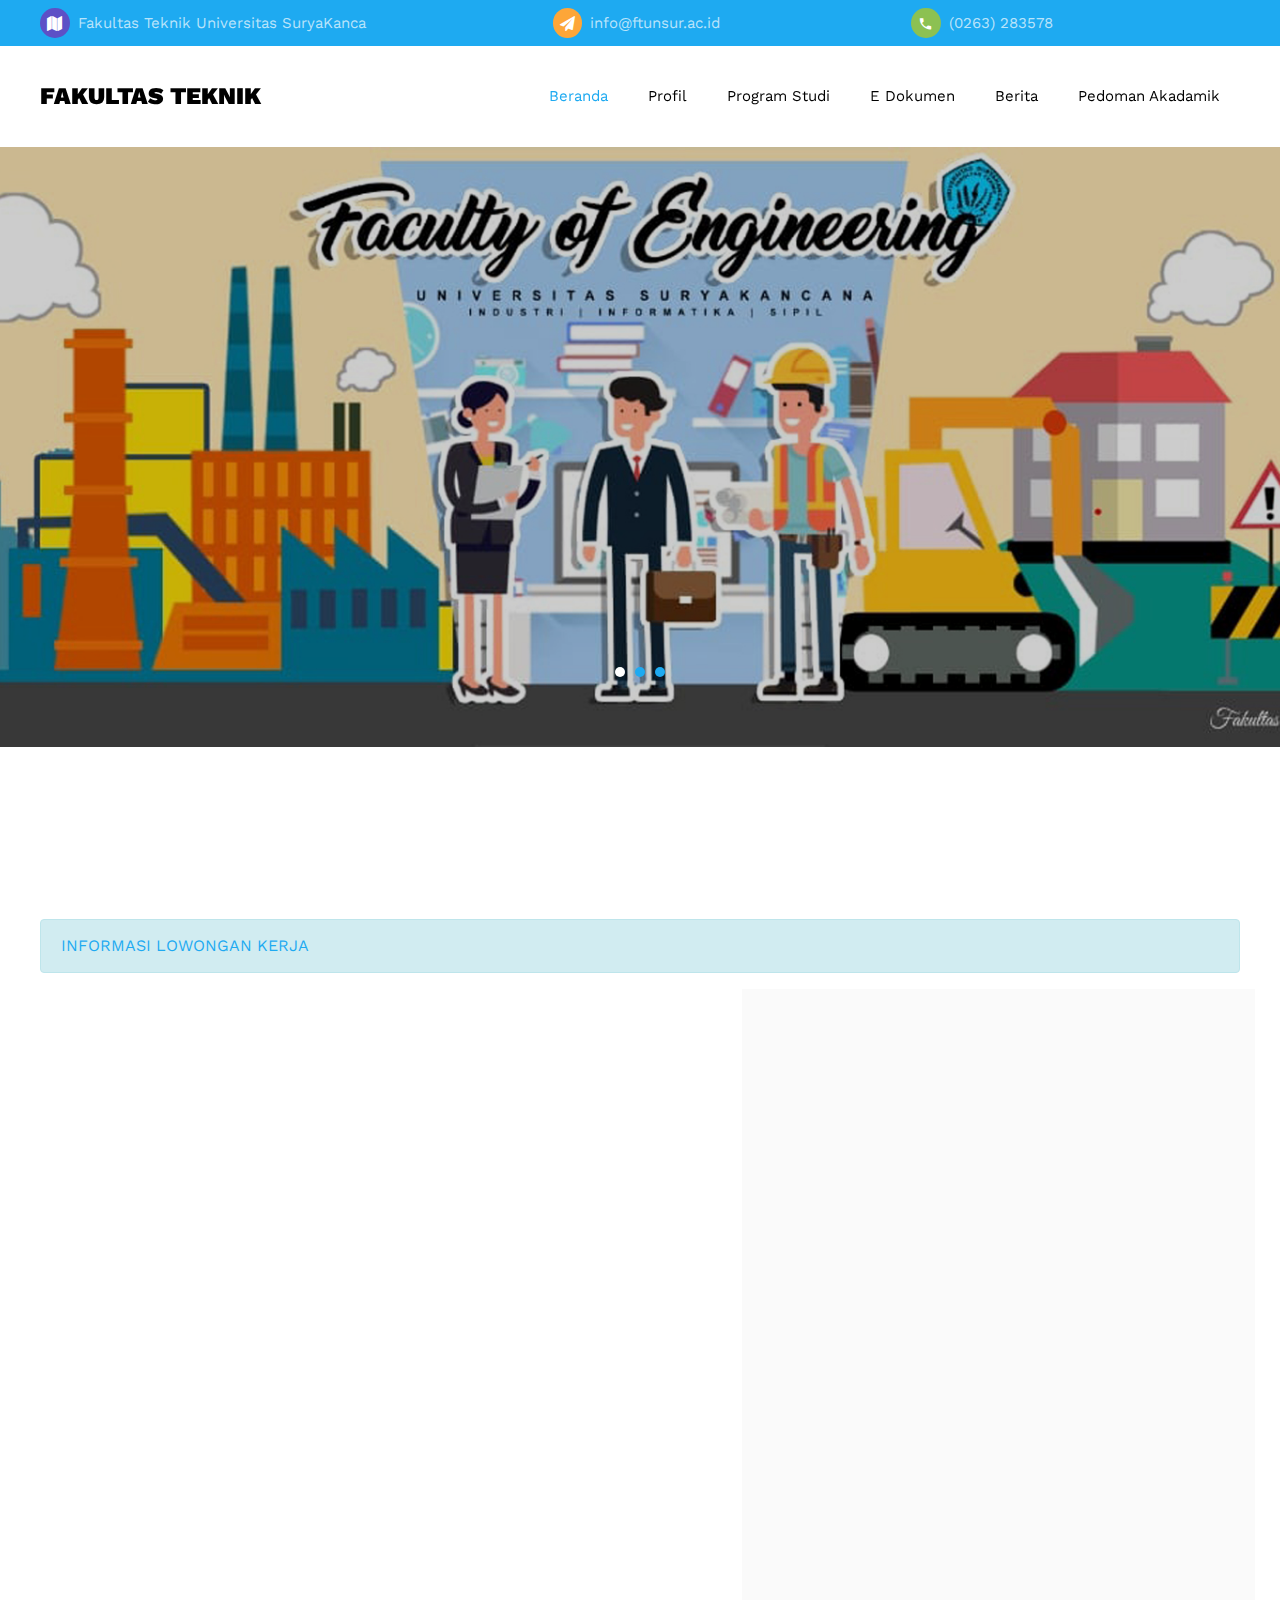
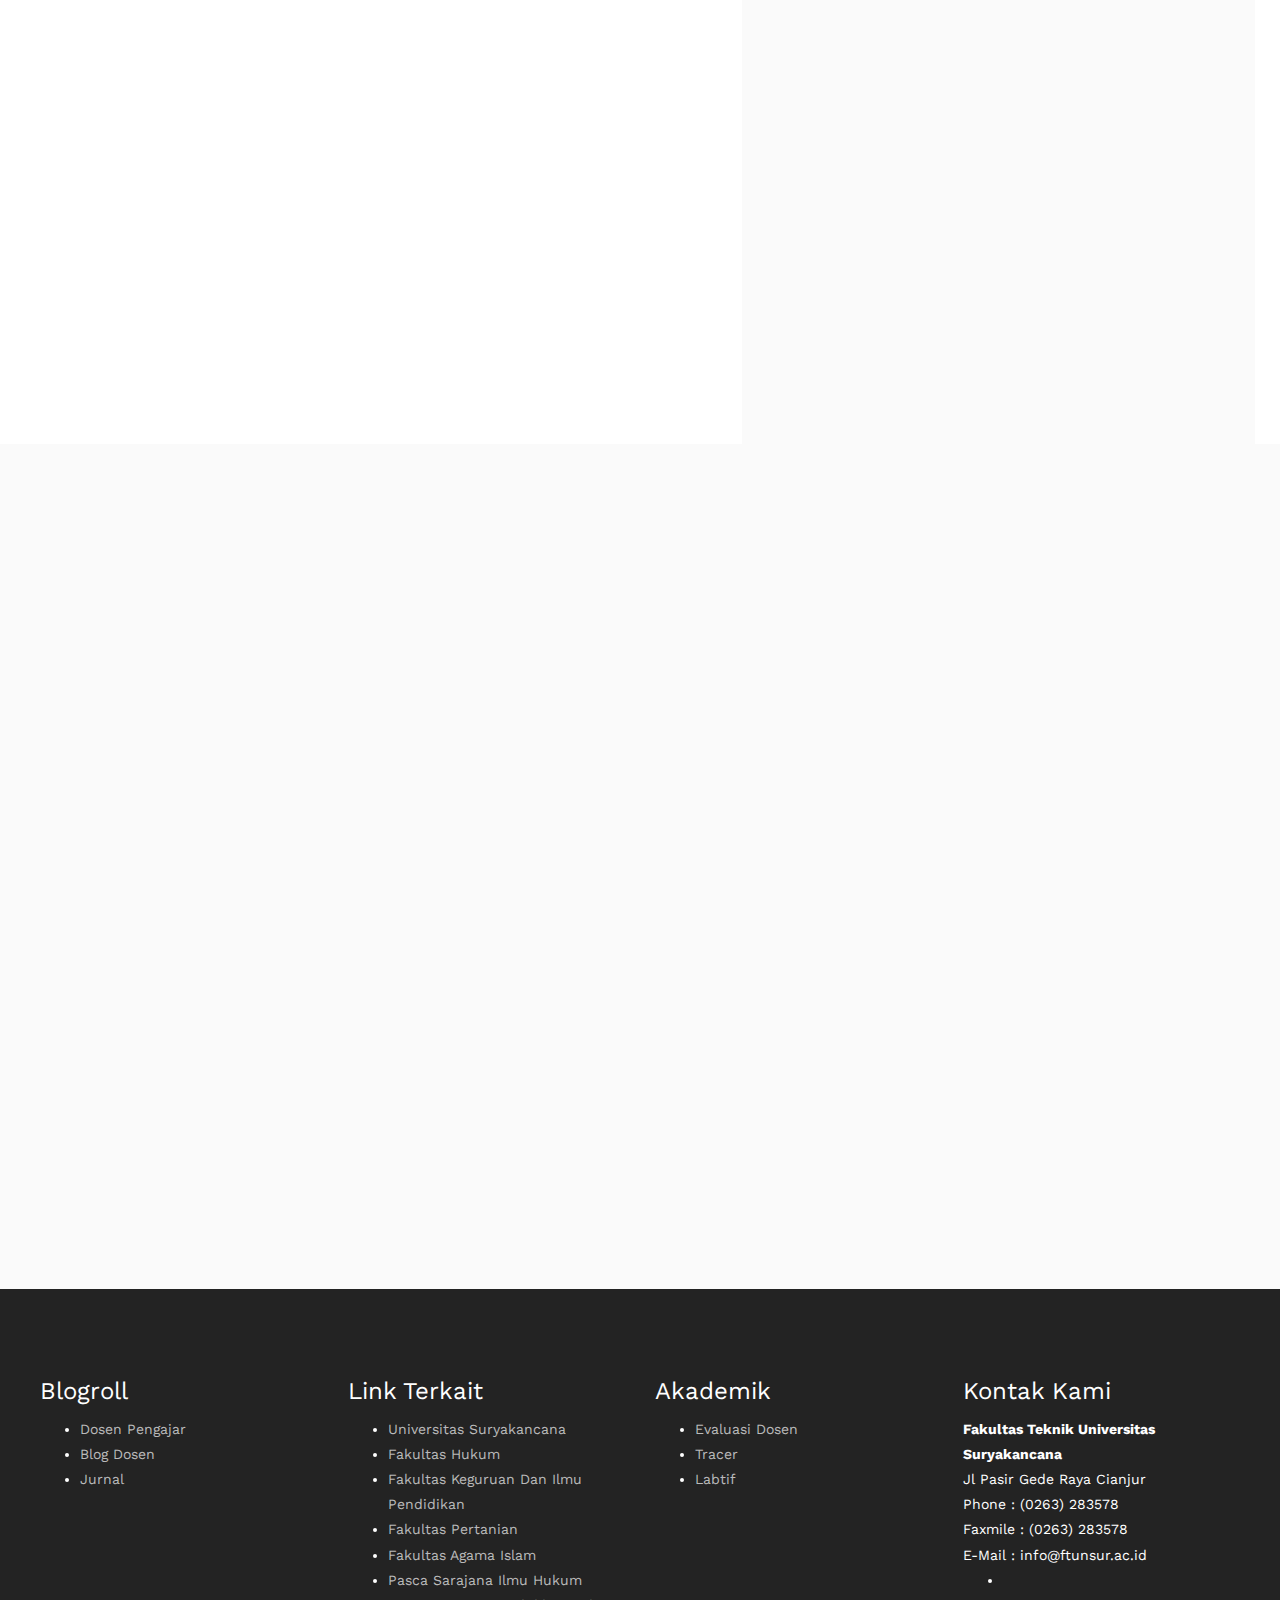
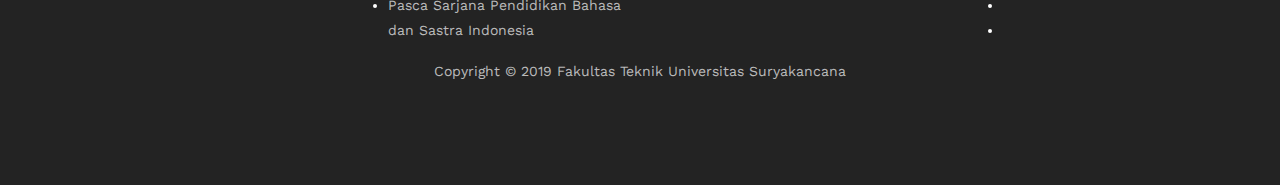
<file: index.html>
<!DOCTYPE html>
<html lang="en">
  <head>
    <title>Universitas Semarang</title>
    <meta charset="utf-8">
    <meta name="viewport" content="width=device-width, initial-scale=1, shrink-to-fit=no">
    
    <link href="https://fonts.googleapis.com/css?family=Work+Sans:100,200,300,400,500,600,700,800,900" rel="stylesheet">
    <link href="https://fonts.googleapis.com/css?family=Fredericka+the+Great" rel="stylesheet">

    <link rel="stylesheet" href="css/open-iconic-bootstrap.min.css">
    <link rel="stylesheet" href="css/animate.css">
    
    <link rel="stylesheet" href="css/owl.carousel.min.css">
    <link rel="stylesheet" href="css/owl.theme.default.min.css">
    <link rel="stylesheet" href="css/magnific-popup.css">

    <link rel="stylesheet" href="css/aos.css">

    <link rel="stylesheet" href="css/ionicons.min.css">
    
    <link rel="stylesheet" href="css/flaticon.css">
    <link rel="stylesheet" href="css/icomoon.css">
    <link rel="stylesheet" href="css/style.css">
  </head>
  <body>
	  <div class="py-2 bg-primary">
    	<div class="container">
    		<div class="row no-gutters d-flex align-items-start align-items-center px-3 px-md-0">
	    		<div class="col-lg-12 d-block">
		    		<div class="row d-flex">
			    		<div class="col-md-5 pr-4 d-flex topper align-items-center">
			    			<div class="icon bg-fifth mr-2 d-flex justify-content-center align-items-center"><span class="icon-map"></span></div>
						    <span class="text">Fakultas Teknik Universitas SuryaKanca</span>
					    </div>
					    <div class="col-md pr-4 d-flex topper align-items-center">
					    	<div class="icon bg-secondary mr-2 d-flex justify-content-center align-items-center"><span class="icon-paper-plane"></span></div>
						    <span class="text">info@ftunsur.ac.id</span>
					    </div>
					    <div class="col-md pr-4 d-flex topper align-items-center">
					    	<div class="icon bg-tertiary mr-2 d-flex justify-content-center align-items-center"><span class="icon-phone2"></span></div>
						    <span class="text">(0263) 283578</span>
					    </div>
				    </div>
			    </div>
		    </div>
		  </div>
    </div>
    <nav class="navbar navbar-expand-lg navbar-dark bg-dark ftco_navbar ftco-navbar-light" id="ftco-navbar">
	    <div class="container d-flex align-items-center">
	    	<a class="navbar-brand" href="index.html">FAKULTAS TEKNIK</a>
				<button class="navbar-toggler" type="button" data-toggle="collapse" data-target="#ftco-nav" aria-controls="ftco-nav" aria-expanded="false" aria-label="Toggle navigation">
	        <span class="oi oi-menu"></span> Menu
	      </button>
	      <div class="collapse navbar-collapse" id="ftco-nav">
	        <ul class="navbar-nav ml-auto">
	        	<li class="nav-item active"><a href="index.html" class="nav-link pl-0">Beranda</a></li>
	        	<li class="nav-item"><a href="#" class="nav-link">Profil</a></li>
	        	<li class="nav-item"><a href="#" class="nav-link">Program Studi</a></li>
	        	<li class="nav-item"><a href="#" class="nav-link">E Dokumen</a></li>
	        	<li class="nav-item"><a href="#" class="nav-link">Berita</a></li>
	          <li class="nav-item"><a href="#" class="nav-link">Pedoman Akadamik</a></li>
	        </ul>
	      </div>
	    </div>
	  </nav>
    <!-- END nav -->
    
    <section class="home-slider owl-carousel">
      <div class="slider-item" style="background-image:url(images/FT.jpg);">
      	<div class="overlay"></div>
        <div class="container">
          <div class="row no-gutters slider-text align-items-center justify-content-center" data-scrollax-parent="true">
          <div class="col-md-8 text-center ftco-animate">
						<h1 class="mb-4">FAKULTAS TEKNIK</h1>
						<p>Fakultas Teknik Universitas Suryakancana Menyelenggarakaan Program Pendidikan Strata-1(S1) Program Studi Teknik Sipil, Teknik Industri dan Teknik Informatika.</p>
          </div>
        </div>
        </div>
      </div>

      <div class="slider-item" style="background-image:url(images/slide2.jpg);">
      	<div class="overlay"></div>
        <div class="container">
          <div class="row no-gutters slider-text align-items-center justify-content-center" data-scrollax-parent="true">
          <div class="col-md-8 text-center ftco-animate">
            <h1 class="mb-4">HIMPUNAN MAHASISWA</h1>
						              <p>* Himpunan Mahasiswa Teknik Sipil
* Himpunan Mahasiswa Teknik Industri
* Himpunan Mahasiswa Teknik Informatika</p>
          </div>
        </div>
        </div>
			</div>
			<div class="slider-item" style="background-image:url(images/slider1.jpg);">
      	<div class="overlay"></div>
        <div class="container">
          <div class="row no-gutters slider-text align-items-center justify-content-center" data-scrollax-parent="true">
          <div class="col-md-8 text-center ftco-animate">
						<h1 class="mb-4">FASILITAS</h1>
						<p>Gedung Kuliah | Laboratorium | Perpustakaan | Mushola | Ruang Studio | Aula | Free Wifi Area | Area Parkir</p>
          </div>
        </div>
        </div>
      </div>
    </section>

    <section class="ftco-services ftco-no-pb">
			<div class="container-wrap">
				<div class="row no-gutters">
          <div class="col-md-3 d-flex services align-self-stretch pb-4 px-4 ftco-animate bg-primary">
            <div class="media block-6 d-block text-center">
              <div class="icon d-flex justify-content-center align-items-center">
            		<span class="flaticon-teacher"></span>
              </div>
              <div class="media-body p-2 mt-3">
                <h3 class="heading">Berita</h3>
              </div>
            </div>      
          </div>
          <div class="col-md-3 d-flex services align-self-stretch pb-4 px-4 ftco-animate bg-tertiary">
            <div class="media block-6 d-block text-center">
              <div class="icon d-flex justify-content-center align-items-center">
            		<span class="flaticon-reading"></span>
              </div>
              <div class="media-body p-2 mt-3">
                <h3 class="heading">Informasi</h3>
              </div>
            </div>    
          </div>
          <div class="col-md-3 d-flex services align-self-stretch pb-4 px-4 ftco-animate bg-fifth">
            <div class="media block-6 d-block text-center">
              <div class="icon d-flex justify-content-center align-items-center">
            		<span class="flaticon-books"></span>
              </div>
              <div class="media-body p-2 mt-3">
                <h3 class="heading">E Dokumen</h3>
              </div>
            </div>      
          </div>
          <div class="col-md-3 d-flex services align-self-stretch pb-4 px-4 ftco-animate bg-quarternary">
            <div class="media block-6 d-block text-center">
              <div class="icon d-flex justify-content-center align-items-center">
            		<span class="flaticon-diploma"></span>
              </div>
              <div class="media-body p-2 mt-3">
                <h3 class="heading">Prosedur</h3>
              </div>
            </div>      
          </div>
        </div>
			</div>
		</section>
		<div class="container">
			<div class="row">
				<div class="col-sm-12">
									<div class="alert alert-info" style="margin-top: 15px">
							<a href="#"><i class="fa fa-info fa-fw"></i> INFORMASI LOWONGAN KERJA </a>				</div>
							</div>
			</div>
		</div>
		
		<section class="ftco-section ftco-no-pt ftc-no-pb">
			<div class="container">
				<div class="row">
					<div class="col-md-5 order-md-last wrap-about py-5 wrap-about bg-light">
						<div class="text px-4 ftco-animate">
	          	<h2 class="mb-4">Sejarah Fakultas Teknik Universitas Suryakancana</h2>
							<p>Fakultas Teknik merupakan salah satu fakultas yang ada di lingkungan Universitas Suryakancana Cianjur, terletak di Jalan Pasir Gede Raya Cianjur, yang didirikan berdasarkan Surat Keputusan Mendiknas RI No. 100/D/O/2001 tanggal 2 Agustus 2001 di Cianjur dan merupakan gabungan dari dua fakultas yaitu Fakultas Teknik Sipil dan Perencanaan dan Fakultas Teknologi Industri, sebagaimana dituangkan dalam Surat Keputusan Rektor No. 09/SK/SN/UNSUR/IX/2003 tanggal 27 Agustus 2003.</p>
<p>Fakultas Teknik Universitas Suryakancana Cianjur saat ini memiliki 3 (tiga) Jurusan yaitu Teknik Informatika, Teknik Industri, dan Teknik Sipil. Kehadiran Jurusan-Jurusan yang ada di Fakultas Teknik Universitas Suryakancana Cianjur, diharapkan dapat mempersiapkan kebutuhan tenaga-tenaga profesional di Kabupaten Cianjur dalam pengembangan dan pembangunan bidang teknologi di tingkat regional maupun nasional. Berkaitan dengan adanya kebijakan otonomi daerah yang secara tidak langsung menuntut para lulusan Fakultas Teknik untuk menguasai kondisi daerah dan mampu meningkatkan efisiensi pembangunan serta siap melakukan percepatan pembangunan secara terintegrasi dan berkelanjutan. Dengan demikian akan memberikan peluang kerja bagi lulusan Fakultas Teknik dalam mengembangakan dan meningkatkan pembangunan Jawa Barat khususnya Kabupaten Cianjur.</p>
						</div>
					</div>
					<div class="col-md-7 wrap-about py-5 pr-md-4 ftco-animate">
          	<h2 class="mb-4">Program Studi</h2>
						<div class="row mt-5">
							<div class="col-lg-6">
								<div class="services-2 d-flex">
									<div class="icon mt-2 mr-3 d-flex justify-content-center align-items-center"><span  class="flaticon-security"></span></div>
									<div class="text">
										<h3>Teknik Informatika</h3>
										<p>Far far away, behind the word mountains, far from the countries Vokalia.</p>
									</div>
								</div>
							</div>
							<div class="col-lg-6">
								<div class="services-2 d-flex">
									<div class="icon mt-2 mr-3 d-flex justify-content-center align-items-center"><span class="flaticon-reading"></span></div>
									<div class="text">
										<h3>Teknik Industri</h3>
										<p>Far far away, behind the word mountains, far from the countries Vokalia.</p>
									</div>
								</div>
							</div>
							<div class="col-lg-6">
								<div class="services-2 d-flex">
									<div class="icon mt-2 mr-3 d-flex justify-content-center align-items-center"><span class="flaticon-diploma"></span></div>
									<div class="text">
										<h3>Teknik Sipil</h3>
										<p>Far far away, behind the word mountains, far from the countries Vokalia.</p>
									</div>
								</div>
							</div>
								</div>
						</div>
					</div>
				</div>
			</div>
		</section>
		
				

    
		<section class="ftco-section bg-light">
			<div class="container">
				<div class="row justify-content-center mb-5 pb-2">
          <div class="col-md-8 text-center heading-section ftco-animate">
            <h2 class="mb-4"><span>Galeri |</span><small>
							<a href="http://ft.unsur.ac.id/galeri.html">Lihat Semua</i></a>
						</small></h2>
            
          </div>
        </div>
				<div class="row">
          <div class="col-md-6 col-lg-4 ftco-animate">
            <div class="blog-entry">
              <a href="#" class="block-20 d-flex align-items-end" style="background-image: url('images/default.jpg');">
								<div class="meta-date text-center p-2">
                  <span class="day">27</span>
                  <span class="mos">January</span>
                  <span class="yr">2019</span>
                </div>
              </a>
              <div class="text bg-white p-4">
                <h3 class="heading"><a href="#">Grand Opening Fest Infosil V</a></h3>
                
                <div class="d-flex align-items-center mt-4">
	                <p class="mb-0"><a href="#" class="btn btn-secondary">Read More <span class="ion-ios-arrow-round-forward"></span></a></p>
                </div>
              </div>
            </div>
          </div>
          <div class="col-md-6 col-lg-4 ftco-animate">
            <div class="blog-entry">
              <a href="#" class="block-20 d-flex align-items-end" style="background-image: url('images/praktek.png');">
								<div class="meta-date text-center p-2">
                  <span class="day">27</span>
                  <span class="mos">January</span>
                  <span class="yr">2019</span>
                </div>
              </a>
              <div class="text bg-white p-4">
                <h3 class="heading"><a href="#">Kegiatan Sosialisasi Kerja Praktek T.A 2018-2019</a></h3>
                <div class="d-flex align-items-center mt-4">
	                <p class="mb-0"><a href="#" class="btn btn-secondary">Read More <span class="ion-ios-arrow-round-forward"></span></a></p>
                </div>
              </div>
            </div>
          </div>
          <div class="col-md-6 col-lg-4 ftco-animate">
            <div class="blog-entry">
              <a href="blog-single.html" class="block-20 d-flex align-items-end" style="background-image: url('images/praktek2.png');">
								<div class="meta-date text-center p-2">
                  <span class="day">27</span>
                  <span class="mos">January</span>
                  <span class="yr">2019</span>
                </div>
              </a>
              <div class="text bg-white p-4">
                <h3 class="heading"><a href="#">Laboratorium Komputer Program Studi Teknik Informatika</a></h3>
                <div class="d-flex align-items-center mt-4">
	                <p class="mb-0"><a href="#" class="btn btn-secondary">Read More <span class="ion-ios-arrow-round-forward"></span></a></p>
                </div>
              </div>
            </div>
          </div>
        </div>
			</div>
		</section>


		
    <footer class="ftco-footer ftco-bg-dark ftco-section">
      <div class="bottom-content">
				<div class="container">
					<div class="row">
										<div class="col-sm-3 col-sm-push-3">
							<div class="box">
								<h4 class="box-title">Blogroll</h4>
								<div class="box-body">
									<ul class="list">
																	<li><a href="http://dosen">Dosen Pengajar</a></li>
																	<li><a href="http://">Blog Dosen</a></li>
																	<li><a href="http://banana.com">Jurnal</a></li>
																</ul>
								</div>
							</div>
						</div>
										<div class="col-sm-3 col-sm-push-3">
							<div class="box">
								<h4 class="box-title">Link Terkait</h4>
								<div class="box-body">
									<ul class="list">
																	<li><a href="http://www.unsur.ac.id">Universitas Suryakancana</a></li>
																	<li><a href="http://fhukum.unsur.ac.id">Fakultas Hukum</a></li>
																	<li><a href="http://fki">Fakultas Keguruan Dan Ilmu Pendidikan</a></li>
																	<li><a href="http://faperta.unsur.ac.id">Fakultas Pertanian</a></li>
																	<li><a href="http://unsur.ac.id">Fakultas Agama Islam</a></li>
																	<li><a href="http://pascahukum.unsur.ac.id">Pasca Sarajana Ilmu Hukum</a></li>
																	<li><a href="http://s2psbiunsurcianjur.ac.id">Pasca Sarjana Pendidikan Bahasa dan Sastra Indonesia</a></li>
																</ul>
								</div>
							</div>
						</div>
										<div class="col-sm-3 col-sm-push-3">
							<div class="box">
								<h4 class="box-title">Akademik</h4>
								<div class="box-body">
									<ul class="list">
																	<li><a href="#">Evaluasi Dosen</a></li>
																	<li><a href="#">Tracer</a></li>
																	<li><a href="#">Labtif</a></li>
																</ul>
								</div>
							</div>
						</div>
										<div class="col-sm-3 col-sm-pull-9">
							<div class="box">
								<h4 class="box-title">Kontak Kami</h4>
								<div class="box-body">
									<b>Fakultas Teknik Universitas Suryakancana</b><br>
									Jl Pasir Gede Raya Cianjur<br>
									<i class="fa fa-phone-square"></i> Phone : (0263) 283578<br>
									<i class="fa fa-print"></i> Faxmile : (0263) 283578<br>
									<i class="fa fa-envelope"></i> E-Mail : info@ftunsur.ac.id<br>
		
									<ul class="media-social">
										<li class="media-social-item"><a href="#"><i class="fa fa-facebook-square"></i></a></li>
										<li class="media-social-item"><a href="#"><i class="fa fa-twitter-square"></i></a></li>
										<li class="media-social-item"><a href="#"><i class="fa fa-dropbox"></i></a></li>
									</ul>
								</div>
							</div>
						</div>
					</div>
				</div>
						
          </div>
        <div class="row">
          <div class="col-md-12 text-center">

            <p>
  	Copyright &copy; 2019 Fakultas Teknik Universitas Suryakancana</p>
          </div>
        </div>
      </div>
    </footer>
    
  

  <!-- loader -->
  <div id="ftco-loader" class="show fullscreen"><svg class="circular" width="48px" height="48px"><circle class="path-bg" cx="24" cy="24" r="22" fill="none" stroke-width="4" stroke="#eeeeee"/><circle class="path" cx="24" cy="24" r="22" fill="none" stroke-width="4" stroke-miterlimit="10" stroke="#F96D00"/></svg></div>


  <script src="js/jquery.min.js"></script>
  <script src="js/jquery-migrate-3.0.1.min.js"></script>
  <script src="js/popper.min.js"></script>
  <script src="js/bootstrap.min.js"></script>
  <script src="js/jquery.easing.1.3.js"></script>
  <script src="js/jquery.waypoints.min.js"></script>
  <script src="js/jquery.stellar.min.js"></script>
  <script src="js/owl.carousel.min.js"></script>
  <script src="js/jquery.magnific-popup.min.js"></script>
  <script src="js/aos.js"></script>
  <script src="js/jquery.animateNumber.min.js"></script>
  <script src="js/scrollax.min.js"></script>
  <script src="js/main.js"></script>
    
  </body>
</html>
</file>
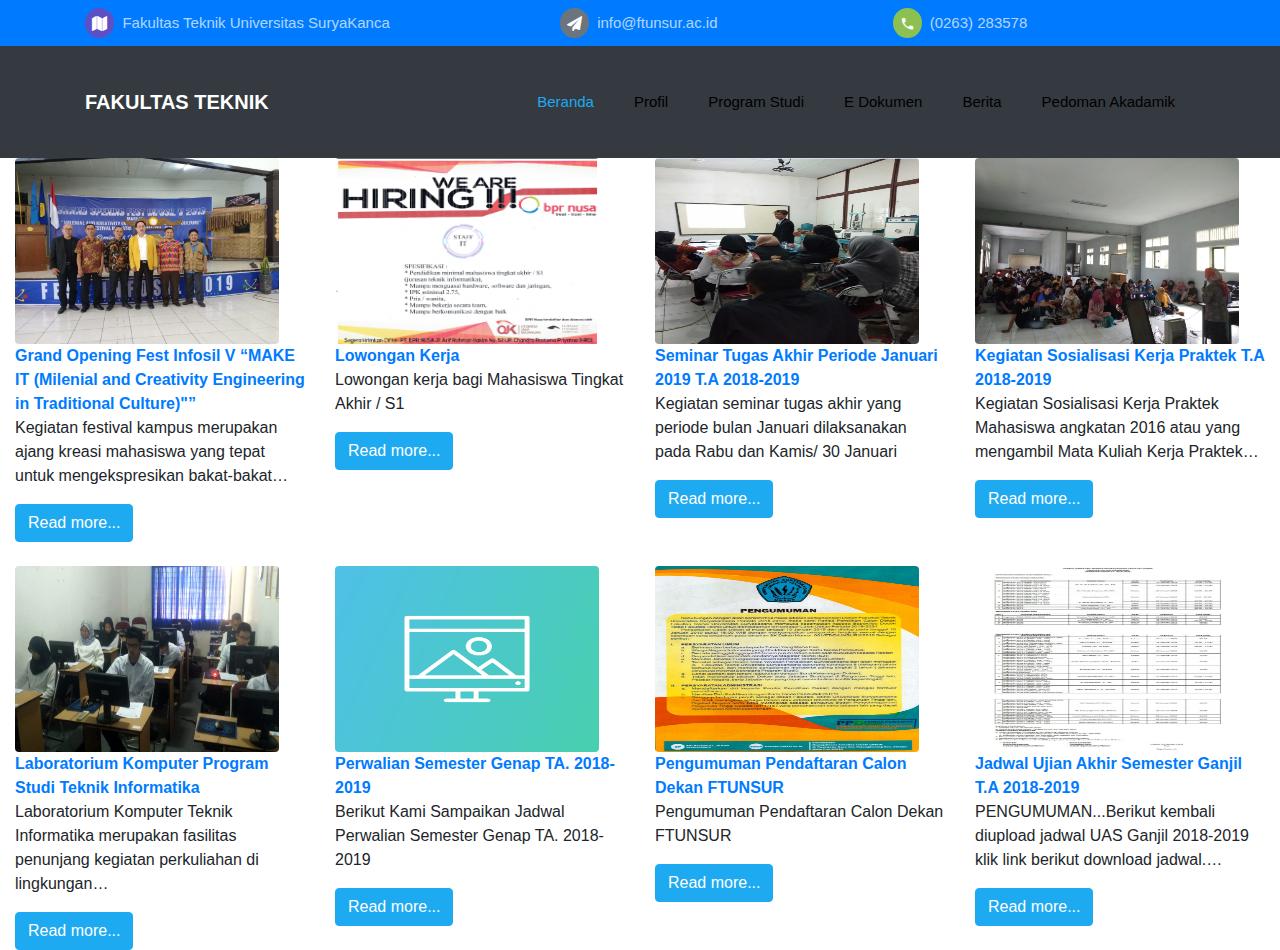
<file: Berita.html>
<!DOCTYPE html>
<html lang="en">
<head>
  <title>Berita</title>
  <meta charset="utf-8">
    <meta name="viewport" content="width=device-width, initial-scale=1, shrink-to-fit=no">
    
    <link href="https://fonts.googleapis.com/css?family=Work+Sans:100,200,300,400,500,600,700,800,900" rel="stylesheet">
    <link href="https://fonts.googleapis.com/css?family=Fredericka+the+Great" rel="stylesheet">

    <link rel="stylesheet" href="css/open-iconic-bootstrap.min.css">
    <link rel="stylesheet" href="css/animate.css">
    
    <link rel="stylesheet" href="css/owl.carousel.min.css">
    <link rel="stylesheet" href="css/owl.theme.default.min.css">
    <link rel="stylesheet" href="css/magnific-popup.css">

    <link rel="stylesheet" href="css/aos.css">

    <link rel="stylesheet" href="css/ionicons.min.css">
    
    <link rel="stylesheet" href="css/flaticon.css">
    <link rel="stylesheet" href="css/icomoon.css">
    <link rel="stylesheet" href="css/style.css">
    <meta charset="utf-8">
    <meta name="viewport" content="width=device-width, initial-scale=1">
    <link rel="stylesheet" href="https://maxcdn.bootstrapcdn.com/bootstrap/4.3.1/css/bootstrap.min.css">
    <script src="https://ajax.googleapis.com/ajax/libs/jquery/3.3.1/jquery.min.js"></script>
    <script src="https://cdnjs.cloudflare.com/ajax/libs/popper.js/1.14.7/umd/popper.min.js"></script>
    <script src="https://maxcdn.bootstrapcdn.com/bootstrap/4.3.1/js/bootstrap.min.js"></script>
</head>
<body>
	  <div class="py-2 bg-primary">
    	<div class="container">
    		<div class="row no-gutters d-flex align-items-start align-items-center px-3 px-md-0">
	    		<div class="col-lg-12 d-block">
		    		<div class="row d-flex">
			    		<div class="col-md-5 pr-4 d-flex topper align-items-center">
			    			<div class="icon bg-fifth mr-2 d-flex justify-content-center align-items-center"><span class="icon-map"></span></div>
						    <span class="text">Fakultas Teknik Universitas SuryaKanca</span>
					    </div>
					    <div class="col-md pr-4 d-flex topper align-items-center">
					    	<div class="icon bg-secondary mr-2 d-flex justify-content-center align-items-center"><span class="icon-paper-plane"></span></div>
						    <span class="text">info@ftunsur.ac.id</span>
					    </div>
					    <div class="col-md pr-4 d-flex topper align-items-center">
					    	<div class="icon bg-tertiary mr-2 d-flex justify-content-center align-items-center"><span class="icon-phone2"></span></div>
						    <span class="text">(0263) 283578</span>
					    </div>
				    </div>
			    </div>
		    </div>
		  </div>
    </div>
    <nav class="navbar navbar-expand-lg navbar-dark bg-dark ftco_navbar ftco-navbar-light" id="ftco-navbar">
	    <div class="container d-flex align-items-center">
	    	<a class="navbar-brand" href="index.html">FAKULTAS TEKNIK</a>
				<button class="navbar-toggler" type="button" data-toggle="collapse" data-target="#ftco-nav" aria-controls="ftco-nav" aria-expanded="false" aria-label="Toggle navigation">
	        <span class="oi oi-menu"></span> Menu
	      </button>
	      <div class="collapse navbar-collapse" id="ftco-nav">
	        <ul class="navbar-nav ml-auto">
	        	<li class="nav-item active"><a href="index.html" class="nav-link pl-0">Beranda</a></li>
	        	<li class="nav-item"><a href="#" class="nav-link">Profil</a></li>
	        	<li class="nav-item"><a href="#" class="nav-link">Program Studi</a></li>
	        	<li class="nav-item"><a href="#" class="nav-link">E Dokumen</a></li>
	        	<li class="nav-item"><a href="#" class="nav-link">Berita</a></li>
	          <li class="nav-item"><a href="#" class="nav-link">Pedoman Akadamik</a></li>
	        </ul>
	      </div>
	    </div>
	  </nav>



  
  <div class="container-fluid">
    <!-- Control the column width, and how they should appear on different devices -->
    
        <div class="row">
            <div class="col-sm-3" style="background-color:white;"><img src="imagess/1.png" class="rounded" alt="Cinque Terre" width="264" height="186">
                <br><a href="#" ><b>Grand Opening Fest Infosil V “MAKE IT (Milenial and Creativity Engineering in Traditional Culture)"”</b></a>
            <br><p>Kegiatan festival kampus merupakan ajang kreasi mahasiswa yang tepat untuk mengekspresikan bakat-bakat…</p>
            <a href="#" class="btn btn-primary btn-xs">Read more...</a>
            </div>
            <div class="col-sm-3" style="background-color:white;"><img src="imagess/2.png" class="rounded" alt="Cinque Terre" width="264" height="186">
                <br><a href="#" ><b> Lowongan Kerja</b></a>
                <br><p>Lowongan kerja bagi Mahasiswa Tingkat Akhir / S1</p>
                <a href="#" class="btn btn-primary btn-xs">Read more...</a>
            </div>
            <div class="col-sm-3" style="background-color:white;"><img src="imagess/3.png" class="rounded" alt="Cinque Terre" width="264" height="186">
                <br><a href="#" ><b> Seminar Tugas Akhir Periode Januari 2019 T.A 2018-2019</b></a>
                <br><p>Kegiatan seminar tugas akhir yang periode bulan Januari dilaksanakan pada Rabu dan Kamis/ 30 Januari</p>
                <a href="#" class="btn btn-primary btn-xs">Read more...</a>
            </div>
            <div class="col-sm-3" style="background-color:white;"><img src="imagess/4.jpg" class="rounded" alt="Cinque Terre" width="264" height="186">
                <br><a href="#" ><b> Kegiatan Sosialisasi Kerja Praktek T.A 2018-2019</b></a>
                <br><p>Kegiatan Sosialisasi Kerja Praktek Mahasiswa angkatan 2016 atau yang mengambil Mata Kuliah Kerja Praktek…</p>
                <a href="#" class="btn btn-primary btn-xs">Read more...</a>
            </div>    
        </div>

        <br>
        <div class="row">
            <div class="col-sm-3" style="background-color:white;"><img src="imagess/5.jpg" class="rounded" alt="Cinque Terre" width="264" height="186">
                <br><a href="#" ><b>Laboratorium Komputer Program Studi Teknik Informatika</b></a>
            <br><p>Laboratorium Komputer Teknik Informatika merupakan fasilitas penunjang kegiatan perkuliahan di lingkungan…</p>
            <a href="#" class="btn btn-primary btn-xs">Read more...</a>
            </div>
            <div class="col-sm-3" style="background-color:white;"><img src="imagess/6.jpg" class="rounded" alt="Cinque Terre" width="264" height="186">
                <br><a href="#" ><b> Perwalian Semester Genap TA. 2018-2019</b></a>
                <br><p>Berikut Kami Sampaikan Jadwal Perwalian Semester Genap TA. 2018-2019</p>
                <a href="#" class="btn btn-primary btn-xs">Read more...</a>
            </div>
            <div class="col-sm-3" style="background-color:white;"><img src="imagess/7.jpg" class="rounded" alt="Cinque Terre" width="264" height="186">
                <br><a href="#" ><b> Pengumuman Pendaftaran Calon Dekan FTUNSUR</b></a>
                <br><p>Pengumuman Pendaftaran Calon Dekan FTUNSUR</p>
                <a href="#" class="btn btn-primary btn-xs">Read more...</a>
            </div>
            <div class="col-sm-3" style="background-color:white;"><img src="imagess/8.jpg" class="rounded" alt="Cinque Terre" width="264" height="186">
                <br><a href="#" ><b> Jadwal Ujian Akhir Semester Ganjil T.A 2018-2019</b></a>
                <br><p>PENGUMUMAN...Berikut kembali diupload jadwal UAS Ganjil 2018-2019 klik link berikut download jadwal.…</p>
                <a href="#" class="btn btn-primary btn-xs">Read more...</a>
            </div>    
        </div>

        </div>

</body>
</html>
</file>
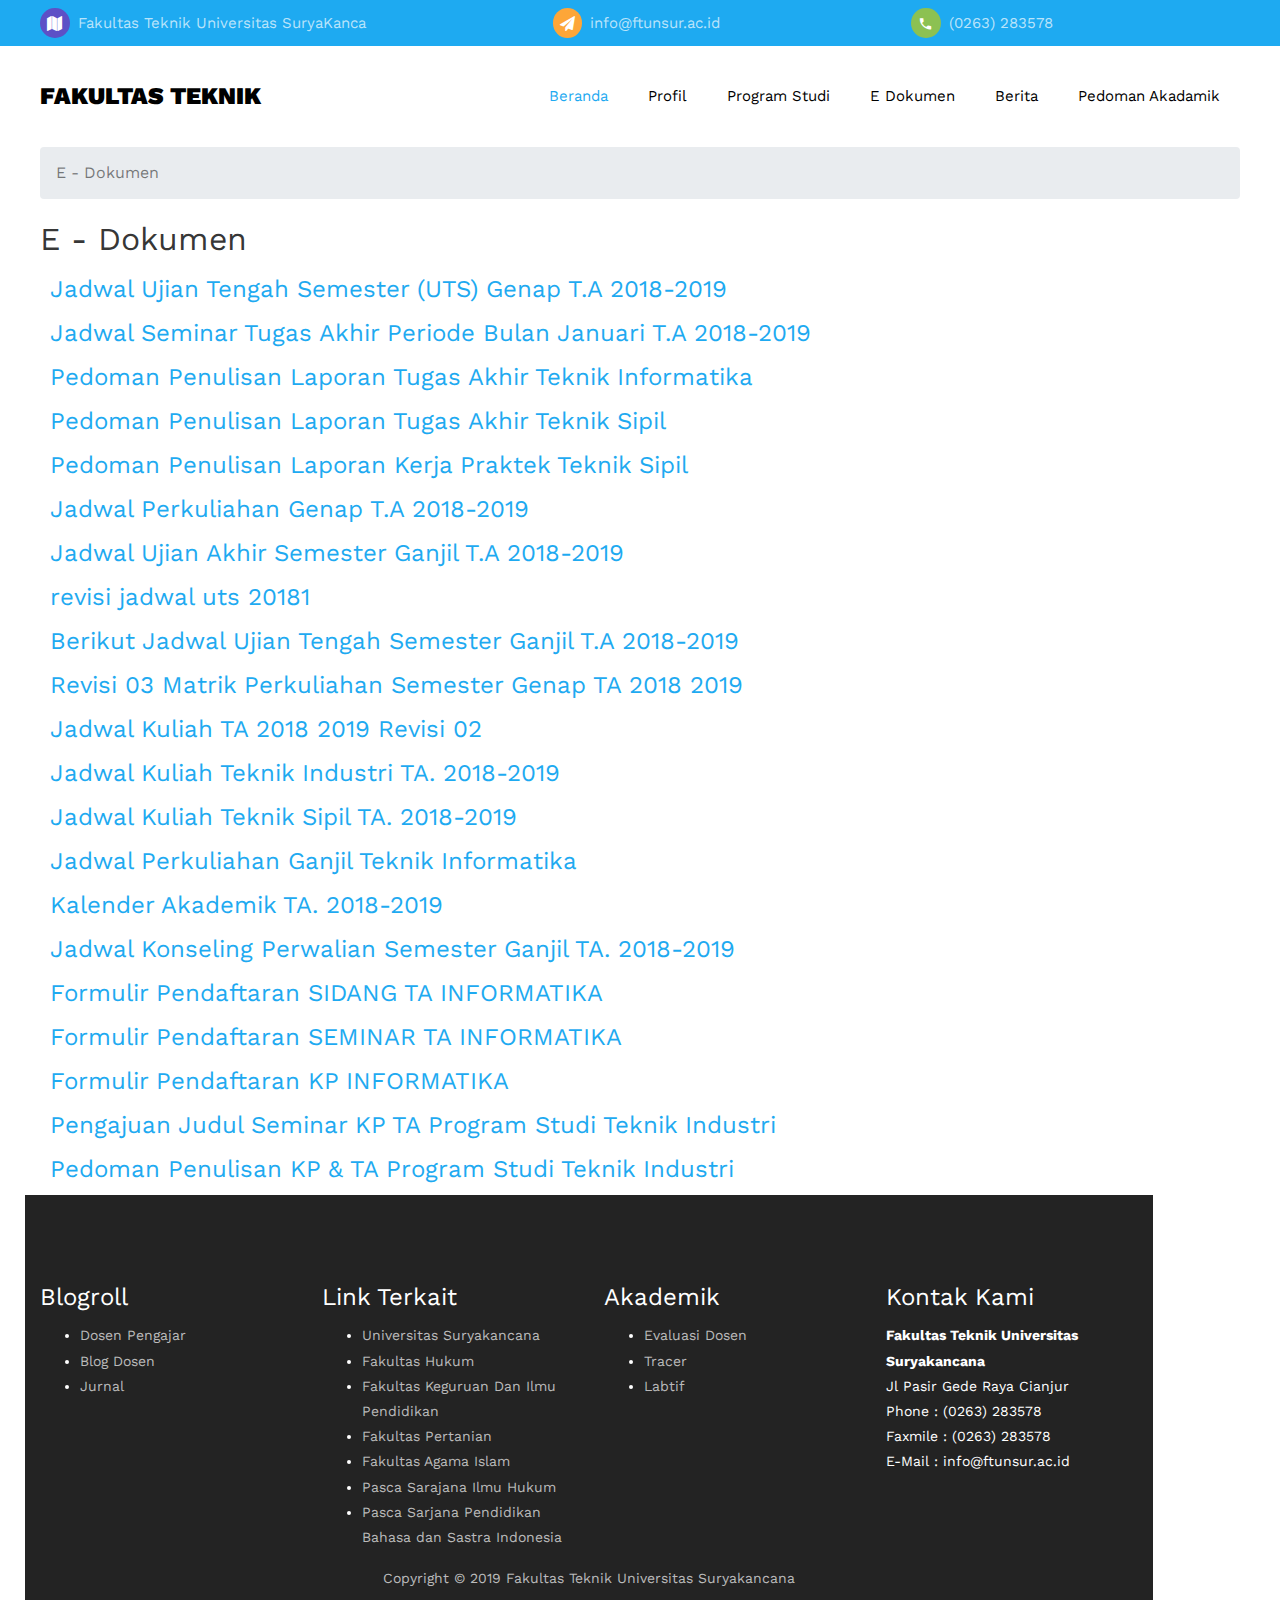
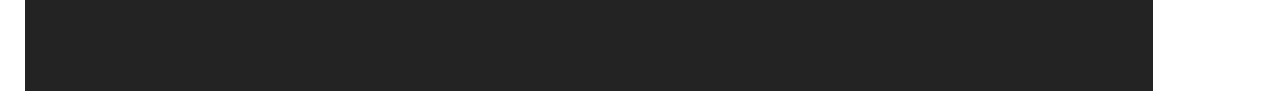
<file: E Dokumen.html>
<!DOCTYPE html>
<html lang="en">
  <head>
    <title>Fakultas Teknik Universitas Suryakancana</title>
    <meta charset="utf-8">
    <meta name="viewport" content="width=device-width, initial-scale=1, shrink-to-fit=no">
    
    <link href="https://fonts.googleapis.com/css?family=Work+Sans:100,200,300,400,500,600,700,800,900" rel="stylesheet">
    <link href="https://fonts.googleapis.com/css?family=Fredericka+the+Great" rel="stylesheet">

    <link rel="stylesheet" href="css/open-iconic-bootstrap.min.css">
    <link rel="stylesheet" href="css/animate.css">
    
    <link rel="stylesheet" href="css/owl.carousel.min.css">
    <link rel="stylesheet" href="css/owl.theme.default.min.css">
    <link rel="stylesheet" href="css/magnific-popup.css">

    <link rel="stylesheet" href="css/aos.css">

    <link rel="stylesheet" href="css/ionicons.min.css">
    
    <link rel="stylesheet" href="css/flaticon.css">
    <link rel="stylesheet" href="css/icomoon.css">
    <link rel="stylesheet" href="css/style.css">
  </head>
  <body>
	  <div class="py-2 bg-primary">
    	<div class="container">
    		<div class="row no-gutters d-flex align-items-start align-items-center px-3 px-md-0">
	    		<div class="col-lg-12 d-block">
		    		<div class="row d-flex">
			    		<div class="col-md-5 pr-4 d-flex topper align-items-center">
			    			<div class="icon bg-fifth mr-2 d-flex justify-content-center align-items-center"><span class="icon-map"></span></div>
						    <span class="text">Fakultas Teknik Universitas SuryaKanca</span>
					    </div>
					    <div class="col-md pr-4 d-flex topper align-items-center">
					    	<div class="icon bg-secondary mr-2 d-flex justify-content-center align-items-center"><span class="icon-paper-plane"></span></div>
						    <span class="text">info@ftunsur.ac.id</span>
					    </div>
					    <div class="col-md pr-4 d-flex topper align-items-center">
					    	<div class="icon bg-tertiary mr-2 d-flex justify-content-center align-items-center"><span class="icon-phone2"></span></div>
						    <span class="text">(0263) 283578</span>
					    </div>
				    </div>
			    </div>
		    </div>
		  </div>
    </div>
    <nav class="navbar navbar-expand-lg navbar-dark bg-dark ftco_navbar ftco-navbar-light" id="ftco-navbar">
	    <div class="container d-flex align-items-center">
	    	<a class="navbar-brand" href="index.html">FAKULTAS TEKNIK</a>
				<button class="navbar-toggler" type="button" data-toggle="collapse" data-target="#ftco-nav" aria-controls="ftco-nav" aria-expanded="false" aria-label="Toggle navigation">
	        <span class="oi oi-menu"></span> Menu
	      </button>
	      <div class="collapse navbar-collapse" id="ftco-nav">
	        <ul class="navbar-nav ml-auto">
	        	<li class="nav-item active"><a href="index.html" class="nav-link pl-0">Beranda</a></li>
	        	<li class="nav-item"><a href="#" class="nav-link">Profil</a></li>
	        	<li class="nav-item"><a href="#" class="nav-link">Program Studi</a></li>
	        	<li class="nav-item"><a href="#" class="nav-link">E Dokumen</a></li>
	        	<li class="nav-item"><a href="#" class="nav-link">Berita</a></li>
	          <li class="nav-item"><a href="#" class="nav-link">Pedoman Akadamik</a></li>
	        </ul>
	      </div>
	    </div>
	  </nav>
    <!-- END nav -->
    
    <div class="container">
        <ol class="breadcrumb">
            <li><a href="http://ft.unsur.ac.id/"><i class="glyphicon glyphicon-home"></i></a></li>
                                        <li>E - Dokumen</li>
                            </ol>
    </div>
    <section class="container">
        <div class="row">
            <div class="col-sm-8">
            <div class="page-header">
                <h2>E - Dokumen</h2>
            </div>
            <div class="panel-group accordion" id="accordion">
            <div class="panel panel-primary">
          <div class="panel-heading">
            <h4 class="panel-title">
                        <a role="button" data-toggle="collapse" data-parent="#accordion" href="#collapse39" class="pull-right tooltips" style="margin-right: 10px" title="Lihat Deskripsi" data-placement="left">
                    <i class="fa fa-chevron-circle-down"></i>
                </a>
                                    <a href="http://ft.unsur.ac.id/download/e-dokumen/jadwal-ujian-tengah-semester-uts-genap-ta-2018-2019.pdf">
                      <i class="fa fa-file-text-o text-muted"></i>
                  Jadwal Ujian Tengah Semester (UTS) Genap T.A 2018-2019	          </a>
                      </h4>
          </div>
                    
          <div id="collapse39" class="panel-collapse collapse">
            <div class="panel-body">
            Berikut lampiran jadwal Ujian Tengah Semester (UTS) Genap T.A 2018-2019        </div>
          </div>
              </div>
            <div class="panel panel-primary">
          <div class="panel-heading">
            <h4 class="panel-title">
                        <a role="button" data-toggle="collapse" data-parent="#accordion" href="#collapse38" class="pull-right tooltips" style="margin-right: 10px" title="Lihat Deskripsi" data-placement="left">
                    <i class="fa fa-chevron-circle-down"></i>
                </a>
                                    <a href="http://ft.unsur.ac.id/download/e-dokumen/jadwal-seminar-tugas-akhir-periode-bulan-januari-ta-2018-2019.pdf">
                      <i class="fa fa-file-text-o text-muted"></i>
                  Jadwal Seminar Tugas Akhir Periode Bulan Januari T.A 2018-2019	          </a>
                      </h4>
          </div>
                    
          <div id="collapse38" class="panel-collapse collapse">
            <div class="panel-body">
            Berikut kami lampirkan jadwal seminar tugas akhir periode bulan Januari 2018-2019        </div>
          </div>
              </div>
            <div class="panel panel-primary">
          <div class="panel-heading">
            <h4 class="panel-title">
                        <span class="pull-right text-muted disabled" style="margin-right: 10px">
                    <i class="fa fa-chevron-circle-down"></i>
                </span>
                                    <a href="http://ft.unsur.ac.id/download/e-dokumen/pedoman-penulisan-laporan-tugas-akhir-teknik-informatika.pdf">
                      <i class="fa fa-file-text-o text-muted"></i>
                  Pedoman Penulisan Laporan Tugas Akhir Teknik Informatika	          </a>
                      </h4>
          </div>
              </div>
            <div class="panel panel-primary">
          <div class="panel-heading">
            <h4 class="panel-title">
                        <span class="pull-right text-muted disabled" style="margin-right: 10px">
                    <i class="fa fa-chevron-circle-down"></i>
                </span>
                                    <a href="http://ft.unsur.ac.id/download/e-dokumen/pedoman-penulisan-laporan-tugas-akhir-teknik-sipil.pdf">
                      <i class="fa fa-file-text-o text-muted"></i>
                  Pedoman Penulisan Laporan Tugas Akhir Teknik Sipil	          </a>
                      </h4>
          </div>
              </div>
            <div class="panel panel-primary">
          <div class="panel-heading">
            <h4 class="panel-title">
                        <span class="pull-right text-muted disabled" style="margin-right: 10px">
                    <i class="fa fa-chevron-circle-down"></i>
                </span>
                                    <a href="http://ft.unsur.ac.id/download/e-dokumen/pedoman-penulisan-laporan-kerja-praktek-teknik-sipil.pdf">
                      <i class="fa fa-file-text-o text-muted"></i>
                  Pedoman Penulisan Laporan Kerja Praktek Teknik Sipil	          </a>
                      </h4>
          </div>
              </div>
            <div class="panel panel-primary">
          <div class="panel-heading">
            <h4 class="panel-title">
                        <a role="button" data-toggle="collapse" data-parent="#accordion" href="#collapse33" class="pull-right tooltips" style="margin-right: 10px" title="Lihat Deskripsi" data-placement="left">
                    <i class="fa fa-chevron-circle-down"></i>
                </a>
                                    <a href="http://ft.unsur.ac.id/download/e-dokumen/jadwal-perkuliahan-genap-ta-2018-2019.pdf">
                      <i class="fa fa-file-text-o text-muted"></i>
                  Jadwal Perkuliahan Genap T.A 2018-2019	          </a>
                      </h4>
          </div>
                    
          <div id="collapse33" class="panel-collapse collapse">
            <div class="panel-body">
            Berikut Jadwal Perkuliahan Genap T.A 2018-2019. Perkuliahan akan dimulai pada tanggal 28 Januari 2019.        </div>
          </div>
              </div>
            <div class="panel panel-primary">
          <div class="panel-heading">
            <h4 class="panel-title">
                        <a role="button" data-toggle="collapse" data-parent="#accordion" href="#collapse32" class="pull-right tooltips" style="margin-right: 10px" title="Lihat Deskripsi" data-placement="left">
                    <i class="fa fa-chevron-circle-down"></i>
                </a>
                                    <a href="http://ft.unsur.ac.id/download/e-dokumen/jadwal-ujian-akhir-semester-ganjil-ta-2018-2019.pdf">
                      <i class="fa fa-file-text-o text-muted"></i>
                  Jadwal Ujian Akhir Semester Ganjil T.A 2018-2019	          </a>
                      </h4>
          </div>
                    
          <div id="collapse32" class="panel-collapse collapse">
            <div class="panel-body">
            Berikut Jadwal UAS Semester Ganjil T.A 2018-2019        </div>
          </div>
              </div>
            <div class="panel panel-primary">
          <div class="panel-heading">
            <h4 class="panel-title">
                        <a role="button" data-toggle="collapse" data-parent="#accordion" href="#collapse31" class="pull-right tooltips" style="margin-right: 10px" title="Lihat Deskripsi" data-placement="left">
                    <i class="fa fa-chevron-circle-down"></i>
                </a>
                                    <a href="http://ft.unsur.ac.id/download/e-dokumen/revisi-jadwal-uts-20181.pdf">
                      <i class="fa fa-file-text-o text-muted"></i>
                  revisi jadwal uts 20181	          </a>
                      </h4>
          </div>
                    
          <div id="collapse31" class="panel-collapse collapse">
            <div class="panel-body">
            Berikut kami sampaikan revisi jadwal uts 20181 untuk mata kuliah prodi teknik informatika
    1. pemrograman desktop ifd dan ife 2016
    2. data mining         </div>
          </div>
              </div>
            <div class="panel panel-primary">
          <div class="panel-heading">
            <h4 class="panel-title">
                        <a role="button" data-toggle="collapse" data-parent="#accordion" href="#collapse30" class="pull-right tooltips" style="margin-right: 10px" title="Lihat Deskripsi" data-placement="left">
                    <i class="fa fa-chevron-circle-down"></i>
                </a>
                                    <a href="http://ft.unsur.ac.id/download/e-dokumen/berikut-jadwal-ujian-tengah-semester-ganjil-ta-2018-2019.pdf">
                      <i class="fa fa-file-text-o text-muted"></i>
                  Berikut Jadwal Ujian Tengah Semester Ganjil T.A 2018-2019	          </a>
                      </h4>
          </div>
                    
          <div id="collapse30" class="panel-collapse collapse">
            <div class="panel-body">
            Berikut Jadwal Ujian Tengah Semester Ganjil T.A 2018-2019. Mohon diperhatikan Catatan:
    1. UTS dilaksanakan mulai tanggal 29 Oktober 2018 s.d 10 November 2018
    2. Pembayaran harap dilakukan sebelum tanggal UTS dimulai
    3. Tidak ada Ujian Susulan
    4. Pelaksanaan Ujian Susulan HANYA dilaksanakan oleh Dosen yang Bersangkutan dengan menyertakan Surat Sakit atau Surat Ket. Kerja (Kartu Ujian Dibawa)
    5. Pelaksanaan Ujian Mahasiswa Bentrok dilaksanakan pada Hari yang sama, dan ruangan ditentukan oleh panitia. (Dengan memperlihatkan Bukti Jadwal Matkul yang Bentrok).        </div>
          </div>
              </div>
            <div class="panel panel-primary">
          <div class="panel-heading">
            <h4 class="panel-title">
                        <span class="pull-right text-muted disabled" style="margin-right: 10px">
                    <i class="fa fa-chevron-circle-down"></i>
                </span>
                                    <a href="https://www.dropbox.com/s/31n5ddewlg18pnu/01. matrik kuliah ganjil 2018-2019 rev03.xlsx?dl=0" target="_blank">
                  <i class="fa fa-file-text-o text-muted"></i> Revisi 03 Matrik Perkuliahan Semester Genap TA 2018 2019	          </a>
                      </h4>
          </div>
              </div>
            <div class="panel panel-primary">
          <div class="panel-heading">
            <h4 class="panel-title">
                        <a role="button" data-toggle="collapse" data-parent="#accordion" href="#collapse26" class="pull-right tooltips" style="margin-right: 10px" title="Lihat Deskripsi" data-placement="left">
                    <i class="fa fa-chevron-circle-down"></i>
                </a>
                                    <a href="https://www.dropbox.com/s/wi42qvz2v9yudk4/03. Jadwal Kuliah 2018-2019 ganjil Rev02.xlsx?dl=0" target="_blank">
                  <i class="fa fa-file-text-o text-muted"></i> Jadwal Kuliah TA 2018 2019 Revisi 02	          </a>
                      </h4>
          </div>
                    
          <div id="collapse26" class="panel-collapse collapse">
            <div class="panel-body">
            Berikut kami sampaikan perubahan jadwal revisi 02        </div>
          </div>
              </div>
            <div class="panel panel-primary">
          <div class="panel-heading">
            <h4 class="panel-title">
                        <span class="pull-right text-muted disabled" style="margin-right: 10px">
                    <i class="fa fa-chevron-circle-down"></i>
                </span>
                                    <a href="http://ft.unsur.ac.id/download/e-dokumen/jadwal-kuliah-teknik-industri-ta-2018-2019.pdf">
                      <i class="fa fa-file-text-o text-muted"></i>
                  Jadwal Kuliah Teknik Industri TA. 2018-2019	          </a>
                      </h4>
          </div>
              </div>
            <div class="panel panel-primary">
          <div class="panel-heading">
            <h4 class="panel-title">
                        <span class="pull-right text-muted disabled" style="margin-right: 10px">
                    <i class="fa fa-chevron-circle-down"></i>
                </span>
                                    <a href="http://ft.unsur.ac.id/download/e-dokumen/jadwal-kuliah-teknik-sipil-ta-2018-2019.pdf">
                      <i class="fa fa-file-text-o text-muted"></i>
                  Jadwal Kuliah Teknik Sipil TA. 2018-2019	          </a>
                      </h4>
          </div>
              </div>
            <div class="panel panel-primary">
          <div class="panel-heading">
            <h4 class="panel-title">
                        <a role="button" data-toggle="collapse" data-parent="#accordion" href="#collapse22" class="pull-right tooltips" style="margin-right: 10px" title="Lihat Deskripsi" data-placement="left">
                    <i class="fa fa-chevron-circle-down"></i>
                </a>
                                    <a href="http://ft.unsur.ac.id/download/e-dokumen/jadwal-perkuliahan-ganjil-teknik-informatika3.pdf">
                      <i class="fa fa-file-text-o text-muted"></i>
                  Jadwal Perkuliahan Ganjil Teknik Informatika 	          </a>
                      </h4>
          </div>
                    
          <div id="collapse22" class="panel-collapse collapse">
            <div class="panel-body">
            Berikut Jadwal Perkuliahan Semester Ganjil Tahun Akademik 2018-2019        </div>
          </div>
              </div>
            <div class="panel panel-primary">
          <div class="panel-heading">
            <h4 class="panel-title">
                        <span class="pull-right text-muted disabled" style="margin-right: 10px">
                    <i class="fa fa-chevron-circle-down"></i>
                </span>
                                    <a href="http://ft.unsur.ac.id/download/e-dokumen/kalender-akademik-ta-2018-2019.pdf">
                      <i class="fa fa-file-text-o text-muted"></i>
                  Kalender Akademik TA. 2018-2019	          </a>
                      </h4>
          </div>
              </div>
            <div class="panel panel-primary">
          <div class="panel-heading">
            <h4 class="panel-title">
                        <a role="button" data-toggle="collapse" data-parent="#accordion" href="#collapse17" class="pull-right tooltips" style="margin-right: 10px" title="Lihat Deskripsi" data-placement="left">
                    <i class="fa fa-chevron-circle-down"></i>
                </a>
                                    <a href="http://ft.unsur.ac.id/download/e-dokumen/jadwal-konseling-perwalian-semester-ganjil-ta-2018-2019.pdf">
                      <i class="fa fa-file-text-o text-muted"></i>
                  Jadwal Konseling Perwalian Semester Ganjil TA. 2018-2019	          </a>
                      </h4>
          </div>
                    
          <div id="collapse17" class="panel-collapse collapse">
            <div class="panel-body">
            1. Pelaksanaan Perwalian Tanggal 03 s.d. 08 September 2018
    2. Add & Drop Mata Kuliah: Tanggal 24 s.d. 29 September 2018
    Syarat Perwalian:
    1. Telah Melakukan Pembayaran Ke Rekening Fakultas Teknik (Reguler Rp. 150.000, Non Reguler Rp. 300.000)
    2. Menyerahkan Bukti Pembayaran Ke BAAK
    3. Melakukan Perwalian Online (http://ft.unsur.ac.id)
    4. Membawa Form Hasil Studi (FHS) yang sudah di saetujui Dosen Wali di Perwalian Online
    
            </div>
          </div>
              </div>
            <div class="panel panel-primary">
          <div class="panel-heading">
            <h4 class="panel-title">
                        <a role="button" data-toggle="collapse" data-parent="#accordion" href="#collapse16" class="pull-right tooltips" style="margin-right: 10px" title="Lihat Deskripsi" data-placement="left">
                    <i class="fa fa-chevron-circle-down"></i>
                </a>
                                    <a href="http://ft.unsur.ac.id/download/e-dokumen/formulir-pendaftaran-sidang-ta-informatika.pdf">
                      <i class="fa fa-file-text-o text-muted"></i>
                  Formulir Pendaftaran SIDANG TA INFORMATIKA	          </a>
                      </h4>
          </div>
                    
          <div id="collapse16" class="panel-collapse collapse">
            <div class="panel-body">
            Bagi Mahasiswa yang akan melaksanakan Sidang Tugas Akhir silahkan unduh Formulir untuk pendaftaran Sidang Tugas Akhir Program Studi Teknik Informatika        </div>
          </div>
              </div>
            <div class="panel panel-primary">
          <div class="panel-heading">
            <h4 class="panel-title">
                        <a role="button" data-toggle="collapse" data-parent="#accordion" href="#collapse15" class="pull-right tooltips" style="margin-right: 10px" title="Lihat Deskripsi" data-placement="left">
                    <i class="fa fa-chevron-circle-down"></i>
                </a>
                                    <a href="http://ft.unsur.ac.id/download/e-dokumen/formulir-pendaftaran-seminar-ta-informatika.pdf">
                      <i class="fa fa-file-text-o text-muted"></i>
                  Formulir Pendaftaran SEMINAR TA INFORMATIKA	          </a>
                      </h4>
          </div>
                    
          <div id="collapse15" class="panel-collapse collapse">
            <div class="panel-body">
            Bagi Mahasiswa yang akan melaksanakan Seminar Tugas Akhir silahkan unduh Formulir untuk Pendaftaran pelaksanaan Seminar Tugas Akhir Teknik Informatika        </div>
          </div>
              </div>
            <div class="panel panel-primary">
          <div class="panel-heading">
            <h4 class="panel-title">
                        <a role="button" data-toggle="collapse" data-parent="#accordion" href="#collapse14" class="pull-right tooltips" style="margin-right: 10px" title="Lihat Deskripsi" data-placement="left">
                    <i class="fa fa-chevron-circle-down"></i>
                </a>
                                    <a href="http://ft.unsur.ac.id/download/e-dokumen/formulir-pendaftaran-kp-informatika.pdf">
                      <i class="fa fa-file-text-o text-muted"></i>
                  Formulir Pendaftaran KP INFORMATIKA	          </a>
                      </h4>
          </div>
                    
          <div id="collapse14" class="panel-collapse collapse">
            <div class="panel-body">
            Bagi Mahasiswa yang akan melaksanakan Seminar Kerja Praktek silahkan unduh Formulir Pendaftaran untuk Seminar Kerja Praktek Teknik Informatika        </div>
          </div>
              </div>
            <div class="panel panel-primary">
          <div class="panel-heading">
            <h4 class="panel-title">
                        <a role="button" data-toggle="collapse" data-parent="#accordion" href="#collapse10" class="pull-right tooltips" style="margin-right: 10px" title="Lihat Deskripsi" data-placement="left">
                    <i class="fa fa-chevron-circle-down"></i>
                </a>
                                    <a href="http://ft.unsur.ac.id/download/e-dokumen/pengajuan-judul-seminar-kp-seminar-ta-sidang-ta.docx">
                      <i class="fa fa-file-text-o text-muted"></i>
                  Pengajuan Judul Seminar KP TA Program Studi Teknik Industri	          </a>
                      </h4>
          </div>
                    
          <div id="collapse10" class="panel-collapse collapse">
            <div class="panel-body">
            Bagi  mahasiswa yang akan mengajukan judul KP & TA, diharapkan kepada mahasiswa yang sudah mengambil/ kontrak Mata Kuliah Seminar KP, Seminar TA, & Sidang TA, untuk segera mengisi form ini, untuk mempercepat pembagian pembimbing.          </div>
          </div>
              </div>
            <div class="panel panel-primary">
          <div class="panel-heading">
            <h4 class="panel-title">
                        <a role="button" data-toggle="collapse" data-parent="#accordion" href="#collapse9" class="pull-right tooltips" style="margin-right: 10px" title="Lihat Deskripsi" data-placement="left">
                    <i class="fa fa-chevron-circle-down"></i>
                </a>
                                    <a href="http://ft.unsur.ac.id/download/e-dokumen/pedoman-penulisan-kp-ta-program-studi-teknik-industri.pdf">
                      <i class="fa fa-file-text-o text-muted"></i>
                  Pedoman Penulisan KP & TA Program Studi Teknik Industri	          </a>
                      </h4>
          </div>
                    
          <div id="collapse9" class="panel-collapse collapse">
            <div class="panel-body">
            Pedoman ini digunakan apabila mahasiswa sedang mengambil KP & TA, dihimbau kepada mahasiswa untuk format penulisan KP & TA mengacu ke pedoman ini. 
    
    Apabila mahasiswa disaat sedang melakukan penyusunan  laporan KP & TA diluar dari format penulisan ini, maka tidak akan di acc oleh pembimbing KP & TA !!!         </div>
          </div>
              </div>
                </div>
        </div>

		
    <footer class="ftco-footer ftco-bg-dark ftco-section">
      <div class="bottom-content">
				<div class="container">
					<div class="row">
										<div class="col-sm-3 col-sm-push-3">
							<div class="box">
								<h4 class="box-title">Blogroll</h4>
								<div class="box-body">
									<ul class="list">
																	<li><a href="http://dosen">Dosen Pengajar</a></li>
																	<li><a href="http://">Blog Dosen</a></li>
																	<li><a href="http://banana.com">Jurnal</a></li>
																</ul>
								</div>
							</div>
						</div>
										<div class="col-sm-3 col-sm-push-3">
							<div class="box">
								<h4 class="box-title">Link Terkait</h4>
								<div class="box-body">
									<ul class="list">
																	<li><a href="http://www.unsur.ac.id">Universitas Suryakancana</a></li>
																	<li><a href="http://fhukum.unsur.ac.id">Fakultas Hukum</a></li>
																	<li><a href="http://fki">Fakultas Keguruan Dan Ilmu Pendidikan</a></li>
																	<li><a href="http://faperta.unsur.ac.id">Fakultas Pertanian</a></li>
																	<li><a href="http://unsur.ac.id">Fakultas Agama Islam</a></li>
																	<li><a href="http://pascahukum.unsur.ac.id">Pasca Sarajana Ilmu Hukum</a></li>
																	<li><a href="http://s2psbiunsurcianjur.ac.id">Pasca Sarjana Pendidikan Bahasa dan Sastra Indonesia</a></li>
																</ul>
								</div>
							</div>
						</div>
										<div class="col-sm-3 col-sm-push-3">
							<div class="box">
								<h4 class="box-title">Akademik</h4>
								<div class="box-body">
									<ul class="list">
																	<li><a href="#">Evaluasi Dosen</a></li>
																	<li><a href="#">Tracer</a></li>
																	<li><a href="#">Labtif</a></li>
																</ul>
								</div>
							</div>
						</div>
										<div class="col-sm-3 col-sm-pull-9">
							<div class="box">
								<h4 class="box-title">Kontak Kami</h4>
								<div class="box-body">
									<b>Fakultas Teknik Universitas Suryakancana</b><br>
									Jl Pasir Gede Raya Cianjur<br>
									<i class="fa fa-phone-square"></i> Phone : (0263) 283578<br>
									<i class="fa fa-print"></i> Faxmile : (0263) 283578<br>
									<i class="fa fa-envelope"></i> E-Mail : info@ftunsur.ac.id<br>
		
								</div>
							</div>
						</div>
					</div>
				</div>
						
          </div>
        <div class="row">
          <div class="col-md-12 text-center">

            <p>
  	Copyright &copy; 2019 Fakultas Teknik Universitas Suryakancana</p>
          </div>
        </div>
      </div>
    </footer>
    
  

  <!-- loader -->
  <div id="ftco-loader" class="show fullscreen"><svg class="circular" width="48px" height="48px"><circle class="path-bg" cx="24" cy="24" r="22" fill="none" stroke-width="4" stroke="#eeeeee"/><circle class="path" cx="24" cy="24" r="22" fill="none" stroke-width="4" stroke-miterlimit="10" stroke="#F96D00"/></svg></div>


  <script src="js/jquery.min.js"></script>
  <script src="js/jquery-migrate-3.0.1.min.js"></script>
  <script src="js/popper.min.js"></script>
  <script src="js/bootstrap.min.js"></script>
  <script src="js/jquery.easing.1.3.js"></script>
  <script src="js/jquery.waypoints.min.js"></script>
  <script src="js/jquery.stellar.min.js"></script>
  <script src="js/owl.carousel.min.js"></script>
  <script src="js/jquery.magnific-popup.min.js"></script>
  <script src="js/aos.js"></script>
  <script src="js/jquery.animateNumber.min.js"></script>
  <script src="js/scrollax.min.js"></script>
  <script src="js/main.js"></script>
    
  </body>
</html>
</file>
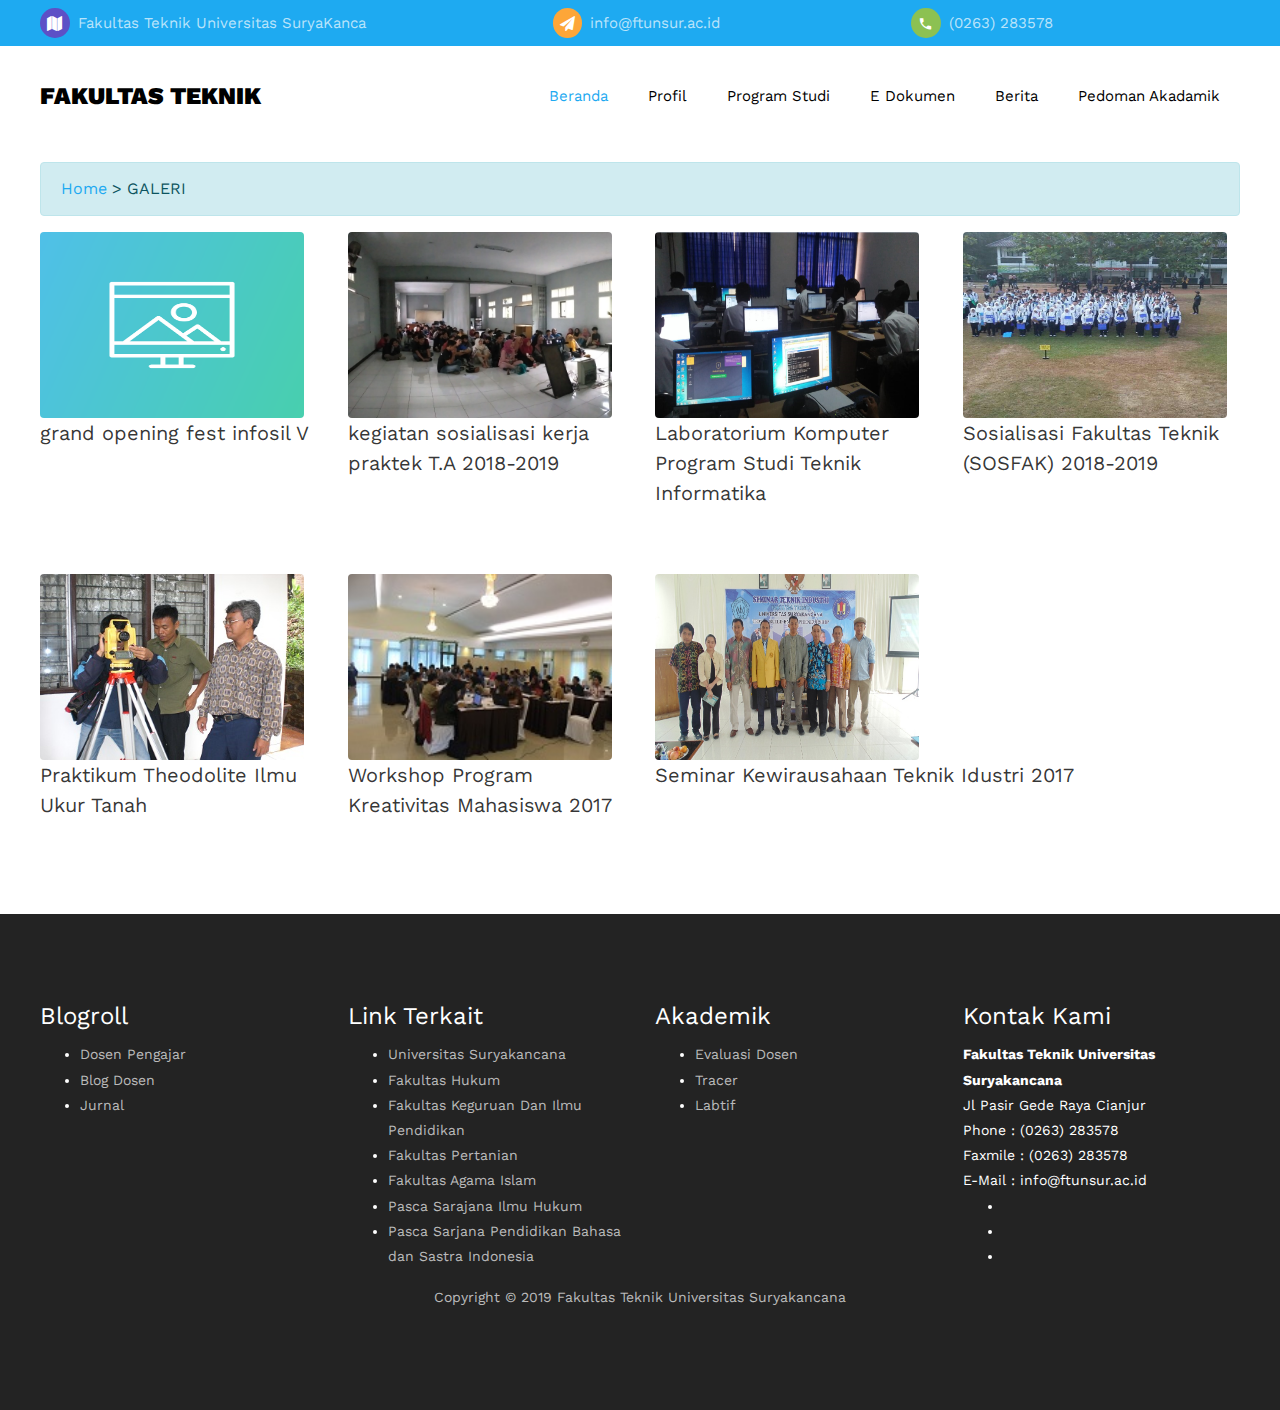
<file: galeri.html>
<!DOCTYPE html>
<html lang="en">
  <head>
    <title>Fakultas Teknik Universitas Suryakancana</title>
    <meta charset="utf-8">
    <meta name="viewport" content="width=device-width, initial-scale=1, shrink-to-fit=no">
    
    <link href="https://fonts.googleapis.com/css?family=Work+Sans:100,200,300,400,500,600,700,800,900" rel="stylesheet">
    <link href="https://fonts.googleapis.com/css?family=Fredericka+the+Great" rel="stylesheet">

    <link rel="stylesheet" href="css/open-iconic-bootstrap.min.css">
    <link rel="stylesheet" href="css/animate.css">
    
    <link rel="stylesheet" href="css/owl.carousel.min.css">
    <link rel="stylesheet" href="css/owl.theme.default.min.css">
    <link rel="stylesheet" href="css/magnific-popup.css">

    <link rel="stylesheet" href="css/aos.css">

    <link rel="stylesheet" href="css/ionicons.min.css">
    
    <link rel="stylesheet" href="css/flaticon.css">
    <link rel="stylesheet" href="css/icomoon.css">
    <link rel="stylesheet" href="css/style.css">
  </head>
  <body>
	  <div class="py-2 bg-primary">
    	<div class="container">
    		<div class="row no-gutters d-flex align-items-start align-items-center px-3 px-md-0">
	    		<div class="col-lg-12 d-block">
		    		<div class="row d-flex">
			    		<div class="col-md-5 pr-4 d-flex topper align-items-center">
			    			<div class="icon bg-fifth mr-2 d-flex justify-content-center align-items-center"><span class="icon-map"></span></div>
						    <span class="text">Fakultas Teknik Universitas SuryaKanca</span>
					    </div>
					    <div class="col-md pr-4 d-flex topper align-items-center">
					    	<div class="icon bg-secondary mr-2 d-flex justify-content-center align-items-center"><span class="icon-paper-plane"></span></div>
						    <span class="text">info@ftunsur.ac.id</span>
					    </div>
					    <div class="col-md pr-4 d-flex topper align-items-center">
					    	<div class="icon bg-tertiary mr-2 d-flex justify-content-center align-items-center"><span class="icon-phone2"></span></div>
						    <span class="text">(0263) 283578</span>
					    </div>
				    </div>
			    </div>
		    </div>
		  </div>
    </div>
    <nav class="navbar navbar-expand-lg navbar-dark bg-dark ftco_navbar ftco-navbar-light" id="ftco-navbar">
	    <div class="container d-flex align-items-center">
	    	<a class="navbar-brand" href="index.html">FAKULTAS TEKNIK</a>
				<button class="navbar-toggler" type="button" data-toggle="collapse" data-target="#ftco-nav" aria-controls="ftco-nav" aria-expanded="false" aria-label="Toggle navigation">
	        <span class="oi oi-menu"></span> Menu
	      </button>
	      <div class="collapse navbar-collapse" id="ftco-nav">
	        <ul class="navbar-nav ml-auto">
	        	<li class="nav-item active"><a href="index.html" class="nav-link pl-0">Beranda</a></li>
	        	<li class="nav-item"><a href="#" class="nav-link">Profil</a></li>
	        	<li class="nav-item"><a href="#" class="nav-link">Program Studi</a></li>
	        	<li class="nav-item"><a href="#" class="nav-link">E Dokumen</a></li>
	        	<li class="nav-item"><a href="#" class="nav-link">Berita</a></li>
	          <li class="nav-item"><a href="#" class="nav-link">Pedoman Akadamik</a></li>
	        </ul>
	      </div>
	    </div>
	  </nav>
    <!-- END nav -->
    
		<div class="container">
			<div class="row">
				<div class="col-sm-12">
									<div class="alert alert-info" style="margin-top: 15px">
										<a href="layout.html"> Home </a>><a > GALERI </a>				</div>
							</div>
			</div>
		</div>
		
		<div class="container">
		<div class="row">
			<a href="#"><div class="col-sm-3" style="background-color:white;"><img src="default.jpg" class="rounded" alt="Cinque Terre" width="264" height="186">
					<h5>grand opening fest infosil V</h5></a>
			</div>
			<a href="#"><div class="col-sm-3" style="background-color:white;"><img src="ta.png" class="rounded" alt="Cinque Terre" width="264" height="186">
				<h5>kegiatan sosialisasi kerja praktek T.A 2018-2019</h5></a>
			</div>
			<a href="#"><div class="col-sm-3" style="background-color:white;"><img src="3.png" class="rounded" alt="Cinque Terre" width="264" height="186">
				<h5>Laboratorium Komputer Program Studi Teknik Informatika</h5></a>
			</div>
			<a href="#"><div class="col-sm-3" style="background-color:white;"><img src="sosfak.jpg" class="rounded" alt="Cinque Terre" width="264" height="186">
				<h5>Sosialisasi Fakultas Teknik (SOSFAK) 2018-2019</h5></a>
			</div>  
	</div>

	<br>
	<br>
	<div class="row">
			<a href="#"><div class="col-sm-3 col-md-3" style="background-color:white;"><img src="praktikum.jpg" class="rounded" alt="Cinque Terre" width="264" height="186">
				<h5>Praktikum Theodolite Ilmu Ukur Tanah</h5></a>
			</div>
			
			<a href="#"><div class="col-sm-3 col-md-3" style="background-color:white;"><img src="workshop.jpg" class="rounded" alt="Cinque Terre" width="264" height="186">
				<h5>Workshop Program Kreativitas Mahasiswa 2017</h5></a>
			</div>
			<a href="#"><div class="col-sm-3 col-md" style="background-color:white;"><img src="seminar.jpg" class="rounded" alt="Cinque Terre" width="264" height="186">
				<h5>Seminar Kewirausahaan  Teknik Idustri 2017</h5></a>
			</div>
		   
	</div>
</div>
<br>
<br>
<br>
		
				

    

		
    <footer class="ftco-footer ftco-bg-dark ftco-section">
      <div class="bottom-content">
				<div class="container">
					<div class="row">
										<div class="col-sm-3 col-sm-push-3">
							<div class="box">
								<h4 class="box-title">Blogroll</h4>
								<div class="box-body">
									<ul class="list">
																	<li><a href="http://dosen">Dosen Pengajar</a></li>
																	<li><a href="http://">Blog Dosen</a></li>
																	<li><a href="http://banana.com">Jurnal</a></li>
																</ul>
								</div>
							</div>
						</div>
										<div class="col-sm-3 col-sm-push-3">
							<div class="box">
								<h4 class="box-title">Link Terkait</h4>
								<div class="box-body">
									<ul class="list">
																	<li><a href="http://www.unsur.ac.id">Universitas Suryakancana</a></li>
																	<li><a href="http://fhukum.unsur.ac.id">Fakultas Hukum</a></li>
																	<li><a href="http://fki">Fakultas Keguruan Dan Ilmu Pendidikan</a></li>
																	<li><a href="http://faperta.unsur.ac.id">Fakultas Pertanian</a></li>
																	<li><a href="http://unsur.ac.id">Fakultas Agama Islam</a></li>
																	<li><a href="http://pascahukum.unsur.ac.id">Pasca Sarajana Ilmu Hukum</a></li>
																	<li><a href="http://s2psbiunsurcianjur.ac.id">Pasca Sarjana Pendidikan Bahasa dan Sastra Indonesia</a></li>
																</ul>
								</div>
							</div>
						</div>
										<div class="col-sm-3 col-sm-push-3">
							<div class="box">
								<h4 class="box-title">Akademik</h4>
								<div class="box-body">
									<ul class="list">
																	<li><a href="#">Evaluasi Dosen</a></li>
																	<li><a href="#">Tracer</a></li>
																	<li><a href="#">Labtif</a></li>
																</ul>
								</div>
							</div>
						</div>
										<div class="col-sm-3 col-sm-pull-9">
							<div class="box">
								<h4 class="box-title">Kontak Kami</h4>
								<div class="box-body">
									<b>Fakultas Teknik Universitas Suryakancana</b><br>
									Jl Pasir Gede Raya Cianjur<br>
									<i class="fa fa-phone-square"></i> Phone : (0263) 283578<br>
									<i class="fa fa-print"></i> Faxmile : (0263) 283578<br>
									<i class="fa fa-envelope"></i> E-Mail : info@ftunsur.ac.id<br>
		
									<ul class="media-social">
										<li class="media-social-item"><a href="#"><i class="fa fa-facebook-square"></i></a></li>
										<li class="media-social-item"><a href="#"><i class="fa fa-twitter-square"></i></a></li>
										<li class="media-social-item"><a href="#"><i class="fa fa-dropbox"></i></a></li>
									</ul>
								</div>
							</div>
						</div>
					</div>
				</div>
						
          </div>
        <div class="row">
          <div class="col-md-12 text-center">

            <p>
  	Copyright &copy; 2019 Fakultas Teknik Universitas Suryakancana</p>
          </div>
        </div>
      </div>
    </footer>
    
  

  <!-- loader -->
  <div id="ftco-loader" class="show fullscreen"><svg class="circular" width="48px" height="48px"><circle class="path-bg" cx="24" cy="24" r="22" fill="none" stroke-width="4" stroke="#eeeeee"/><circle class="path" cx="24" cy="24" r="22" fill="none" stroke-width="4" stroke-miterlimit="10" stroke="#F96D00"/></svg></div>


  <script src="js/jquery.min.js"></script>
  <script src="js/jquery-migrate-3.0.1.min.js"></script>
  <script src="js/popper.min.js"></script>
  <script src="js/bootstrap.min.js"></script>
  <script src="js/jquery.easing.1.3.js"></script>
  <script src="js/jquery.waypoints.min.js"></script>
  <script src="js/jquery.stellar.min.js"></script>
  <script src="js/owl.carousel.min.js"></script>
  <script src="js/jquery.magnific-popup.min.js"></script>
  <script src="js/aos.js"></script>
  <script src="js/jquery.animateNumber.min.js"></script>
  <script src="js/scrollax.min.js"></script>
  <script src="js/main.js"></script>
    
  </body>
</html>
</file>
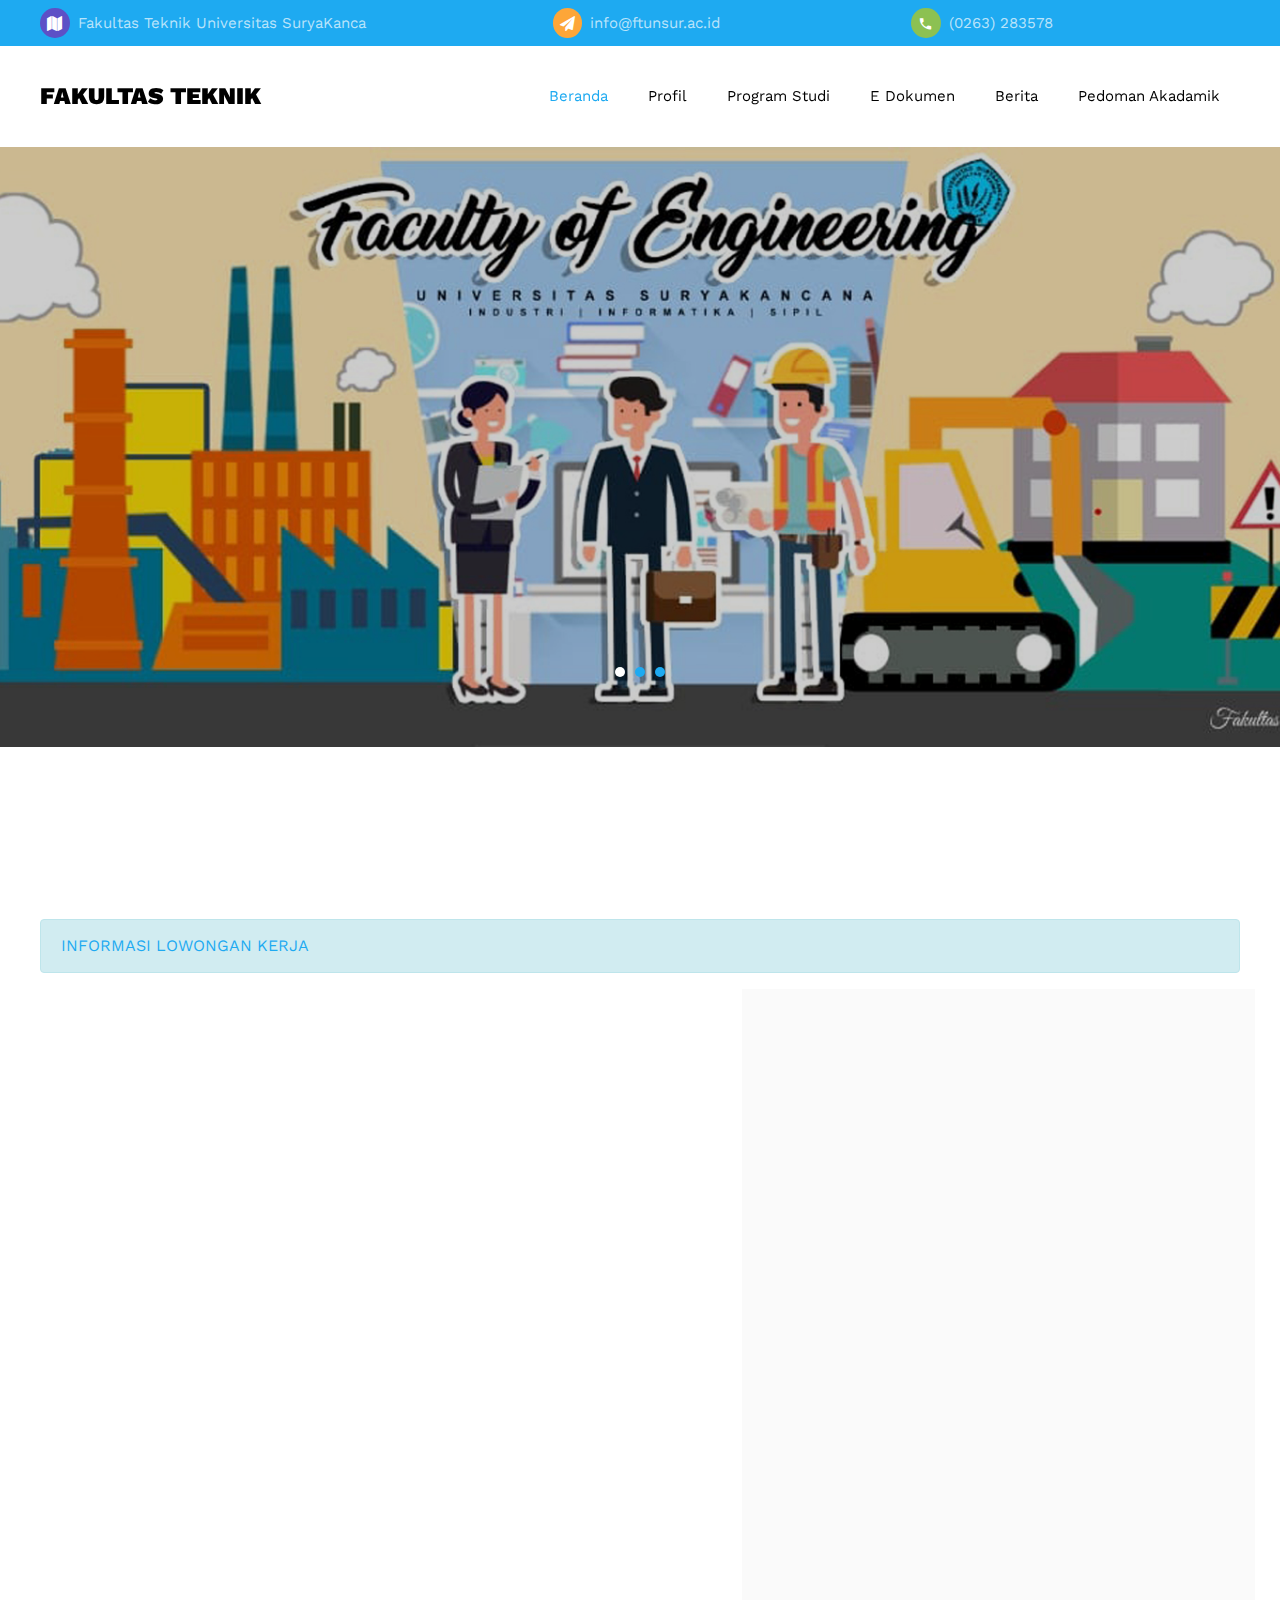
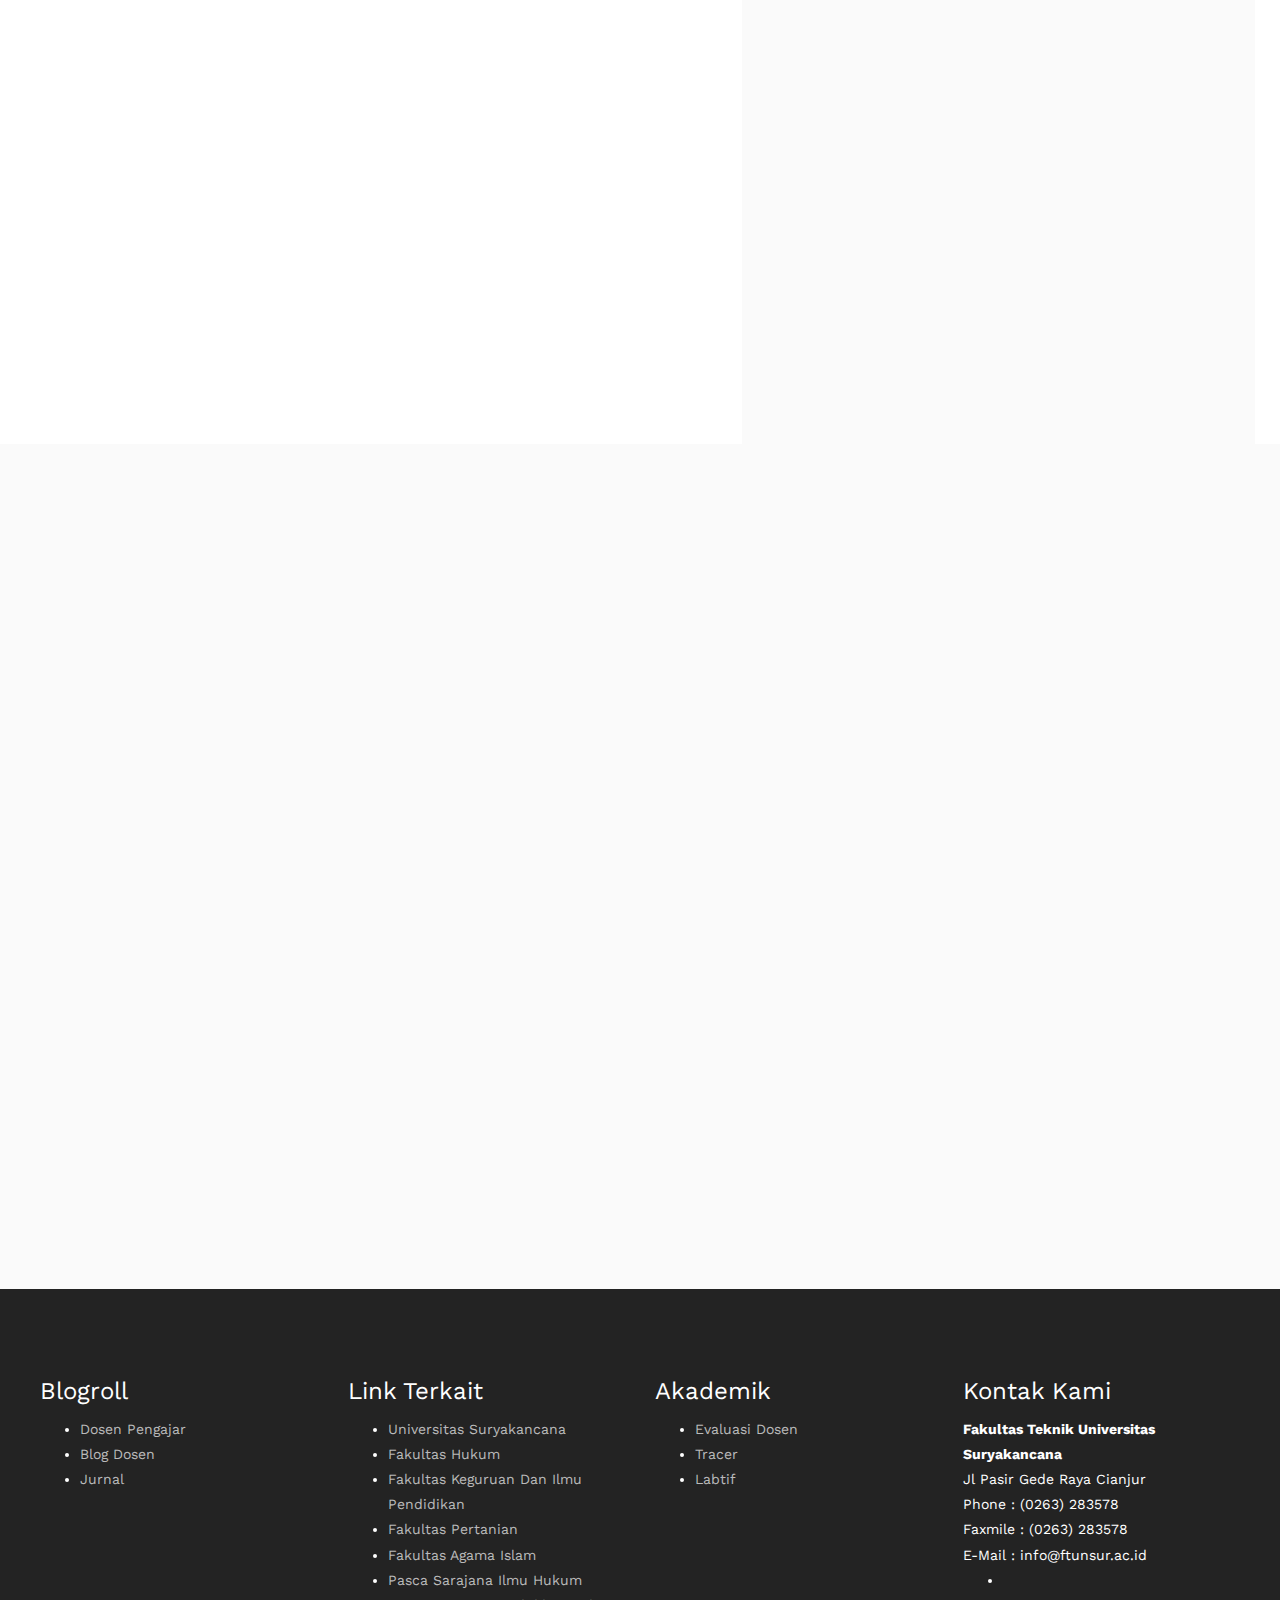
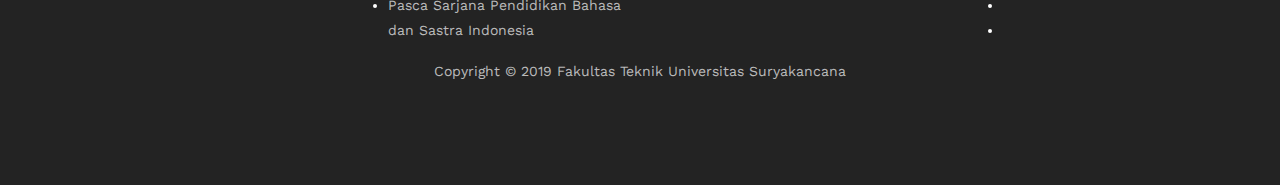
<file: layout.html>
<!DOCTYPE html>
<html lang="en">
  <head>
    <title>Fakultas Teknik Universitas Suryakancana</title>
    <meta charset="utf-8">
    <meta name="viewport" content="width=device-width, initial-scale=1, shrink-to-fit=no">
    
    <link href="https://fonts.googleapis.com/css?family=Work+Sans:100,200,300,400,500,600,700,800,900" rel="stylesheet">
    <link href="https://fonts.googleapis.com/css?family=Fredericka+the+Great" rel="stylesheet">

    <link rel="stylesheet" href="css/open-iconic-bootstrap.min.css">
    <link rel="stylesheet" href="css/animate.css">
    
    <link rel="stylesheet" href="css/owl.carousel.min.css">
    <link rel="stylesheet" href="css/owl.theme.default.min.css">
    <link rel="stylesheet" href="css/magnific-popup.css">

    <link rel="stylesheet" href="css/aos.css">

    <link rel="stylesheet" href="css/ionicons.min.css">
    
    <link rel="stylesheet" href="css/flaticon.css">
    <link rel="stylesheet" href="css/icomoon.css">
    <link rel="stylesheet" href="css/style.css">
  </head>
  <body>
	  <div class="py-2 bg-primary">
    	<div class="container">
    		<div class="row no-gutters d-flex align-items-start align-items-center px-3 px-md-0">
	    		<div class="col-lg-12 d-block">
		    		<div class="row d-flex">
			    		<div class="col-md-5 pr-4 d-flex topper align-items-center">
			    			<div class="icon bg-fifth mr-2 d-flex justify-content-center align-items-center"><span class="icon-map"></span></div>
						    <span class="text">Fakultas Teknik Universitas SuryaKanca</span>
					    </div>
					    <div class="col-md pr-4 d-flex topper align-items-center">
					    	<div class="icon bg-secondary mr-2 d-flex justify-content-center align-items-center"><span class="icon-paper-plane"></span></div>
						    <span class="text">info@ftunsur.ac.id</span>
					    </div>
					    <div class="col-md pr-4 d-flex topper align-items-center">
					    	<div class="icon bg-tertiary mr-2 d-flex justify-content-center align-items-center"><span class="icon-phone2"></span></div>
						    <span class="text">(0263) 283578</span>
					    </div>
				    </div>
			    </div>
		    </div>
		  </div>
    </div>
    <nav class="navbar navbar-expand-lg navbar-dark bg-dark ftco_navbar ftco-navbar-light" id="ftco-navbar">
	    <div class="container d-flex align-items-center">
	    	<a class="navbar-brand" href="index.html">FAKULTAS TEKNIK</a>
				<button class="navbar-toggler" type="button" data-toggle="collapse" data-target="#ftco-nav" aria-controls="ftco-nav" aria-expanded="false" aria-label="Toggle navigation">
	        <span class="oi oi-menu"></span> Menu
	      </button>
	      <div class="collapse navbar-collapse" id="ftco-nav">
	        <ul class="navbar-nav ml-auto">
	        	<li class="nav-item active"><a href="index.html" class="nav-link pl-0">Beranda</a></li>
	        	<li class="nav-item"><a href="#" class="nav-link">Profil</a></li>
	        	<li class="nav-item"><a href="#" class="nav-link">Program Studi</a></li>
	        	<li class="nav-item"><a href="#" class="nav-link">E Dokumen</a></li>
	        	<li class="nav-item"><a href="#" class="nav-link">Berita</a></li>
	          <li class="nav-item"><a href="#" class="nav-link">Pedoman Akadamik</a></li>
	        </ul>
	      </div>
	    </div>
	  </nav>
    <!-- END nav -->
    
    <section class="home-slider owl-carousel">
      <div class="slider-item" style="background-image:url(images/FT.jpg);">
      	<div class="overlay"></div>
        <div class="container">
          <div class="row no-gutters slider-text align-items-center justify-content-center" data-scrollax-parent="true">
          <div class="col-md-8 text-center ftco-animate">
						<h1 class="mb-4">FAKULTAS TEKNIK</h1>
						<p>Fakultas Teknik Universitas Suryakancana Menyelenggarakaan Program Pendidikan Strata-1(S1) Program Studi Teknik Sipil, Teknik Industri dan Teknik Informatika.</p>
          </div>
        </div>
        </div>
      </div>

      <div class="slider-item" style="background-image:url(images/slide2.jpg);">
      	<div class="overlay"></div>
        <div class="container">
          <div class="row no-gutters slider-text align-items-center justify-content-center" data-scrollax-parent="true">
          <div class="col-md-8 text-center ftco-animate">
            <h1 class="mb-4">HIMPUNAN MAHASISWA</h1>
						              <p>* Himpunan Mahasiswa Teknik Sipil
* Himpunan Mahasiswa Teknik Industri
* Himpunan Mahasiswa Teknik Informatika</p>
          </div>
        </div>
        </div>
			</div>
			<div class="slider-item" style="background-image:url(images/slider1.jpg);">
      	<div class="overlay"></div>
        <div class="container">
          <div class="row no-gutters slider-text align-items-center justify-content-center" data-scrollax-parent="true">
          <div class="col-md-8 text-center ftco-animate">
						<h1 class="mb-4">FASILITAS</h1>
						<p>Gedung Kuliah | Laboratorium | Perpustakaan | Mushola | Ruang Studio | Aula | Free Wifi Area | Area Parkir</p>
          </div>
        </div>
        </div>
      </div>
    </section>

    <section class="ftco-services ftco-no-pb">
			<div class="container-wrap">
				<div class="row no-gutters">
          <div class="col-md-3 d-flex services align-self-stretch pb-4 px-4 ftco-animate bg-primary">
            <div class="media block-6 d-block text-center">
              <div class="icon d-flex justify-content-center align-items-center">
            		<span class="flaticon-teacher"></span>
              </div>
              <div class="media-body p-2 mt-3">
                <h3 class="heading">Berita</h3>
              </div>
            </div>      
          </div>
          <div class="col-md-3 d-flex services align-self-stretch pb-4 px-4 ftco-animate bg-tertiary">
            <div class="media block-6 d-block text-center">
              <div class="icon d-flex justify-content-center align-items-center">
            		<span class="flaticon-reading"></span>
              </div>
              <div class="media-body p-2 mt-3">
                <h3 class="heading">Informasi</h3>
              </div>
            </div>    
          </div>
          <div class="col-md-3 d-flex services align-self-stretch pb-4 px-4 ftco-animate bg-fifth">
            <div class="media block-6 d-block text-center">
              <div class="icon d-flex justify-content-center align-items-center">
            		<span class="flaticon-books"></span>
              </div>
              <div class="media-body p-2 mt-3">
                <h3 class="heading">E Dokumen</h3>
              </div>
            </div>      
          </div>
          <div class="col-md-3 d-flex services align-self-stretch pb-4 px-4 ftco-animate bg-quarternary">
            <div class="media block-6 d-block text-center">
              <div class="icon d-flex justify-content-center align-items-center">
            		<span class="flaticon-diploma"></span>
              </div>
              <div class="media-body p-2 mt-3">
                <h3 class="heading">Prosedur</h3>
              </div>
            </div>      
          </div>
        </div>
			</div>
		</section>
		<div class="container">
			<div class="row">
				<div class="col-sm-12">
									<div class="alert alert-info" style="margin-top: 15px">
							<a href="#"><i class="fa fa-info fa-fw"></i> INFORMASI LOWONGAN KERJA </a>				</div>
							</div>
			</div>
		</div>
		
		<section class="ftco-section ftco-no-pt ftc-no-pb">
			<div class="container">
				<div class="row">
					<div class="col-md-5 order-md-last wrap-about py-5 wrap-about bg-light">
						<div class="text px-4 ftco-animate">
	          	<h2 class="mb-4">Sejarah Fakultas Teknik Universitas Suryakancana</h2>
							<p>Fakultas Teknik merupakan salah satu fakultas yang ada di lingkungan Universitas Suryakancana Cianjur, terletak di Jalan Pasir Gede Raya Cianjur, yang didirikan berdasarkan Surat Keputusan Mendiknas RI No. 100/D/O/2001 tanggal 2 Agustus 2001 di Cianjur dan merupakan gabungan dari dua fakultas yaitu Fakultas Teknik Sipil dan Perencanaan dan Fakultas Teknologi Industri, sebagaimana dituangkan dalam Surat Keputusan Rektor No. 09/SK/SN/UNSUR/IX/2003 tanggal 27 Agustus 2003.</p>
<p>Fakultas Teknik Universitas Suryakancana Cianjur saat ini memiliki 3 (tiga) Jurusan yaitu Teknik Informatika, Teknik Industri, dan Teknik Sipil. Kehadiran Jurusan-Jurusan yang ada di Fakultas Teknik Universitas Suryakancana Cianjur, diharapkan dapat mempersiapkan kebutuhan tenaga-tenaga profesional di Kabupaten Cianjur dalam pengembangan dan pembangunan bidang teknologi di tingkat regional maupun nasional. Berkaitan dengan adanya kebijakan otonomi daerah yang secara tidak langsung menuntut para lulusan Fakultas Teknik untuk menguasai kondisi daerah dan mampu meningkatkan efisiensi pembangunan serta siap melakukan percepatan pembangunan secara terintegrasi dan berkelanjutan. Dengan demikian akan memberikan peluang kerja bagi lulusan Fakultas Teknik dalam mengembangakan dan meningkatkan pembangunan Jawa Barat khususnya Kabupaten Cianjur.</p>
						</div>
					</div>
					<div class="col-md-7 wrap-about py-5 pr-md-4 ftco-animate">
          	<h2 class="mb-4">Program Studi</h2>
						<div class="row mt-5">
							<div class="col-lg-6">
								<div class="services-2 d-flex">
									<div class="icon mt-2 mr-3 d-flex justify-content-center align-items-center"><span  class="flaticon-security"></span></div>
									<div class="text">
										<h3>Teknik Informatika</h3>
										<p>Far far away, behind the word mountains, far from the countries Vokalia.</p>
									</div>
								</div>
							</div>
							<div class="col-lg-6">
								<div class="services-2 d-flex">
									<div class="icon mt-2 mr-3 d-flex justify-content-center align-items-center"><span class="flaticon-reading"></span></div>
									<div class="text">
										<h3>Teknik Industri</h3>
										<p>Far far away, behind the word mountains, far from the countries Vokalia.</p>
									</div>
								</div>
							</div>
							<div class="col-lg-6">
								<div class="services-2 d-flex">
									<div class="icon mt-2 mr-3 d-flex justify-content-center align-items-center"><span class="flaticon-diploma"></span></div>
									<div class="text">
										<h3>Teknik Sipil</h3>
										<p>Far far away, behind the word mountains, far from the countries Vokalia.</p>
									</div>
								</div>
							</div>
								</div>
						</div>
					</div>
				</div>
			</div>
		</section>
		
				

    
		<section class="ftco-section bg-light">
			<div class="container">
				<div class="row justify-content-center mb-5 pb-2">
          <div class="col-md-8 text-center heading-section ftco-animate">
            <h2 class="mb-4"><span>Galeri |</span><small>
							<a href="http://ft.unsur.ac.id/galeri.html">Lihat Semua</i></a>
						</small></h2>
            
          </div>
        </div>
				<div class="row">
          <div class="col-md-6 col-lg-4 ftco-animate">
            <div class="blog-entry">
              <a href="#" class="block-20 d-flex align-items-end" style="background-image: url('images/default.jpg');">
								<div class="meta-date text-center p-2">
                  <span class="day">27</span>
                  <span class="mos">January</span>
                  <span class="yr">2019</span>
                </div>
              </a>
              <div class="text bg-white p-4">
                <h3 class="heading"><a href="#">Grand Opening Fest Infosil V</a></h3>
                
                <div class="d-flex align-items-center mt-4">
	                <p class="mb-0"><a href="#" class="btn btn-secondary">Read More <span class="ion-ios-arrow-round-forward"></span></a></p>
                </div>
              </div>
            </div>
          </div>
          <div class="col-md-6 col-lg-4 ftco-animate">
            <div class="blog-entry">
              <a href="#" class="block-20 d-flex align-items-end" style="background-image: url('images/praktek.png');">
								<div class="meta-date text-center p-2">
                  <span class="day">27</span>
                  <span class="mos">January</span>
                  <span class="yr">2019</span>
                </div>
              </a>
              <div class="text bg-white p-4">
                <h3 class="heading"><a href="#">Kegiatan Sosialisasi Kerja Praktek T.A 2018-2019</a></h3>
                <div class="d-flex align-items-center mt-4">
	                <p class="mb-0"><a href="#" class="btn btn-secondary">Read More <span class="ion-ios-arrow-round-forward"></span></a></p>
                </div>
              </div>
            </div>
          </div>
          <div class="col-md-6 col-lg-4 ftco-animate">
            <div class="blog-entry">
              <a href="blog-single.html" class="block-20 d-flex align-items-end" style="background-image: url('images/praktek2.png');">
								<div class="meta-date text-center p-2">
                  <span class="day">27</span>
                  <span class="mos">January</span>
                  <span class="yr">2019</span>
                </div>
              </a>
              <div class="text bg-white p-4">
                <h3 class="heading"><a href="#">Laboratorium Komputer Program Studi Teknik Informatika</a></h3>
                <div class="d-flex align-items-center mt-4">
	                <p class="mb-0"><a href="#" class="btn btn-secondary">Read More <span class="ion-ios-arrow-round-forward"></span></a></p>
                </div>
              </div>
            </div>
          </div>
        </div>
			</div>
		</section>


		
    <footer class="ftco-footer ftco-bg-dark ftco-section">
      <div class="bottom-content">
				<div class="container">
					<div class="row">
										<div class="col-sm-3 col-sm-push-3">
							<div class="box">
								<h4 class="box-title">Blogroll</h4>
								<div class="box-body">
									<ul class="list">
																	<li><a href="http://dosen">Dosen Pengajar</a></li>
																	<li><a href="http://">Blog Dosen</a></li>
																	<li><a href="http://banana.com">Jurnal</a></li>
																</ul>
								</div>
							</div>
						</div>
										<div class="col-sm-3 col-sm-push-3">
							<div class="box">
								<h4 class="box-title">Link Terkait</h4>
								<div class="box-body">
									<ul class="list">
																	<li><a href="http://www.unsur.ac.id">Universitas Suryakancana</a></li>
																	<li><a href="http://fhukum.unsur.ac.id">Fakultas Hukum</a></li>
																	<li><a href="http://fki">Fakultas Keguruan Dan Ilmu Pendidikan</a></li>
																	<li><a href="http://faperta.unsur.ac.id">Fakultas Pertanian</a></li>
																	<li><a href="http://unsur.ac.id">Fakultas Agama Islam</a></li>
																	<li><a href="http://pascahukum.unsur.ac.id">Pasca Sarajana Ilmu Hukum</a></li>
																	<li><a href="http://s2psbiunsurcianjur.ac.id">Pasca Sarjana Pendidikan Bahasa dan Sastra Indonesia</a></li>
																</ul>
								</div>
							</div>
						</div>
										<div class="col-sm-3 col-sm-push-3">
							<div class="box">
								<h4 class="box-title">Akademik</h4>
								<div class="box-body">
									<ul class="list">
																	<li><a href="#">Evaluasi Dosen</a></li>
																	<li><a href="#">Tracer</a></li>
																	<li><a href="#">Labtif</a></li>
																</ul>
								</div>
							</div>
						</div>
										<div class="col-sm-3 col-sm-pull-9">
							<div class="box">
								<h4 class="box-title">Kontak Kami</h4>
								<div class="box-body">
									<b>Fakultas Teknik Universitas Suryakancana</b><br>
									Jl Pasir Gede Raya Cianjur<br>
									<i class="fa fa-phone-square"></i> Phone : (0263) 283578<br>
									<i class="fa fa-print"></i> Faxmile : (0263) 283578<br>
									<i class="fa fa-envelope"></i> E-Mail : info@ftunsur.ac.id<br>
		
									<ul class="media-social">
										<li class="media-social-item"><a href="#"><i class="fa fa-facebook-square"></i></a></li>
										<li class="media-social-item"><a href="#"><i class="fa fa-twitter-square"></i></a></li>
										<li class="media-social-item"><a href="#"><i class="fa fa-dropbox"></i></a></li>
									</ul>
								</div>
							</div>
						</div>
					</div>
				</div>
						
          </div>
        <div class="row">
          <div class="col-md-12 text-center">

            <p>
  	Copyright &copy; 2019 Fakultas Teknik Universitas Suryakancana</p>
          </div>
        </div>
      </div>
    </footer>
    
  

  <!-- loader -->
  <div id="ftco-loader" class="show fullscreen"><svg class="circular" width="48px" height="48px"><circle class="path-bg" cx="24" cy="24" r="22" fill="none" stroke-width="4" stroke="#eeeeee"/><circle class="path" cx="24" cy="24" r="22" fill="none" stroke-width="4" stroke-miterlimit="10" stroke="#F96D00"/></svg></div>


  <script src="js/jquery.min.js"></script>
  <script src="js/jquery-migrate-3.0.1.min.js"></script>
  <script src="js/popper.min.js"></script>
  <script src="js/bootstrap.min.js"></script>
  <script src="js/jquery.easing.1.3.js"></script>
  <script src="js/jquery.waypoints.min.js"></script>
  <script src="js/jquery.stellar.min.js"></script>
  <script src="js/owl.carousel.min.js"></script>
  <script src="js/jquery.magnific-popup.min.js"></script>
  <script src="js/aos.js"></script>
  <script src="js/jquery.animateNumber.min.js"></script>
  <script src="js/scrollax.min.js"></script>
  <script src="js/main.js"></script>
    
  </body>
</html>
</file>
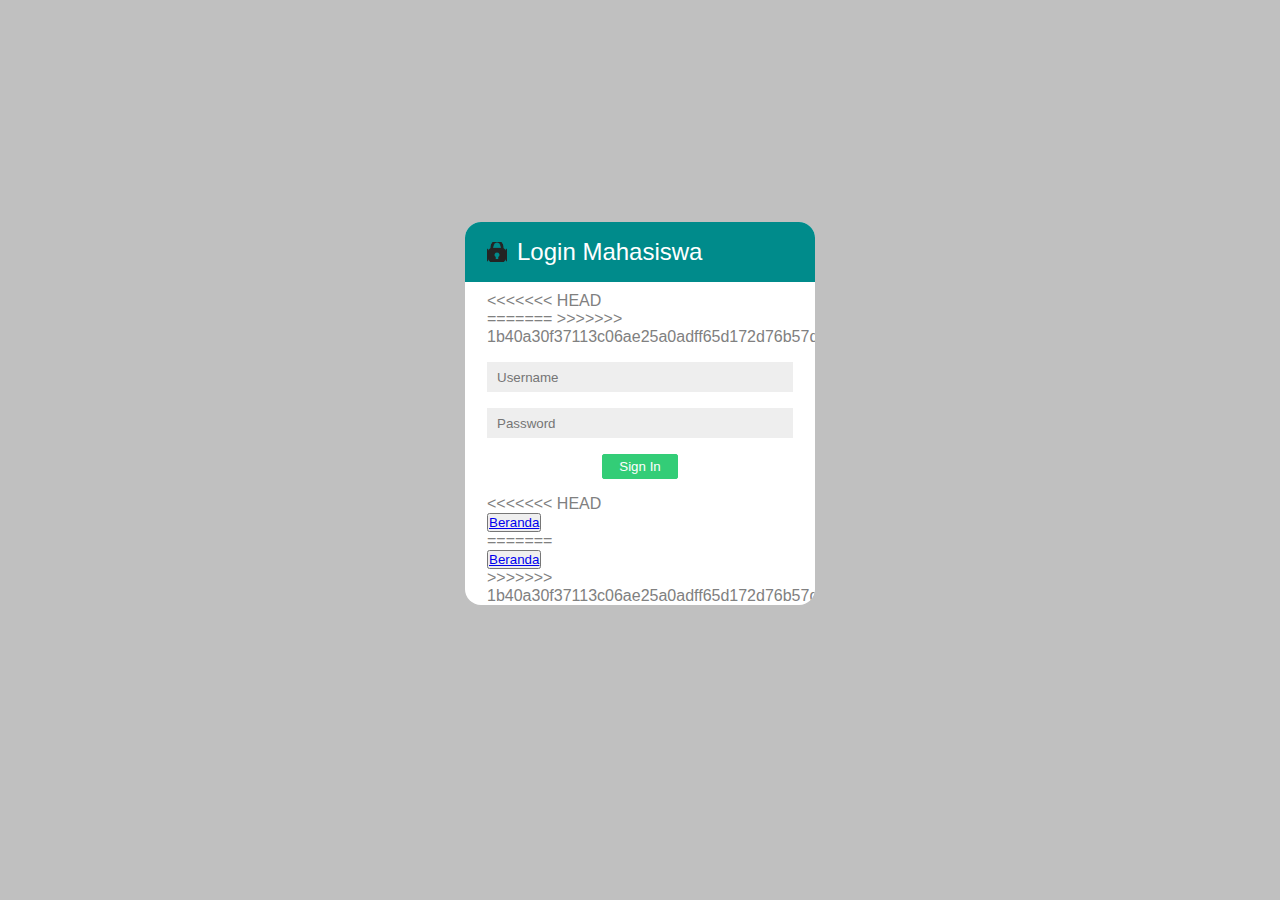
<file: login.html>
<html>
<head>
    <title>login mahasiswa</title>
    <style>
    *{
    padding: 0;
    margin: 0;
    box-sizing: border-box;
    font-family: sans-serif;
}

body{
    background: #c0c0c0;
}

div.konten{
    background: #ffffff;
    width: 350px;
    margin: 222px auto 0;
    border-radius: 16px;
    min-height: 256px;
    overflow: hidden;
}

div.kepala{
    background:#008B8B;
    padding: 10px 22px;
    height: 60px;
}

div.kepala h2.judul{
    align:center;
    color: #fff;
    font-weight: normal;
    line-height: 40px;
    display: inline-block;
}

div.lock{
    background-image: url("lock3.png");
    background-position: center;
    background-size: 17px;
    display: inline-block;
    width: 20px;
    height: 20px;
    margin-top: 10px;
    float: left;
    margin-right: 10px;
}

div.artikel{
    padding:10px 22px 0;
    color: #808080;
}

div.artikel div.grup{
    margin: 16px 0;
}

div.artikel div.grup label,
div.artikel div.grup input{
    display: block;
}

div.artikel div.grup label{
    font-size: 13px;
    margin-bottom: 10px;
}

div.artikel div.grup input[type="text"],
div.artikel div.grup input[type="password"]{
    width: 100%;
    height: 30px;
    padding: 0 10px;
    background: #eeeeee;
    border:none;
    color: #808080;
}
a{
    
}

div.artikel div.grup input[type="submit"]{
    background: #33cd77;
    padding: 4px 16px;
    margin: 0 auto;
    border: 1px solid #33cd77;
    border-radius: 2px;
    color: #fff;
    cursor: pointer;
}

div.artikel div.grup input[type="submit"]:hover{
    background: #28a45e;
}

</style>
<script language="JavaScript">
		window.alert("Selamat Datang Kakak, Mohon Disini Dengan Benar ya :D");
		</script>
</head>
<body>
    <div class="konten">
        <div class="kepala">
            <div class="lock"></div>
            <h2 class="judul">Login Mahasiswa</h2>
        </div>
        <div class="artikel">
<<<<<<< HEAD
            <form action="layout.html" method="post">
=======
            <form action="#" method="post">
>>>>>>> 1b40a30f37113c06ae25a0adff65d172d76b57db
                <div class="grup">
                    <label for="email"></label>
                    <input type="text" placeholder="Username">
                </div>
                <div class="grup">
                    <label for="password"></label>
                    <input type="password" placeholder="Password">
                </div>
                <div class="grup">
                    <input type="submit" value="Sign In">
                </div>
<<<<<<< HEAD
                <div><button><a href="layout.html">Beranda</a></button></div>
=======
                <div><button><a href="#">Beranda</a></button></div>
>>>>>>> 1b40a30f37113c06ae25a0adff65d172d76b57db
            </form>
        </div>
    </div>
</body>
</html>
</file>
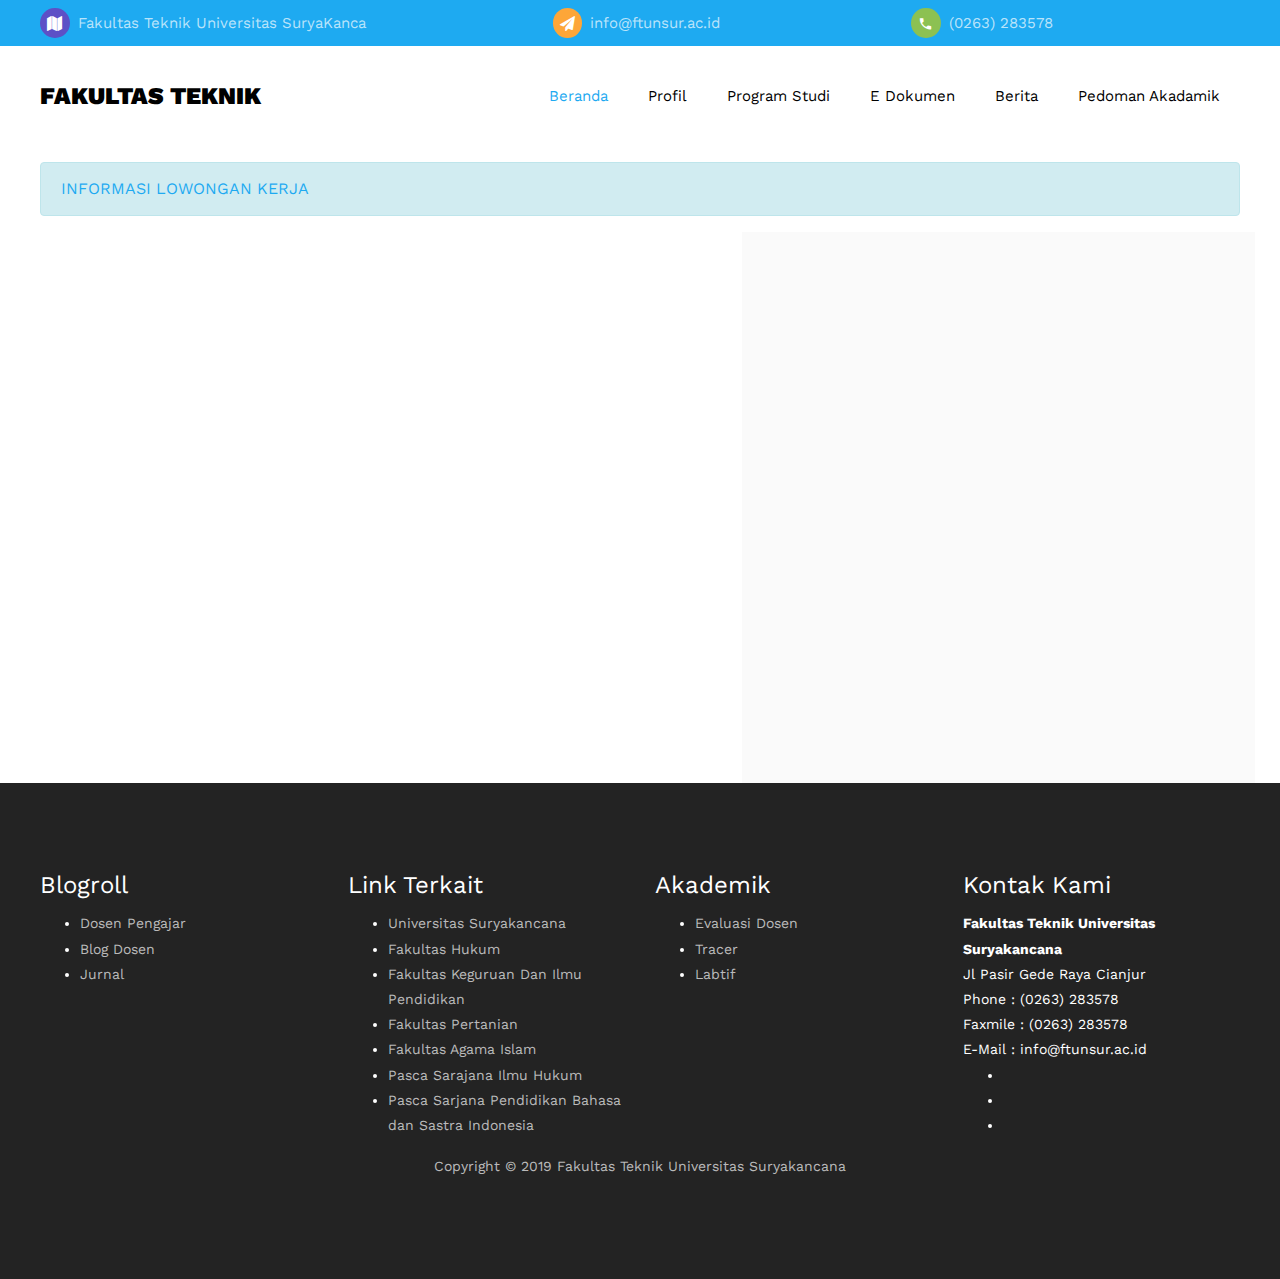
<file: loker.html>
<!DOCTYPE html>
<html lang="en">
  <head>
    <title>Fakultas Teknik Universitas Suryakancana</title>
    <meta charset="utf-8">
    <meta name="viewport" content="width=device-width, initial-scale=1, shrink-to-fit=no">
    
    <link href="https://fonts.googleapis.com/css?family=Work+Sans:100,200,300,400,500,600,700,800,900" rel="stylesheet">
    <link href="https://fonts.googleapis.com/css?family=Fredericka+the+Great" rel="stylesheet">

    <link rel="stylesheet" href="css/open-iconic-bootstrap.min.css">
    <link rel="stylesheet" href="css/animate.css">
    
    <link rel="stylesheet" href="css/owl.carousel.min.css">
    <link rel="stylesheet" href="css/owl.theme.default.min.css">
    <link rel="stylesheet" href="css/magnific-popup.css">

    <link rel="stylesheet" href="css/aos.css">

    <link rel="stylesheet" href="css/ionicons.min.css">
    
    <link rel="stylesheet" href="css/flaticon.css">
    <link rel="stylesheet" href="css/icomoon.css">
    <link rel="stylesheet" href="css/style.css">
  </head>
  <body>
	  <div class="py-2 bg-primary">
    	<div class="container">
    		<div class="row no-gutters d-flex align-items-start align-items-center px-3 px-md-0">
	    		<div class="col-lg-12 d-block">
		    		<div class="row d-flex">
			    		<div class="col-md-5 pr-4 d-flex topper align-items-center">
			    			<div class="icon bg-fifth mr-2 d-flex justify-content-center align-items-center"><span class="icon-map"></span></div>
						    <span class="text">Fakultas Teknik Universitas SuryaKanca</span>
					    </div>
					    <div class="col-md pr-4 d-flex topper align-items-center">
					    	<div class="icon bg-secondary mr-2 d-flex justify-content-center align-items-center"><span class="icon-paper-plane"></span></div>
						    <span class="text">info@ftunsur.ac.id</span>
					    </div>
					    <div class="col-md pr-4 d-flex topper align-items-center">
					    	<div class="icon bg-tertiary mr-2 d-flex justify-content-center align-items-center"><span class="icon-phone2"></span></div>
						    <span class="text">(0263) 283578</span>
					    </div>
				    </div>
			    </div>
		    </div>
		  </div>
    </div>
    <nav class="navbar navbar-expand-lg navbar-dark bg-dark ftco_navbar ftco-navbar-light" id="ftco-navbar">
	    <div class="container d-flex align-items-center">
	    	<a class="navbar-brand" href="index.html">FAKULTAS TEKNIK</a>
				<button class="navbar-toggler" type="button" data-toggle="collapse" data-target="#ftco-nav" aria-controls="ftco-nav" aria-expanded="false" aria-label="Toggle navigation">
	        <span class="oi oi-menu"></span> Menu
	      </button>
	      <div class="collapse navbar-collapse" id="ftco-nav">
	        <ul class="navbar-nav ml-auto">
	        	<li class="nav-item active"><a href="index.html" class="nav-link pl-0">Beranda</a></li>
	        	<li class="nav-item"><a href="#" class="nav-link">Profil</a></li>
	        	<li class="nav-item"><a href="#" class="nav-link">Program Studi</a></li>
	        	<li class="nav-item"><a href="#" class="nav-link">E Dokumen</a></li>
	        	<li class="nav-item"><a href="#" class="nav-link">Berita</a></li>
	          <li class="nav-item"><a href="#" class="nav-link">Pedoman Akadamik</a></li>
	        </ul>
	      </div>
	    </div>
	  </nav>
    <!-- END nav -->
    
		<div class="container">
			<div class="row">
				<div class="col-sm-12">
									<div class="alert alert-info" style="margin-top: 15px">
							<a href="#"><i class="fa fa-info fa-fw"></i> INFORMASI LOWONGAN KERJA </a>				</div>
							</div>
			</div>
		</div>
		
		<section class="ftco-section ftco-no-pt ftc-no-pb">
			<div class="container">
				<div class="row">
					<div class="col-md-5 order-md-last wrap-about py-5 wrap-about bg-light">
						<div class="text px-4 ftco-animate">
	          	<h4 class="mb-4">Informasi Terbaru</h4>
							<li><i class="far fa-arrow-alt-circle-right"></i><a href="#">Jadwal Ujian Tengah Semester (UTS) Genap T.A 2018-2019</a></li>
							<li><i class="far fa-arrow-alt-circle-right"></i><a href="#">Jadwal Pelaksanaan Sidang Tugas Akhir Periode Bulan Februari 2019 T.A 2018-2019</a></li>
							<li><i class="far fa-arrow-alt-circle-right"></i><a href="#">Jadwal Seminar Tugas Akhir Periode Bulan Januari T.A 2018-2019</a></li>
							<li><i class="far fa-arrow-alt-circle-right"></i><a href="#">Jadwal Pelaksaan Seminar Kerja Praktek Periode Januari 2019</a></li>
						</div>
					</div>
					<div class="col-md-7 wrap-about py-5 pr-md-4 ftco-animate">
          	<h4 class="mb-4">Informasi Lowongan Kerja</h4>
						<div class="row mt-5">
							<div class="col-lg-6">
									<div class="col-sm-3" ><img src="loker1.png" ></div>
									<div class="col-sm-3"><img src="loker2.png"></div>
								</div>
					</div>
				</div>
			</div>
		</section>
		
				

    

		
    <footer class="ftco-footer ftco-bg-dark ftco-section">
      <div class="bottom-content">
				<div class="container">
					<div class="row">
										<div class="col-sm-3 col-sm-push-3">
							<div class="box">
								<h4 class="box-title">Blogroll</h4>
								<div class="box-body">
									<ul class="list">
																	<li><a href="http://dosen">Dosen Pengajar</a></li>
																	<li><a href="http://">Blog Dosen</a></li>
																	<li><a href="http://banana.com">Jurnal</a></li>
																</ul>
								</div>
							</div>
						</div>
										<div class="col-sm-3 col-sm-push-3">
							<div class="box">
								<h4 class="box-title">Link Terkait</h4>
								<div class="box-body">
									<ul class="list">
																	<li><a href="http://www.unsur.ac.id">Universitas Suryakancana</a></li>
																	<li><a href="http://fhukum.unsur.ac.id">Fakultas Hukum</a></li>
																	<li><a href="http://fki">Fakultas Keguruan Dan Ilmu Pendidikan</a></li>
																	<li><a href="http://faperta.unsur.ac.id">Fakultas Pertanian</a></li>
																	<li><a href="http://unsur.ac.id">Fakultas Agama Islam</a></li>
																	<li><a href="http://pascahukum.unsur.ac.id">Pasca Sarajana Ilmu Hukum</a></li>
																	<li><a href="http://s2psbiunsurcianjur.ac.id">Pasca Sarjana Pendidikan Bahasa dan Sastra Indonesia</a></li>
																</ul>
								</div>
							</div>
						</div>
										<div class="col-sm-3 col-sm-push-3">
							<div class="box">
								<h4 class="box-title">Akademik</h4>
								<div class="box-body">
									<ul class="list">
																	<li><a href="#">Evaluasi Dosen</a></li>
																	<li><a href="#">Tracer</a></li>
																	<li><a href="#">Labtif</a></li>
																</ul>
								</div>
							</div>
						</div>
										<div class="col-sm-3 col-sm-pull-9">
							<div class="box">
								<h4 class="box-title">Kontak Kami</h4>
								<div class="box-body">
									<b>Fakultas Teknik Universitas Suryakancana</b><br>
									Jl Pasir Gede Raya Cianjur<br>
									<i class="fa fa-phone-square"></i> Phone : (0263) 283578<br>
									<i class="fa fa-print"></i> Faxmile : (0263) 283578<br>
									<i class="fa fa-envelope"></i> E-Mail : info@ftunsur.ac.id<br>
		
									<ul class="media-social">
										<li class="media-social-item"><a href="#"><i class="fa fa-facebook-square"></i></a></li>
										<li class="media-social-item"><a href="#"><i class="fa fa-twitter-square"></i></a></li>
										<li class="media-social-item"><a href="#"><i class="fa fa-dropbox"></i></a></li>
									</ul>
								</div>
							</div>
						</div>
					</div>
				</div>
						
          </div>
        <div class="row">
          <div class="col-md-12 text-center">

            <p>
  	Copyright &copy; 2019 Fakultas Teknik Universitas Suryakancana</p>
          </div>
        </div>
      </div>
    </footer>
    
  

  <!-- loader -->
  <div id="ftco-loader" class="show fullscreen"><svg class="circular" width="48px" height="48px"><circle class="path-bg" cx="24" cy="24" r="22" fill="none" stroke-width="4" stroke="#eeeeee"/><circle class="path" cx="24" cy="24" r="22" fill="none" stroke-width="4" stroke-miterlimit="10" stroke="#F96D00"/></svg></div>


  <script src="js/jquery.min.js"></script>
  <script src="js/jquery-migrate-3.0.1.min.js"></script>
  <script src="js/popper.min.js"></script>
  <script src="js/bootstrap.min.js"></script>
  <script src="js/jquery.easing.1.3.js"></script>
  <script src="js/jquery.waypoints.min.js"></script>
  <script src="js/jquery.stellar.min.js"></script>
  <script src="js/owl.carousel.min.js"></script>
  <script src="js/jquery.magnific-popup.min.js"></script>
  <script src="js/aos.js"></script>
  <script src="js/jquery.animateNumber.min.js"></script>
  <script src="js/scrollax.min.js"></script>
  <script src="js/main.js"></script>
    
  </body>
</html>
</file>
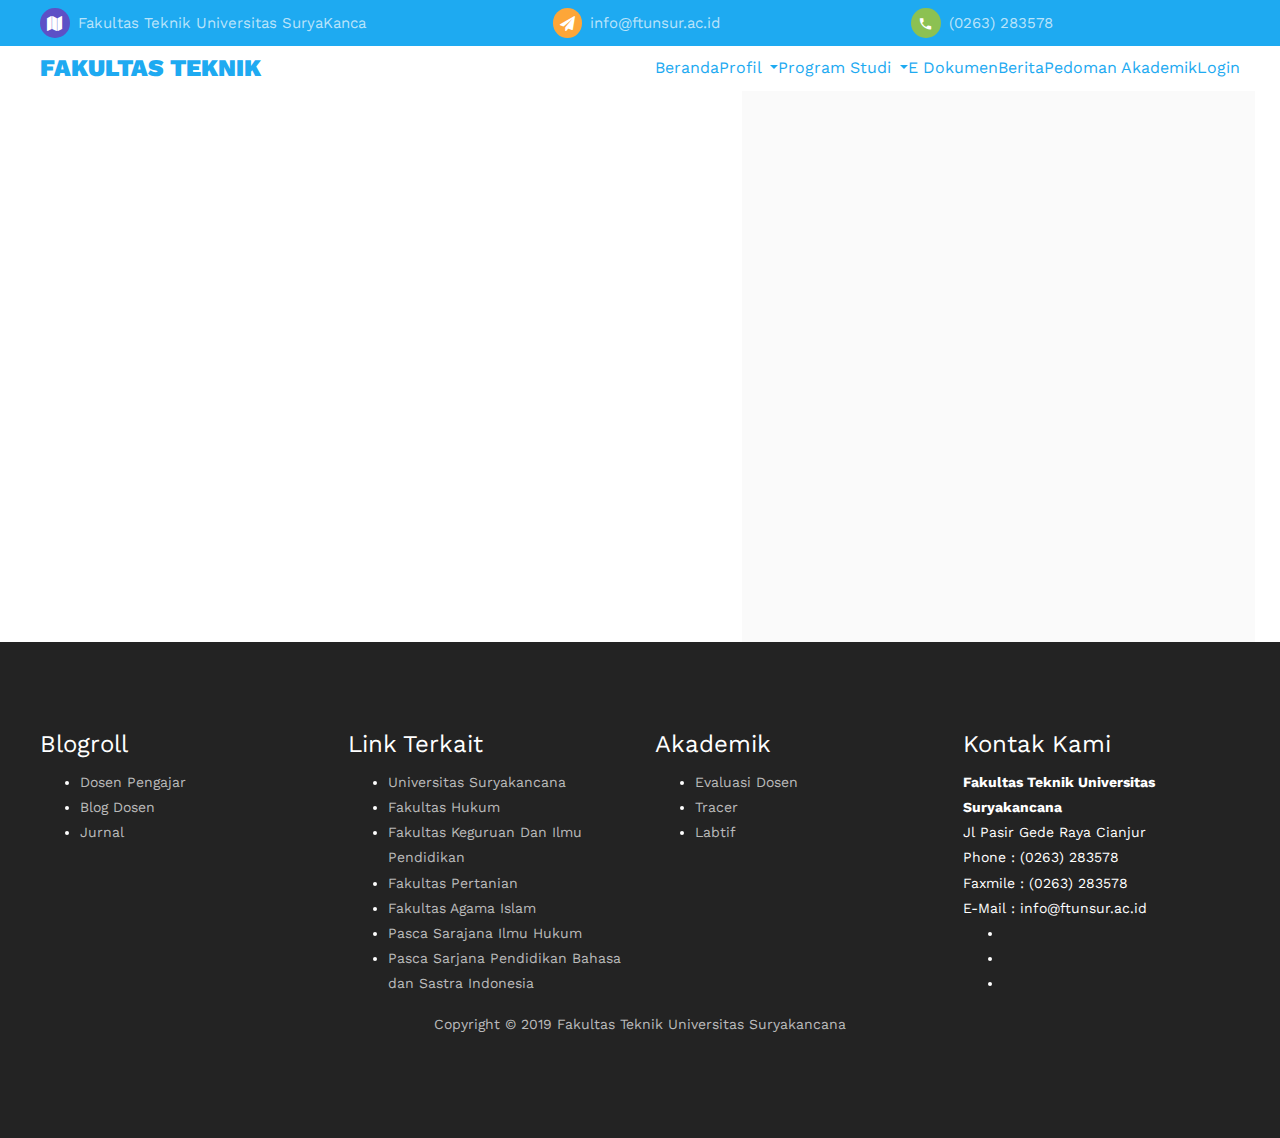
<file: loker2.html>
<!DOCTYPE html>
<html lang="en">
  <head>
    <title>Fakultas Teknik Universitas Suryakancana</title>
    <meta charset="utf-8">
    <meta name="viewport" content="width=device-width, initial-scale=1, shrink-to-fit=no">
    
    <link href="https://fonts.googleapis.com/css?family=Work+Sans:100,200,300,400,500,600,700,800,900" rel="stylesheet">
    <link href="https://fonts.googleapis.com/css?family=Fredericka+the+Great" rel="stylesheet">

    <link rel="stylesheet" href="css/open-iconic-bootstrap.min.css">
    <link rel="stylesheet" href="css/animate.css">
    
    <link rel="stylesheet" href="css/owl.carousel.min.css">
    <link rel="stylesheet" href="css/owl.theme.default.min.css">
    <link rel="stylesheet" href="css/magnific-popup.css">

    <link rel="stylesheet" href="css/aos.css">

    <link rel="stylesheet" href="css/ionicons.min.css">
    
    <link rel="stylesheet" href="css/flaticon.css">
    <link rel="stylesheet" href="css/icomoon.css">
    <link rel="stylesheet" href="css/style.css">
  </head>
  <body>
	  <div class="py-2 bg-primary">
    	<div class="container">
    		<div class="row no-gutters d-flex align-items-start align-items-center px-3 px-md-0">
	    		<div class="col-lg-12 d-block">
		    		<div class="row d-flex">
			    		<div class="col-md-5 pr-4 d-flex topper align-items-center">
			    			<div class="icon bg-fifth mr-2 d-flex justify-content-center align-items-center"><span class="icon-map"></span></div>
						    <span class="text">Fakultas Teknik Universitas SuryaKanca</span>
					    </div>
					    <div class="col-md pr-4 d-flex topper align-items-center">
					    	<div class="icon bg-secondary mr-2 d-flex justify-content-center align-items-center"><span class="icon-paper-plane"></span></div>
						    <span class="text">info@ftunsur.ac.id</span>
					    </div>
					    <div class="col-md pr-4 d-flex topper align-items-center">
					    	<div class="icon bg-tertiary mr-2 d-flex justify-content-center align-items-center"><span class="icon-phone2"></span></div>
						    <span class="text">(0263) 283578</span>
					    </div>
				    </div>
			    </div>
		    </div>
		  </div>
    </div>
    <nav class="navbar navbar-expand-lg  ftco_navbar " id="ftco-navbar">
	    <div class="container d-flex align-items-center">
	    	<a class="navbar-brand" href="layout.html">FAKULTAS TEKNIK</a>
				<button class="navbar-toggler" type="button" data-toggle="collapse" data-target="#ftco-nav" aria-controls="ftco-nav" aria-expanded="false" aria-label="Toggle navigation">
	        <span class="oi oi-menu"></span> Menu
	      </button>
	      <div class="collapse navbar-collapse" id="ftco-nav">
					<div class="container">
						<div class="row">
							<ul class="navbar-nav ml-auto">
								<li><a href="layout.html" id="drop1"><i class="glyphicon glyphicon-home"></i> Beranda</a></li>
								<li class="dropdown">
									<a id="drop1" href="#" role="button" class="dropdown-toggle" data-toggle="dropdown" aria-haspopup="true" aria-expanded="false">Profil <b class="caret"></b></a>
									<ul class="dropdown-menu" aria-labelledby="drop1">
										<li ><a id="drop1" href="Sambutan.html">Sambutan</a></li>
									</ul>
								</li>
								<li class="dropdown">
                    <a id="drop1" href="#" role="button" class="dropdown-toggle" data-toggle="dropdown" aria-haspopup="true" aria-expanded="false">Program Studi <b class="caret"></b></a>
                    <ul class="dropdown-menu" aria-labelledby="drop1">
                      <li ><a id="drop1" href="TeknikIndustri.html">Teknik Industri</a></li>
                      <li ><a id="drop1" href="TeknikInformatika.html">Teknik Informatika</a></li>
                      <li ><a id="drop1" href="teknikSipil.html">Teknik Sipil</a></li>
                    </ul>
                  </li>
								<li ><a href="E Dokumen.html" id="drop1">E Dokumen</a></li>
								<li><a href="#" id="drop1">Berita</a></li>
								<li><a href="Pedoman.html" id="drop1">Pedoman Akademik</a></li>
							
								<li class="login">
								<a href="login.html" id="drop1" target="_blank"><i class="fas fa-door-open"></i> Login</a>
							</ul>
							
						
						</div>
					</div>
				</div>
			
	    </div>
	  </nav>
    <!-- END nav -->
    
    <section class="ftco-section ftco-no-pt ftc-no-pb">
			<div class="container">
				<div class="row">
					<div class="col-md-5 order-md-last wrap-about py-5 wrap-about bg-light">
						<div class="text px-4 ftco-animate">
	          	<h4 class="mb-4">Informasi Terbaru</h4>
							<li><i class="far fa-arrow-alt-circle-right"></i><a href="#">Jadwal Ujian Tengah Semester (UTS) Genap T.A 2018-2019</a></li>
							<li><i class="far fa-arrow-alt-circle-right"></i><a href="#">Jadwal Pelaksanaan Sidang Tugas Akhir Periode Bulan Februari 2019 T.A 2018-2019</a></li>
							<li><i class="far fa-arrow-alt-circle-right"></i><a href="#">Jadwal Seminar Tugas Akhir Periode Bulan Januari T.A 2018-2019</a></li>
							<li><i class="far fa-arrow-alt-circle-right"></i><a href="#">Jadwal Pelaksaan Seminar Kerja Praktek Periode Januari 2019</a></li>
						</div>
					</div>
					<div class="col-md-7 wrap-about py-5 pr-md-4 ftco-animate">
          	<h4 class="mb-4">Informasi Lowongan Kerja</h4>
						<div class="row mt-5">
							<div class="col-lg-6">
									<div class="col-sm-3" ><img src="loker1.png" ></div>
									<div class="col-sm-3"><img src="loker2.png"></div>
								</div>
					</div>
				</div>
			</div>
		</section>


		
    <footer class="ftco-footer ftco-bg-dark ftco-section">
      <div class="bottom-content">
				<div class="container">
					<div class="row">
										<div class="col-sm-3 col-sm-push-3">
							<div class="box">
								<h4 class="box-title">Blogroll</h4>
								<div class="box-body">
									<ul class="list">
																	<li><a href="http://dosen">Dosen Pengajar</a></li>
																	<li><a href="http://">Blog Dosen</a></li>
																	<li><a href="http://banana.com">Jurnal</a></li>
																</ul>
								</div>
							</div>
						</div>
										<div class="col-sm-3 col-sm-push-3">
							<div class="box">
								<h4 class="box-title">Link Terkait</h4>
								<div class="box-body">
									<ul class="list">
																	<li><a href="http://www.unsur.ac.id">Universitas Suryakancana</a></li>
																	<li><a href="http://fhukum.unsur.ac.id">Fakultas Hukum</a></li>
																	<li><a href="http://fki">Fakultas Keguruan Dan Ilmu Pendidikan</a></li>
																	<li><a href="http://faperta.unsur.ac.id">Fakultas Pertanian</a></li>
																	<li><a href="http://unsur.ac.id">Fakultas Agama Islam</a></li>
																	<li><a href="http://pascahukum.unsur.ac.id">Pasca Sarajana Ilmu Hukum</a></li>
																	<li><a href="http://s2psbiunsurcianjur.ac.id">Pasca Sarjana Pendidikan Bahasa dan Sastra Indonesia</a></li>
																</ul>
								</div>
							</div>
						</div>
										<div class="col-sm-3 col-sm-push-3">
							<div class="box">
								<h4 class="box-title">Akademik</h4>
								<div class="box-body">
									<ul class="list">
																	<li><a href="#">Evaluasi Dosen</a></li>
																	<li><a href="#">Tracer</a></li>
																	<li><a href="#">Labtif</a></li>
																</ul>
								</div>
							</div>
						</div>
										<div class="col-sm-3 col-sm-pull-9">
							<div class="box">
								<h4 class="box-title">Kontak Kami</h4>
								<div class="box-body">
									<b>Fakultas Teknik Universitas Suryakancana</b><br>
									Jl Pasir Gede Raya Cianjur<br>
									<i class="fa fa-phone-square"></i> Phone : (0263) 283578<br>
									<i class="fa fa-print"></i> Faxmile : (0263) 283578<br>
									<i class="fa fa-envelope"></i> E-Mail : info@ftunsur.ac.id<br>
		
									<ul class="media-social">
										<li class="media-social-item"><a href="#"><i class="fa fa-facebook-square"></i></a></li>
										<li class="media-social-item"><a href="#"><i class="fa fa-twitter-square"></i></a></li>
										<li class="media-social-item"><a href="#"><i class="fa fa-dropbox"></i></a></li>
									</ul>
								</div>
							</div>
						</div>
					</div>
				</div>
						
          </div>
        <div class="row">
          <div class="col-md-12 text-center">

            <p>
  	Copyright &copy; 2019 Fakultas Teknik Universitas Suryakancana</p>
          </div>
        </div>
      </div>
    </footer>
    
  

  <!-- loader -->
  <div id="ftco-loader" class="show fullscreen"><svg class="circular" width="48px" height="48px"><circle class="path-bg" cx="24" cy="24" r="22" fill="none" stroke-width="4" stroke="#eeeeee"/><circle class="path" cx="24" cy="24" r="22" fill="none" stroke-width="4" stroke-miterlimit="10" stroke="#F96D00"/></svg></div>


  <script src="js/jquery.min.js"></script>
  <script src="js/jquery-migrate-3.0.1.min.js"></script>
  <script src="js/popper.min.js"></script>
  <script src="js/bootstrap.min.js"></script>
  <script src="js/jquery.easing.1.3.js"></script>
  <script src="js/jquery.waypoints.min.js"></script>
  <script src="js/jquery.stellar.min.js"></script>
  <script src="js/owl.carousel.min.js"></script>
  <script src="js/jquery.magnific-popup.min.js"></script>
  <script src="js/aos.js"></script>
  <script src="js/jquery.animateNumber.min.js"></script>
  <script src="js/scrollax.min.js"></script>
  <script src="js/main.js"></script>
    
  </body>
</html>
</file>
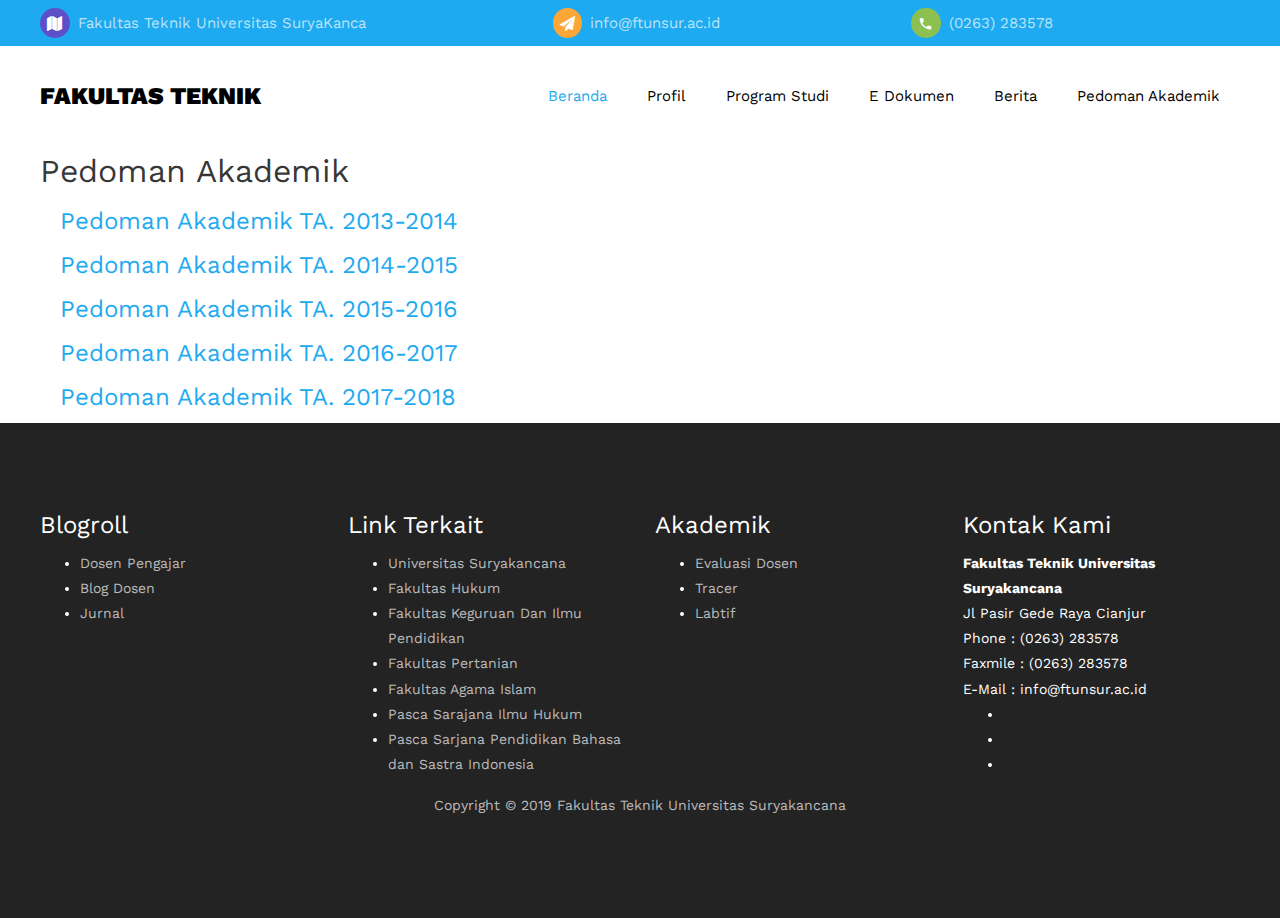
<file: Pedoman.html>
<!DOCTYPE html>
<html lang="en">
  <head>
    <title>Fakultas Teknik Universitas Suryakancana</title>
    <meta charset="utf-8">
    <meta name="viewport" content="width=device-width, initial-scale=1, shrink-to-fit=no">
    
    <link href="https://fonts.googleapis.com/css?family=Work+Sans:100,200,300,400,500,600,700,800,900" rel="stylesheet">
    <link href="https://fonts.googleapis.com/css?family=Fredericka+the+Great" rel="stylesheet">

    <link rel="stylesheet" href="css/open-iconic-bootstrap.min.css">
    <link rel="stylesheet" href="css/animate.css">
    
    <link rel="stylesheet" href="css/owl.carousel.min.css">
    <link rel="stylesheet" href="css/owl.theme.default.min.css">
    <link rel="stylesheet" href="css/magnific-popup.css">

    <link rel="stylesheet" href="css/aos.css">

    <link rel="stylesheet" href="css/ionicons.min.css">
    
    <link rel="stylesheet" href="css/flaticon.css">
    <link rel="stylesheet" href="css/icomoon.css">
    <link rel="stylesheet" href="css/style.css">
  </head>
  <body>
	  <div class="py-2 bg-primary">
    	<div class="container">
    		<div class="row no-gutters d-flex align-items-start align-items-center px-3 px-md-0">
	    		<div class="col-lg-12 d-block">
		    		<div class="row d-flex">
			    		<div class="col-md-5 pr-4 d-flex topper align-items-center">
			    			<div class="icon bg-fifth mr-2 d-flex justify-content-center align-items-center"><span class="icon-map"></span></div>
						    <span class="text">Fakultas Teknik Universitas SuryaKanca</span>
					    </div>
					    <div class="col-md pr-4 d-flex topper align-items-center">
					    	<div class="icon bg-secondary mr-2 d-flex justify-content-center align-items-center"><span class="icon-paper-plane"></span></div>
						    <span class="text">info@ftunsur.ac.id</span>
					    </div>
					    <div class="col-md pr-4 d-flex topper align-items-center">
					    	<div class="icon bg-tertiary mr-2 d-flex justify-content-center align-items-center"><span class="icon-phone2"></span></div>
						    <span class="text">(0263) 283578</span>
					    </div>
				    </div>
			    </div>
		    </div>
		  </div>
    </div>
    <nav class="navbar navbar-expand-lg navbar-dark bg-dark ftco_navbar ftco-navbar-light" id="ftco-navbar">
	    <div class="container d-flex align-items-center">
	    	<a class="navbar-brand" href="index.html">FAKULTAS TEKNIK</a>
				<button class="navbar-toggler" type="button" data-toggle="collapse" data-target="#ftco-nav" aria-controls="ftco-nav" aria-expanded="false" aria-label="Toggle navigation">
	        <span class="oi oi-menu"></span> Menu
	      </button>
	      <div class="collapse navbar-collapse" id="ftco-nav">
	        <ul class="navbar-nav ml-auto">
	        	<li class="nav-item active"><a href="index.html" class="nav-link pl-0">Beranda</a></li>
	        	<li class="nav-item"><a href="#" class="nav-link">Profil</a></li>
            <li class="nav-item"><a href="#" class="nav-link">Program Studi</a></li>
	        	<li class="nav-item"><a href="#" class="nav-link">E Dokumen</a></li>
	        	<li class="nav-item"><a href="#" class="nav-link">Berita</a></li>
	          <li class="nav-item"><a href="#" class="nav-link">Pedoman Akademik</a></li>
	        </ul>
	      </div>
	    </div>
	  </nav>
    <!-- END nav -->
    
    
		
		
    <section class="container">
        <div class="row">
            <div class="col-sm-8">
            <div class="page-header">
                <h2>Pedoman Akademik</h2>
            </div>
            <div class="panel-group accordion" id="accordion">
    
        <div class="panel panel-primary">
          <div class="panel-heading">
            <h4 class="panel-title">
              <a role="button" data-toggle="collapse" data-parent="#accordion" href="#collapse1" class="pull-right tooltips" style="margin-right: 10px" title="Lihat Deskripsi" data-placement="left">
                <i class="fa fa-chevron-circle-down"></i>
              </a>
                <span class="pull-right text-muted disabled" style="margin-right: 10px"></span>
                <a href="dist/pedoman-akademik/01.Pedoman-Akademik-TA.2013-2014.pdf" target="_blank">
                  <i class="fa fa-file-text-o text-muted"></i> Pedoman Akademik TA. 2013-2014
                </a>
            </h4>
          </div>
          <div id="collapse1" class="panel-collapse collapse">
            <div class="panel-body">
              <!-- kalo ada deskripsi tambakan disini-->
            </div>
          </div>
        </div>
    
    
        <div class="panel panel-primary">
          <div class="panel-heading">
            <h4 class="panel-title">
              <a role="button" data-toggle="collapse" data-parent="#accordion" href="#collapse2" class="pull-right tooltips" style="margin-right: 10px" title="Lihat Deskripsi" data-placement="left">
                <i class="fa fa-chevron-circle-down"></i>
              </a>
                <span class="pull-right text-muted disabled" style="margin-right: 10px"></span>
                <a href="dist/pedoman-akademik/02.Pedoman-Akademik-TA.2014-2015.pdf" target="_blank">
                  <i class="fa fa-file-text-o text-muted"></i> Pedoman Akademik TA. 2014-2015
                </a>
            </h4>
          </div>
          <div id="collapse2" class="panel-collapse collapse">
            <div class="panel-body">
              <!-- kalo ada deskripsi tambakan disini-->
            </div>
          </div>
        </div>
    
    
        <div class="panel panel-primary">
          <div class="panel-heading">
            <h4 class="panel-title">
              <a role="button" data-toggle="collapse" data-parent="#accordion" href="#collapse3" class="pull-right tooltips" style="margin-right: 10px" title="Lihat Deskripsi" data-placement="left">
                <i class="fa fa-chevron-circle-down"></i>
              </a>
                <span class="pull-right text-muted disabled" style="margin-right: 10px"></span>
                <a href="dist/pedoman-akademik/03.Pedoman-Akademik-TA.2015-2016.pdf" target="_blank">
                  <i class="fa fa-file-text-o text-muted"></i> Pedoman Akademik TA. 2015-2016
                </a>
            </h4>
          </div>
          <div id="collapse3" class="panel-collapse collapse">
            <div class="panel-body">
              <!-- kalo ada deskripsi tambakan disini-->
            </div>
          </div>
        </div>
    
    
        <div class="panel panel-primary">
          <div class="panel-heading">
            <h4 class="panel-title">
              <a role="button" data-toggle="collapse" data-parent="#accordion" href="#collapse4" class="pull-right tooltips" style="margin-right: 10px" title="Lihat Deskripsi" data-placement="left">
                <i class="fa fa-chevron-circle-down"></i>
              </a>
                <span class="pull-right text-muted disabled" style="margin-right: 10px"></span>
                <a href="dist/pedoman-akademik/04.-Pedoman-Akademik-TA.2016-2017.pdf" target="_blank">
                  <i class="fa fa-file-text-o text-muted"></i> Pedoman Akademik TA. 2016-2017
                </a>
            </h4>
          </div>
          <div id="collapse4" class="panel-collapse collapse">
            <div class="panel-body">
              <!-- kalo ada deskripsi tambakan disini-->
            </div>
          </div>
        </div>
    
    
        <div class="panel panel-primary">
          <div class="panel-heading">
            <h4 class="panel-title">
              <a role="button" data-toggle="collapse" data-parent="#accordion" href="#collapse5" class="pull-right tooltips" style="margin-right: 10px" title="Lihat Deskripsi" data-placement="left">
                <i class="fa fa-chevron-circle-down"></i>
              </a>
                <span class="pull-right text-muted disabled" style="margin-right: 10px"></span>
                <a href="dist/pedoman-akademik/05.-Pedoman-Akademik-TA.2017-2018.pdf" target="_blank">
                  <i class="fa fa-file-text-o text-muted"></i> Pedoman Akademik TA. 2017-2018
                </a>
            </h4>
          </div>
          <div id="collapse5" class="panel-collapse collapse">
            <div class="panel-body">
              <!-- kalo ada deskripsi tambakan disini-->
            </div>
          </div>
        </div>
    
    
            </div>
        </div>
    </section>
		
				

    
		


		
    <footer class="ftco-footer ftco-bg-dark ftco-section">
      <div class="bottom-content">
				<div class="container">
					<div class="row">
										<div class="col-sm-3 col-sm-push-3">
							<div class="box">
								<h4 class="box-title">Blogroll</h4>
								<div class="box-body">
									<ul class="list">
																	<li><a href="#">Dosen Pengajar</a></li>
																	<li><a href="#">Blog Dosen</a></li>
																	<li><a href="#">Jurnal</a></li>
																</ul>
								</div>
							</div>
						</div>
										<div class="col-sm-3 col-sm-push-3">
							<div class="box">
								<h4 class="box-title">Link Terkait</h4>
								<div class="box-body">
									<ul class="list">
																	<li><a href="#">Universitas Suryakancana</a></li>
																	<li><a href="#">Fakultas Hukum</a></li>
																	<li><a href="http://fki">Fakultas Keguruan Dan Ilmu Pendidikan</a></li>
																	<li><a href="#">Fakultas Pertanian</a></li>
																	<li><a href="#">Fakultas Agama Islam</a></li>
																	<li><a href="#">Pasca Sarajana Ilmu Hukum</a></li>
																	<li><a href="#">Pasca Sarjana Pendidikan Bahasa dan Sastra Indonesia</a></li>
																</ul>
								</div>
							</div>
						</div>
										<div class="col-sm-3 col-sm-push-3">
							<div class="box">
								<h4 class="box-title">Akademik</h4>
								<div class="box-body">
									<ul class="list">
																	<li><a href="#">Evaluasi Dosen</a></li>
																	<li><a href="#">Tracer</a></li>
																	<li><a href="#">Labtif</a></li>
																</ul>
								</div>
							</div>
						</div>
										<div class="col-sm-3 col-sm-pull-9">
							<div class="box">
								<h4 class="box-title">Kontak Kami</h4>
								<div class="box-body">
									<b>Fakultas Teknik Universitas Suryakancana</b><br>
									Jl Pasir Gede Raya Cianjur<br>
									<i class="fa fa-phone-square"></i> Phone : (0263) 283578<br>
									<i class="fa fa-print"></i> Faxmile : (0263) 283578<br>
									<i class="fa fa-envelope"></i> E-Mail : info@ftunsur.ac.id<br>
		
									<ul class="media-social">
										<li class="media-social-item"><a href="#"><i class="fa fa-facebook-square"></i></a></li>
										<li class="media-social-item"><a href="#"><i class="fa fa-twitter-square"></i></a></li>
										<li class="media-social-item"><a href="#"><i class="fa fa-dropbox"></i></a></li>
									</ul>
								</div>
							</div>
						</div>
					</div>
				</div>
						
          </div>
        <div class="row">
          <div class="col-md-12 text-center">

            <p>
  	Copyright &copy; 2019 Fakultas Teknik Universitas Suryakancana</p>
          </div>
        </div>
      </div>
    </footer>
    
  

  <!-- loader -->
  <div id="ftco-loader" class="show fullscreen"><svg class="circular" width="48px" height="48px"><circle class="path-bg" cx="24" cy="24" r="22" fill="none" stroke-width="4" stroke="#eeeeee"/><circle class="path" cx="24" cy="24" r="22" fill="none" stroke-width="4" stroke-miterlimit="10" stroke="#F96D00"/></svg></div>


  <script src="js/jquery.min.js"></script>
  <script src="js/jquery-migrate-3.0.1.min.js"></script>
  <script src="js/popper.min.js"></script>
  <script src="js/bootstrap.min.js"></script>
  <script src="js/jquery.easing.1.3.js"></script>
  <script src="js/jquery.waypoints.min.js"></script>
  <script src="js/jquery.stellar.min.js"></script>
  <script src="js/owl.carousel.min.js"></script>
  <script src="js/jquery.magnific-popup.min.js"></script>
  <script src="js/aos.js"></script>
  <script src="js/jquery.animateNumber.min.js"></script>
  <script src="js/scrollax.min.js"></script>
  <script src="js/main.js"></script>
    
  </body>
</html>
</file>
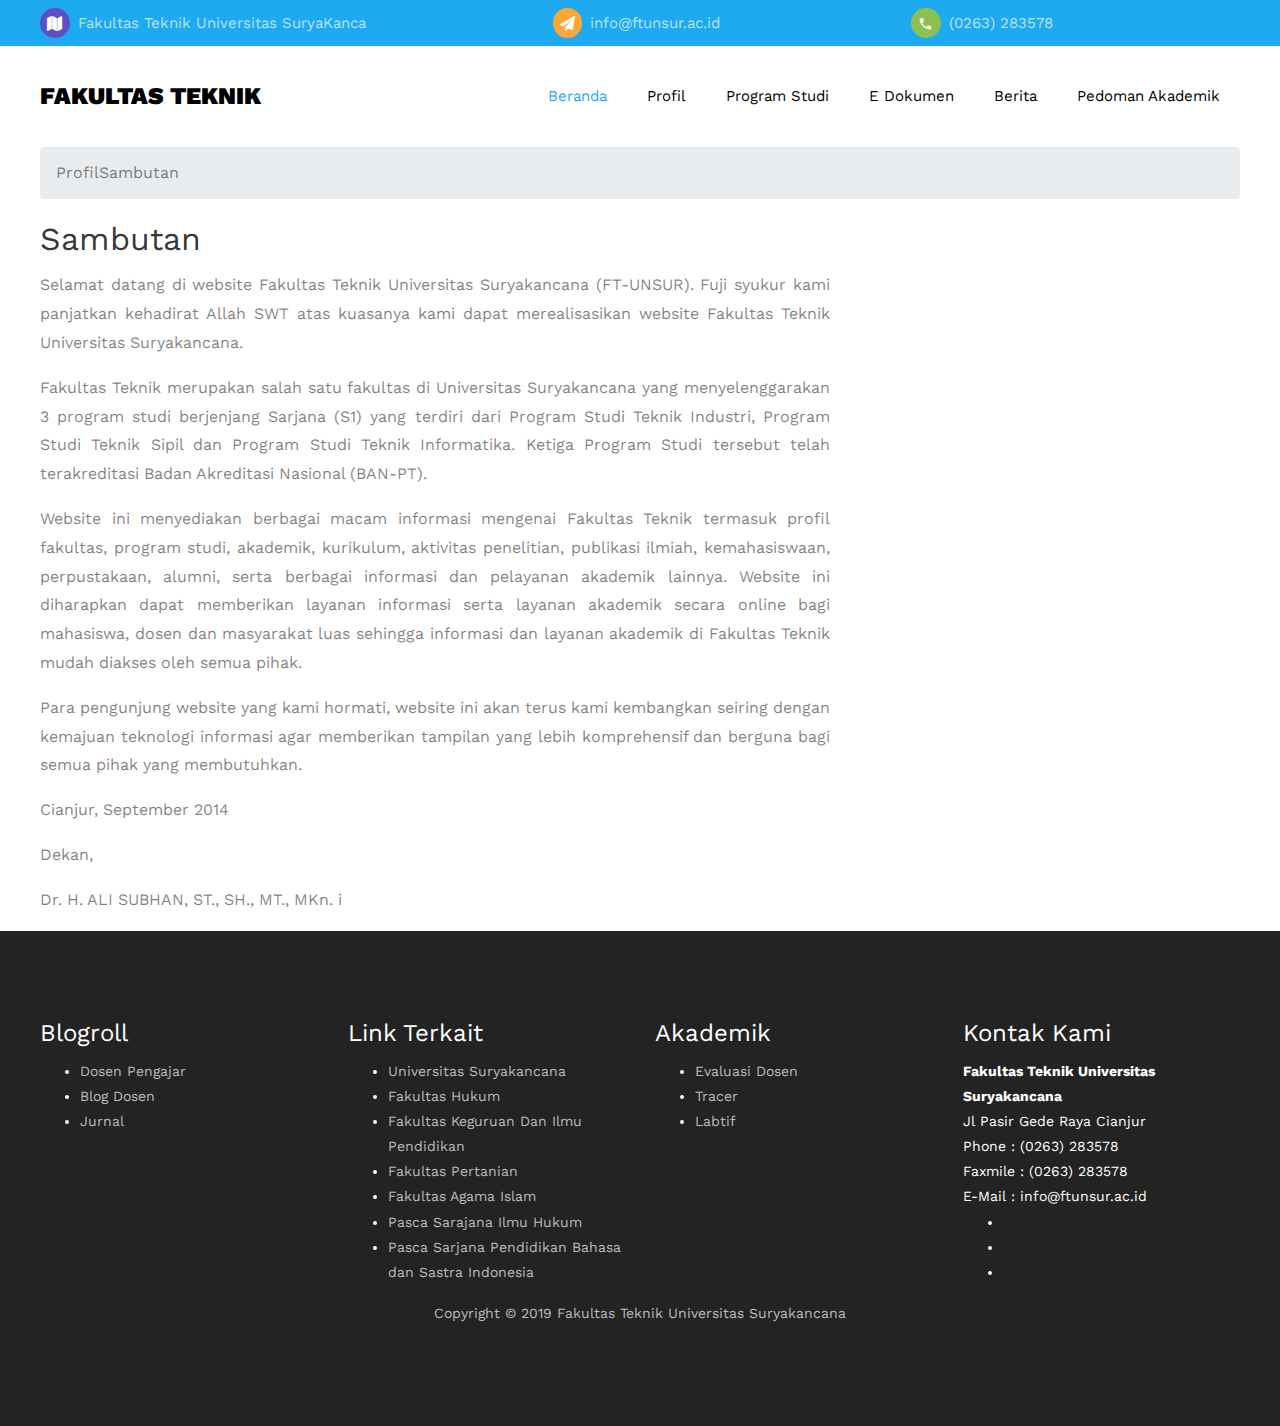
<file: Sambutan.html>
<!DOCTYPE html>
<html lang="en">
  <head>
    <title>Fakultas Teknik Universitas Suryakancana</title>
    <meta charset="utf-8">
    <meta name="viewport" content="width=device-width, initial-scale=1, shrink-to-fit=no">
    
    <link href="https://fonts.googleapis.com/css?family=Work+Sans:100,200,300,400,500,600,700,800,900" rel="stylesheet">
    <link href="https://fonts.googleapis.com/css?family=Fredericka+the+Great" rel="stylesheet">

    <link rel="stylesheet" href="css/open-iconic-bootstrap.min.css">
    <link rel="stylesheet" href="css/animate.css">
    
    <link rel="stylesheet" href="css/owl.carousel.min.css">
    <link rel="stylesheet" href="css/owl.theme.default.min.css">
    <link rel="stylesheet" href="css/magnific-popup.css">

    <link rel="stylesheet" href="css/aos.css">

    <link rel="stylesheet" href="css/ionicons.min.css">
    
    <link rel="stylesheet" href="css/flaticon.css">
    <link rel="stylesheet" href="css/icomoon.css">
    <link rel="stylesheet" href="css/style.css">
  </head>
  <body>
	  <div class="py-2 bg-primary">
    	<div class="container">
    		<div class="row no-gutters d-flex align-items-start align-items-center px-3 px-md-0">
	    		<div class="col-lg-12 d-block">
		    		<div class="row d-flex">
			    		<div class="col-md-5 pr-4 d-flex topper align-items-center">
			    			<div class="icon bg-fifth mr-2 d-flex justify-content-center align-items-center"><span class="icon-map"></span></div>
						    <span class="text">Fakultas Teknik Universitas SuryaKanca</span>
					    </div>
					    <div class="col-md pr-4 d-flex topper align-items-center">
					    	<div class="icon bg-secondary mr-2 d-flex justify-content-center align-items-center"><span class="icon-paper-plane"></span></div>
						    <span class="text">info@ftunsur.ac.id</span>
					    </div>
					    <div class="col-md pr-4 d-flex topper align-items-center">
					    	<div class="icon bg-tertiary mr-2 d-flex justify-content-center align-items-center"><span class="icon-phone2"></span></div>
						    <span class="text">(0263) 283578</span>
					    </div>
				    </div>
			    </div>
		    </div>
		  </div>
    </div>
    <nav class="navbar navbar-expand-lg navbar-dark bg-dark ftco_navbar ftco-navbar-light" id="ftco-navbar">
	    <div class="container d-flex align-items-center">
	    	<a class="navbar-brand" href="index.html">FAKULTAS TEKNIK</a>
				<button class="navbar-toggler" type="button" data-toggle="collapse" data-target="#ftco-nav" aria-controls="ftco-nav" aria-expanded="false" aria-label="Toggle navigation">
	        <span class="oi oi-menu"></span> Menu
	      </button>
	      <div class="collapse navbar-collapse" id="ftco-nav">
	        <ul class="navbar-nav ml-auto">
	        	<li class="nav-item active"><a href="index.html" class="nav-link pl-0">Beranda</a></li>
	        	<li class="nav-item"><a href="#" class="nav-link">Profil</a></li>
	        	<li class="nav-item"><a href="#" class="nav-link">Program Studi</a></li>
	        	<li class="nav-item"><a href="#" class="nav-link">E Dokumen</a></li>
	        	<li class="nav-item"><a href="#" class="nav-link">Berita</a></li>
	          <li class="nav-item"><a href="#" class="nav-link">Pedoman Akademik</a></li>
	        </ul>
	      </div>
	    </div>
	  </nav>
    <!-- END nav -->
    
    
		
		
		<section class="ftco-section ftco-no-pt ftc-no-pb">
			<div class="container">
                <ol class="breadcrumb">
                    <li><a href="#"><i class="glyphicon glyphicon-home"></i></a></li>
                                                <li>Profil</li>
                                                            <li>Sambutan</li>
                                    </ol>
            </div>
            <div class="container ">
                <div class="row">
                    <div class="col-sm-8 single-news">
                        <div class="news-heading">
                            <h2 class="news-title">Sambutan</h2>
                        </div>
                        <div class="news-description" style="text-align: justify;">
                                        
            <p>Selamat datang di website Fakultas Teknik Universitas Suryakancana (FT-UNSUR). Fuji syukur kami panjatkan kehadirat Allah SWT atas kuasanya kami dapat merealisasikan website Fakultas Teknik Universitas Suryakancana.</p>
            <p>Fakultas Teknik merupakan salah satu fakultas di Universitas Suryakancana yang menyelenggarakan 3 program studi berjenjang Sarjana (S1) yang terdiri dari Program Studi Teknik Industri, Program Studi Teknik Sipil dan Program Studi Teknik Informatika. Ketiga Program Studi tersebut telah terakreditasi Badan Akreditasi Nasional (BAN-PT).</p>
            <p>Website ini menyediakan berbagai macam informasi mengenai Fakultas Teknik termasuk profil fakultas, program studi, akademik, kurikulum, aktivitas penelitian, publikasi ilmiah, kemahasiswaan, perpustakaan, alumni, serta berbagai informasi dan pelayanan akademik lainnya. Website ini diharapkan dapat memberikan layanan informasi serta layanan akademik secara online bagi mahasiswa, dosen dan masyarakat luas sehingga informasi dan layanan akademik di Fakultas Teknik mudah diakses oleh semua pihak.</p>
            <p>Para pengunjung website yang kami hormati, website ini akan terus kami kembangkan seiring dengan kemajuan teknologi informasi agar memberikan tampilan yang lebih komprehensif dan berguna bagi semua pihak yang membutuhkan.</p>
            <p> </p>
            <p> </p>
            <p>Cianjur, September 2014</p>
            <p>Dekan,</p>
            <p>Dr. H. ALI SUBHAN, ST., SH., MT., MKn. i</p>			</div>
                                </div>
                    
                </div>
            </div></div>
		</section>
		
				

    
		


		
    <footer class="ftco-footer ftco-bg-dark ftco-section">
      <div class="bottom-content">
				<div class="container">
					<div class="row">
										<div class="col-sm-3 col-sm-push-3">
							<div class="box">
								<h4 class="box-title">Blogroll</h4>
								<div class="box-body">
									<ul class="list">
																	<li><a href="#">Dosen Pengajar</a></li>
																	<li><a href="#">Blog Dosen</a></li>
																	<li><a href="#">Jurnal</a></li>
																</ul>
								</div>
							</div>
						</div>
										<div class="col-sm-3 col-sm-push-3">
							<div class="box">
								<h4 class="box-title">Link Terkait</h4>
								<div class="box-body">
									<ul class="list">
																	<li><a href="#">Universitas Suryakancana</a></li>
																	<li><a href="#">Fakultas Hukum</a></li>
																	<li><a href="#">Fakultas Keguruan Dan Ilmu Pendidikan</a></li>
																	<li><a href="#">Fakultas Pertanian</a></li>
																	<li><a href="#">Fakultas Agama Islam</a></li>
																	<li><a href="#">Pasca Sarajana Ilmu Hukum</a></li>
																	<li><a href="#">Pasca Sarjana Pendidikan Bahasa dan Sastra Indonesia</a></li>
																</ul>
								</div>
							</div>
						</div>
										<div class="col-sm-3 col-sm-push-3">
							<div class="box">
								<h4 class="box-title">Akademik</h4>
								<div class="box-body">
									<ul class="list">
																	<li><a href="#">Evaluasi Dosen</a></li>
																	<li><a href="#">Tracer</a></li>
																	<li><a href="#">Labtif</a></li>
																</ul>
								</div>
							</div>
						</div>
										<div class="col-sm-3 col-sm-pull-9">
							<div class="box">
								<h4 class="box-title">Kontak Kami</h4>
								<div class="box-body">
									<b>Fakultas Teknik Universitas Suryakancana</b><br>
									Jl Pasir Gede Raya Cianjur<br>
									<i class="fa fa-phone-square"></i> Phone : (0263) 283578<br>
									<i class="fa fa-print"></i> Faxmile : (0263) 283578<br>
									<i class="fa fa-envelope"></i> E-Mail : info@ftunsur.ac.id<br>
		
									<ul class="media-social">
										<li class="media-social-item"><a href="#"><i class="fa fa-facebook-square"></i></a></li>
										<li class="media-social-item"><a href="#"><i class="fa fa-twitter-square"></i></a></li>
										<li class="media-social-item"><a href="#"><i class="fa fa-dropbox"></i></a></li>
									</ul>
								</div>
							</div>
						</div>
					</div>
				</div>
						
          </div>
        <div class="row">
          <div class="col-md-12 text-center">

            <p>
  	Copyright &copy; 2019 Fakultas Teknik Universitas Suryakancana</p>
          </div>
        </div>
      </div>
    </footer>
    
  

  <!-- loader -->
  <div id="ftco-loader" class="show fullscreen"><svg class="circular" width="48px" height="48px"><circle class="path-bg" cx="24" cy="24" r="22" fill="none" stroke-width="4" stroke="#eeeeee"/><circle class="path" cx="24" cy="24" r="22" fill="none" stroke-width="4" stroke-miterlimit="10" stroke="#F96D00"/></svg></div>


  <script src="js/jquery.min.js"></script>
  <script src="js/jquery-migrate-3.0.1.min.js"></script>
  <script src="js/popper.min.js"></script>
  <script src="js/bootstrap.min.js"></script>
  <script src="js/jquery.easing.1.3.js"></script>
  <script src="js/jquery.waypoints.min.js"></script>
  <script src="js/jquery.stellar.min.js"></script>
  <script src="js/owl.carousel.min.js"></script>
  <script src="js/jquery.magnific-popup.min.js"></script>
  <script src="js/aos.js"></script>
  <script src="js/jquery.animateNumber.min.js"></script>
  <script src="js/scrollax.min.js"></script>
  <script src="js/main.js"></script>
    
  </body>
</html>
</file>
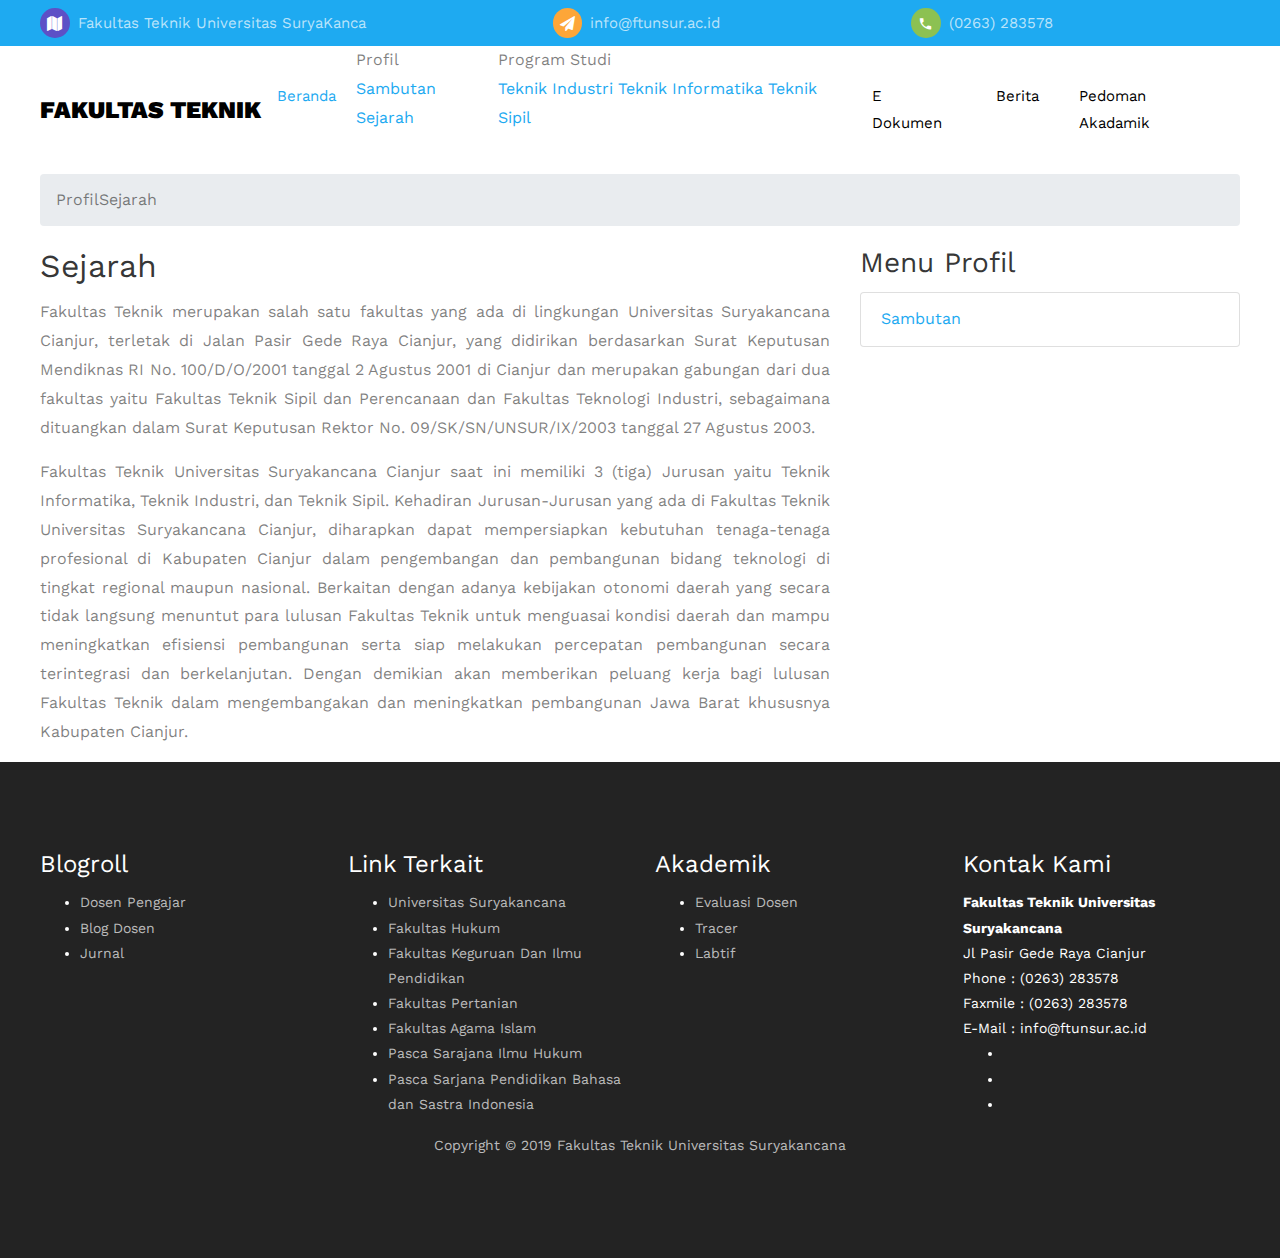
<file: Sejarah.html>
<!DOCTYPE html>
<html lang="en">
  <head>
    <title>Fakultas Teknik Universitas Suryakancana</title>
    <meta charset="utf-8">
    <meta name="viewport" content="width=device-width, initial-scale=1, shrink-to-fit=no">
    
    <link href="https://fonts.googleapis.com/css?family=Work+Sans:100,200,300,400,500,600,700,800,900" rel="stylesheet">
    <link href="https://fonts.googleapis.com/css?family=Fredericka+the+Great" rel="stylesheet">

    <link rel="stylesheet" href="css/open-iconic-bootstrap.min.css">
    <link rel="stylesheet" href="css/animate.css">
    
    <link rel="stylesheet" href="css/owl.carousel.min.css">
    <link rel="stylesheet" href="css/owl.theme.default.min.css">
    <link rel="stylesheet" href="css/magnific-popup.css">

    <link rel="stylesheet" href="css/aos.css">

    <link rel="stylesheet" href="css/ionicons.min.css">
    
    <link rel="stylesheet" href="css/flaticon.css">
    <link rel="stylesheet" href="css/icomoon.css">
    <link rel="stylesheet" href="css/style.css">
  </head>
  <body>
	  <div class="py-2 bg-primary">
    	<div class="container">
    		<div class="row no-gutters d-flex align-items-start align-items-center px-3 px-md-0">
	    		<div class="col-lg-12 d-block">
		    		<div class="row d-flex">
			    		<div class="col-md-5 pr-4 d-flex topper align-items-center">
			    			<div class="icon bg-fifth mr-2 d-flex justify-content-center align-items-center"><span class="icon-map"></span></div>
						    <span class="text">Fakultas Teknik Universitas SuryaKanca</span>
					    </div>
					    <div class="col-md pr-4 d-flex topper align-items-center">
					    	<div class="icon bg-secondary mr-2 d-flex justify-content-center align-items-center"><span class="icon-paper-plane"></span></div>
						    <span class="text">info@ftunsur.ac.id</span>
					    </div>
					    <div class="col-md pr-4 d-flex topper align-items-center">
					    	<div class="icon bg-tertiary mr-2 d-flex justify-content-center align-items-center"><span class="icon-phone2"></span></div>
						    <span class="text">(0263) 283578</span>
					    </div>
				    </div>
			    </div>
		    </div>
		  </div>
    </div>
    <nav class="navbar navbar-expand-lg navbar-dark bg-dark ftco_navbar ftco-navbar-light" id="ftco-navbar">
	    <div class="container d-flex align-items-center">
	    	<a class="navbar-brand" href="index.html">FAKULTAS TEKNIK</a>
				<button class="navbar-toggler" type="button" data-toggle="collapse" data-target="#ftco-nav" aria-controls="ftco-nav" aria-expanded="false" aria-label="Toggle navigation">
	        <span class="oi oi-menu"></span> Menu
	      </button>
	      <div class="collapse navbar-collapse" id="ftco-nav">
	        <ul class="navbar-nav ml-auto">
	        	<li class="nav-item active"><a href="index.html" class="nav-link pl-0">Beranda</a></li>
	        	<div class="dropdown">
                    <li class="dropbtn">Profil</li>
                    <div class="dropdown-content">
                    <a href="Sambutan.html">Sambutan</a>
                    <a href="Sejarah.html">Sejarah</a>

                    </div>
                </div>
	        	<div class="dropdown">
                    <li class="dropbtn">Program Studi</li>
                    <div class="dropdown-content">
                    <a href="TeknikIndustri.html">Teknik Industri</a>
                    <a href="TeknikInformatika.html">Teknik Informatika</a>
                    <a href="TeknikSipil.html">Teknik Sipil</a>
                    </div>
                </div>
	        	<li class="nav-item"><a href="E Dokumen.html" class="nav-link">E Dokumen</a></li>
	        	<li class="nav-item"><a href="#" class="nav-link">Berita</a></li>
	          <li class="nav-item"><a href="Pedoman.html" class="nav-link">Pedoman Akadamik</a></li>
	        </ul>
	      </div>
	    </div>
	  </nav>
    <!-- END nav -->
    
    
		
		
		<section class="ftco-section ftco-no-pt ftc-no-pb">
			<div class="container">
                <ol class="breadcrumb">
                    <li><a href="index.html"><i class="glyphicon glyphicon-home"></i></a></li>
                                                <li>Profil</li>
                                                            <li>Sejarah</li>
                                    </ol>
            </div>
            <div class="container ">
                <div class="row">
                    <div class="col-sm-8 single-news">
                        <div class="news-heading">
                            <h2 class="news-title">Sejarah</h2>
                        </div>
                        <div class="news-description" style="text-align: justify;">
                                        <p>Fakultas Teknik merupakan salah satu fakultas yang ada di lingkungan Universitas Suryakancana Cianjur, terletak di Jalan Pasir Gede Raya Cianjur, yang didirikan berdasarkan Surat Keputusan Mendiknas RI No. 100/D/O/2001 tanggal 2 Agustus 2001 di Cianjur dan merupakan gabungan dari dua fakultas yaitu Fakultas Teknik Sipil dan Perencanaan dan Fakultas Teknologi Industri, sebagaimana dituangkan dalam Surat Keputusan Rektor No. 09/SK/SN/UNSUR/IX/2003 tanggal 27 Agustus 2003.</p>
            <p>Fakultas Teknik Universitas Suryakancana Cianjur saat ini memiliki 3 (tiga) Jurusan yaitu Teknik Informatika, Teknik Industri, dan Teknik Sipil. Kehadiran Jurusan-Jurusan yang ada di Fakultas Teknik Universitas Suryakancana Cianjur, diharapkan dapat mempersiapkan kebutuhan tenaga-tenaga profesional di Kabupaten Cianjur dalam pengembangan dan pembangunan bidang teknologi di tingkat regional maupun nasional. Berkaitan dengan adanya kebijakan otonomi daerah yang secara tidak langsung menuntut para lulusan Fakultas Teknik untuk menguasai kondisi daerah dan mampu meningkatkan efisiensi pembangunan serta siap melakukan percepatan pembangunan secara terintegrasi dan berkelanjutan. Dengan demikian akan memberikan peluang kerja bagi lulusan Fakultas Teknik dalam mengembangakan dan meningkatkan pembangunan Jawa Barat khususnya Kabupaten Cianjur.</p>			</div>
                                </div>
                    <div class="col-sm-4">
                        <div class="panel panel-primary">
                            <div class="panel-heading">
                                                                    <h3 class="panel-title">Menu Profil</h3>
                                                                                                    </div>
                            <div class="list-group">
                                                                <div class="list-group-item">
                                    <i class="fa fa-check-square"></i> <a href="Sambutan.html">Sambutan</a>
                                </div>
                                                            </div>
                        </div>
                    </div>
                </div>
            </div></div>
                    
                </div>
            </div></div>
		</section>
		
				

    
		


		
    <footer class="ftco-footer ftco-bg-dark ftco-section">
      <div class="bottom-content">
				<div class="container">
					<div class="row">
										<div class="col-sm-3 col-sm-push-3">
							<div class="box">
								<h4 class="box-title">Blogroll</h4>
								<div class="box-body">
									<ul class="list">
																	<li><a href="http://dosen">Dosen Pengajar</a></li>
																	<li><a href="http://">Blog Dosen</a></li>
																	<li><a href="http://banana.com">Jurnal</a></li>
																</ul>
								</div>
							</div>
						</div>
										<div class="col-sm-3 col-sm-push-3">
							<div class="box">
								<h4 class="box-title">Link Terkait</h4>
								<div class="box-body">
									<ul class="list">
																	<li><a href="http://www.unsur.ac.id">Universitas Suryakancana</a></li>
																	<li><a href="http://fhukum.unsur.ac.id">Fakultas Hukum</a></li>
																	<li><a href="http://fki">Fakultas Keguruan Dan Ilmu Pendidikan</a></li>
																	<li><a href="http://faperta.unsur.ac.id">Fakultas Pertanian</a></li>
																	<li><a href="http://unsur.ac.id">Fakultas Agama Islam</a></li>
																	<li><a href="http://pascahukum.unsur.ac.id">Pasca Sarajana Ilmu Hukum</a></li>
																	<li><a href="http://s2psbiunsurcianjur.ac.id">Pasca Sarjana Pendidikan Bahasa dan Sastra Indonesia</a></li>
																</ul>
								</div>
							</div>
						</div>
										<div class="col-sm-3 col-sm-push-3">
							<div class="box">
								<h4 class="box-title">Akademik</h4>
								<div class="box-body">
									<ul class="list">
																	<li><a href="#">Evaluasi Dosen</a></li>
																	<li><a href="#">Tracer</a></li>
																	<li><a href="#">Labtif</a></li>
																</ul>
								</div>
							</div>
						</div>
										<div class="col-sm-3 col-sm-pull-9">
							<div class="box">
								<h4 class="box-title">Kontak Kami</h4>
								<div class="box-body">
									<b>Fakultas Teknik Universitas Suryakancana</b><br>
									Jl Pasir Gede Raya Cianjur<br>
									<i class="fa fa-phone-square"></i> Phone : (0263) 283578<br>
									<i class="fa fa-print"></i> Faxmile : (0263) 283578<br>
									<i class="fa fa-envelope"></i> E-Mail : info@ftunsur.ac.id<br>
		
									<ul class="media-social">
										<li class="media-social-item"><a href="#"><i class="fa fa-facebook-square"></i></a></li>
										<li class="media-social-item"><a href="#"><i class="fa fa-twitter-square"></i></a></li>
										<li class="media-social-item"><a href="#"><i class="fa fa-dropbox"></i></a></li>
									</ul>
								</div>
							</div>
						</div>
					</div>
				</div>
						
          </div>
        <div class="row">
          <div class="col-md-12 text-center">

            <p>
  	Copyright &copy; 2019 Fakultas Teknik Universitas Suryakancana</p>
          </div>
        </div>
      </div>
    </footer>
    
  

  <!-- loader -->
  <div id="ftco-loader" class="show fullscreen"><svg class="circular" width="48px" height="48px"><circle class="path-bg" cx="24" cy="24" r="22" fill="none" stroke-width="4" stroke="#eeeeee"/><circle class="path" cx="24" cy="24" r="22" fill="none" stroke-width="4" stroke-miterlimit="10" stroke="#F96D00"/></svg></div>


  <script src="js/jquery.min.js"></script>
  <script src="js/jquery-migrate-3.0.1.min.js"></script>
  <script src="js/popper.min.js"></script>
  <script src="js/bootstrap.min.js"></script>
  <script src="js/jquery.easing.1.3.js"></script>
  <script src="js/jquery.waypoints.min.js"></script>
  <script src="js/jquery.stellar.min.js"></script>
  <script src="js/owl.carousel.min.js"></script>
  <script src="js/jquery.magnific-popup.min.js"></script>
  <script src="js/aos.js"></script>
  <script src="js/jquery.animateNumber.min.js"></script>
  <script src="js/scrollax.min.js"></script>
  <script src="js/main.js"></script>
    
  </body>
</html>
</file>
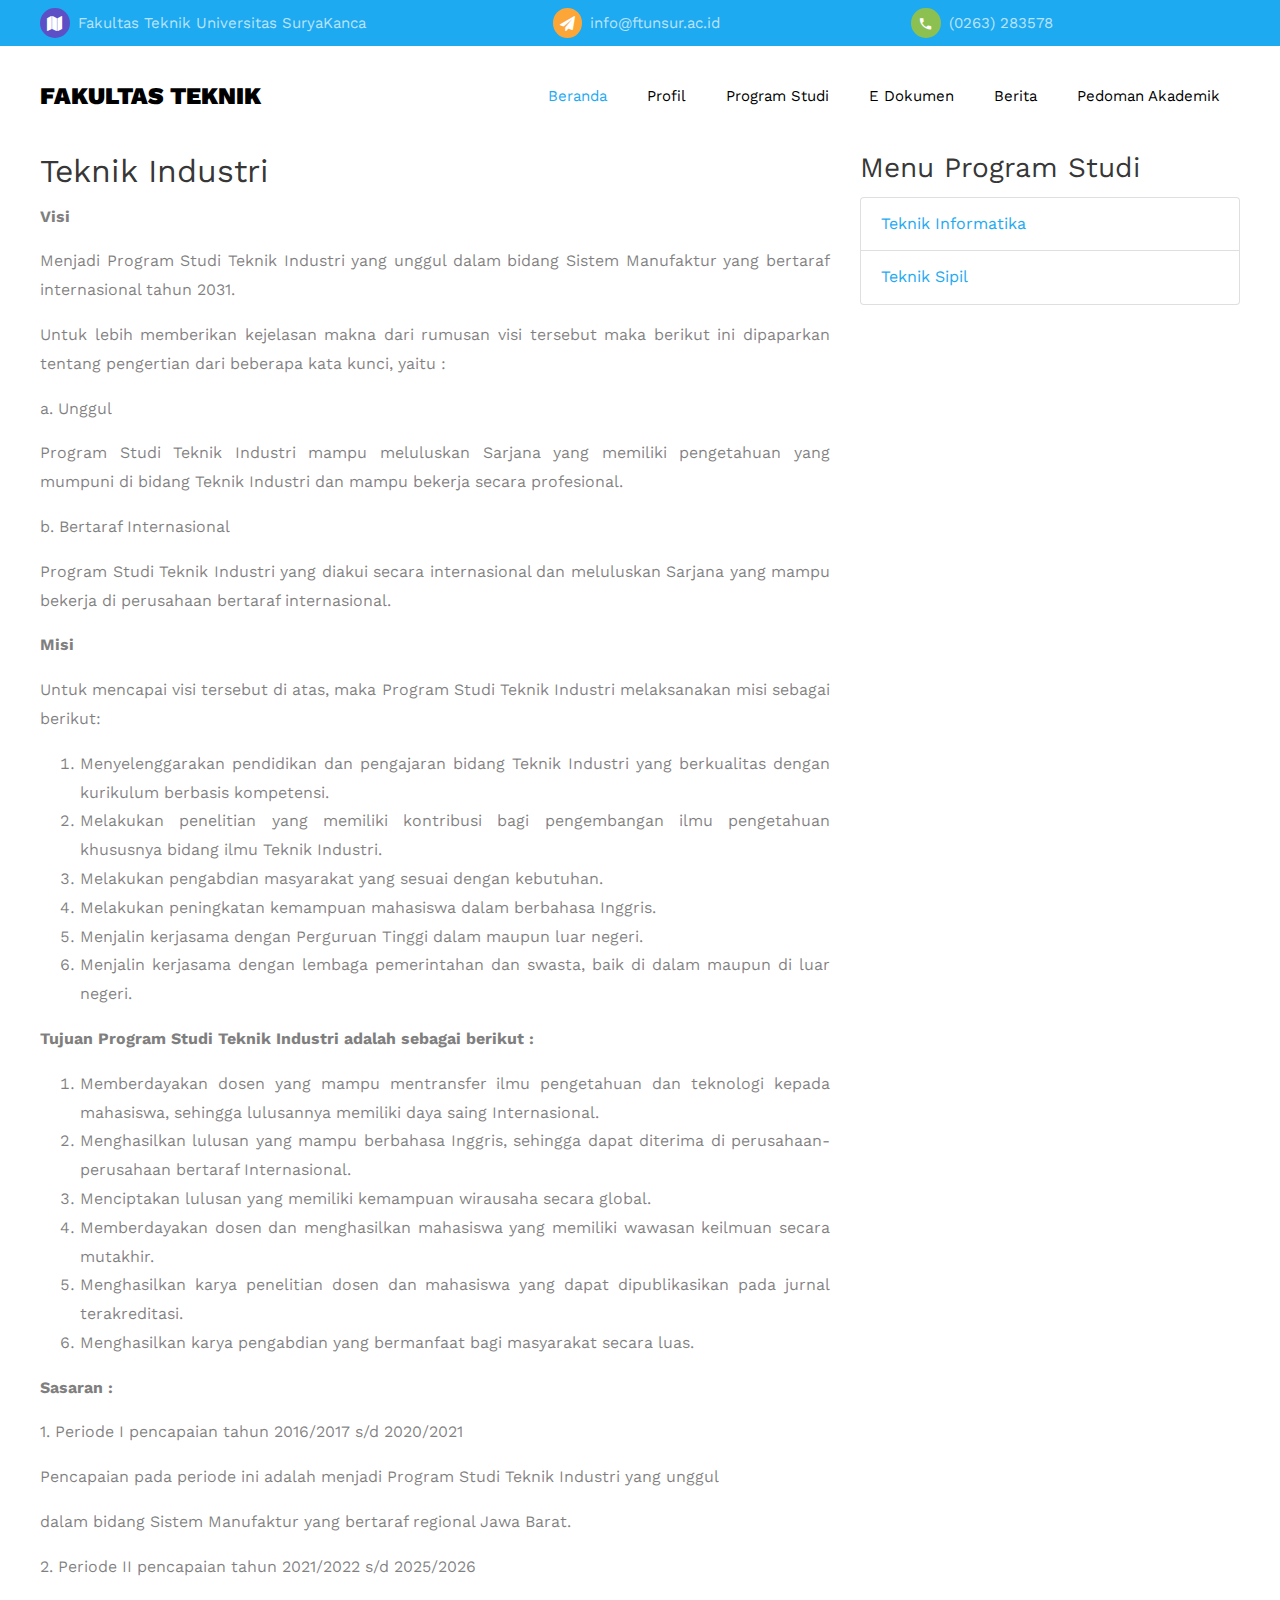
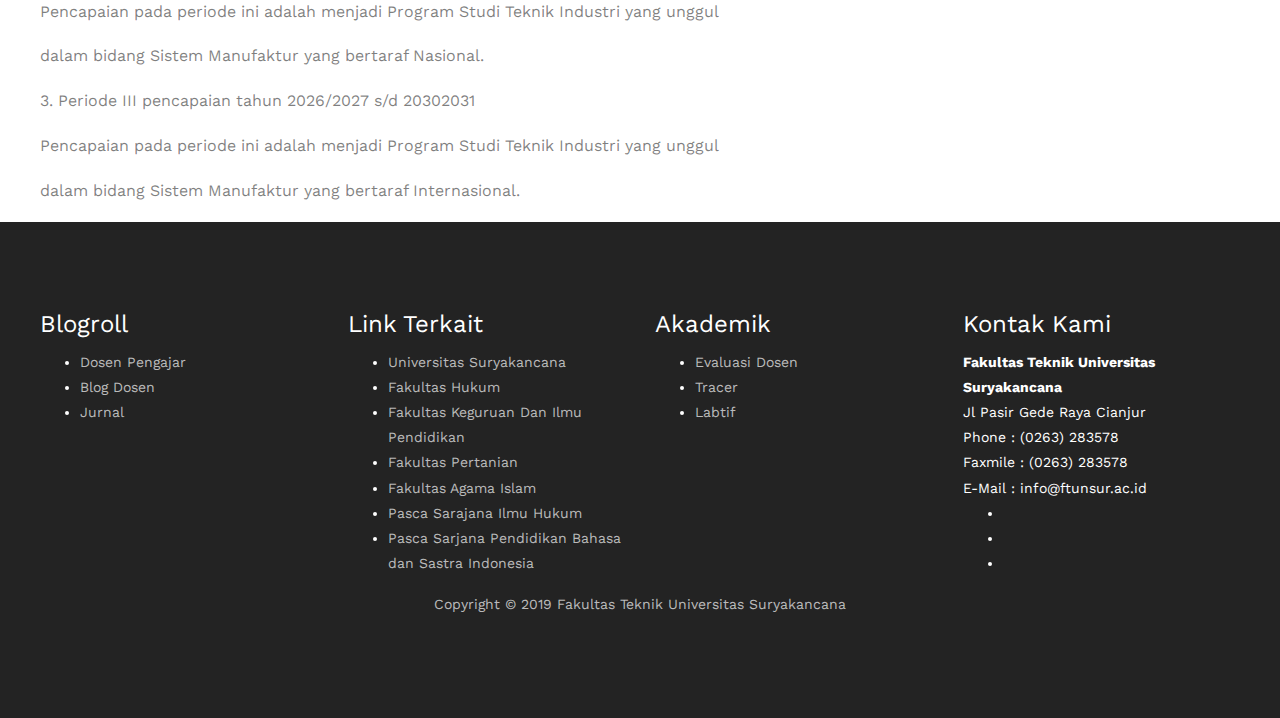
<file: TeknikIndustri.html>
<!DOCTYPE html>
<html lang="en">
  <head>
    <title>Fakultas Teknik Universitas Suryakancana</title>
    <meta charset="utf-8">
    <meta name="viewport" content="width=device-width, initial-scale=1, shrink-to-fit=no">
    
    <link href="https://fonts.googleapis.com/css?family=Work+Sans:100,200,300,400,500,600,700,800,900" rel="stylesheet">
    <link href="https://fonts.googleapis.com/css?family=Fredericka+the+Great" rel="stylesheet">

    <link rel="stylesheet" href="css/open-iconic-bootstrap.min.css">
    <link rel="stylesheet" href="css/animate.css">
    
    <link rel="stylesheet" href="css/owl.carousel.min.css">
    <link rel="stylesheet" href="css/owl.theme.default.min.css">
    <link rel="stylesheet" href="css/magnific-popup.css">

    <link rel="stylesheet" href="css/aos.css">

    <link rel="stylesheet" href="css/ionicons.min.css">
    
    <link rel="stylesheet" href="css/flaticon.css">
    <link rel="stylesheet" href="css/icomoon.css">
    <link rel="stylesheet" href="css/style.css">
  </head>
  <body>
	  <div class="py-2 bg-primary">
    	<div class="container">
    		<div class="row no-gutters d-flex align-items-start align-items-center px-3 px-md-0">
	    		<div class="col-lg-12 d-block">
		    		<div class="row d-flex">
			    		<div class="col-md-5 pr-4 d-flex topper align-items-center">
			    			<div class="icon bg-fifth mr-2 d-flex justify-content-center align-items-center"><span class="icon-map"></span></div>
						    <span class="text">Fakultas Teknik Universitas SuryaKanca</span>
					    </div>
					    <div class="col-md pr-4 d-flex topper align-items-center">
					    	<div class="icon bg-secondary mr-2 d-flex justify-content-center align-items-center"><span class="icon-paper-plane"></span></div>
						    <span class="text">info@ftunsur.ac.id</span>
					    </div>
					    <div class="col-md pr-4 d-flex topper align-items-center">
					    	<div class="icon bg-tertiary mr-2 d-flex justify-content-center align-items-center"><span class="icon-phone2"></span></div>
						    <span class="text">(0263) 283578</span>
					    </div>
				    </div>
			    </div>
		    </div>
		  </div>
    </div>
    <nav class="navbar navbar-expand-lg navbar-dark bg-dark ftco_navbar ftco-navbar-light" id="ftco-navbar">
	    <div class="container d-flex align-items-center">
	    	<a class="navbar-brand" href="index.html">FAKULTAS TEKNIK</a>
				<button class="navbar-toggler" type="button" data-toggle="collapse" data-target="#ftco-nav" aria-controls="ftco-nav" aria-expanded="false" aria-label="Toggle navigation">
	        <span class="oi oi-menu"></span> Menu
	      </button>
	      <div class="collapse navbar-collapse" id="ftco-nav">
	        <ul class="navbar-nav ml-auto">
	        	<li class="nav-item active"><a href="index.html" class="nav-link pl-0">Beranda</a></li>
	        	<li class="nav-item"><a href="#" class="nav-link">Profil</a></li>
	        	<li class="nav-item"><a href="#" class="nav-link">Program Studi</a></li>
	        	<li class="nav-item"><a href="#" class="nav-link">E Dokumen</a></li>
	        	<li class="nav-item"><a href="#" class="nav-link">Berita</a></li>
	          <li class="nav-item"><a href="Pedoman.html" class="nav-link">Pedoman Akademik</a></li>
	        </ul>
	      </div>
	    </div>
	  </nav>
    <!-- END nav -->
    
    
		
		
		<section class="ftco-section ftco-no-pt ftc-no-pb">
			<div class="container ">
                <div class="row">
                    <div class="col-sm-8 single-news">
                        <div class="news-heading">
                            <h2 class="news-title">Teknik Industri</h2>
                        </div>
                        <div class="news-description" style="text-align: justify;">
                                        <p><strong>Visi</strong></p>
            <p><span lang="EN-US">Menjadi  Program Studi Teknik Industri yang unggul dalam bidang Sistem Manufaktur yang  bertaraf internasional tahun 2031.</span></p>
            <p class="MsoNormal">Untuk lebih memberikan kejelasan makna dari rumusan vi<span lang="EN-US">s</span>i tersebut maka berikut ini dipaparkan tentang pengertian dari beberapa kata kunci, yaitu :</p>
            <p>a. Unggul</p>
            <p>Program Studi Teknik Industri mampu meluluskan Sarjana yang memiliki pengetahuan <span lang="EN-US">yang      mumpuni di </span>bidang Teknik Industri <span lang="EN-US">dan mampu</span> <span lang="EN-US">bekerja</span> secara profesional.</p>
            <p><span lang="EN-US">b. Bertaraf </span>Internasional</p>
            <p><span lang="EN-US">Program Studi Teknik Industri yang diakui secara internasional dan  meluluskan </span><span lang="EN-US">Sarjana yang</span> mampu <span lang="EN-US">bekerja di perusahaan bertaraf internasional.</span></p>
            <p><strong>Misi</strong></p>
            <p class="MsoNormal"><span lang="EN-US">Untuk mencapai visi tersebut di atas, maka Program Studi Teknik In</span>dustri<span lang="EN-US"> melaksanakan misi  sebagai berikut:</span></p>
            <ol>
            <li><span lang="EN-US">Menyelenggarakan pendidikan dan pengajaran bidang Teknik Industri yang berkualitas dengan kurikulum berbasis kompetensi.</span></li>
            <li><span lang="EN-US">Melakukan penelitian yang memiliki kontribusi bagi pengembangan ilmu pengetahuan khususnya bidang ilmu Teknik Industri.</span></li>
            <li><span lang="EN-US">Melakukan pengabdian masyarakat yang sesuai dengan kebutuhan.</span></li>
            <li><span lang="EN-US">Melakukan p</span>eningkatan kemampuan mahasiswa dalam berbahasa <span lang="EN-US">Inggris</span>.</li>
            <li>Menjalin kerjasama dengan Perguruan Tinggi dalam maupun luar negeri.</li>
            <li>Menjalin kerjasama dengan lembaga pemerintahan dan swasta<span lang="EN-US">, baik di </span>dalam maupun<span lang="EN-US"> di</span> luar negeri.</li>
            </ol>
            <p><strong>Tujuan Program Studi Teknik Industri adalah sebagai berikut :</strong></p>
            <ol>
            <li><span lang="EN-US">Memberdayakan dosen yang mampu mentransfer ilmu pengetahuan dan teknologi kepada mahasiswa, sehingga lulusannya memiliki daya saing Internasional. </span></li>
            <li><span lang="EN-US">Menghasilkan lulusan yang mampu berbahasa Inggris, sehingga dapat diterima di perusahaan-perusahaan bertaraf Internasional.</span></li>
            <li>Menciptakan  lulusan yang memiliki kemampuan wirausaha secara global.</li>
            <li><span lang="EN-US">Memberdayakan dosen dan menghasilkan mahasiswa yang memiliki wawasan keilmuan secara mutakhir.</span></li>
            <li><span lang="EN-US">Menghasilkan karya penelitian dosen dan mahasiswa yang dapat dipublikasikan pada jurnal terakreditasi.</span></li>
            <li><span lang="EN-US">Menghasilkan karya pengabdian yang bermanfaat bagi masyarakat secara luas.</span>  </li>
            </ol>
            <p><strong>Sasaran :</strong></p>
            <p class="MsoNormalCxSpFirst" align="left"><span lang="EN-US">    1. Periode I   pencapaian tahun 2016/2017 s/d 2020/2021</span></p>
            <p class="MsoNormalCxSpMiddle" align="left"><span lang="EN-US">        Pencapaian pada periode ini adalah menjadi  Program Studi Teknik Industri yang unggul</span></p>
            <p class="MsoNormalCxSpMiddle" align="left"><span lang="EN-US">        dalam bidang Sistem Manufaktur yang bertaraf regional Jawa Barat.</span></p>
            <p class="MsoNormalCxSpMiddle" align="left"><span lang="EN-US">    2. Periode II  pencapaian tahun 2021/2022 s/d 2025/2026</span></p>
            <p class="MsoNormalCxSpMiddle" align="left"><span lang="EN-US">        Pencapaian pada periode ini adalah menjadi  Program Studi Teknik Industri yang unggul</span></p>
            <p class="MsoNormalCxSpMiddle" align="left"><span lang="EN-US">        dalam bidang Sistem Manufaktur yang bertaraf Nasional.</span></p>
            <p class="MsoNormalCxSpMiddle" align="left"><span lang="EN-US">    3. Periode III pencapaian tahun 2026/2027 s/d 20302031</span></p>
            <p><span lang="EN-US">        Pencapaian pada periode ini adalah menjadi  Program Studi Teknik Industri yang unggul</span></p>
            <p><span lang="EN-US">        dalam bidang Sistem Manufaktur yang bertaraf Internasional.</span></p>
            <p> </p>			</div>
                                </div>
                    <div class="col-sm-4">
                        <div class="panel panel-primary">
                            <div class="panel-heading">
                                                                    <h3 class="panel-title">Menu Program Studi</h3>
                                                                                                    </div>
                            <div class="list-group">
                                                                <div class="list-group-item">
                                    <i class="fa fa-check-square"></i> <a href="TeknikInformatika.html">Teknik Informatika</a>
                                </div>
                                                <div class="list-group-item">
                                    <i class="fa fa-check-square"></i> <a href="TeknikSipil.html">Teknik Sipil</a>
                                </div>
                                                            </div>
                        </div>
                    </div>
                </div>
            </div></div>
                    
            </div></div>
		</section>
		
				

    
		


		
    <footer class="ftco-footer ftco-bg-dark ftco-section">
      <div class="bottom-content">
				<div class="container">
					<div class="row">
										<div class="col-sm-3 col-sm-push-3">
							<div class="box">
								<h4 class="box-title">Blogroll</h4>
								<div class="box-body">
									<ul class="list">
																	<li><a href="#">Dosen Pengajar</a></li>
																	<li><a href="#">Blog Dosen</a></li>
																	<li><a href="#">Jurnal</a></li>
																</ul>
								</div>
							</div>
						</div>
										<div class="col-sm-3 col-sm-push-3">
							<div class="box">
								<h4 class="box-title">Link Terkait</h4>
								<div class="box-body">
									<ul class="list">
																	<li><a href="#">Universitas Suryakancana</a></li>
																	<li><a href="#">Fakultas Hukum</a></li>
																	<li><a href="#">Fakultas Keguruan Dan Ilmu Pendidikan</a></li>
																	<li><a href="#">Fakultas Pertanian</a></li>
																	<li><a href="#">Fakultas Agama Islam</a></li>
																	<li><a href="#">Pasca Sarajana Ilmu Hukum</a></li>
																	<li><a href="#">Pasca Sarjana Pendidikan Bahasa dan Sastra Indonesia</a></li>
																</ul>
								</div>
							</div>
						</div>
										<div class="col-sm-3 col-sm-push-3">
							<div class="box">
								<h4 class="box-title">Akademik</h4>
								<div class="box-body">
									<ul class="list">
																	<li><a href="#">Evaluasi Dosen</a></li>
																	<li><a href="#">Tracer</a></li>
																	<li><a href="#">Labtif</a></li>
																</ul>
								</div>
							</div>
						</div>
										<div class="col-sm-3 col-sm-pull-9">
							<div class="box">
								<h4 class="box-title">Kontak Kami</h4>
								<div class="box-body">
									<b>Fakultas Teknik Universitas Suryakancana</b><br>
									Jl Pasir Gede Raya Cianjur<br>
									<i class="fa fa-phone-square"></i> Phone : (0263) 283578<br>
									<i class="fa fa-print"></i> Faxmile : (0263) 283578<br>
									<i class="fa fa-envelope"></i> E-Mail : info@ftunsur.ac.id<br>
		
									<ul class="media-social">
										<li class="media-social-item"><a href="#"><i class="fa fa-facebook-square"></i></a></li>
										<li class="media-social-item"><a href="#"><i class="fa fa-twitter-square"></i></a></li>
										<li class="media-social-item"><a href="#"><i class="fa fa-dropbox"></i></a></li>
									</ul>
								</div>
							</div>
						</div>
					</div>
				</div>
						
          </div>
        <div class="row">
          <div class="col-md-12 text-center">

            <p>
  	Copyright &copy; 2019 Fakultas Teknik Universitas Suryakancana</p>
          </div>
        </div>
      </div>
    </footer>
    
  

  <!-- loader -->
  <div id="ftco-loader" class="show fullscreen"><svg class="circular" width="48px" height="48px"><circle class="path-bg" cx="24" cy="24" r="22" fill="none" stroke-width="4" stroke="#eeeeee"/><circle class="path" cx="24" cy="24" r="22" fill="none" stroke-width="4" stroke-miterlimit="10" stroke="#F96D00"/></svg></div>


  <script src="js/jquery.min.js"></script>
  <script src="js/jquery-migrate-3.0.1.min.js"></script>
  <script src="js/popper.min.js"></script>
  <script src="js/bootstrap.min.js"></script>
  <script src="js/jquery.easing.1.3.js"></script>
  <script src="js/jquery.waypoints.min.js"></script>
  <script src="js/jquery.stellar.min.js"></script>
  <script src="js/owl.carousel.min.js"></script>
  <script src="js/jquery.magnific-popup.min.js"></script>
  <script src="js/aos.js"></script>
  <script src="js/jquery.animateNumber.min.js"></script>
  <script src="js/scrollax.min.js"></script>
  <script src="js/main.js"></script>
    
  </body>
</html>
</file>
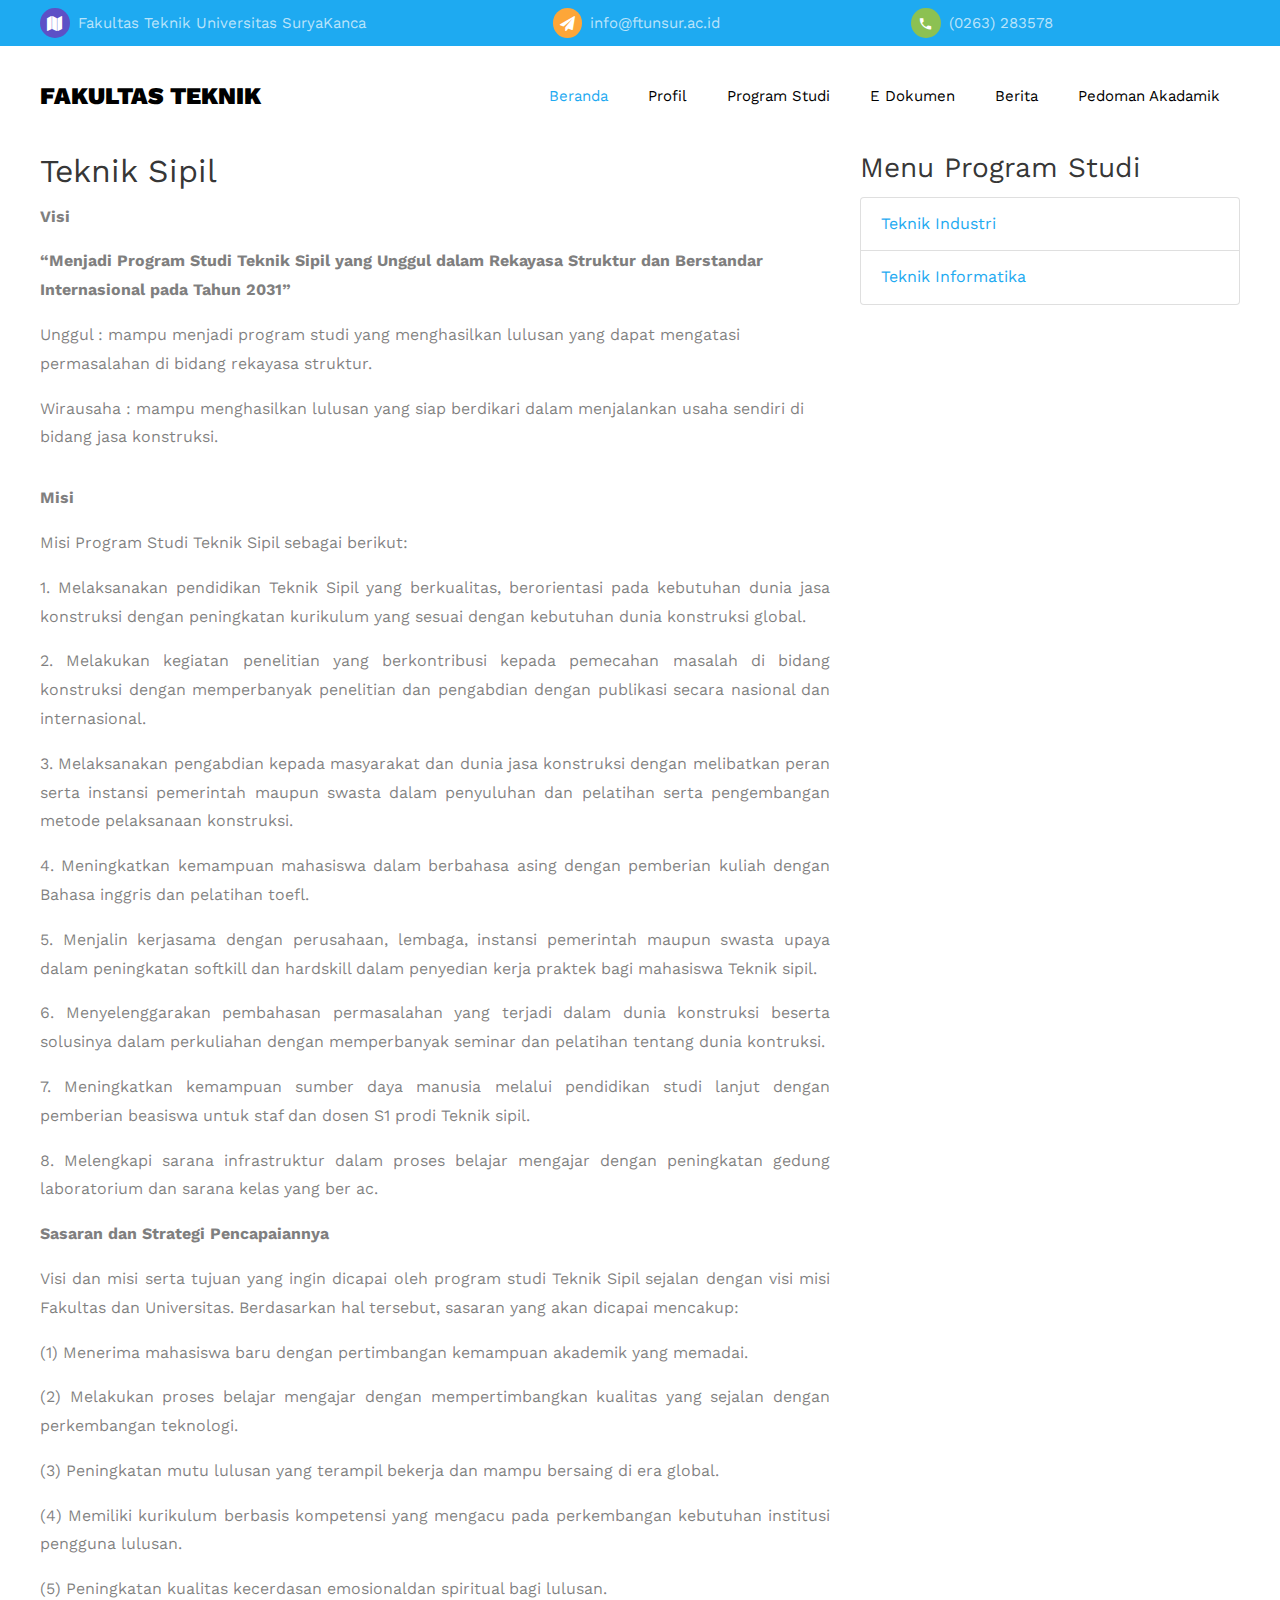
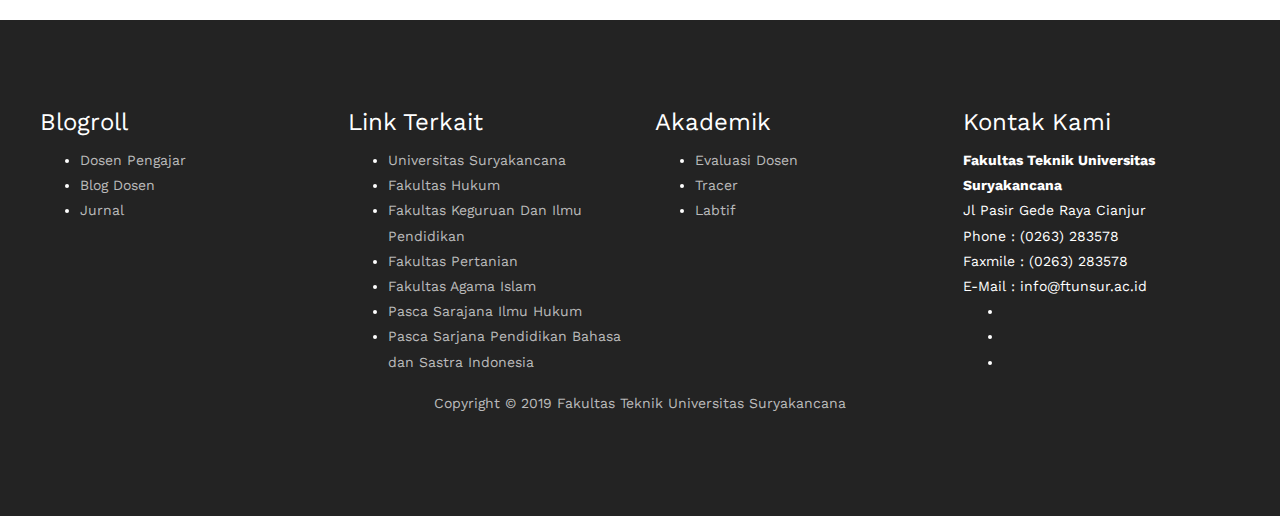
<file: TeknikSipil.html>
<!DOCTYPE html>
<html lang="en">
  <head>
    <title>Fakultas Teknik Universitas Suryakancana</title>
    <meta charset="utf-8">
    <meta name="viewport" content="width=device-width, initial-scale=1, shrink-to-fit=no">
    
    <link href="https://fonts.googleapis.com/css?family=Work+Sans:100,200,300,400,500,600,700,800,900" rel="stylesheet">
    <link href="https://fonts.googleapis.com/css?family=Fredericka+the+Great" rel="stylesheet">

    <link rel="stylesheet" href="css/open-iconic-bootstrap.min.css">
    <link rel="stylesheet" href="css/animate.css">
    
    <link rel="stylesheet" href="css/owl.carousel.min.css">
    <link rel="stylesheet" href="css/owl.theme.default.min.css">
    <link rel="stylesheet" href="css/magnific-popup.css">

    <link rel="stylesheet" href="css/aos.css">

    <link rel="stylesheet" href="css/ionicons.min.css">
    
    <link rel="stylesheet" href="css/flaticon.css">
    <link rel="stylesheet" href="css/icomoon.css">
    <link rel="stylesheet" href="css/style.css">
  </head>
  <body>
	  <div class="py-2 bg-primary">
    	<div class="container">
    		<div class="row no-gutters d-flex align-items-start align-items-center px-3 px-md-0">
	    		<div class="col-lg-12 d-block">
		    		<div class="row d-flex">
			    		<div class="col-md-5 pr-4 d-flex topper align-items-center">
			    			<div class="icon bg-fifth mr-2 d-flex justify-content-center align-items-center"><span class="icon-map"></span></div>
						    <span class="text">Fakultas Teknik Universitas SuryaKanca</span>
					    </div>
					    <div class="col-md pr-4 d-flex topper align-items-center">
					    	<div class="icon bg-secondary mr-2 d-flex justify-content-center align-items-center"><span class="icon-paper-plane"></span></div>
						    <span class="text">info@ftunsur.ac.id</span>
					    </div>
					    <div class="col-md pr-4 d-flex topper align-items-center">
					    	<div class="icon bg-tertiary mr-2 d-flex justify-content-center align-items-center"><span class="icon-phone2"></span></div>
						    <span class="text">(0263) 283578</span>
					    </div>
				    </div>
			    </div>
		    </div>
		  </div>
    </div>
    <nav class="navbar navbar-expand-lg navbar-dark bg-dark ftco_navbar ftco-navbar-light" id="ftco-navbar">
	    <div class="container d-flex align-items-center">
	    	<a class="navbar-brand" href="index.html">FAKULTAS TEKNIK</a>
				<button class="navbar-toggler" type="button" data-toggle="collapse" data-target="#ftco-nav" aria-controls="ftco-nav" aria-expanded="false" aria-label="Toggle navigation">
	        <span class="oi oi-menu"></span> Menu
	      </button>
	      <div class="collapse navbar-collapse" id="ftco-nav">
	        <ul class="navbar-nav ml-auto">
	        	<li class="nav-item active"><a href="index.html" class="nav-link pl-0">Beranda</a></li>
	        	<li class="nav-item"><a href="#" class="nav-link">Profil</a></li>
	        	<li class="nav-item"><a href="#" class="nav-link">Program Studi</a></li>
	        	<li class="nav-item"><a href="#" class="nav-link">E Dokumen</a></li>
	        	<li class="nav-item"><a href="#" class="nav-link">Berita</a></li>
	          <li class="nav-item"><a href="Pedoman.html" class="nav-link">Pedoman Akadamik</a></li>
	        </ul>
	      </div>
	    </div>
	  </nav>
    <!-- END nav -->
    
    
		
		
		<section class="ftco-section ftco-no-pt ftc-no-pb">
			<div class="container ">
                <div class="row">
                    <div class="col-sm-8 single-news">
                        <div class="news-heading">
                            <h2 class="news-title">Teknik Sipil</h2>
                        </div>
                        <div class="news-description" style="text-align: justify;">
                                        <p><strong>Visi</strong></p>
            <div>
            <table cellspacing="0" cellpadding="0" align="center">
            <tbody>
            <tr>
            <td align="left" valign="top">
            <p class="MsoNormal" align="left"><strong><span lang="EN-US">“Menjadi Program Studi Teknik Sipil yang Unggul dalam Rekayasa Struktur dan Berstandar Internasional pada Tahun 2031”</span></strong></p>
            <p class="MsoNormal" align="left"><span lang="EN-US"> </span></p>
            <p class="MsoNormal" align="left"><span lang="EN-US">Unggul : mampu menjadi program studi yang menghasilkan lulusan yang dapat mengatasi permasalahan di bidang rekayasa struktur.</span></p>
            <p class="MsoNormal" align="left"><span lang="EN-US">Wirausaha : mampu menghasilkan lulusan yang siap berdikari dalam menjalankan usaha sendiri di bidang jasa konstruksi.</span></p>
            </td>
            </tr>
            </tbody>
            </table>
            </div>
            <p> </p>
            <p><strong>Misi</strong></p>
            <p class="MsoNormal"><span lang="EN-US">Misi Program Studi Teknik Sipil sebagai berikut:</span></p>
            <p class="MsoListParagraphCxSpFirst">1. Melaksanakan pendidikan Teknik Sipil yang berkualitas<span lang="EN-US">,</span> berorientasi pada kebutuhan dunia jasa konstruksi<span lang="EN-US"> dengan peningkatan kurikulum yang sesuai dengan kebutuhan dunia konstruksi global.</span></p>
            <p class="MsoListParagraphCxSpMiddle">2. Mel<span lang="EN-US">aku</span>kan kegiatan penelitian yang berkontribusi kepada pemecahan masalah <span lang="EN-US">di bidang konstruksi dengan memperbanyak penelitian dan pengabdian dengan publikasi secara nasional dan internasional.</span></p>
            <p class="MsoListParagraphCxSpMiddle"><span lang="EN-US">3. Melaksanakan pengabdian kepada masyarakat dan dunia jasa konstruksi dengan melibatkan peran serta instansi pemerintah maupun swasta dalam penyuluhan dan pelatihan serta pengembangan metode pelaksanaan konstruksi.</span></p>
            <p class="MsoListParagraphCxSpMiddle"><span lang="EN-US">4. Meningkatkan kemampuan mahasiswa dalam berbahasa asing dengan pemberian kuliah dengan Bahasa inggris dan pelatihan toefl.</span></p>
            <p class="MsoListParagraphCxSpMiddle"><span lang="EN-US">5. Menjalin kerjasama dengan perusahaan, lembaga, instansi pemerintah maupun swasta upaya dalam peningkatan softkill dan hardskill dalam penyedian kerja praktek bagi mahasiswa Teknik sipil.</span></p>
            <p class="MsoListParagraphCxSpMiddle"><span lang="EN-US">6. Menyelenggarakan pembahasan permasalahan yang terjadi dalam dunia konstruksi beserta solusinya dalam perkuliahan dengan memperbanyak seminar dan pelatihan tentang dunia kontruksi.</span></p>
            <p class="MsoListParagraphCxSpLast"><span lang="EN-US">7. Meningkatkan kemampuan sumber daya manusia melalui pendidikan studi lanjut dengan pemberian beasiswa untuk staf dan dosen S1 prodi Teknik sipil.</span></p>
            <p class="MsoListParagraphCxSpLast">8. Melengkapi sarana infrastruktur dalam proses belajar mengajar dengan peningkatan gedung laboratorium dan sarana kelas yang ber ac.</p>
            <p> </p>
            <p><strong>Sasaran dan Strategi Pencapaiannya</strong></p>
            <p class="MsoNormal"><span lang="EN-US">Visi dan misi serta tujuan yang ingin dicapai oleh program studi Teknik Sipil sejalan dengan visi misi Fakultas dan Universitas. Berdasarkan hal tersebut, sasaran yang akan dicapai mencakup: </span></p>
            <p class="MsoNormal">(<span lang="EN-US">1) Menerima mahasiswa baru dengan pertimbangan kemampuan akademik yang memadai.</span></p>
            <p class="MsoNormal"><span lang="EN-US">(2) Melakukan proses belajar mengajar dengan mempertimbangkan kualitas yang sejalan dengan perkembangan teknologi. </span></p>
            <p class="MsoNormal"><span lang="EN-US">(3) Peningkatan mutu lulusan yang terampil bekerja dan mampu bersaing di era global.</span></p>
            <p class="MsoNormal">(<span lang="EN-US">4) Memiliki kurikulum berbasis kompetensi yang mengacu pada perkembangan </span>kebutuhan institusi pengguna lulusan<span lang="EN-US">. </span></p>
            <p class="MsoNormal">(<span lang="EN-US">5) Peningkatan kualitas kecerdasan emosionaldan spiritual bagi lulusan.  </span></p>			</div>
                                </div>
                    <div class="col-sm-4">
                        <div class="panel panel-primary">
                            <div class="panel-heading">
                                                                    <h3 class="panel-title">Menu Program Studi</h3>
                                                                                                    </div>
                            <div class="list-group">
                                                                <div class="list-group-item">
                                    <i class="fa fa-check-square"></i> <a href="TeknikIndustri.html">Teknik Industri</a>
                                </div>
                                                <div class="list-group-item">
                                    <i class="fa fa-check-square"></i> <a href="TeknikInformatika.html">Teknik Informatika</a>
                                </div>
                                                            </div>
                        </div>
                    </div>
                </div>
            </div></div>
		</section>
		
				

    
		


		
    <footer class="ftco-footer ftco-bg-dark ftco-section">
      <div class="bottom-content">
				<div class="container">
					<div class="row">
										<div class="col-sm-3 col-sm-push-3">
							<div class="box">
								<h4 class="box-title">Blogroll</h4>
								<div class="box-body">
									<ul class="list">
																	<li><a href="#">Dosen Pengajar</a></li>
																	<li><a href="#">Blog Dosen</a></li>
																	<li><a href="#">Jurnal</a></li>
																</ul>
								</div>
							</div>
						</div>
										<div class="col-sm-3 col-sm-push-3">
							<div class="box">
								<h4 class="box-title">Link Terkait</h4>
								<div class="box-body">
									<ul class="list">
																	<li><a href="#">Universitas Suryakancana</a></li>
																	<li><a href="#">Fakultas Hukum</a></li>
																	<li><a href="#">Fakultas Keguruan Dan Ilmu Pendidikan</a></li>
																	<li><a href="#">Fakultas Pertanian</a></li>
																	<li><a href="#">Fakultas Agama Islam</a></li>
																	<li><a href="#">Pasca Sarajana Ilmu Hukum</a></li>
																	<li><a href="#">Pasca Sarjana Pendidikan Bahasa dan Sastra Indonesia</a></li>
																</ul>
								</div>
							</div>
						</div>
										<div class="col-sm-3 col-sm-push-3">
							<div class="box">
								<h4 class="box-title">Akademik</h4>
								<div class="box-body">
									<ul class="list">
																	<li><a href="#">Evaluasi Dosen</a></li>
																	<li><a href="#">Tracer</a></li>
																	<li><a href="#">Labtif</a></li>
																</ul>
								</div>
							</div>
						</div>
										<div class="col-sm-3 col-sm-pull-9">
							<div class="box">
								<h4 class="box-title">Kontak Kami</h4>
								<div class="box-body">
									<b>Fakultas Teknik Universitas Suryakancana</b><br>
									Jl Pasir Gede Raya Cianjur<br>
									<i class="fa fa-phone-square"></i> Phone : (0263) 283578<br>
									<i class="fa fa-print"></i> Faxmile : (0263) 283578<br>
									<i class="fa fa-envelope"></i> E-Mail : info@ftunsur.ac.id<br>
		
									<ul class="media-social">
										<li class="media-social-item"><a href="#"><i class="fa fa-facebook-square"></i></a></li>
										<li class="media-social-item"><a href="#"><i class="fa fa-twitter-square"></i></a></li>
										<li class="media-social-item"><a href="#"><i class="fa fa-dropbox"></i></a></li>
									</ul>
								</div>
							</div>
						</div>
					</div>
				</div>
						
          </div>
        <div class="row">
          <div class="col-md-12 text-center">

            <p>
  	Copyright &copy; 2019 Fakultas Teknik Universitas Suryakancana</p>
          </div>
        </div>
      </div>
    </footer>
    
  

  <!-- loader -->
  <div id="ftco-loader" class="show fullscreen"><svg class="circular" width="48px" height="48px"><circle class="path-bg" cx="24" cy="24" r="22" fill="none" stroke-width="4" stroke="#eeeeee"/><circle class="path" cx="24" cy="24" r="22" fill="none" stroke-width="4" stroke-miterlimit="10" stroke="#F96D00"/></svg></div>


  <script src="js/jquery.min.js"></script>
  <script src="js/jquery-migrate-3.0.1.min.js"></script>
  <script src="js/popper.min.js"></script>
  <script src="js/bootstrap.min.js"></script>
  <script src="js/jquery.easing.1.3.js"></script>
  <script src="js/jquery.waypoints.min.js"></script>
  <script src="js/jquery.stellar.min.js"></script>
  <script src="js/owl.carousel.min.js"></script>
  <script src="js/jquery.magnific-popup.min.js"></script>
  <script src="js/aos.js"></script>
  <script src="js/jquery.animateNumber.min.js"></script>
  <script src="js/scrollax.min.js"></script>
  <script src="js/main.js"></script>
    
  </body>
</html>
</file>
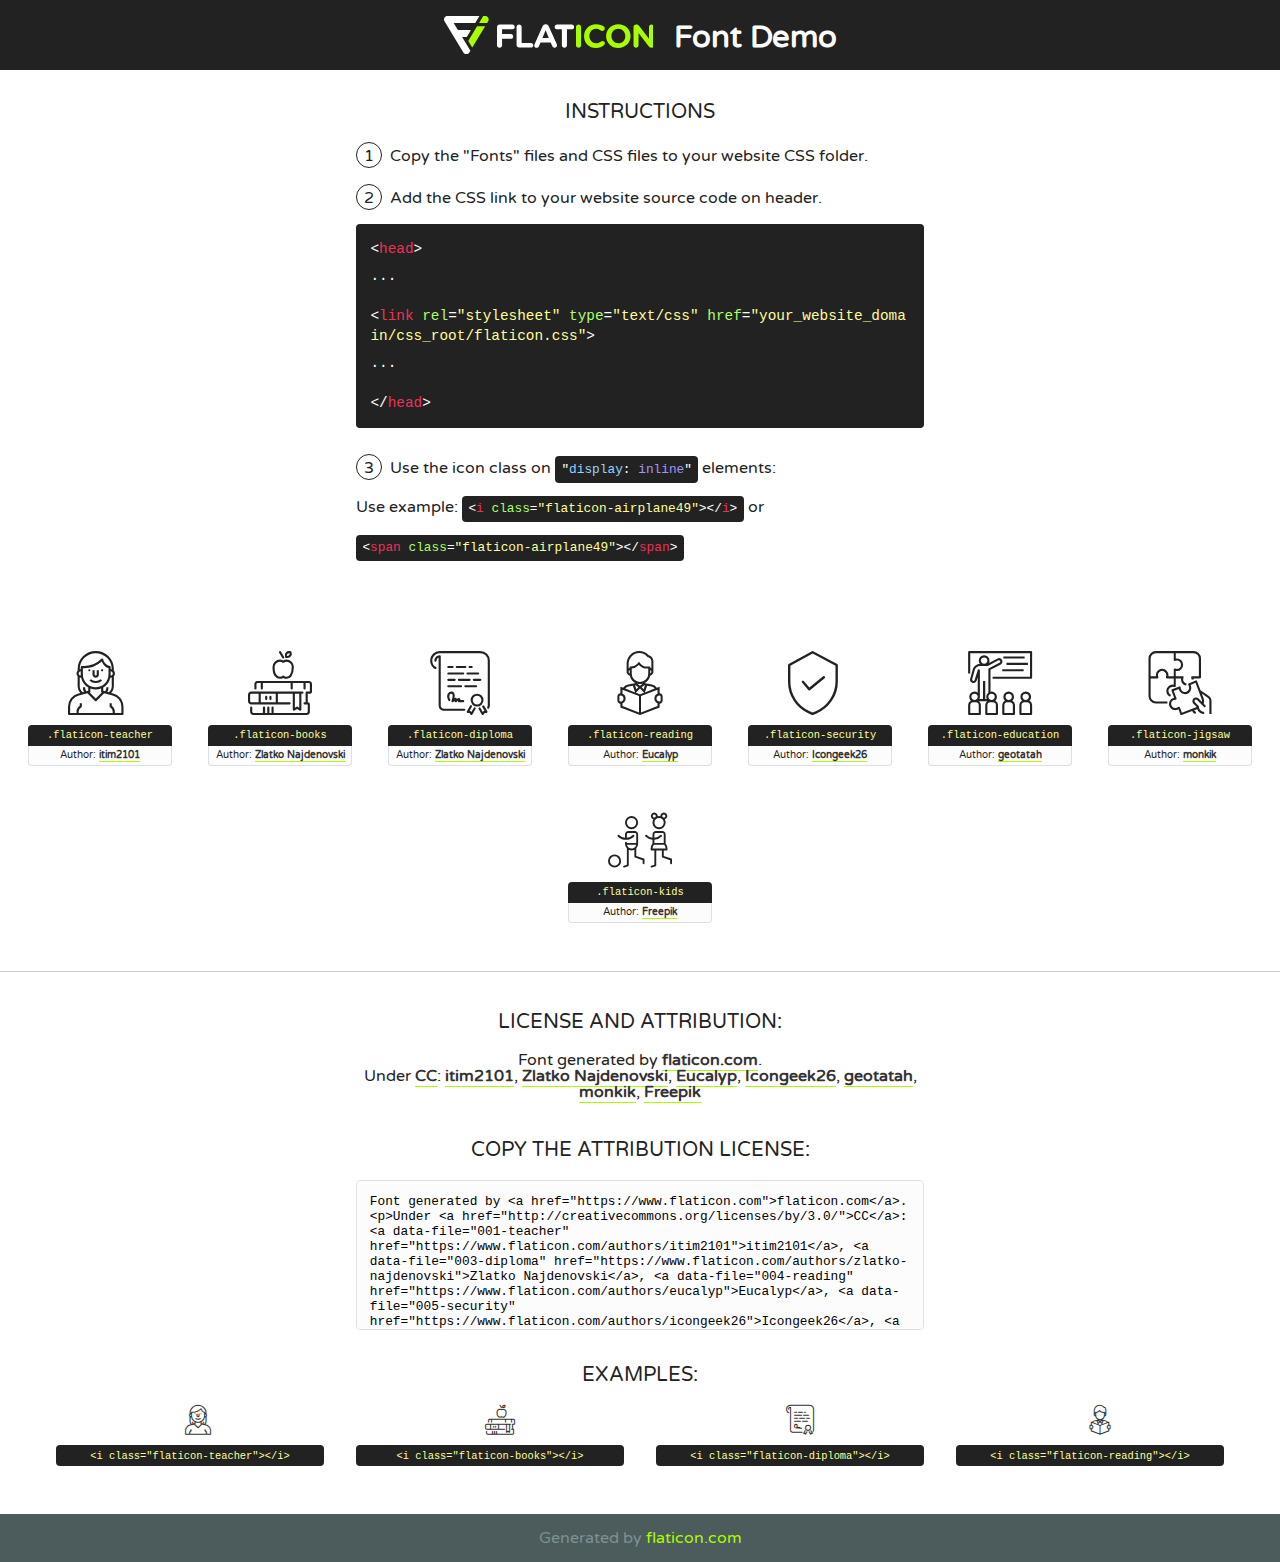
<file: fonts/flaticon/font/flaticon.html>
<!DOCTYPE html>
<!--
  Flaticon icon font: Flaticon
  Creation date: 26/01/2019 10:34
-->
<html>
<!DOCTYPE html>
<html>

<head>
    <title>Flaticon WebFont</title>
    <link href="http://fonts.googleapis.com/css?family=Varela+Round" rel="stylesheet" type="text/css" />
    <link rel="stylesheet" type="text/css" href="flaticon.css">
    <meta charset="UTF-8">
    <style>
    html, body, div, span, applet, object, iframe,
    h1, h2, h3, h4, h5, h6, p, blockquote, pre,
    a, abbr, acronym, address, big, cite, code,
    del, dfn, em, img, ins, kbd, q, s, samp,
    small, strike, strong, sub, sup, tt, var,
    b, u, i, center,
    dl, dt, dd, ol, ul, li,
    fieldset, form, label, legend,
    table, caption, tbody, tfoot, thead, tr, th, td,
    article, aside, canvas, details, embed, 
    figure, figcaption, footer, header, hgroup, 
    menu, nav, output, ruby, section, summary,
    time, mark, audio, video {
        margin: 0;
        padding: 0;
        border: 0;
        font-size: 100%;
        font: inherit;
        vertical-align: baseline;
    }
    /* HTML5 display-role reset for older browsers */
    article, aside, details, figcaption, figure, 
    footer, header, hgroup, menu, nav, section {
        display: block;
    }
    body {
        line-height: 1;
    }
    ol, ul {
        list-style: none;
    }
    blockquote, q {
        quotes: none;
    }
    blockquote:before, blockquote:after,
    q:before, q:after {
        content: '';
        content: none;
    }
    table {
        border-collapse: collapse;
        border-spacing: 0;
    }
    body {
        font-family: 'Varela Round', Helvetica, Arial, sans-serif;
        font-size: 16px;
        color: #222;
    }
    a {
        color: #333;
        border-bottom: 1px solid #a9fd00;
        font-weight: bold;
        text-decoration: none;
    }
    * {
        -moz-box-sizing: border-box;
        -webkit-box-sizing: border-box;
        box-sizing: border-box;
        margin: 0;
        padding: 0;
    }
    [class^="flaticon-"]:before, [class*=" flaticon-"]:before, [class^="flaticon-"]:after, [class*=" flaticon-"]:after {
        font-family: Flaticon;
        font-size: 30px;
        font-style: normal;
        margin-left: 20px;
        color: #333;
    }
    .wrapper {
        max-width: 600px;
        margin: auto;
        padding: 0 1em;
    }
    .title {
        font-size: 1.25em;
        text-align: center;
        margin-bottom: 1em;
        text-transform: uppercase;
    }
    header {
        text-align: center;
        background-color: #222;
        color: #fff;
        padding: 1em;
    }
    header .logo {
        width: 210px;
        height: 38px;
        display: inline-block;
        vertical-align: middle;
        margin-right: 1em;
        border: none;
    }
    header strong {
        font-size: 1.95em;
        font-weight: bold;
        vertical-align: middle;
        margin-top: 5px;
        display: inline-block;
    }
    .demo {
        margin: 2em auto;
        line-height: 1.25em;
    }
    .demo ul li {
        margin-bottom: 1em;
    }
    .demo ul li .num {
        color: #222;
        border-radius: 20px;
        display: inline-block;
        width: 26px;
        padding: 3px;
        height: 26px;
        text-align: center;
        margin-right: 0.5em;
        border: 1px solid #222;
    }
    .demo ul li code {
        background-color: #222;
        border-radius: 4px;
        padding: 0.25em 0.5em;
        display: inline-block;
        color: #fff;
        font-family: Consolas,Monaco,Lucida Console,Liberation Mono,DejaVu Sans Mono,Bitstream Vera Sans Mono,Courier New, monospace;
        font-weight: lighter;
        margin-top: 1em;
        font-size: 0.8em;
        word-break: break-all;
    }
    .demo ul li code.big {
        padding: 1em;
        font-size: 0.9em;
    }
    .demo ul li code .red {
        color: #EF3159;
    }
    .demo ul li code .green {
        color: #ACFF65;
    }
    .demo ul li code .yellow {
        color: #FFFF99;
    }
    .demo ul li code .blue {
        color: #99D3FF;
    }
    .demo ul li code .purple {
        color: #A295FF;
    }
    .demo ul li code .dots {
        margin-top: 0.5em;
        display: block;
    }
    #glyphs {
        border-bottom: 1px solid #ccc;
        padding: 2em 0;
        text-align: center;
    }
    .glyph {
        display: inline-block;
        width: 9em;
        margin: 1em;
        text-align: center;
        vertical-align: top;
        background: #FFF;
    }
    .glyph .glyph-icon {
        padding: 10px;
        display: block;
        font-family:"Flaticon";
        font-size: 64px;
        line-height: 1;
    }
    .glyph .glyph-icon:before {
        font-size: 64px;
        color: #222;
        margin-left: 0;
    }
    .class-name {
        font-size: 0.65em;
        background-color: #222;
        color: #fff;
        border-radius: 4px 4px 0 0;
        padding: 0.5em;
        color: #FFFF99;
        font-family: Consolas,Monaco,Lucida Console,Liberation Mono,DejaVu Sans Mono,Bitstream Vera Sans Mono,Courier New, monospace;
    }
    .author-name {
        font-size: 0.6em;
        background-color: #fcfcfd;
        border: 1px solid #DEDEE4;
        border-top: 0;
        border-radius: 0 0 4px 4px;
        padding: 0.5em;
    }
    .class-name:last-child {
        font-size: 10px;
        color:#888;
    }
    .class-name:last-child a {
        font-size: 10px;
        color:#555;
    }
    .class-name:last-child a:hover {
        color:#a9fd00;
    }
    .glyph > input {
        display: block;
        width: 100px;
        margin: 5px auto;
        text-align: center;
        font-size: 12px;
        cursor: text;
    }
    .glyph > input.icon-input {
        font-family:"Flaticon";
        font-size: 16px;
        margin-bottom: 10px;
    }
    .attribution .title {
        margin-top: 2em;
    }
    .attribution textarea {
        background-color: #fcfcfd;
        padding: 1em;
        border: none;
        box-shadow: none;
        border: 1px solid #DEDEE4;
        border-radius: 4px;
        resize: none;
        width: 100%;
        height: 150px;
        font-size: 0.8em;
        font-family: Consolas,Monaco,Lucida Console,Liberation Mono,DejaVu Sans Mono,Bitstream Vera Sans Mono,Courier New, monospace;
        -webkit-appearance: none;
    }
    .iconsuse {
        margin: 2em auto;
        text-align: center;
        max-width: 1200px;
    }
    .iconsuse:after {
        content: '';
        display: table;
        clear: both;
    }
    .iconsuse .image {
        float: left;
        width: 25%;
        padding: 0 1em;
    }
    .iconsuse .image p {
        margin-bottom: 1em;
    }
    .iconsuse .image span {
        display: block;
        font-size: 0.65em;
        background-color: #222;
        color: #fff;
        border-radius: 4px;
        padding: 0.5em;
        color: #FFFF99;
        margin-top: 1em;
        font-family: Consolas,Monaco,Lucida Console,Liberation Mono,DejaVu Sans Mono,Bitstream Vera Sans Mono,Courier New, monospace;
    }
    #footer {
        text-align: center;
        background-color: #4C5B5C;
        color: #7c9192;
        padding: 1em;
    }
    #footer a {
        border: none;
        color: #a9fd00;
        font-weight: normal;
    }
    @media (max-width: 960px) {
        .iconsuse .image {
            width: 50%;
        }
    }
    @media (max-width: 560px) {
        .iconsuse .image {
            width: 100%;
        }
    }
    </style>
</head>

<body class="characters-off">

    <header>
        <a href="https://www.flaticon.com" target="_blank" class="logo">
            <svg version="1.1" xmlns="http://www.w3.org/2000/svg" xmlns:xlink="http://www.w3.org/1999/xlink" xmlns:a="http://ns.adobe.com/AdobeSVGViewerExtensions/3.0/" viewBox="0 0 560.875 102.036" enable-background="new 0 0 560.875 102.036" xml:space="preserve">
                <defs>
                </defs>
                <g>
                    <g class="letters">
                        <path fill="#ffffff" d="M141.596,29.675c0-3.777,2.985-6.767,6.764-6.767h34.438c3.426,0,6.15,2.728,6.15,6.15
                        c0,3.43-2.724,6.149-6.15,6.149h-27.674v13.091h23.719c3.429,0,6.151,2.724,6.151,6.15c0,3.43-2.723,6.149-6.151,6.149h-23.719
                        v17.574c0,3.773-2.986,6.761-6.764,6.761c-3.779,0-6.764-2.989-6.764-6.761V29.675z"></path>
                        <path fill="#ffffff" d="M193.844,29.149c0-3.781,2.985-6.767,6.764-6.767c3.776,0,6.763,2.985,6.763,6.767v42.957h25.039
                        c3.426,0,6.149,2.726,6.149,6.153c0,3.425-2.723,6.15-6.149,6.15h-31.802c-3.779,0-6.764-2.986-6.764-6.768V29.149z"></path>
                        <path fill="#ffffff" d="M241.891,75.71l21.438-48.407c1.492-3.341,4.215-5.357,7.906-5.357h0.792
                        c3.686,0,6.323,2.017,7.815,5.357l21.439,48.407c0.436,0.967,0.701,1.845,0.701,2.723c0,3.602-2.809,6.501-6.414,6.501
                        c-3.161,0-5.269-1.845-6.499-4.655l-4.132-9.661h-27.059l-4.301,10.102c-1.144,2.631-3.426,4.214-6.237,4.214
                        c-3.517,0-6.24-2.81-6.24-6.325C241.1,77.64,241.451,76.677,241.891,75.71z M279.932,58.666l-8.521-20.297l-8.526,20.297H279.932
                        z"></path>
                        <path fill="#ffffff" d="M314.864,35.387H301.86c-3.429,0-6.239-2.813-6.239-6.238c0-3.429,2.811-6.24,6.239-6.24h39.533
                        c3.426,0,6.237,2.811,6.237,6.24c0,3.425-2.811,6.238-6.237,6.238h-13.001v42.785c0,3.773-2.99,6.761-6.764,6.761
                        c-3.779,0-6.764-2.989-6.764-6.761V35.387z"></path>
                        <path fill="#A9FD00" d="M352.615,29.149c0-3.781,2.985-6.767,6.767-6.767c3.774,0,6.761,2.985,6.761,6.767v49.024
                        c0,3.773-2.987,6.761-6.761,6.761c-3.781,0-6.767-2.989-6.767-6.761V29.149z"></path>
                        <path fill="#A9FD00" d="M374.132,53.836v-0.179c0-17.481,13.178-31.801,32.065-31.801c9.22,0,15.459,2.458,20.557,6.238
                        c1.402,1.054,2.637,2.985,2.637,5.357c0,3.692-2.985,6.59-6.681,6.59c-1.845,0-3.071-0.702-4.044-1.319
                        c-3.776-2.813-7.729-4.393-12.562-4.393c-10.364,0-17.831,8.611-17.831,19.154v0.173c0,10.542,7.291,19.329,17.831,19.329
                        c5.715,0,9.492-1.756,13.359-4.834c1.049-0.874,2.458-1.491,4.039-1.491c3.429,0,6.325,2.813,6.325,6.236
                        c0,2.106-1.056,3.78-2.282,4.834c-5.539,4.834-12.036,7.733-21.878,7.733C387.572,85.464,374.132,71.493,374.132,53.836z"></path>
                        <path fill="#A9FD00" d="M433.009,53.836v-0.179c0-17.481,13.79-31.801,32.766-31.801c18.981,0,32.592,14.143,32.592,31.628v0.173
                        c0,17.483-13.785,31.807-32.769,31.807C446.625,85.464,433.009,71.32,433.009,53.836z M484.224,53.836v-0.179
                        c0-10.539-7.725-19.326-18.626-19.326c-10.893,0-18.449,8.611-18.449,19.154v0.173c0,10.542,7.73,19.329,18.626,19.329
                        C476.676,72.986,484.224,64.378,484.224,53.836z"></path>
                        <path fill="#A9FD00" d="M506.233,29.321c0-3.774,2.99-6.763,6.767-6.763h1.401c3.252,0,5.183,1.583,7.029,3.953l26.093,34.265
                        V29.059c0-3.692,2.99-6.677,6.681-6.677c3.683,0,6.671,2.985,6.671,6.677v48.934c0,3.78-2.987,6.765-6.764,6.765h-0.436
                        c-3.257,0-5.188-1.581-7.034-3.953l-27.056-35.492v32.944c0,3.687-2.985,6.676-6.678,6.676c-3.683,0-6.673-2.989-6.673-6.676
                        V29.321z"></path>
                    </g>
                    <g class="insignia">
                        <path fill="#ffffff" d="M48.372,56.137h12.517l11.156-18.537H37.186L25.688,18.539h57.825L94.668,0H9.271
                        C5.925,0,2.842,1.801,1.198,4.716c-1.644,2.907-1.593,6.482,0.134,9.343l50.38,83.501c1.678,2.781,4.689,4.476,7.938,4.476
                        c3.246,0,6.257-1.695,7.935-4.476l2.898-4.804L48.372,56.137z"></path>
                        <g class="i">
                            <path fill="#A9FD00" d="M93.575,18.539h0.031v0.004l21.652,0.004l2.705-4.488c1.727-2.861,1.778-6.436,0.133-9.343
                            C116.454,1.801,113.371,0,110.026,0h-5.294L93.575,18.539z"></path>
                            <polygon fill="#A9FD00" points="88.291,27.356 64.725,66.486 75.519,84.404 109.942,27.356"></polygon>
                        </g>
                    </g>
                </g>
            </svg>
        </a>
        <strong>Font Demo</strong>
    </header>


    <section class="demo wrapper">

        <p class="title">Instructions</p>

        <ul>
            <li>
                <span class="num">1</span>Copy the "Fonts" files and CSS files to your website CSS folder.
            </li>
            <li>
                <span class="num">2</span>Add the CSS link to your website source code on header.
                <code class="big">
                    &lt;<span class="red">head</span>&gt;
                    <br/><span class="dots">...</span>
                    <br/>&lt;<span class="red">link</span> <span class="green">rel</span>=<span class="yellow">"stylesheet"</span> <span class="green">type</span>=<span class="yellow">"text/css"</span> <span class="green">href</span>=<span class="yellow">"your_website_domain/css_root/flaticon.css"</span>&gt;
                    <br/><span class="dots">...</span>
                    <br/>&lt;/<span class="red">head</span>&gt;
                </code>
            </li>

            <li>
                <p>
                    <span class="num">3</span>Use the icon class on <code>"<span class="blue">display</span>:<span class="purple"> inline</span>"</code> elements:
                    <br />
                    Use example: <code>&lt;<span class="red">i</span> <span class="green">class</span>=<span class="yellow">&quot;flaticon-airplane49&quot;</span>&gt;&lt;/<span class="red">i</span>&gt;</code> or <code>&lt;<span class="red">span</span> <span class="green">class</span>=<span class="yellow">&quot;flaticon-airplane49&quot;</span>&gt;&lt;/<span class="red">span</span>&gt;</code>
            </li>
        </ul>

    </section>




   <section id="glyphs">          
    
      
        <div class="glyph"><div class="glyph-icon flaticon-teacher"></div>
            <div class="class-name">.flaticon-teacher</div>
            <div class="author-name">Author: <a data-file="001-teacher" href="https://www.flaticon.com/authors/itim2101">itim2101</a> </div> 
        </div>        
        
        <div class="glyph"><div class="glyph-icon flaticon-books"></div>
            <div class="class-name">.flaticon-books</div>
            <div class="author-name">Author: <a data-file="002-books" href="https://www.flaticon.com/authors/zlatko-najdenovski">Zlatko Najdenovski</a> </div> 
        </div>        
        
        <div class="glyph"><div class="glyph-icon flaticon-diploma"></div>
            <div class="class-name">.flaticon-diploma</div>
            <div class="author-name">Author: <a data-file="003-diploma" href="https://www.flaticon.com/authors/zlatko-najdenovski">Zlatko Najdenovski</a> </div> 
        </div>        
        
        <div class="glyph"><div class="glyph-icon flaticon-reading"></div>
            <div class="class-name">.flaticon-reading</div>
            <div class="author-name">Author: <a data-file="004-reading" href="https://www.flaticon.com/authors/eucalyp">Eucalyp</a> </div> 
        </div>        
        
        <div class="glyph"><div class="glyph-icon flaticon-security"></div>
            <div class="class-name">.flaticon-security</div>
            <div class="author-name">Author: <a data-file="005-security" href="https://www.flaticon.com/authors/icongeek26">Icongeek26</a> </div> 
        </div>        
        
        <div class="glyph"><div class="glyph-icon flaticon-education"></div>
            <div class="class-name">.flaticon-education</div>
            <div class="author-name">Author: <a data-file="006-education" href="https://www.flaticon.com/authors/geotatah">geotatah</a> </div> 
        </div>        
        
        <div class="glyph"><div class="glyph-icon flaticon-jigsaw"></div>
            <div class="class-name">.flaticon-jigsaw</div>
            <div class="author-name">Author: <a data-file="007-jigsaw" href="https://www.flaticon.com/authors/monkik">monkik</a> </div> 
        </div>        
        
        <div class="glyph"><div class="glyph-icon flaticon-kids"></div>
            <div class="class-name">.flaticon-kids</div>
            <div class="author-name">Author: <a data-file="008-kids" href="http://www.freepik.com">Freepik</a> </div> 
        </div>        
        

    </section>



    <section class="attribution wrapper"   style="text-align:center;">

      <div class="title">License and attribution:</div><div class="attrDiv">Font generated by <a href="https://www.flaticon.com">flaticon.com</a>. <div><p>Under <a href="http://creativecommons.org/licenses/by/3.0/">CC</a>: <a data-file="001-teacher" href="https://www.flaticon.com/authors/itim2101">itim2101</a>, <a data-file="003-diploma" href="https://www.flaticon.com/authors/zlatko-najdenovski">Zlatko Najdenovski</a>, <a data-file="004-reading" href="https://www.flaticon.com/authors/eucalyp">Eucalyp</a>, <a data-file="005-security" href="https://www.flaticon.com/authors/icongeek26">Icongeek26</a>, <a data-file="006-education" href="https://www.flaticon.com/authors/geotatah">geotatah</a>, <a data-file="007-jigsaw" href="https://www.flaticon.com/authors/monkik">monkik</a>, <a data-file="008-kids" href="http://www.freepik.com">Freepik</a></p>  </div>
      </div>
      <div class="title">Copy the Attribution License:</div>

    <textarea onclick="this.focus();this.select();">Font generated by &lt;a href=&quot;https://www.flaticon.com&quot;&gt;flaticon.com&lt;/a&gt;. <p>Under <a href="http://creativecommons.org/licenses/by/3.0/">CC</a>: <a data-file="001-teacher" href="https://www.flaticon.com/authors/itim2101">itim2101</a>, <a data-file="003-diploma" href="https://www.flaticon.com/authors/zlatko-najdenovski">Zlatko Najdenovski</a>, <a data-file="004-reading" href="https://www.flaticon.com/authors/eucalyp">Eucalyp</a>, <a data-file="005-security" href="https://www.flaticon.com/authors/icongeek26">Icongeek26</a>, <a data-file="006-education" href="https://www.flaticon.com/authors/geotatah">geotatah</a>, <a data-file="007-jigsaw" href="https://www.flaticon.com/authors/monkik">monkik</a>, <a data-file="008-kids" href="http://www.freepik.com">Freepik</a></p>  
     </textarea>

    </section>

    <section class="iconsuse">

          <div class="title">Examples:</div>            
             
            <div class="image">
                <p>
                    <i class="glyph-icon flaticon-teacher"></i> 
                    <span>&lt;i class=&quot;flaticon-teacher&quot;&gt;&lt;/i&gt;</span>
                </p>
            </div>
            
            <div class="image">
                <p>
                    <i class="glyph-icon flaticon-books"></i> 
                    <span>&lt;i class=&quot;flaticon-books&quot;&gt;&lt;/i&gt;</span>
                </p>
            </div>
            
            <div class="image">
                <p>
                    <i class="glyph-icon flaticon-diploma"></i> 
                    <span>&lt;i class=&quot;flaticon-diploma&quot;&gt;&lt;/i&gt;</span>
                </p>
            </div>
            
            <div class="image">
                <p>
                    <i class="glyph-icon flaticon-reading"></i> 
                    <span>&lt;i class=&quot;flaticon-reading&quot;&gt;&lt;/i&gt;</span>
                </p>
            </div>
                       
        </div>
                            
    </section>

<div id="footer">
    <div>Generated by <a href="https://www.flaticon.com">flaticon.com</a>
    </div>
</div>



</body>
</html>
</file>
<file: css/flaticon.css>
@font-face {
  font-family: "Flaticon";
  src: url("../fonts/flaticon/font/Flaticon.eot");
  src: url("../fonts/flaticon/font/Flaticon.eot?#iefix") format("embedded-opentype"),
       url("../fonts/flaticon/font/Flaticon.woff") format("woff"),
       url("../fonts/flaticon/font/Flaticon.ttf") format("truetype"),
       url("../fonts/flaticon/font/Flaticon.svg#Flaticon") format("svg");
  font-weight: normal;
  font-style: normal;
}

@media screen and (-webkit-min-device-pixel-ratio:0) {
  @font-face {
    font-family: "Flaticon";
    src: url("../fonts/flaticon/font/Flaticon.svg#Flaticon") format("svg");
  }
}

[class^="flaticon-"]:before, [class*=" flaticon-"]:before,
[class^="flaticon-"]:after, [class*=" flaticon-"]:after {   
  font-family: Flaticon;
  font-style: normal;
  font-weight: normal;
  font-variant: normal;
  text-transform: none;
  line-height: 1;

  /* Better Font Rendering =========== */
  -webkit-font-smoothing: antialiased;
  -moz-osx-font-smoothing: grayscale;
}

.flaticon-teacher:before { content: "\f100"; }
.flaticon-books:before { content: "\f101"; }
.flaticon-diploma:before { content: "\f102"; }
.flaticon-reading:before { content: "\f103"; }
.flaticon-security:before { content: "\f104"; }
.flaticon-education:before { content: "\f105"; }
.flaticon-jigsaw:before { content: "\f106"; }
.flaticon-kids:before { content: "\f107"; }
</file>
<file: css/icomoon.css>
@font-face {
  font-family: 'icomoon';
  src:  url('../fonts/icomoon/icomoon.eot?6tt51o');
  src:  url('../fonts/icomoon/icomoon.eot?6tt51o#iefix') format('embedded-opentype'),
    url('../fonts/icomoon/icomoon.ttf?6tt51o') format('truetype'),
    url('../fonts/icomoon/icomoon.woff?6tt51o') format('woff'),
    url('../fonts/icomoon/icomoon.svg?6tt51o#icomoon') format('svg');
  font-weight: normal;
  font-style: normal;
}

[class^="icon-"], [class*=" icon-"] {
  /* use !important to prevent issues with browser extensions that change fonts */
  font-family: 'icomoon' !important;
  speak: none;
  font-style: normal;
  font-weight: normal;
  font-variant: normal;
  text-transform: none;
  line-height: 1;

  /* Better Font Rendering =========== */
  -webkit-font-smoothing: antialiased;
  -moz-osx-font-smoothing: grayscale;
}

.icon-asterisk:before {
  content: "\f069";
}
.icon-plus:before {
  content: "\f067";
}
.icon-question:before {
  content: "\f128";
}
.icon-minus:before {
  content: "\f068";
}
.icon-glass:before {
  content: "\f000";
}
.icon-music:before {
  content: "\f001";
}
.icon-search:before {
  content: "\f002";
}
.icon-envelope-o:before {
  content: "\f003";
}
.icon-heart:before {
  content: "\f004";
}
.icon-star:before {
  content: "\f005";
}
.icon-star-o:before {
  content: "\f006";
}
.icon-user:before {
  content: "\f007";
}
.icon-film:before {
  content: "\f008";
}
.icon-th-large:before {
  content: "\f009";
}
.icon-th:before {
  content: "\f00a";
}
.icon-th-list:before {
  content: "\f00b";
}
.icon-check:before {
  content: "\f00c";
}
.icon-close:before {
  content: "\f00d";
}
.icon-remove:before {
  content: "\f00d";
}
.icon-times:before {
  content: "\f00d";
}
.icon-search-plus:before {
  content: "\f00e";
}
.icon-search-minus:before {
  content: "\f010";
}
.icon-power-off:before {
  content: "\f011";
}
.icon-signal:before {
  content: "\f012";
}
.icon-cog:before {
  content: "\f013";
}
.icon-gear:before {
  content: "\f013";
}
.icon-trash-o:before {
  content: "\f014";
}
.icon-home:before {
  content: "\f015";
}
.icon-file-o:before {
  content: "\f016";
}
.icon-clock-o:before {
  content: "\f017";
}
.icon-road:before {
  content: "\f018";
}
.icon-download:before {
  content: "\f019";
}
.icon-arrow-circle-o-down:before {
  content: "\f01a";
}
.icon-arrow-circle-o-up:before {
  content: "\f01b";
}
.icon-inbox:before {
  content: "\f01c";
}
.icon-play-circle-o:before {
  content: "\f01d";
}
.icon-repeat:before {
  content: "\f01e";
}
.icon-rotate-right:before {
  content: "\f01e";
}
.icon-refresh:before {
  content: "\f021";
}
.icon-list-alt:before {
  content: "\f022";
}
.icon-lock:before {
  content: "\f023";
}
.icon-flag:before {
  content: "\f024";
}
.icon-headphones:before {
  content: "\f025";
}
.icon-volume-off:before {
  content: "\f026";
}
.icon-volume-down:before {
  content: "\f027";
}
.icon-volume-up:before {
  content: "\f028";
}
.icon-qrcode:before {
  content: "\f029";
}
.icon-barcode:before {
  content: "\f02a";
}
.icon-tag:before {
  content: "\f02b";
}
.icon-tags:before {
  content: "\f02c";
}
.icon-book:before {
  content: "\f02d";
}
.icon-bookmark:before {
  content: "\f02e";
}
.icon-print:before {
  content: "\f02f";
}
.icon-camera:before {
  content: "\f030";
}
.icon-font:before {
  content: "\f031";
}
.icon-bold:before {
  content: "\f032";
}
.icon-italic:before {
  content: "\f033";
}
.icon-text-height:before {
  content: "\f034";
}
.icon-text-width:before {
  content: "\f035";
}
.icon-align-left:before {
  content: "\f036";
}
.icon-align-center:before {
  content: "\f037";
}
.icon-align-right:before {
  content: "\f038";
}
.icon-align-justify:before {
  content: "\f039";
}
.icon-list:before {
  content: "\f03a";
}
.icon-dedent:before {
  content: "\f03b";
}
.icon-outdent:before {
  content: "\f03b";
}
.icon-indent:before {
  content: "\f03c";
}
.icon-video-camera:before {
  content: "\f03d";
}
.icon-image:before {
  content: "\f03e";
}
.icon-photo:before {
  content: "\f03e";
}
.icon-picture-o:before {
  content: "\f03e";
}
.icon-pencil:before {
  content: "\f040";
}
.icon-map-marker:before {
  content: "\f041";
}
.icon-adjust:before {
  content: "\f042";
}
.icon-tint:before {
  content: "\f043";
}
.icon-edit:before {
  content: "\f044";
}
.icon-pencil-square-o:before {
  content: "\f044";
}
.icon-share-square-o:before {
  content: "\f045";
}
.icon-check-square-o:before {
  content: "\f046";
}
.icon-arrows:before {
  content: "\f047";
}
.icon-step-backward:before {
  content: "\f048";
}
.icon-fast-backward:before {
  content: "\f049";
}
.icon-backward:before {
  content: "\f04a";
}
.icon-play:before {
  content: "\f04b";
}
.icon-pause:before {
  content: "\f04c";
}
.icon-stop:before {
  content: "\f04d";
}
.icon-forward:before {
  content: "\f04e";
}
.icon-fast-forward:before {
  content: "\f050";
}
.icon-step-forward:before {
  content: "\f051";
}
.icon-eject:before {
  content: "\f052";
}
.icon-chevron-left:before {
  content: "\f053";
}
.icon-chevron-right:before {
  content: "\f054";
}
.icon-plus-circle:before {
  content: "\f055";
}
.icon-minus-circle:before {
  content: "\f056";
}
.icon-times-circle:before {
  content: "\f057";
}
.icon-check-circle:before {
  content: "\f058";
}
.icon-question-circle:before {
  content: "\f059";
}
.icon-info-circle:before {
  content: "\f05a";
}
.icon-crosshairs:before {
  content: "\f05b";
}
.icon-times-circle-o:before {
  content: "\f05c";
}
.icon-check-circle-o:before {
  content: "\f05d";
}
.icon-ban:before {
  content: "\f05e";
}
.icon-arrow-left:before {
  content: "\f060";
}
.icon-arrow-right:before {
  content: "\f061";
}
.icon-arrow-up:before {
  content: "\f062";
}
.icon-arrow-down:before {
  content: "\f063";
}
.icon-mail-forward:before {
  content: "\f064";
}
.icon-share:before {
  content: "\f064";
}
.icon-expand:before {
  content: "\f065";
}
.icon-compress:before {
  content: "\f066";
}
.icon-exclamation-circle:before {
  content: "\f06a";
}
.icon-gift:before {
  content: "\f06b";
}
.icon-leaf:before {
  content: "\f06c";
}
.icon-fire:before {
  content: "\f06d";
}
.icon-eye:before {
  content: "\f06e";
}
.icon-eye-slash:before {
  content: "\f070";
}
.icon-exclamation-triangle:before {
  content: "\f071";
}
.icon-warning:before {
  content: "\f071";
}
.icon-plane:before {
  content: "\f072";
}
.icon-calendar:before {
  content: "\f073";
}
.icon-random:before {
  content: "\f074";
}
.icon-comment:before {
  content: "\f075";
}
.icon-magnet:before {
  content: "\f076";
}
.icon-chevron-up:before {
  content: "\f077";
}
.icon-chevron-down:before {
  content: "\f078";
}
.icon-retweet:before {
  content: "\f079";
}
.icon-shopping-cart:before {
  content: "\f07a";
}
.icon-folder:before {
  content: "\f07b";
}
.icon-folder-open:before {
  content: "\f07c";
}
.icon-arrows-v:before {
  content: "\f07d";
}
.icon-arrows-h:before {
  content: "\f07e";
}
.icon-bar-chart:before {
  content: "\f080";
}
.icon-bar-chart-o:before {
  content: "\f080";
}
.icon-twitter-square:before {
  content: "\f081";
}
.icon-facebook-square:before {
  content: "\f082";
}
.icon-camera-retro:before {
  content: "\f083";
}
.icon-key:before {
  content: "\f084";
}
.icon-cogs:before {
  content: "\f085";
}
.icon-gears:before {
  content: "\f085";
}
.icon-comments:before {
  content: "\f086";
}
.icon-thumbs-o-up:before {
  content: "\f087";
}
.icon-thumbs-o-down:before {
  content: "\f088";
}
.icon-star-half:before {
  content: "\f089";
}
.icon-heart-o:before {
  content: "\f08a";
}
.icon-sign-out:before {
  content: "\f08b";
}
.icon-linkedin-square:before {
  content: "\f08c";
}
.icon-thumb-tack:before {
  content: "\f08d";
}
.icon-external-link:before {
  content: "\f08e";
}
.icon-sign-in:before {
  content: "\f090";
}
.icon-trophy:before {
  content: "\f091";
}
.icon-github-square:before {
  content: "\f092";
}
.icon-upload:before {
  content: "\f093";
}
.icon-lemon-o:before {
  content: "\f094";
}
.icon-phone:before {
  content: "\f095";
}
.icon-square-o:before {
  content: "\f096";
}
.icon-bookmark-o:before {
  content: "\f097";
}
.icon-phone-square:before {
  content: "\f098";
}
.icon-twitter:before {
  content: "\f099";
}
.icon-facebook:before {
  content: "\f09a";
}
.icon-facebook-f:before {
  content: "\f09a";
}
.icon-github:before {
  content: "\f09b";
}
.icon-unlock:before {
  content: "\f09c";
}
.icon-credit-card:before {
  content: "\f09d";
}
.icon-feed:before {
  content: "\f09e";
}
.icon-rss:before {
  content: "\f09e";
}
.icon-hdd-o:before {
  content: "\f0a0";
}
.icon-bullhorn:before {
  content: "\f0a1";
}
.icon-bell-o:before {
  content: "\f0a2";
}
.icon-certificate:before {
  content: "\f0a3";
}
.icon-hand-o-right:before {
  content: "\f0a4";
}
.icon-hand-o-left:before {
  content: "\f0a5";
}
.icon-hand-o-up:before {
  content: "\f0a6";
}
.icon-hand-o-down:before {
  content: "\f0a7";
}
.icon-arrow-circle-left:before {
  content: "\f0a8";
}
.icon-arrow-circle-right:before {
  content: "\f0a9";
}
.icon-arrow-circle-up:before {
  content: "\f0aa";
}
.icon-arrow-circle-down:before {
  content: "\f0ab";
}
.icon-globe:before {
  content: "\f0ac";
}
.icon-wrench:before {
  content: "\f0ad";
}
.icon-tasks:before {
  content: "\f0ae";
}
.icon-filter:before {
  content: "\f0b0";
}
.icon-briefcase:before {
  content: "\f0b1";
}
.icon-arrows-alt:before {
  content: "\f0b2";
}
.icon-group:before {
  content: "\f0c0";
}
.icon-users:before {
  content: "\f0c0";
}
.icon-chain:before {
  content: "\f0c1";
}
.icon-link:before {
  content: "\f0c1";
}
.icon-cloud:before {
  content: "\f0c2";
}
.icon-flask:before {
  content: "\f0c3";
}
.icon-cut:before {
  content: "\f0c4";
}
.icon-scissors:before {
  content: "\f0c4";
}
.icon-copy:before {
  content: "\f0c5";
}
.icon-files-o:before {
  content: "\f0c5";
}
.icon-paperclip:before {
  content: "\f0c6";
}
.icon-floppy-o:before {
  content: "\f0c7";
}
.icon-save:before {
  content: "\f0c7";
}
.icon-square:before {
  content: "\f0c8";
}
.icon-bars:before {
  content: "\f0c9";
}
.icon-navicon:before {
  content: "\f0c9";
}
.icon-reorder:before {
  content: "\f0c9";
}
.icon-list-ul:before {
  content: "\f0ca";
}
.icon-list-ol:before {
  content: "\f0cb";
}
.icon-strikethrough:before {
  content: "\f0cc";
}
.icon-underline:before {
  content: "\f0cd";
}
.icon-table:before {
  content: "\f0ce";
}
.icon-magic:before {
  content: "\f0d0";
}
.icon-truck:before {
  content: "\f0d1";
}
.icon-pinterest:before {
  content: "\f0d2";
}
.icon-pinterest-square:before {
  content: "\f0d3";
}
.icon-google-plus-square:before {
  content: "\f0d4";
}
.icon-google-plus:before {
  content: "\f0d5";
}
.icon-money:before {
  content: "\f0d6";
}
.icon-caret-down:before {
  content: "\f0d7";
}
.icon-caret-up:before {
  content: "\f0d8";
}
.icon-caret-left:before {
  content: "\f0d9";
}
.icon-caret-right:before {
  content: "\f0da";
}
.icon-columns:before {
  content: "\f0db";
}
.icon-sort:before {
  content: "\f0dc";
}
.icon-unsorted:before {
  content: "\f0dc";
}
.icon-sort-desc:before {
  content: "\f0dd";
}
.icon-sort-down:before {
  content: "\f0dd";
}
.icon-sort-asc:before {
  content: "\f0de";
}
.icon-sort-up:before {
  content: "\f0de";
}
.icon-envelope:before {
  content: "\f0e0";
}
.icon-linkedin:before {
  content: "\f0e1";
}
.icon-rotate-left:before {
  content: "\f0e2";
}
.icon-undo:before {
  content: "\f0e2";
}
.icon-gavel:before {
  content: "\f0e3";
}
.icon-legal:before {
  content: "\f0e3";
}
.icon-dashboard:before {
  content: "\f0e4";
}
.icon-tachometer:before {
  content: "\f0e4";
}
.icon-comment-o:before {
  content: "\f0e5";
}
.icon-comments-o:before {
  content: "\f0e6";
}
.icon-bolt:before {
  content: "\f0e7";
}
.icon-flash:before {
  content: "\f0e7";
}
.icon-sitemap:before {
  content: "\f0e8";
}
.icon-umbrella:before {
  content: "\f0e9";
}
.icon-clipboard:before {
  content: "\f0ea";
}
.icon-paste:before {
  content: "\f0ea";
}
.icon-lightbulb-o:before {
  content: "\f0eb";
}
.icon-exchange:before {
  content: "\f0ec";
}
.icon-cloud-download:before {
  content: "\f0ed";
}
.icon-cloud-upload:before {
  content: "\f0ee";
}
.icon-user-md:before {
  content: "\f0f0";
}
.icon-stethoscope:before {
  content: "\f0f1";
}
.icon-suitcase:before {
  content: "\f0f2";
}
.icon-bell:before {
  content: "\f0f3";
}
.icon-coffee:before {
  content: "\f0f4";
}
.icon-cutlery:before {
  content: "\f0f5";
}
.icon-file-text-o:before {
  content: "\f0f6";
}
.icon-building-o:before {
  content: "\f0f7";
}
.icon-hospital-o:before {
  content: "\f0f8";
}
.icon-ambulance:before {
  content: "\f0f9";
}
.icon-medkit:before {
  content: "\f0fa";
}
.icon-fighter-jet:before {
  content: "\f0fb";
}
.icon-beer:before {
  content: "\f0fc";
}
.icon-h-square:before {
  content: "\f0fd";
}
.icon-plus-square:before {
  content: "\f0fe";
}
.icon-angle-double-left:before {
  content: "\f100";
}
.icon-angle-double-right:before {
  content: "\f101";
}
.icon-angle-double-up:before {
  content: "\f102";
}
.icon-angle-double-down:before {
  content: "\f103";
}
.icon-angle-left:before {
  content: "\f104";
}
.icon-angle-right:before {
  content: "\f105";
}
.icon-angle-up:before {
  content: "\f106";
}
.icon-angle-down:before {
  content: "\f107";
}
.icon-desktop:before {
  content: "\f108";
}
.icon-laptop:before {
  content: "\f109";
}
.icon-tablet:before {
  content: "\f10a";
}
.icon-mobile:before {
  content: "\f10b";
}
.icon-mobile-phone:before {
  content: "\f10b";
}
.icon-circle-o:before {
  content: "\f10c";
}
.icon-quote-left:before {
  content: "\f10d";
}
.icon-quote-right:before {
  content: "\f10e";
}
.icon-spinner:before {
  content: "\f110";
}
.icon-circle:before {
  content: "\f111";
}
.icon-mail-reply:before {
  content: "\f112";
}
.icon-reply:before {
  content: "\f112";
}
.icon-github-alt:before {
  content: "\f113";
}
.icon-folder-o:before {
  content: "\f114";
}
.icon-folder-open-o:before {
  content: "\f115";
}
.icon-smile-o:before {
  content: "\f118";
}
.icon-frown-o:before {
  content: "\f119";
}
.icon-meh-o:before {
  content: "\f11a";
}
.icon-gamepad:before {
  content: "\f11b";
}
.icon-keyboard-o:before {
  content: "\f11c";
}
.icon-flag-o:before {
  content: "\f11d";
}
.icon-flag-checkered:before {
  content: "\f11e";
}
.icon-terminal:before {
  content: "\f120";
}
.icon-code:before {
  content: "\f121";
}
.icon-mail-reply-all:before {
  content: "\f122";
}
.icon-reply-all:before {
  content: "\f122";
}
.icon-star-half-empty:before {
  content: "\f123";
}
.icon-star-half-full:before {
  content: "\f123";
}
.icon-star-half-o:before {
  content: "\f123";
}
.icon-location-arrow:before {
  content: "\f124";
}
.icon-crop:before {
  content: "\f125";
}
.icon-code-fork:before {
  content: "\f126";
}
.icon-chain-broken:before {
  content: "\f127";
}
.icon-unlink:before {
  content: "\f127";
}
.icon-info:before {
  content: "\f129";
}
.icon-exclamation:before {
  content: "\f12a";
}
.icon-superscript:before {
  content: "\f12b";
}
.icon-subscript:before {
  content: "\f12c";
}
.icon-eraser:before {
  content: "\f12d";
}
.icon-puzzle-piece:before {
  content: "\f12e";
}
.icon-microphone:before {
  content: "\f130";
}
.icon-microphone-slash:before {
  content: "\f131";
}
.icon-shield:before {
  content: "\f132";
}
.icon-calendar-o:before {
  content: "\f133";
}
.icon-fire-extinguisher:before {
  content: "\f134";
}
.icon-rocket:before {
  content: "\f135";
}
.icon-maxcdn:before {
  content: "\f136";
}
.icon-chevron-circle-left:before {
  content: "\f137";
}
.icon-chevron-circle-right:before {
  content: "\f138";
}
.icon-chevron-circle-up:before {
  content: "\f139";
}
.icon-chevron-circle-down:before {
  content: "\f13a";
}
.icon-html5:before {
  content: "\f13b";
}
.icon-css3:before {
  content: "\f13c";
}
.icon-anchor:before {
  content: "\f13d";
}
.icon-unlock-alt:before {
  content: "\f13e";
}
.icon-bullseye:before {
  content: "\f140";
}
.icon-ellipsis-h:before {
  content: "\f141";
}
.icon-ellipsis-v:before {
  content: "\f142";
}
.icon-rss-square:before {
  content: "\f143";
}
.icon-play-circle:before {
  content: "\f144";
}
.icon-ticket:before {
  content: "\f145";
}
.icon-minus-square:before {
  content: "\f146";
}
.icon-minus-square-o:before {
  content: "\f147";
}
.icon-level-up:before {
  content: "\f148";
}
.icon-level-down:before {
  content: "\f149";
}
.icon-check-square:before {
  content: "\f14a";
}
.icon-pencil-square:before {
  content: "\f14b";
}
.icon-external-link-square:before {
  content: "\f14c";
}
.icon-share-square:before {
  content: "\f14d";
}
.icon-compass:before {
  content: "\f14e";
}
.icon-caret-square-o-down:before {
  content: "\f150";
}
.icon-toggle-down:before {
  content: "\f150";
}
.icon-caret-square-o-up:before {
  content: "\f151";
}
.icon-toggle-up:before {
  content: "\f151";
}
.icon-caret-square-o-right:before {
  content: "\f152";
}
.icon-toggle-right:before {
  content: "\f152";
}
.icon-eur:before {
  content: "\f153";
}
.icon-euro:before {
  content: "\f153";
}
.icon-gbp:before {
  content: "\f154";
}
.icon-dollar:before {
  content: "\f155";
}
.icon-usd:before {
  content: "\f155";
}
.icon-inr:before {
  content: "\f156";
}
.icon-rupee:before {
  content: "\f156";
}
.icon-cny:before {
  content: "\f157";
}
.icon-jpy:before {
  content: "\f157";
}
.icon-rmb:before {
  content: "\f157";
}
.icon-yen:before {
  content: "\f157";
}
.icon-rouble:before {
  content: "\f158";
}
.icon-rub:before {
  content: "\f158";
}
.icon-ruble:before {
  content: "\f158";
}
.icon-krw:before {
  content: "\f159";
}
.icon-won:before {
  content: "\f159";
}
.icon-bitcoin:before {
  content: "\f15a";
}
.icon-btc:before {
  content: "\f15a";
}
.icon-file:before {
  content: "\f15b";
}
.icon-file-text:before {
  content: "\f15c";
}
.icon-sort-alpha-asc:before {
  content: "\f15d";
}
.icon-sort-alpha-desc:before {
  content: "\f15e";
}
.icon-sort-amount-asc:before {
  content: "\f160";
}
.icon-sort-amount-desc:before {
  content: "\f161";
}
.icon-sort-numeric-asc:before {
  content: "\f162";
}
.icon-sort-numeric-desc:before {
  content: "\f163";
}
.icon-thumbs-up:before {
  content: "\f164";
}
.icon-thumbs-down:before {
  content: "\f165";
}
.icon-youtube-square:before {
  content: "\f166";
}
.icon-youtube:before {
  content: "\f167";
}
.icon-xing:before {
  content: "\f168";
}
.icon-xing-square:before {
  content: "\f169";
}
.icon-youtube-play:before {
  content: "\f16a";
}
.icon-dropbox:before {
  content: "\f16b";
}
.icon-stack-overflow:before {
  content: "\f16c";
}
.icon-instagram:before {
  content: "\f16d";
}
.icon-flickr:before {
  content: "\f16e";
}
.icon-adn:before {
  content: "\f170";
}
.icon-bitbucket:before {
  content: "\f171";
}
.icon-bitbucket-square:before {
  content: "\f172";
}
.icon-tumblr:before {
  content: "\f173";
}
.icon-tumblr-square:before {
  content: "\f174";
}
.icon-long-arrow-down:before {
  content: "\f175";
}
.icon-long-arrow-up:before {
  content: "\f176";
}
.icon-long-arrow-left:before {
  content: "\f177";
}
.icon-long-arrow-right:before {
  content: "\f178";
}
.icon-apple:before {
  content: "\f179";
}
.icon-windows:before {
  content: "\f17a";
}
.icon-android:before {
  content: "\f17b";
}
.icon-linux:before {
  content: "\f17c";
}
.icon-dribbble:before {
  content: "\f17d";
}
.icon-skype:before {
  content: "\f17e";
}
.icon-foursquare:before {
  content: "\f180";
}
.icon-trello:before {
  content: "\f181";
}
.icon-female:before {
  content: "\f182";
}
.icon-male:before {
  content: "\f183";
}
.icon-gittip:before {
  content: "\f184";
}
.icon-gratipay:before {
  content: "\f184";
}
.icon-sun-o:before {
  content: "\f185";
}
.icon-moon-o:before {
  content: "\f186";
}
.icon-archive:before {
  content: "\f187";
}
.icon-bug:before {
  content: "\f188";
}
.icon-vk:before {
  content: "\f189";
}
.icon-weibo:before {
  content: "\f18a";
}
.icon-renren:before {
  content: "\f18b";
}
.icon-pagelines:before {
  content: "\f18c";
}
.icon-stack-exchange:before {
  content: "\f18d";
}
.icon-arrow-circle-o-right:before {
  content: "\f18e";
}
.icon-arrow-circle-o-left:before {
  content: "\f190";
}
.icon-caret-square-o-left:before {
  content: "\f191";
}
.icon-toggle-left:before {
  content: "\f191";
}
.icon-dot-circle-o:before {
  content: "\f192";
}
.icon-wheelchair:before {
  content: "\f193";
}
.icon-vimeo-square:before {
  content: "\f194";
}
.icon-try:before {
  content: "\f195";
}
.icon-turkish-lira:before {
  content: "\f195";
}
.icon-plus-square-o:before {
  content: "\f196";
}
.icon-space-shuttle:before {
  content: "\f197";
}
.icon-slack:before {
  content: "\f198";
}
.icon-envelope-square:before {
  content: "\f199";
}
.icon-wordpress:before {
  content: "\f19a";
}
.icon-openid:before {
  content: "\f19b";
}
.icon-bank:before {
  content: "\f19c";
}
.icon-institution:before {
  content: "\f19c";
}
.icon-university:before {
  content: "\f19c";
}
.icon-graduation-cap:before {
  content: "\f19d";
}
.icon-mortar-board:before {
  content: "\f19d";
}
.icon-yahoo:before {
  content: "\f19e";
}
.icon-google:before {
  content: "\f1a0";
}
.icon-reddit:before {
  content: "\f1a1";
}
.icon-reddit-square:before {
  content: "\f1a2";
}
.icon-stumbleupon-circle:before {
  content: "\f1a3";
}
.icon-stumbleupon:before {
  content: "\f1a4";
}
.icon-delicious:before {
  content: "\f1a5";
}
.icon-digg:before {
  content: "\f1a6";
}
.icon-pied-piper-pp:before {
  content: "\f1a7";
}
.icon-pied-piper-alt:before {
  content: "\f1a8";
}
.icon-drupal:before {
  content: "\f1a9";
}
.icon-joomla:before {
  content: "\f1aa";
}
.icon-language:before {
  content: "\f1ab";
}
.icon-fax:before {
  content: "\f1ac";
}
.icon-building:before {
  content: "\f1ad";
}
.icon-child:before {
  content: "\f1ae";
}
.icon-paw:before {
  content: "\f1b0";
}
.icon-spoon:before {
  content: "\f1b1";
}
.icon-cube:before {
  content: "\f1b2";
}
.icon-cubes:before {
  content: "\f1b3";
}
.icon-behance:before {
  content: "\f1b4";
}
.icon-behance-square:before {
  content: "\f1b5";
}
.icon-steam:before {
  content: "\f1b6";
}
.icon-steam-square:before {
  content: "\f1b7";
}
.icon-recycle:before {
  content: "\f1b8";
}
.icon-automobile:before {
  content: "\f1b9";
}
.icon-car:before {
  content: "\f1b9";
}
.icon-cab:before {
  content: "\f1ba";
}
.icon-taxi:before {
  content: "\f1ba";
}
.icon-tree:before {
  content: "\f1bb";
}
.icon-spotify:before {
  content: "\f1bc";
}
.icon-deviantart:before {
  content: "\f1bd";
}
.icon-soundcloud:before {
  content: "\f1be";
}
.icon-database:before {
  content: "\f1c0";
}
.icon-file-pdf-o:before {
  content: "\f1c1";
}
.icon-file-word-o:before {
  content: "\f1c2";
}
.icon-file-excel-o:before {
  content: "\f1c3";
}
.icon-file-powerpoint-o:before {
  content: "\f1c4";
}
.icon-file-image-o:before {
  content: "\f1c5";
}
.icon-file-photo-o:before {
  content: "\f1c5";
}
.icon-file-picture-o:before {
  content: "\f1c5";
}
.icon-file-archive-o:before {
  content: "\f1c6";
}
.icon-file-zip-o:before {
  content: "\f1c6";
}
.icon-file-audio-o:before {
  content: "\f1c7";
}
.icon-file-sound-o:before {
  content: "\f1c7";
}
.icon-file-movie-o:before {
  content: "\f1c8";
}
.icon-file-video-o:before {
  content: "\f1c8";
}
.icon-file-code-o:before {
  content: "\f1c9";
}
.icon-vine:before {
  content: "\f1ca";
}
.icon-codepen:before {
  content: "\f1cb";
}
.icon-jsfiddle:before {
  content: "\f1cc";
}
.icon-life-bouy:before {
  content: "\f1cd";
}
.icon-life-buoy:before {
  content: "\f1cd";
}
.icon-life-ring:before {
  content: "\f1cd";
}
.icon-life-saver:before {
  content: "\f1cd";
}
.icon-support:before {
  content: "\f1cd";
}
.icon-circle-o-notch:before {
  content: "\f1ce";
}
.icon-ra:before {
  content: "\f1d0";
}
.icon-rebel:before {
  content: "\f1d0";
}
.icon-resistance:before {
  content: "\f1d0";
}
.icon-empire:before {
  content: "\f1d1";
}
.icon-ge:before {
  content: "\f1d1";
}
.icon-git-square:before {
  content: "\f1d2";
}
.icon-git:before {
  content: "\f1d3";
}
.icon-hacker-news:before {
  content: "\f1d4";
}
.icon-y-combinator-square:before {
  content: "\f1d4";
}
.icon-yc-square:before {
  content: "\f1d4";
}
.icon-tencent-weibo:before {
  content: "\f1d5";
}
.icon-qq:before {
  content: "\f1d6";
}
.icon-wechat:before {
  content: "\f1d7";
}
.icon-weixin:before {
  content: "\f1d7";
}
.icon-paper-plane:before {
  content: "\f1d8";
}
.icon-send:before {
  content: "\f1d8";
}
.icon-paper-plane-o:before {
  content: "\f1d9";
}
.icon-send-o:before {
  content: "\f1d9";
}
.icon-history:before {
  content: "\f1da";
}
.icon-circle-thin:before {
  content: "\f1db";
}
.icon-header:before {
  content: "\f1dc";
}
.icon-paragraph:before {
  content: "\f1dd";
}
.icon-sliders:before {
  content: "\f1de";
}
.icon-share-alt:before {
  content: "\f1e0";
}
.icon-share-alt-square:before {
  content: "\f1e1";
}
.icon-bomb:before {
  content: "\f1e2";
}
.icon-futbol-o:before {
  content: "\f1e3";
}
.icon-soccer-ball-o:before {
  content: "\f1e3";
}
.icon-tty:before {
  content: "\f1e4";
}
.icon-binoculars:before {
  content: "\f1e5";
}
.icon-plug:before {
  content: "\f1e6";
}
.icon-slideshare:before {
  content: "\f1e7";
}
.icon-twitch:before {
  content: "\f1e8";
}
.icon-yelp:before {
  content: "\f1e9";
}
.icon-newspaper-o:before {
  content: "\f1ea";
}
.icon-wifi:before {
  content: "\f1eb";
}
.icon-calculator:before {
  content: "\f1ec";
}
.icon-paypal:before {
  content: "\f1ed";
}
.icon-google-wallet:before {
  content: "\f1ee";
}
.icon-cc-visa:before {
  content: "\f1f0";
}
.icon-cc-mastercard:before {
  content: "\f1f1";
}
.icon-cc-discover:before {
  content: "\f1f2";
}
.icon-cc-amex:before {
  content: "\f1f3";
}
.icon-cc-paypal:before {
  content: "\f1f4";
}
.icon-cc-stripe:before {
  content: "\f1f5";
}
.icon-bell-slash:before {
  content: "\f1f6";
}
.icon-bell-slash-o:before {
  content: "\f1f7";
}
.icon-trash:before {
  content: "\f1f8";
}
.icon-copyright:before {
  content: "\f1f9";
}
.icon-at:before {
  content: "\f1fa";
}
.icon-eyedropper:before {
  content: "\f1fb";
}
.icon-paint-brush:before {
  content: "\f1fc";
}
.icon-birthday-cake:before {
  content: "\f1fd";
}
.icon-area-chart:before {
  content: "\f1fe";
}
.icon-pie-chart:before {
  content: "\f200";
}
.icon-line-chart:before {
  content: "\f201";
}
.icon-lastfm:before {
  content: "\f202";
}
.icon-lastfm-square:before {
  content: "\f203";
}
.icon-toggle-off:before {
  content: "\f204";
}
.icon-toggle-on:before {
  content: "\f205";
}
.icon-bicycle:before {
  content: "\f206";
}
.icon-bus:before {
  content: "\f207";
}
.icon-ioxhost:before {
  content: "\f208";
}
.icon-angellist:before {
  content: "\f209";
}
.icon-cc:before {
  content: "\f20a";
}
.icon-ils:before {
  content: "\f20b";
}
.icon-shekel:before {
  content: "\f20b";
}
.icon-sheqel:before {
  content: "\f20b";
}
.icon-meanpath:before {
  content: "\f20c";
}
.icon-buysellads:before {
  content: "\f20d";
}
.icon-connectdevelop:before {
  content: "\f20e";
}
.icon-dashcube:before {
  content: "\f210";
}
.icon-forumbee:before {
  content: "\f211";
}
.icon-leanpub:before {
  content: "\f212";
}
.icon-sellsy:before {
  content: "\f213";
}
.icon-shirtsinbulk:before {
  content: "\f214";
}
.icon-simplybuilt:before {
  content: "\f215";
}
.icon-skyatlas:before {
  content: "\f216";
}
.icon-cart-plus:before {
  content: "\f217";
}
.icon-cart-arrow-down:before {
  content: "\f218";
}
.icon-diamond:before {
  content: "\f219";
}
.icon-ship:before {
  content: "\f21a";
}
.icon-user-secret:before {
  content: "\f21b";
}
.icon-motorcycle:before {
  content: "\f21c";
}
.icon-street-view:before {
  content: "\f21d";
}
.icon-heartbeat:before {
  content: "\f21e";
}
.icon-venus:before {
  content: "\f221";
}
.icon-mars:before {
  content: "\f222";
}
.icon-mercury:before {
  content: "\f223";
}
.icon-intersex:before {
  content: "\f224";
}
.icon-transgender:before {
  content: "\f224";
}
.icon-transgender-alt:before {
  content: "\f225";
}
.icon-venus-double:before {
  content: "\f226";
}
.icon-mars-double:before {
  content: "\f227";
}
.icon-venus-mars:before {
  content: "\f228";
}
.icon-mars-stroke:before {
  content: "\f229";
}
.icon-mars-stroke-v:before {
  content: "\f22a";
}
.icon-mars-stroke-h:before {
  content: "\f22b";
}
.icon-neuter:before {
  content: "\f22c";
}
.icon-genderless:before {
  content: "\f22d";
}
.icon-facebook-official:before {
  content: "\f230";
}
.icon-pinterest-p:before {
  content: "\f231";
}
.icon-whatsapp:before {
  content: "\f232";
}
.icon-server:before {
  content: "\f233";
}
.icon-user-plus:before {
  content: "\f234";
}
.icon-user-times:before {
  content: "\f235";
}
.icon-bed:before {
  content: "\f236";
}
.icon-hotel:before {
  content: "\f236";
}
.icon-viacoin:before {
  content: "\f237";
}
.icon-train:before {
  content: "\f238";
}
.icon-subway:before {
  content: "\f239";
}
.icon-medium:before {
  content: "\f23a";
}
.icon-y-combinator:before {
  content: "\f23b";
}
.icon-yc:before {
  content: "\f23b";
}
.icon-optin-monster:before {
  content: "\f23c";
}
.icon-opencart:before {
  content: "\f23d";
}
.icon-expeditedssl:before {
  content: "\f23e";
}
.icon-battery:before {
  content: "\f240";
}
.icon-battery-4:before {
  content: "\f240";
}
.icon-battery-full:before {
  content: "\f240";
}
.icon-battery-3:before {
  content: "\f241";
}
.icon-battery-three-quarters:before {
  content: "\f241";
}
.icon-battery-2:before {
  content: "\f242";
}
.icon-battery-half:before {
  content: "\f242";
}
.icon-battery-1:before {
  content: "\f243";
}
.icon-battery-quarter:before {
  content: "\f243";
}
.icon-battery-0:before {
  content: "\f244";
}
.icon-battery-empty:before {
  content: "\f244";
}
.icon-mouse-pointer:before {
  content: "\f245";
}
.icon-i-cursor:before {
  content: "\f246";
}
.icon-object-group:before {
  content: "\f247";
}
.icon-object-ungroup:before {
  content: "\f248";
}
.icon-sticky-note:before {
  content: "\f249";
}
.icon-sticky-note-o:before {
  content: "\f24a";
}
.icon-cc-jcb:before {
  content: "\f24b";
}
.icon-cc-diners-club:before {
  content: "\f24c";
}
.icon-clone:before {
  content: "\f24d";
}
.icon-balance-scale:before {
  content: "\f24e";
}
.icon-hourglass-o:before {
  content: "\f250";
}
.icon-hourglass-1:before {
  content: "\f251";
}
.icon-hourglass-start:before {
  content: "\f251";
}
.icon-hourglass-2:before {
  content: "\f252";
}
.icon-hourglass-half:before {
  content: "\f252";
}
.icon-hourglass-3:before {
  content: "\f253";
}
.icon-hourglass-end:before {
  content: "\f253";
}
.icon-hourglass:before {
  content: "\f254";
}
.icon-hand-grab-o:before {
  content: "\f255";
}
.icon-hand-rock-o:before {
  content: "\f255";
}
.icon-hand-paper-o:before {
  content: "\f256";
}
.icon-hand-stop-o:before {
  content: "\f256";
}
.icon-hand-scissors-o:before {
  content: "\f257";
}
.icon-hand-lizard-o:before {
  content: "\f258";
}
.icon-hand-spock-o:before {
  content: "\f259";
}
.icon-hand-pointer-o:before {
  content: "\f25a";
}
.icon-hand-peace-o:before {
  content: "\f25b";
}
.icon-trademark:before {
  content: "\f25c";
}
.icon-registered:before {
  content: "\f25d";
}
.icon-creative-commons:before {
  content: "\f25e";
}
.icon-gg:before {
  content: "\f260";
}
.icon-gg-circle:before {
  content: "\f261";
}
.icon-tripadvisor:before {
  content: "\f262";
}
.icon-odnoklassniki:before {
  content: "\f263";
}
.icon-odnoklassniki-square:before {
  content: "\f264";
}
.icon-get-pocket:before {
  content: "\f265";
}
.icon-wikipedia-w:before {
  content: "\f266";
}
.icon-safari:before {
  content: "\f267";
}
.icon-chrome:before {
  content: "\f268";
}
.icon-firefox:before {
  content: "\f269";
}
.icon-opera:before {
  content: "\f26a";
}
.icon-internet-explorer:before {
  content: "\f26b";
}
.icon-television:before {
  content: "\f26c";
}
.icon-tv:before {
  content: "\f26c";
}
.icon-contao:before {
  content: "\f26d";
}
.icon-500px:before {
  content: "\f26e";
}
.icon-amazon:before {
  content: "\f270";
}
.icon-calendar-plus-o:before {
  content: "\f271";
}
.icon-calendar-minus-o:before {
  content: "\f272";
}
.icon-calendar-times-o:before {
  content: "\f273";
}
.icon-calendar-check-o:before {
  content: "\f274";
}
.icon-industry:before {
  content: "\f275";
}
.icon-map-pin:before {
  content: "\f276";
}
.icon-map-signs:before {
  content: "\f277";
}
.icon-map-o:before {
  content: "\f278";
}
.icon-map:before {
  content: "\f279";
}
.icon-commenting:before {
  content: "\f27a";
}
.icon-commenting-o:before {
  content: "\f27b";
}
.icon-houzz:before {
  content: "\f27c";
}
.icon-vimeo:before {
  content: "\f27d";
}
.icon-black-tie:before {
  content: "\f27e";
}
.icon-fonticons:before {
  content: "\f280";
}
.icon-reddit-alien:before {
  content: "\f281";
}
.icon-edge:before {
  content: "\f282";
}
.icon-credit-card-alt:before {
  content: "\f283";
}
.icon-codiepie:before {
  content: "\f284";
}
.icon-modx:before {
  content: "\f285";
}
.icon-fort-awesome:before {
  content: "\f286";
}
.icon-usb:before {
  content: "\f287";
}
.icon-product-hunt:before {
  content: "\f288";
}
.icon-mixcloud:before {
  content: "\f289";
}
.icon-scribd:before {
  content: "\f28a";
}
.icon-pause-circle:before {
  content: "\f28b";
}
.icon-pause-circle-o:before {
  content: "\f28c";
}
.icon-stop-circle:before {
  content: "\f28d";
}
.icon-stop-circle-o:before {
  content: "\f28e";
}
.icon-shopping-bag:before {
  content: "\f290";
}
.icon-shopping-basket:before {
  content: "\f291";
}
.icon-hashtag:before {
  content: "\f292";
}
.icon-bluetooth:before {
  content: "\f293";
}
.icon-bluetooth-b:before {
  content: "\f294";
}
.icon-percent:before {
  content: "\f295";
}
.icon-gitlab:before {
  content: "\f296";
}
.icon-wpbeginner:before {
  content: "\f297";
}
.icon-wpforms:before {
  content: "\f298";
}
.icon-envira:before {
  content: "\f299";
}
.icon-universal-access:before {
  content: "\f29a";
}
.icon-wheelchair-alt:before {
  content: "\f29b";
}
.icon-question-circle-o:before {
  content: "\f29c";
}
.icon-blind:before {
  content: "\f29d";
}
.icon-audio-description:before {
  content: "\f29e";
}
.icon-volume-control-phone:before {
  content: "\f2a0";
}
.icon-braille:before {
  content: "\f2a1";
}
.icon-assistive-listening-systems:before {
  content: "\f2a2";
}
.icon-american-sign-language-interpreting:before {
  content: "\f2a3";
}
.icon-asl-interpreting:before {
  content: "\f2a3";
}
.icon-deaf:before {
  content: "\f2a4";
}
.icon-deafness:before {
  content: "\f2a4";
}
.icon-hard-of-hearing:before {
  content: "\f2a4";
}
.icon-glide:before {
  content: "\f2a5";
}
.icon-glide-g:before {
  content: "\f2a6";
}
.icon-sign-language:before {
  content: "\f2a7";
}
.icon-signing:before {
  content: "\f2a7";
}
.icon-low-vision:before {
  content: "\f2a8";
}
.icon-viadeo:before {
  content: "\f2a9";
}
.icon-viadeo-square:before {
  content: "\f2aa";
}
.icon-snapchat:before {
  content: "\f2ab";
}
.icon-snapchat-ghost:before {
  content: "\f2ac";
}
.icon-snapchat-square:before {
  content: "\f2ad";
}
.icon-pied-piper:before {
  content: "\f2ae";
}
.icon-first-order:before {
  content: "\f2b0";
}
.icon-yoast:before {
  content: "\f2b1";
}
.icon-themeisle:before {
  content: "\f2b2";
}
.icon-google-plus-circle:before {
  content: "\f2b3";
}
.icon-google-plus-official:before {
  content: "\f2b3";
}
.icon-fa:before {
  content: "\f2b4";
}
.icon-font-awesome:before {
  content: "\f2b4";
}
.icon-handshake-o:before {
  content: "\f2b5";
}
.icon-envelope-open:before {
  content: "\f2b6";
}
.icon-envelope-open-o:before {
  content: "\f2b7";
}
.icon-linode:before {
  content: "\f2b8";
}
.icon-address-book:before {
  content: "\f2b9";
}
.icon-address-book-o:before {
  content: "\f2ba";
}
.icon-address-card:before {
  content: "\f2bb";
}
.icon-vcard:before {
  content: "\f2bb";
}
.icon-address-card-o:before {
  content: "\f2bc";
}
.icon-vcard-o:before {
  content: "\f2bc";
}
.icon-user-circle:before {
  content: "\f2bd";
}
.icon-user-circle-o:before {
  content: "\f2be";
}
.icon-user-o:before {
  content: "\f2c0";
}
.icon-id-badge:before {
  content: "\f2c1";
}
.icon-drivers-license:before {
  content: "\f2c2";
}
.icon-id-card:before {
  content: "\f2c2";
}
.icon-drivers-license-o:before {
  content: "\f2c3";
}
.icon-id-card-o:before {
  content: "\f2c3";
}
.icon-quora:before {
  content: "\f2c4";
}
.icon-free-code-camp:before {
  content: "\f2c5";
}
.icon-telegram:before {
  content: "\f2c6";
}
.icon-thermometer:before {
  content: "\f2c7";
}
.icon-thermometer-4:before {
  content: "\f2c7";
}
.icon-thermometer-full:before {
  content: "\f2c7";
}
.icon-thermometer-3:before {
  content: "\f2c8";
}
.icon-thermometer-three-quarters:before {
  content: "\f2c8";
}
.icon-thermometer-2:before {
  content: "\f2c9";
}
.icon-thermometer-half:before {
  content: "\f2c9";
}
.icon-thermometer-1:before {
  content: "\f2ca";
}
.icon-thermometer-quarter:before {
  content: "\f2ca";
}
.icon-thermometer-0:before {
  content: "\f2cb";
}
.icon-thermometer-empty:before {
  content: "\f2cb";
}
.icon-shower:before {
  content: "\f2cc";
}
.icon-bath:before {
  content: "\f2cd";
}
.icon-bathtub:before {
  content: "\f2cd";
}
.icon-s15:before {
  content: "\f2cd";
}
.icon-podcast:before {
  content: "\f2ce";
}
.icon-window-maximize:before {
  content: "\f2d0";
}
.icon-window-minimize:before {
  content: "\f2d1";
}
.icon-window-restore:before {
  content: "\f2d2";
}
.icon-times-rectangle:before {
  content: "\f2d3";
}
.icon-window-close:before {
  content: "\f2d3";
}
.icon-times-rectangle-o:before {
  content: "\f2d4";
}
.icon-window-close-o:before {
  content: "\f2d4";
}
.icon-bandcamp:before {
  content: "\f2d5";
}
.icon-grav:before {
  content: "\f2d6";
}
.icon-etsy:before {
  content: "\f2d7";
}
.icon-imdb:before {
  content: "\f2d8";
}
.icon-ravelry:before {
  content: "\f2d9";
}
.icon-eercast:before {
  content: "\f2da";
}
.icon-microchip:before {
  content: "\f2db";
}
.icon-snowflake-o:before {
  content: "\f2dc";
}
.icon-superpowers:before {
  content: "\f2dd";
}
.icon-wpexplorer:before {
  content: "\f2de";
}
.icon-meetup:before {
  content: "\f2e0";
}
.icon-3d_rotation:before {
  content: "\e84d";
}
.icon-ac_unit:before {
  content: "\eb3b";
}
.icon-alarm:before {
  content: "\e855";
}
.icon-access_alarms:before {
  content: "\e191";
}
.icon-schedule:before {
  content: "\e8b5";
}
.icon-accessibility:before {
  content: "\e84e";
}
.icon-accessible:before {
  content: "\e914";
}
.icon-account_balance:before {
  content: "\e84f";
}
.icon-account_balance_wallet:before {
  content: "\e850";
}
.icon-account_box:before {
  content: "\e851";
}
.icon-account_circle:before {
  content: "\e853";
}
.icon-adb:before {
  content: "\e60e";
}
.icon-add:before {
  content: "\e145";
}
.icon-add_a_photo:before {
  content: "\e439";
}
.icon-alarm_add:before {
  content: "\e856";
}
.icon-add_alert:before {
  content: "\e003";
}
.icon-add_box:before {
  content: "\e146";
}
.icon-add_circle:before {
  content: "\e147";
}
.icon-control_point:before {
  content: "\e3ba";
}
.icon-add_location:before {
  content: "\e567";
}
.icon-add_shopping_cart:before {
  content: "\e854";
}
.icon-queue:before {
  content: "\e03c";
}
.icon-add_to_queue:before {
  content: "\e05c";
}
.icon-adjust2:before {
  content: "\e39e";
}
.icon-airline_seat_flat:before {
  content: "\e630";
}
.icon-airline_seat_flat_angled:before {
  content: "\e631";
}
.icon-airline_seat_individual_suite:before {
  content: "\e632";
}
.icon-airline_seat_legroom_extra:before {
  content: "\e633";
}
.icon-airline_seat_legroom_normal:before {
  content: "\e634";
}
.icon-airline_seat_legroom_reduced:before {
  content: "\e635";
}
.icon-airline_seat_recline_extra:before {
  content: "\e636";
}
.icon-airline_seat_recline_normal:before {
  content: "\e637";
}
.icon-flight:before {
  content: "\e539";
}
.icon-airplanemode_inactive:before {
  content: "\e194";
}
.icon-airplay:before {
  content: "\e055";
}
.icon-airport_shuttle:before {
  content: "\eb3c";
}
.icon-alarm_off:before {
  content: "\e857";
}
.icon-alarm_on:before {
  content: "\e858";
}
.icon-album:before {
  content: "\e019";
}
.icon-all_inclusive:before {
  content: "\eb3d";
}
.icon-all_out:before {
  content: "\e90b";
}
.icon-android2:before {
  content: "\e859";
}
.icon-announcement:before {
  content: "\e85a";
}
.icon-apps:before {
  content: "\e5c3";
}
.icon-archive2:before {
  content: "\e149";
}
.icon-arrow_back:before {
  content: "\e5c4";
}
.icon-arrow_downward:before {
  content: "\e5db";
}
.icon-arrow_drop_down:before {
  content: "\e5c5";
}
.icon-arrow_drop_down_circle:before {
  content: "\e5c6";
}
.icon-arrow_drop_up:before {
  content: "\e5c7";
}
.icon-arrow_forward:before {
  content: "\e5c8";
}
.icon-arrow_upward:before {
  content: "\e5d8";
}
.icon-art_track:before {
  content: "\e060";
}
.icon-aspect_ratio:before {
  content: "\e85b";
}
.icon-poll:before {
  content: "\e801";
}
.icon-assignment:before {
  content: "\e85d";
}
.icon-assignment_ind:before {
  content: "\e85e";
}
.icon-assignment_late:before {
  content: "\e85f";
}
.icon-assignment_return:before {
  content: "\e860";
}
.icon-assignment_returned:before {
  content: "\e861";
}
.icon-assignment_turned_in:before {
  content: "\e862";
}
.icon-assistant:before {
  content: "\e39f";
}
.icon-flag2:before {
  content: "\e153";
}
.icon-attach_file:before {
  content: "\e226";
}
.icon-attach_money:before {
  content: "\e227";
}
.icon-attachment:before {
  content: "\e2bc";
}
.icon-audiotrack:before {
  content: "\e3a1";
}
.icon-autorenew:before {
  content: "\e863";
}
.icon-av_timer:before {
  content: "\e01b";
}
.icon-backspace:before {
  content: "\e14a";
}
.icon-cloud_upload:before {
  content: "\e2c3";
}
.icon-battery_alert:before {
  content: "\e19c";
}
.icon-battery_charging_full:before {
  content: "\e1a3";
}
.icon-battery_std:before {
  content: "\e1a5";
}
.icon-battery_unknown:before {
  content: "\e1a6";
}
.icon-beach_access:before {
  content: "\eb3e";
}
.icon-beenhere:before {
  content: "\e52d";
}
.icon-block:before {
  content: "\e14b";
}
.icon-bluetooth2:before {
  content: "\e1a7";
}
.icon-bluetooth_searching:before {
  content: "\e1aa";
}
.icon-bluetooth_connected:before {
  content: "\e1a8";
}
.icon-bluetooth_disabled:before {
  content: "\e1a9";
}
.icon-blur_circular:before {
  content: "\e3a2";
}
.icon-blur_linear:before {
  content: "\e3a3";
}
.icon-blur_off:before {
  content: "\e3a4";
}
.icon-blur_on:before {
  content: "\e3a5";
}
.icon-class:before {
  content: "\e86e";
}
.icon-turned_in:before {
  content: "\e8e6";
}
.icon-turned_in_not:before {
  content: "\e8e7";
}
.icon-border_all:before {
  content: "\e228";
}
.icon-border_bottom:before {
  content: "\e229";
}
.icon-border_clear:before {
  content: "\e22a";
}
.icon-border_color:before {
  content: "\e22b";
}
.icon-border_horizontal:before {
  content: "\e22c";
}
.icon-border_inner:before {
  content: "\e22d";
}
.icon-border_left:before {
  content: "\e22e";
}
.icon-border_outer:before {
  content: "\e22f";
}
.icon-border_right:before {
  content: "\e230";
}
.icon-border_style:before {
  content: "\e231";
}
.icon-border_top:before {
  content: "\e232";
}
.icon-border_vertical:before {
  content: "\e233";
}
.icon-branding_watermark:before {
  content: "\e06b";
}
.icon-brightness_1:before {
  content: "\e3a6";
}
.icon-brightness_2:before {
  content: "\e3a7";
}
.icon-brightness_3:before {
  content: "\e3a8";
}
.icon-brightness_4:before {
  content: "\e3a9";
}
.icon-brightness_low:before {
  content: "\e1ad";
}
.icon-brightness_medium:before {
  content: "\e1ae";
}
.icon-brightness_high:before {
  content: "\e1ac";
}
.icon-brightness_auto:before {
  content: "\e1ab";
}
.icon-broken_image:before {
  content: "\e3ad";
}
.icon-brush:before {
  content: "\e3ae";
}
.icon-bubble_chart:before {
  content: "\e6dd";
}
.icon-bug_report:before {
  content: "\e868";
}
.icon-build:before {
  content: "\e869";
}
.icon-burst_mode:before {
  content: "\e43c";
}
.icon-domain:before {
  content: "\e7ee";
}
.icon-business_center:before {
  content: "\eb3f";
}
.icon-cached:before {
  content: "\e86a";
}
.icon-cake:before {
  content: "\e7e9";
}
.icon-phone2:before {
  content: "\e0cd";
}
.icon-call_end:before {
  content: "\e0b1";
}
.icon-call_made:before {
  content: "\e0b2";
}
.icon-merge_type:before {
  content: "\e252";
}
.icon-call_missed:before {
  content: "\e0b4";
}
.icon-call_missed_outgoing:before {
  content: "\e0e4";
}
.icon-call_received:before {
  content: "\e0b5";
}
.icon-call_split:before {
  content: "\e0b6";
}
.icon-call_to_action:before {
  content: "\e06c";
}
.icon-camera2:before {
  content: "\e3af";
}
.icon-photo_camera:before {
  content: "\e412";
}
.icon-camera_enhance:before {
  content: "\e8fc";
}
.icon-camera_front:before {
  content: "\e3b1";
}
.icon-camera_rear:before {
  content: "\e3b2";
}
.icon-camera_roll:before {
  content: "\e3b3";
}
.icon-cancel:before {
  content: "\e5c9";
}
.icon-redeem:before {
  content: "\e8b1";
}
.icon-card_membership:before {
  content: "\e8f7";
}
.icon-card_travel:before {
  content: "\e8f8";
}
.icon-casino:before {
  content: "\eb40";
}
.icon-cast:before {
  content: "\e307";
}
.icon-cast_connected:before {
  content: "\e308";
}
.icon-center_focus_strong:before {
  content: "\e3b4";
}
.icon-center_focus_weak:before {
  content: "\e3b5";
}
.icon-change_history:before {
  content: "\e86b";
}
.icon-chat:before {
  content: "\e0b7";
}
.icon-chat_bubble:before {
  content: "\e0ca";
}
.icon-chat_bubble_outline:before {
  content: "\e0cb";
}
.icon-check2:before {
  content: "\e5ca";
}
.icon-check_box:before {
  content: "\e834";
}
.icon-check_box_outline_blank:before {
  content: "\e835";
}
.icon-check_circle:before {
  content: "\e86c";
}
.icon-navigate_before:before {
  content: "\e408";
}
.icon-navigate_next:before {
  content: "\e409";
}
.icon-child_care:before {
  content: "\eb41";
}
.icon-child_friendly:before {
  content: "\eb42";
}
.icon-chrome_reader_mode:before {
  content: "\e86d";
}
.icon-close2:before {
  content: "\e5cd";
}
.icon-clear_all:before {
  content: "\e0b8";
}
.icon-closed_caption:before {
  content: "\e01c";
}
.icon-wb_cloudy:before {
  content: "\e42d";
}
.icon-cloud_circle:before {
  content: "\e2be";
}
.icon-cloud_done:before {
  content: "\e2bf";
}
.icon-cloud_download:before {
  content: "\e2c0";
}
.icon-cloud_off:before {
  content: "\e2c1";
}
.icon-cloud_queue:before {
  content: "\e2c2";
}
.icon-code2:before {
  content: "\e86f";
}
.icon-photo_library:before {
  content: "\e413";
}
.icon-collections_bookmark:before {
  content: "\e431";
}
.icon-palette:before {
  content: "\e40a";
}
.icon-colorize:before {
  content: "\e3b8";
}
.icon-comment2:before {
  content: "\e0b9";
}
.icon-compare:before {
  content: "\e3b9";
}
.icon-compare_arrows:before {
  content: "\e915";
}
.icon-laptop2:before {
  content: "\e31e";
}
.icon-confirmation_number:before {
  content: "\e638";
}
.icon-contact_mail:before {
  content: "\e0d0";
}
.icon-contact_phone:before {
  content: "\e0cf";
}
.icon-contacts:before {
  content: "\e0ba";
}
.icon-content_copy:before {
  content: "\e14d";
}
.icon-content_cut:before {
  content: "\e14e";
}
.icon-content_paste:before {
  content: "\e14f";
}
.icon-control_point_duplicate:before {
  content: "\e3bb";
}
.icon-copyright2:before {
  content: "\e90c";
}
.icon-mode_edit:before {
  content: "\e254";
}
.icon-create_new_folder:before {
  content: "\e2cc";
}
.icon-payment:before {
  content: "\e8a1";
}
.icon-crop2:before {
  content: "\e3be";
}
.icon-crop_16_9:before {
  content: "\e3bc";
}
.icon-crop_3_2:before {
  content: "\e3bd";
}
.icon-crop_landscape:before {
  content: "\e3c3";
}
.icon-crop_7_5:before {
  content: "\e3c0";
}
.icon-crop_din:before {
  content: "\e3c1";
}
.icon-crop_free:before {
  content: "\e3c2";
}
.icon-crop_original:before {
  content: "\e3c4";
}
.icon-crop_portrait:before {
  content: "\e3c5";
}
.icon-crop_rotate:before {
  content: "\e437";
}
.icon-crop_square:before {
  content: "\e3c6";
}
.icon-dashboard2:before {
  content: "\e871";
}
.icon-data_usage:before {
  content: "\e1af";
}
.icon-date_range:before {
  content: "\e916";
}
.icon-dehaze:before {
  content: "\e3c7";
}
.icon-delete:before {
  content: "\e872";
}
.icon-delete_forever:before {
  content: "\e92b";
}
.icon-delete_sweep:before {
  content: "\e16c";
}
.icon-description:before {
  content: "\e873";
}
.icon-desktop_mac:before {
  content: "\e30b";
}
.icon-desktop_windows:before {
  content: "\e30c";
}
.icon-details:before {
  content: "\e3c8";
}
.icon-developer_board:before {
  content: "\e30d";
}
.icon-developer_mode:before {
  content: "\e1b0";
}
.icon-device_hub:before {
  content: "\e335";
}
.icon-phonelink:before {
  content: "\e326";
}
.icon-devices_other:before {
  content: "\e337";
}
.icon-dialer_sip:before {
  content: "\e0bb";
}
.icon-dialpad:before {
  content: "\e0bc";
}
.icon-directions:before {
  content: "\e52e";
}
.icon-directions_bike:before {
  content: "\e52f";
}
.icon-directions_boat:before {
  content: "\e532";
}
.icon-directions_bus:before {
  content: "\e530";
}
.icon-directions_car:before {
  content: "\e531";
}
.icon-directions_railway:before {
  content: "\e534";
}
.icon-directions_run:before {
  content: "\e566";
}
.icon-directions_transit:before {
  content: "\e535";
}
.icon-directions_walk:before {
  content: "\e536";
}
.icon-disc_full:before {
  content: "\e610";
}
.icon-dns:before {
  content: "\e875";
}
.icon-not_interested:before {
  content: "\e033";
}
.icon-do_not_disturb_alt:before {
  content: "\e611";
}
.icon-do_not_disturb_off:before {
  content: "\e643";
}
.icon-remove_circle:before {
  content: "\e15c";
}
.icon-dock:before {
  content: "\e30e";
}
.icon-done:before {
  content: "\e876";
}
.icon-done_all:before {
  content: "\e877";
}
.icon-donut_large:before {
  content: "\e917";
}
.icon-donut_small:before {
  content: "\e918";
}
.icon-drafts:before {
  content: "\e151";
}
.icon-drag_handle:before {
  content: "\e25d";
}
.icon-time_to_leave:before {
  content: "\e62c";
}
.icon-dvr:before {
  content: "\e1b2";
}
.icon-edit_location:before {
  content: "\e568";
}
.icon-eject2:before {
  content: "\e8fb";
}
.icon-markunread:before {
  content: "\e159";
}
.icon-enhanced_encryption:before {
  content: "\e63f";
}
.icon-equalizer:before {
  content: "\e01d";
}
.icon-error:before {
  content: "\e000";
}
.icon-error_outline:before {
  content: "\e001";
}
.icon-euro_symbol:before {
  content: "\e926";
}
.icon-ev_station:before {
  content: "\e56d";
}
.icon-insert_invitation:before {
  content: "\e24f";
}
.icon-event_available:before {
  content: "\e614";
}
.icon-event_busy:before {
  content: "\e615";
}
.icon-event_note:before {
  content: "\e616";
}
.icon-event_seat:before {
  content: "\e903";
}
.icon-exit_to_app:before {
  content: "\e879";
}
.icon-expand_less:before {
  content: "\e5ce";
}
.icon-expand_more:before {
  content: "\e5cf";
}
.icon-explicit:before {
  content: "\e01e";
}
.icon-explore:before {
  content: "\e87a";
}
.icon-exposure:before {
  content: "\e3ca";
}
.icon-exposure_neg_1:before {
  content: "\e3cb";
}
.icon-exposure_neg_2:before {
  content: "\e3cc";
}
.icon-exposure_plus_1:before {
  content: "\e3cd";
}
.icon-exposure_plus_2:before {
  content: "\e3ce";
}
.icon-exposure_zero:before {
  content: "\e3cf";
}
.icon-extension:before {
  content: "\e87b";
}
.icon-face:before {
  content: "\e87c";
}
.icon-fast_forward:before {
  content: "\e01f";
}
.icon-fast_rewind:before {
  content: "\e020";
}
.icon-favorite:before {
  content: "\e87d";
}
.icon-favorite_border:before {
  content: "\e87e";
}
.icon-featured_play_list:before {
  content: "\e06d";
}
.icon-featured_video:before {
  content: "\e06e";
}
.icon-sms_failed:before {
  content: "\e626";
}
.icon-fiber_dvr:before {
  content: "\e05d";
}
.icon-fiber_manual_record:before {
  content: "\e061";
}
.icon-fiber_new:before {
  content: "\e05e";
}
.icon-fiber_pin:before {
  content: "\e06a";
}
.icon-fiber_smart_record:before {
  content: "\e062";
}
.icon-get_app:before {
  content: "\e884";
}
.icon-file_upload:before {
  content: "\e2c6";
}
.icon-filter2:before {
  content: "\e3d3";
}
.icon-filter_1:before {
  content: "\e3d0";
}
.icon-filter_2:before {
  content: "\e3d1";
}
.icon-filter_3:before {
  content: "\e3d2";
}
.icon-filter_4:before {
  content: "\e3d4";
}
.icon-filter_5:before {
  content: "\e3d5";
}
.icon-filter_6:before {
  content: "\e3d6";
}
.icon-filter_7:before {
  content: "\e3d7";
}
.icon-filter_8:before {
  content: "\e3d8";
}
.icon-filter_9:before {
  content: "\e3d9";
}
.icon-filter_9_plus:before {
  content: "\e3da";
}
.icon-filter_b_and_w:before {
  content: "\e3db";
}
.icon-filter_center_focus:before {
  content: "\e3dc";
}
.icon-filter_drama:before {
  content: "\e3dd";
}
.icon-filter_frames:before {
  content: "\e3de";
}
.icon-terrain:before {
  content: "\e564";
}
.icon-filter_list:before {
  content: "\e152";
}
.icon-filter_none:before {
  content: "\e3e0";
}
.icon-filter_tilt_shift:before {
  content: "\e3e2";
}
.icon-filter_vintage:before {
  content: "\e3e3";
}
.icon-find_in_page:before {
  content: "\e880";
}
.icon-find_replace:before {
  content: "\e881";
}
.icon-fingerprint:before {
  content: "\e90d";
}
.icon-first_page:before {
  content: "\e5dc";
}
.icon-fitness_center:before {
  content: "\eb43";
}
.icon-flare:before {
  content: "\e3e4";
}
.icon-flash_auto:before {
  content: "\e3e5";
}
.icon-flash_off:before {
  content: "\e3e6";
}
.icon-flash_on:before {
  content: "\e3e7";
}
.icon-flight_land:before {
  content: "\e904";
}
.icon-flight_takeoff:before {
  content: "\e905";
}
.icon-flip:before {
  content: "\e3e8";
}
.icon-flip_to_back:before {
  content: "\e882";
}
.icon-flip_to_front:before {
  content: "\e883";
}
.icon-folder2:before {
  content: "\e2c7";
}
.icon-folder_open:before {
  content: "\e2c8";
}
.icon-folder_shared:before {
  content: "\e2c9";
}
.icon-folder_special:before {
  content: "\e617";
}
.icon-font_download:before {
  content: "\e167";
}
.icon-format_align_center:before {
  content: "\e234";
}
.icon-format_align_justify:before {
  content: "\e235";
}
.icon-format_align_left:before {
  content: "\e236";
}
.icon-format_align_right:before {
  content: "\e237";
}
.icon-format_bold:before {
  content: "\e238";
}
.icon-format_clear:before {
  content: "\e239";
}
.icon-format_color_fill:before {
  content: "\e23a";
}
.icon-format_color_reset:before {
  content: "\e23b";
}
.icon-format_color_text:before {
  content: "\e23c";
}
.icon-format_indent_decrease:before {
  content: "\e23d";
}
.icon-format_indent_increase:before {
  content: "\e23e";
}
.icon-format_italic:before {
  content: "\e23f";
}
.icon-format_line_spacing:before {
  content: "\e240";
}
.icon-format_list_bulleted:before {
  content: "\e241";
}
.icon-format_list_numbered:before {
  content: "\e242";
}
.icon-format_paint:before {
  content: "\e243";
}
.icon-format_quote:before {
  content: "\e244";
}
.icon-format_shapes:before {
  content: "\e25e";
}
.icon-format_size:before {
  content: "\e245";
}
.icon-format_strikethrough:before {
  content: "\e246";
}
.icon-format_textdirection_l_to_r:before {
  content: "\e247";
}
.icon-format_textdirection_r_to_l:before {
  content: "\e248";
}
.icon-format_underlined:before {
  content: "\e249";
}
.icon-question_answer:before {
  content: "\e8af";
}
.icon-forward2:before {
  content: "\e154";
}
.icon-forward_10:before {
  content: "\e056";
}
.icon-forward_30:before {
  content: "\e057";
}
.icon-forward_5:before {
  content: "\e058";
}
.icon-free_breakfast:before {
  content: "\eb44";
}
.icon-fullscreen:before {
  content: "\e5d0";
}
.icon-fullscreen_exit:before {
  content: "\e5d1";
}
.icon-functions:before {
  content: "\e24a";
}
.icon-g_translate:before {
  content: "\e927";
}
.icon-games:before {
  content: "\e021";
}
.icon-gavel2:before {
  content: "\e90e";
}
.icon-gesture:before {
  content: "\e155";
}
.icon-gif:before {
  content: "\e908";
}
.icon-goat:before {
  content: "\e900";
}
.icon-golf_course:before {
  content: "\eb45";
}
.icon-my_location:before {
  content: "\e55c";
}
.icon-location_searching:before {
  content: "\e1b7";
}
.icon-location_disabled:before {
  content: "\e1b6";
}
.icon-star2:before {
  content: "\e838";
}
.icon-gradient:before {
  content: "\e3e9";
}
.icon-grain:before {
  content: "\e3ea";
}
.icon-graphic_eq:before {
  content: "\e1b8";
}
.icon-grid_off:before {
  content: "\e3eb";
}
.icon-grid_on:before {
  content: "\e3ec";
}
.icon-people:before {
  content: "\e7fb";
}
.icon-group_add:before {
  content: "\e7f0";
}
.icon-group_work:before {
  content: "\e886";
}
.icon-hd:before {
  content: "\e052";
}
.icon-hdr_off:before {
  content: "\e3ed";
}
.icon-hdr_on:before {
  content: "\e3ee";
}
.icon-hdr_strong:before {
  content: "\e3f1";
}
.icon-hdr_weak:before {
  content: "\e3f2";
}
.icon-headset:before {
  content: "\e310";
}
.icon-headset_mic:before {
  content: "\e311";
}
.icon-healing:before {
  content: "\e3f3";
}
.icon-hearing:before {
  content: "\e023";
}
.icon-help:before {
  content: "\e887";
}
.icon-help_outline:before {
  content: "\e8fd";
}
.icon-high_quality:before {
  content: "\e024";
}
.icon-highlight:before {
  content: "\e25f";
}
.icon-highlight_off:before {
  content: "\e888";
}
.icon-restore:before {
  content: "\e8b3";
}
.icon-home2:before {
  content: "\e88a";
}
.icon-hot_tub:before {
  content: "\eb46";
}
.icon-local_hotel:before {
  content: "\e549";
}
.icon-hourglass_empty:before {
  content: "\e88b";
}
.icon-hourglass_full:before {
  content: "\e88c";
}
.icon-http:before {
  content: "\e902";
}
.icon-lock2:before {
  content: "\e897";
}
.icon-photo2:before {
  content: "\e410";
}
.icon-image_aspect_ratio:before {
  content: "\e3f5";
}
.icon-import_contacts:before {
  content: "\e0e0";
}
.icon-import_export:before {
  content: "\e0c3";
}
.icon-important_devices:before {
  content: "\e912";
}
.icon-inbox2:before {
  content: "\e156";
}
.icon-indeterminate_check_box:before {
  content: "\e909";
}
.icon-info2:before {
  content: "\e88e";
}
.icon-info_outline:before {
  content: "\e88f";
}
.icon-input:before {
  content: "\e890";
}
.icon-insert_comment:before {
  content: "\e24c";
}
.icon-insert_drive_file:before {
  content: "\e24d";
}
.icon-tag_faces:before {
  content: "\e420";
}
.icon-link2:before {
  content: "\e157";
}
.icon-invert_colors:before {
  content: "\e891";
}
.icon-invert_colors_off:before {
  content: "\e0c4";
}
.icon-iso:before {
  content: "\e3f6";
}
.icon-keyboard:before {
  content: "\e312";
}
.icon-keyboard_arrow_down:before {
  content: "\e313";
}
.icon-keyboard_arrow_left:before {
  content: "\e314";
}
.icon-keyboard_arrow_right:before {
  content: "\e315";
}
.icon-keyboard_arrow_up:before {
  content: "\e316";
}
.icon-keyboard_backspace:before {
  content: "\e317";
}
.icon-keyboard_capslock:before {
  content: "\e318";
}
.icon-keyboard_hide:before {
  content: "\e31a";
}
.icon-keyboard_return:before {
  content: "\e31b";
}
.icon-keyboard_tab:before {
  content: "\e31c";
}
.icon-keyboard_voice:before {
  content: "\e31d";
}
.icon-kitchen:before {
  content: "\eb47";
}
.icon-label:before {
  content: "\e892";
}
.icon-label_outline:before {
  content: "\e893";
}
.icon-language2:before {
  content: "\e894";
}
.icon-laptop_chromebook:before {
  content: "\e31f";
}
.icon-laptop_mac:before {
  content: "\e320";
}
.icon-laptop_windows:before {
  content: "\e321";
}
.icon-last_page:before {
  content: "\e5dd";
}
.icon-open_in_new:before {
  content: "\e89e";
}
.icon-layers:before {
  content: "\e53b";
}
.icon-layers_clear:before {
  content: "\e53c";
}
.icon-leak_add:before {
  content: "\e3f8";
}
.icon-leak_remove:before {
  content: "\e3f9";
}
.icon-lens:before {
  content: "\e3fa";
}
.icon-library_books:before {
  content: "\e02f";
}
.icon-library_music:before {
  content: "\e030";
}
.icon-lightbulb_outline:before {
  content: "\e90f";
}
.icon-line_style:before {
  content: "\e919";
}
.icon-line_weight:before {
  content: "\e91a";
}
.icon-linear_scale:before {
  content: "\e260";
}
.icon-linked_camera:before {
  content: "\e438";
}
.icon-list2:before {
  content: "\e896";
}
.icon-live_help:before {
  content: "\e0c6";
}
.icon-live_tv:before {
  content: "\e639";
}
.icon-local_play:before {
  content: "\e553";
}
.icon-local_airport:before {
  content: "\e53d";
}
.icon-local_atm:before {
  content: "\e53e";
}
.icon-local_bar:before {
  content: "\e540";
}
.icon-local_cafe:before {
  content: "\e541";
}
.icon-local_car_wash:before {
  content: "\e542";
}
.icon-local_convenience_store:before {
  content: "\e543";
}
.icon-restaurant_menu:before {
  content: "\e561";
}
.icon-local_drink:before {
  content: "\e544";
}
.icon-local_florist:before {
  content: "\e545";
}
.icon-local_gas_station:before {
  content: "\e546";
}
.icon-shopping_cart:before {
  content: "\e8cc";
}
.icon-local_hospital:before {
  content: "\e548";
}
.icon-local_laundry_service:before {
  content: "\e54a";
}
.icon-local_library:before {
  content: "\e54b";
}
.icon-local_mall:before {
  content: "\e54c";
}
.icon-theaters:before {
  content: "\e8da";
}
.icon-local_offer:before {
  content: "\e54e";
}
.icon-local_parking:before {
  content: "\e54f";
}
.icon-local_pharmacy:before {
  content: "\e550";
}
.icon-local_pizza:before {
  content: "\e552";
}
.icon-print2:before {
  content: "\e8ad";
}
.icon-local_shipping:before {
  content: "\e558";
}
.icon-local_taxi:before {
  content: "\e559";
}
.icon-location_city:before {
  content: "\e7f1";
}
.icon-location_off:before {
  content: "\e0c7";
}
.icon-room:before {
  content: "\e8b4";
}
.icon-lock_open:before {
  content: "\e898";
}
.icon-lock_outline:before {
  content: "\e899";
}
.icon-looks:before {
  content: "\e3fc";
}
.icon-looks_3:before {
  content: "\e3fb";
}
.icon-looks_4:before {
  content: "\e3fd";
}
.icon-looks_5:before {
  content: "\e3fe";
}
.icon-looks_6:before {
  content: "\e3ff";
}
.icon-looks_one:before {
  content: "\e400";
}
.icon-looks_two:before {
  content: "\e401";
}
.icon-sync:before {
  content: "\e627";
}
.icon-loupe:before {
  content: "\e402";
}
.icon-low_priority:before {
  content: "\e16d";
}
.icon-loyalty:before {
  content: "\e89a";
}
.icon-mail_outline:before {
  content: "\e0e1";
}
.icon-map2:before {
  content: "\e55b";
}
.icon-markunread_mailbox:before {
  content: "\e89b";
}
.icon-memory:before {
  content: "\e322";
}
.icon-menu:before {
  content: "\e5d2";
}
.icon-message:before {
  content: "\e0c9";
}
.icon-mic:before {
  content: "\e029";
}
.icon-mic_none:before {
  content: "\e02a";
}
.icon-mic_off:before {
  content: "\e02b";
}
.icon-mms:before {
  content: "\e618";
}
.icon-mode_comment:before {
  content: "\e253";
}
.icon-monetization_on:before {
  content: "\e263";
}
.icon-money_off:before {
  content: "\e25c";
}
.icon-monochrome_photos:before {
  content: "\e403";
}
.icon-mood_bad:before {
  content: "\e7f3";
}
.icon-more:before {
  content: "\e619";
}
.icon-more_horiz:before {
  content: "\e5d3";
}
.icon-more_vert:before {
  content: "\e5d4";
}
.icon-motorcycle2:before {
  content: "\e91b";
}
.icon-mouse:before {
  content: "\e323";
}
.icon-move_to_inbox:before {
  content: "\e168";
}
.icon-movie_creation:before {
  content: "\e404";
}
.icon-movie_filter:before {
  content: "\e43a";
}
.icon-multiline_chart:before {
  content: "\e6df";
}
.icon-music_note:before {
  content: "\e405";
}
.icon-music_video:before {
  content: "\e063";
}
.icon-nature:before {
  content: "\e406";
}
.icon-nature_people:before {
  content: "\e407";
}
.icon-navigation:before {
  content: "\e55d";
}
.icon-near_me:before {
  content: "\e569";
}
.icon-network_cell:before {
  content: "\e1b9";
}
.icon-network_check:before {
  content: "\e640";
}
.icon-network_locked:before {
  content: "\e61a";
}
.icon-network_wifi:before {
  content: "\e1ba";
}
.icon-new_releases:before {
  content: "\e031";
}
.icon-next_week:before {
  content: "\e16a";
}
.icon-nfc:before {
  content: "\e1bb";
}
.icon-no_encryption:before {
  content: "\e641";
}
.icon-signal_cellular_no_sim:before {
  content: "\e1ce";
}
.icon-note:before {
  content: "\e06f";
}
.icon-note_add:before {
  content: "\e89c";
}
.icon-notifications:before {
  content: "\e7f4";
}
.icon-notifications_active:before {
  content: "\e7f7";
}
.icon-notifications_none:before {
  content: "\e7f5";
}
.icon-notifications_off:before {
  content: "\e7f6";
}
.icon-notifications_paused:before {
  content: "\e7f8";
}
.icon-offline_pin:before {
  content: "\e90a";
}
.icon-ondemand_video:before {
  content: "\e63a";
}
.icon-opacity:before {
  content: "\e91c";
}
.icon-open_in_browser:before {
  content: "\e89d";
}
.icon-open_with:before {
  content: "\e89f";
}
.icon-pages:before {
  content: "\e7f9";
}
.icon-pageview:before {
  content: "\e8a0";
}
.icon-pan_tool:before {
  content: "\e925";
}
.icon-panorama:before {
  content: "\e40b";
}
.icon-radio_button_unchecked:before {
  content: "\e836";
}
.icon-panorama_horizontal:before {
  content: "\e40d";
}
.icon-panorama_vertical:before {
  content: "\e40e";
}
.icon-panorama_wide_angle:before {
  content: "\e40f";
}
.icon-party_mode:before {
  content: "\e7fa";
}
.icon-pause2:before {
  content: "\e034";
}
.icon-pause_circle_filled:before {
  content: "\e035";
}
.icon-pause_circle_outline:before {
  content: "\e036";
}
.icon-people_outline:before {
  content: "\e7fc";
}
.icon-perm_camera_mic:before {
  content: "\e8a2";
}
.icon-perm_contact_calendar:before {
  content: "\e8a3";
}
.icon-perm_data_setting:before {
  content: "\e8a4";
}
.icon-perm_device_information:before {
  content: "\e8a5";
}
.icon-person_outline:before {
  content: "\e7ff";
}
.icon-perm_media:before {
  content: "\e8a7";
}
.icon-perm_phone_msg:before {
  content: "\e8a8";
}
.icon-perm_scan_wifi:before {
  content: "\e8a9";
}
.icon-person:before {
  content: "\e7fd";
}
.icon-person_add:before {
  content: "\e7fe";
}
.icon-person_pin:before {
  content: "\e55a";
}
.icon-person_pin_circle:before {
  content: "\e56a";
}
.icon-personal_video:before {
  content: "\e63b";
}
.icon-pets:before {
  content: "\e91d";
}
.icon-phone_android:before {
  content: "\e324";
}
.icon-phone_bluetooth_speaker:before {
  content: "\e61b";
}
.icon-phone_forwarded:before {
  content: "\e61c";
}
.icon-phone_in_talk:before {
  content: "\e61d";
}
.icon-phone_iphone:before {
  content: "\e325";
}
.icon-phone_locked:before {
  content: "\e61e";
}
.icon-phone_missed:before {
  content: "\e61f";
}
.icon-phone_paused:before {
  content: "\e620";
}
.icon-phonelink_erase:before {
  content: "\e0db";
}
.icon-phonelink_lock:before {
  content: "\e0dc";
}
.icon-phonelink_off:before {
  content: "\e327";
}
.icon-phonelink_ring:before {
  content: "\e0dd";
}
.icon-phonelink_setup:before {
  content: "\e0de";
}
.icon-photo_album:before {
  content: "\e411";
}
.icon-photo_filter:before {
  content: "\e43b";
}
.icon-photo_size_select_actual:before {
  content: "\e432";
}
.icon-photo_size_select_large:before {
  content: "\e433";
}
.icon-photo_size_select_small:before {
  content: "\e434";
}
.icon-picture_as_pdf:before {
  content: "\e415";
}
.icon-picture_in_picture:before {
  content: "\e8aa";
}
.icon-picture_in_picture_alt:before {
  content: "\e911";
}
.icon-pie_chart:before {
  content: "\e6c4";
}
.icon-pie_chart_outlined:before {
  content: "\e6c5";
}
.icon-pin_drop:before {
  content: "\e55e";
}
.icon-play_arrow:before {
  content: "\e037";
}
.icon-play_circle_filled:before {
  content: "\e038";
}
.icon-play_circle_outline:before {
  content: "\e039";
}
.icon-play_for_work:before {
  content: "\e906";
}
.icon-playlist_add:before {
  content: "\e03b";
}
.icon-playlist_add_check:before {
  content: "\e065";
}
.icon-playlist_play:before {
  content: "\e05f";
}
.icon-plus_one:before {
  content: "\e800";
}
.icon-polymer:before {
  content: "\e8ab";
}
.icon-pool:before {
  content: "\eb48";
}
.icon-portable_wifi_off:before {
  content: "\e0ce";
}
.icon-portrait:before {
  content: "\e416";
}
.icon-power:before {
  content: "\e63c";
}
.icon-power_input:before {
  content: "\e336";
}
.icon-power_settings_new:before {
  content: "\e8ac";
}
.icon-pregnant_woman:before {
  content: "\e91e";
}
.icon-present_to_all:before {
  content: "\e0df";
}
.icon-priority_high:before {
  content: "\e645";
}
.icon-public:before {
  content: "\e80b";
}
.icon-publish:before {
  content: "\e255";
}
.icon-queue_music:before {
  content: "\e03d";
}
.icon-queue_play_next:before {
  content: "\e066";
}
.icon-radio:before {
  content: "\e03e";
}
.icon-radio_button_checked:before {
  content: "\e837";
}
.icon-rate_review:before {
  content: "\e560";
}
.icon-receipt:before {
  content: "\e8b0";
}
.icon-recent_actors:before {
  content: "\e03f";
}
.icon-record_voice_over:before {
  content: "\e91f";
}
.icon-redo:before {
  content: "\e15a";
}
.icon-refresh2:before {
  content: "\e5d5";
}
.icon-remove2:before {
  content: "\e15b";
}
.icon-remove_circle_outline:before {
  content: "\e15d";
}
.icon-remove_from_queue:before {
  content: "\e067";
}
.icon-visibility:before {
  content: "\e8f4";
}
.icon-remove_shopping_cart:before {
  content: "\e928";
}
.icon-reorder2:before {
  content: "\e8fe";
}
.icon-repeat2:before {
  content: "\e040";
}
.icon-repeat_one:before {
  content: "\e041";
}
.icon-replay:before {
  content: "\e042";
}
.icon-replay_10:before {
  content: "\e059";
}
.icon-replay_30:before {
  content: "\e05a";
}
.icon-replay_5:before {
  content: "\e05b";
}
.icon-reply2:before {
  content: "\e15e";
}
.icon-reply_all:before {
  content: "\e15f";
}
.icon-report:before {
  content: "\e160";
}
.icon-warning2:before {
  content: "\e002";
}
.icon-restaurant:before {
  content: "\e56c";
}
.icon-restore_page:before {
  content: "\e929";
}
.icon-ring_volume:before {
  content: "\e0d1";
}
.icon-room_service:before {
  content: "\eb49";
}
.icon-rotate_90_degrees_ccw:before {
  content: "\e418";
}
.icon-rotate_left:before {
  content: "\e419";
}
.icon-rotate_right:before {
  content: "\e41a";
}
.icon-rounded_corner:before {
  content: "\e920";
}
.icon-router:before {
  content: "\e328";
}
.icon-rowing:before {
  content: "\e921";
}
.icon-rss_feed:before {
  content: "\e0e5";
}
.icon-rv_hookup:before {
  content: "\e642";
}
.icon-satellite:before {
  content: "\e562";
}
.icon-save2:before {
  content: "\e161";
}
.icon-scanner:before {
  content: "\e329";
}
.icon-school:before {
  content: "\e80c";
}
.icon-screen_lock_landscape:before {
  content: "\e1be";
}
.icon-screen_lock_portrait:before {
  content: "\e1bf";
}
.icon-screen_lock_rotation:before {
  content: "\e1c0";
}
.icon-screen_rotation:before {
  content: "\e1c1";
}
.icon-screen_share:before {
  content: "\e0e2";
}
.icon-sd_storage:before {
  content: "\e1c2";
}
.icon-search2:before {
  content: "\e8b6";
}
.icon-security:before {
  content: "\e32a";
}
.icon-select_all:before {
  content: "\e162";
}
.icon-send2:before {
  content: "\e163";
}
.icon-sentiment_dissatisfied:before {
  content: "\e811";
}
.icon-sentiment_neutral:before {
  content: "\e812";
}
.icon-sentiment_satisfied:before {
  content: "\e813";
}
.icon-sentiment_very_dissatisfied:before {
  content: "\e814";
}
.icon-sentiment_very_satisfied:before {
  content: "\e815";
}
.icon-settings:before {
  content: "\e8b8";
}
.icon-settings_applications:before {
  content: "\e8b9";
}
.icon-settings_backup_restore:before {
  content: "\e8ba";
}
.icon-settings_bluetooth:before {
  content: "\e8bb";
}
.icon-settings_brightness:before {
  content: "\e8bd";
}
.icon-settings_cell:before {
  content: "\e8bc";
}
.icon-settings_ethernet:before {
  content: "\e8be";
}
.icon-settings_input_antenna:before {
  content: "\e8bf";
}
.icon-settings_input_composite:before {
  content: "\e8c1";
}
.icon-settings_input_hdmi:before {
  content: "\e8c2";
}
.icon-settings_input_svideo:before {
  content: "\e8c3";
}
.icon-settings_overscan:before {
  content: "\e8c4";
}
.icon-settings_phone:before {
  content: "\e8c5";
}
.icon-settings_power:before {
  content: "\e8c6";
}
.icon-settings_remote:before {
  content: "\e8c7";
}
.icon-settings_system_daydream:before {
  content: "\e1c3";
}
.icon-settings_voice:before {
  content: "\e8c8";
}
.icon-share2:before {
  content: "\e80d";
}
.icon-shop:before {
  content: "\e8c9";
}
.icon-shop_two:before {
  content: "\e8ca";
}
.icon-shopping_basket:before {
  content: "\e8cb";
}
.icon-short_text:before {
  content: "\e261";
}
.icon-show_chart:before {
  content: "\e6e1";
}
.icon-shuffle:before {
  content: "\e043";
}
.icon-signal_cellular_4_bar:before {
  content: "\e1c8";
}
.icon-signal_cellular_connected_no_internet_4_bar:before {
  content: "\e1cd";
}
.icon-signal_cellular_null:before {
  content: "\e1cf";
}
.icon-signal_cellular_off:before {
  content: "\e1d0";
}
.icon-signal_wifi_4_bar:before {
  content: "\e1d8";
}
.icon-signal_wifi_4_bar_lock:before {
  content: "\e1d9";
}
.icon-signal_wifi_off:before {
  content: "\e1da";
}
.icon-sim_card:before {
  content: "\e32b";
}
.icon-sim_card_alert:before {
  content: "\e624";
}
.icon-skip_next:before {
  content: "\e044";
}
.icon-skip_previous:before {
  content: "\e045";
}
.icon-slideshow:before {
  content: "\e41b";
}
.icon-slow_motion_video:before {
  content: "\e068";
}
.icon-stay_primary_portrait:before {
  content: "\e0d6";
}
.icon-smoke_free:before {
  content: "\eb4a";
}
.icon-smoking_rooms:before {
  content: "\eb4b";
}
.icon-textsms:before {
  content: "\e0d8";
}
.icon-snooze:before {
  content: "\e046";
}
.icon-sort2:before {
  content: "\e164";
}
.icon-sort_by_alpha:before {
  content: "\e053";
}
.icon-spa:before {
  content: "\eb4c";
}
.icon-space_bar:before {
  content: "\e256";
}
.icon-speaker:before {
  content: "\e32d";
}
.icon-speaker_group:before {
  content: "\e32e";
}
.icon-speaker_notes:before {
  content: "\e8cd";
}
.icon-speaker_notes_off:before {
  content: "\e92a";
}
.icon-speaker_phone:before {
  content: "\e0d2";
}
.icon-spellcheck:before {
  content: "\e8ce";
}
.icon-star_border:before {
  content: "\e83a";
}
.icon-star_half:before {
  content: "\e839";
}
.icon-stars:before {
  content: "\e8d0";
}
.icon-stay_primary_landscape:before {
  content: "\e0d5";
}
.icon-stop2:before {
  content: "\e047";
}
.icon-stop_screen_share:before {
  content: "\e0e3";
}
.icon-storage:before {
  content: "\e1db";
}
.icon-store_mall_directory:before {
  content: "\e563";
}
.icon-straighten:before {
  content: "\e41c";
}
.icon-streetview:before {
  content: "\e56e";
}
.icon-strikethrough_s:before {
  content: "\e257";
}
.icon-style:before {
  content: "\e41d";
}
.icon-subdirectory_arrow_left:before {
  content: "\e5d9";
}
.icon-subdirectory_arrow_right:before {
  content: "\e5da";
}
.icon-subject:before {
  content: "\e8d2";
}
.icon-subscriptions:before {
  content: "\e064";
}
.icon-subtitles:before {
  content: "\e048";
}
.icon-subway2:before {
  content: "\e56f";
}
.icon-supervisor_account:before {
  content: "\e8d3";
}
.icon-surround_sound:before {
  content: "\e049";
}
.icon-swap_calls:before {
  content: "\e0d7";
}
.icon-swap_horiz:before {
  content: "\e8d4";
}
.icon-swap_vert:before {
  content: "\e8d5";
}
.icon-swap_vertical_circle:before {
  content: "\e8d6";
}
.icon-switch_camera:before {
  content: "\e41e";
}
.icon-switch_video:before {
  content: "\e41f";
}
.icon-sync_disabled:before {
  content: "\e628";
}
.icon-sync_problem:before {
  content: "\e629";
}
.icon-system_update:before {
  content: "\e62a";
}
.icon-system_update_alt:before {
  content: "\e8d7";
}
.icon-tab:before {
  content: "\e8d8";
}
.icon-tab_unselected:before {
  content: "\e8d9";
}
.icon-tablet2:before {
  content: "\e32f";
}
.icon-tablet_android:before {
  content: "\e330";
}
.icon-tablet_mac:before {
  content: "\e331";
}
.icon-tap_and_play:before {
  content: "\e62b";
}
.icon-text_fields:before {
  content: "\e262";
}
.icon-text_format:before {
  content: "\e165";
}
.icon-texture:before {
  content: "\e421";
}
.icon-thumb_down:before {
  content: "\e8db";
}
.icon-thumb_up:before {
  content: "\e8dc";
}
.icon-thumbs_up_down:before {
  content: "\e8dd";
}
.icon-timelapse:before {
  content: "\e422";
}
.icon-timeline:before {
  content: "\e922";
}
.icon-timer:before {
  content: "\e425";
}
.icon-timer_10:before {
  content: "\e423";
}
.icon-timer_3:before {
  content: "\e424";
}
.icon-timer_off:before {
  content: "\e426";
}
.icon-title:before {
  content: "\e264";
}
.icon-toc:before {
  content: "\e8de";
}
.icon-today:before {
  content: "\e8df";
}
.icon-toll:before {
  content: "\e8e0";
}
.icon-tonality:before {
  content: "\e427";
}
.icon-touch_app:before {
  content: "\e913";
}
.icon-toys:before {
  content: "\e332";
}
.icon-track_changes:before {
  content: "\e8e1";
}
.icon-traffic:before {
  content: "\e565";
}
.icon-train2:before {
  content: "\e570";
}
.icon-tram:before {
  content: "\e571";
}
.icon-transfer_within_a_station:before {
  content: "\e572";
}
.icon-transform:before {
  content: "\e428";
}
.icon-translate:before {
  content: "\e8e2";
}
.icon-trending_down:before {
  content: "\e8e3";
}
.icon-trending_flat:before {
  content: "\e8e4";
}
.icon-trending_up:before {
  content: "\e8e5";
}
.icon-tune:before {
  content: "\e429";
}
.icon-tv2:before {
  content: "\e333";
}
.icon-unarchive:before {
  content: "\e169";
}
.icon-undo2:before {
  content: "\e166";
}
.icon-unfold_less:before {
  content: "\e5d6";
}
.icon-unfold_more:before {
  content: "\e5d7";
}
.icon-update:before {
  content: "\e923";
}
.icon-usb2:before {
  content: "\e1e0";
}
.icon-verified_user:before {
  content: "\e8e8";
}
.icon-vertical_align_bottom:before {
  content: "\e258";
}
.icon-vertical_align_center:before {
  content: "\e259";
}
.icon-vertical_align_top:before {
  content: "\e25a";
}
.icon-vibration:before {
  content: "\e62d";
}
.icon-video_call:before {
  content: "\e070";
}
.icon-video_label:before {
  content: "\e071";
}
.icon-video_library:before {
  content: "\e04a";
}
.icon-videocam:before {
  content: "\e04b";
}
.icon-videocam_off:before {
  content: "\e04c";
}
.icon-videogame_asset:before {
  content: "\e338";
}
.icon-view_agenda:before {
  content: "\e8e9";
}
.icon-view_array:before {
  content: "\e8ea";
}
.icon-view_carousel:before {
  content: "\e8eb";
}
.icon-view_column:before {
  content: "\e8ec";
}
.icon-view_comfy:before {
  content: "\e42a";
}
.icon-view_compact:before {
  content: "\e42b";
}
.icon-view_day:before {
  content: "\e8ed";
}
.icon-view_headline:before {
  content: "\e8ee";
}
.icon-view_list:before {
  content: "\e8ef";
}
.icon-view_module:before {
  content: "\e8f0";
}
.icon-view_quilt:before {
  content: "\e8f1";
}
.icon-view_stream:before {
  content: "\e8f2";
}
.icon-view_week:before {
  content: "\e8f3";
}
.icon-vignette:before {
  content: "\e435";
}
.icon-visibility_off:before {
  content: "\e8f5";
}
.icon-voice_chat:before {
  content: "\e62e";
}
.icon-voicemail:before {
  content: "\e0d9";
}
.icon-volume_down:before {
  content: "\e04d";
}
.icon-volume_mute:before {
  content: "\e04e";
}
.icon-volume_off:before {
  content: "\e04f";
}
.icon-volume_up:before {
  content: "\e050";
}
.icon-vpn_key:before {
  content: "\e0da";
}
.icon-vpn_lock:before {
  content: "\e62f";
}
.icon-wallpaper:before {
  content: "\e1bc";
}
.icon-watch:before {
  content: "\e334";
}
.icon-watch_later:before {
  content: "\e924";
}
.icon-wb_auto:before {
  content: "\e42c";
}
.icon-wb_incandescent:before {
  content: "\e42e";
}
.icon-wb_iridescent:before {
  content: "\e436";
}
.icon-wb_sunny:before {
  content: "\e430";
}
.icon-wc:before {
  content: "\e63d";
}
.icon-web:before {
  content: "\e051";
}
.icon-web_asset:before {
  content: "\e069";
}
.icon-weekend:before {
  content: "\e16b";
}
.icon-whatshot:before {
  content: "\e80e";
}
.icon-widgets:before {
  content: "\e1bd";
}
.icon-wifi2:before {
  content: "\e63e";
}
.icon-wifi_lock:before {
  content: "\e1e1";
}
.icon-wifi_tethering:before {
  content: "\e1e2";
}
.icon-work:before {
  content: "\e8f9";
}
.icon-wrap_text:before {
  content: "\e25b";
}
.icon-youtube_searched_for:before {
  content: "\e8fa";
}
.icon-zoom_in:before {
  content: "\e8ff";
}
.icon-zoom_out:before {
  content: "\e901";
}
.icon-zoom_out_map:before {
  content: "\e56b";
}
</file>
<file: css/style.css>
.box-title{
  color: white;
}
.box-body{
  color : white;
}
:root {
  --blue: #007bff;
  --indigo: #6610f2;
  --purple: #6f42c1;
  --pink: #e83e8c;
  --red: #dc3545;
  --orange: #fd7e14;
  --yellow: #ffc107;
  --green: #28a745;
  --teal: #20c997;
  --cyan: #17a2b8;
  --white: #fff;
  --gray: #6c757d;
  --gray-dark: #343a40;
  --primary: #007bff;
  --secondary: #6c757d;
  --success: #28a745;
  --info: #17a2b8;
  --warning: #ffc107;
  --danger: #dc3545;
  --light: #f8f9fa;
  --dark: #343a40;
  --breakpoint-xs: 0;
  --breakpoint-sm: 576px;
  --breakpoint-md: 768px;
  --breakpoint-lg: 992px;
  --breakpoint-xl: 1200px;
  --font-family-sans-serif: -apple-system, BlinkMacSystemFont, "Segoe UI", Roboto, "Helvetica Neue", Arial, "Noto Sans", sans-serif, "Apple Color Emoji", "Segoe UI Emoji", "Segoe UI Symbol", "Noto Color Emoji";
  --font-family-monospace: SFMono-Regular, Menlo, Monaco, Consolas, "Liberation Mono", "Courier New", monospace; }

*,
*::before,
*::after {
  -webkit-box-sizing: border-box;
  box-sizing: border-box; }

html {
  font-family: sans-serif;
  line-height: 1.15;
  -webkit-text-size-adjust: 100%;
  -webkit-tap-highlight-color: rgba(0, 0, 0, 0); }

article, aside, figcaption, figure, footer, header, hgroup, main, nav, section {
  display: block; }

body {
  margin: 0;
  font-family: -apple-system, BlinkMacSystemFont, "Segoe UI", Roboto, "Helvetica Neue", Arial, "Noto Sans", sans-serif, "Apple Color Emoji", "Segoe UI Emoji", "Segoe UI Symbol", "Noto Color Emoji";
  font-size: 1rem;
  font-weight: 400;
  line-height: 1.5;
  color: #212529;
  text-align: left;
  background-color: #fff; }

[tabindex="-1"]:focus {
  outline: 0 !important; }

hr {
  -webkit-box-sizing: content-box;
  box-sizing: content-box;
  height: 0;
  overflow: visible; }

h1, h2, h3, h4, h5, h6 {
  margin-top: 0;
  margin-bottom: 0.5rem; }

p {
  margin-top: 0;
  margin-bottom: 1rem; }

abbr[title],
abbr[data-original-title] {
  text-decoration: underline;
  -webkit-text-decoration: underline dotted;
  text-decoration: underline dotted;
  cursor: help;
  border-bottom: 0;
  text-decoration-skip-ink: none; }

address {
  margin-bottom: 1rem;
  font-style: normal;
  line-height: inherit; }

ol,
ul,
dl {
  margin-top: 0;
  margin-bottom: 1rem; }

ol ol,
ul ul,
ol ul,
ul ol {
  margin-bottom: 0; }

dt {
  font-weight: 700; }

dd {
  margin-bottom: .5rem;
  margin-left: 0; }

blockquote {
  margin: 0 0 1rem; }

b,
strong {
  font-weight: bolder; }

small {
  font-size: 80%; }

sub,
sup {
  position: relative;
  font-size: 75%;
  line-height: 0;
  vertical-align: baseline; }

sub {
  bottom: -.25em; }

sup {
  top: -.5em; }

a {
  color: #007bff;
  text-decoration: none;
  background-color: transparent; }
  a:hover {
    color: #0056b3;
    text-decoration: underline; }

a:not([href]):not([tabindex]) {
  color: inherit;
  text-decoration: none; }
  a:not([href]):not([tabindex]):hover, a:not([href]):not([tabindex]):focus {
    color: inherit;
    text-decoration: none; }
  a:not([href]):not([tabindex]):focus {
    outline: 0; }

pre,
code,
kbd,
samp {
  font-family: SFMono-Regular, Menlo, Monaco, Consolas, "Liberation Mono", "Courier New", monospace;
  font-size: 1em; }

pre {
  margin-top: 0;
  margin-bottom: 1rem;
  overflow: auto; }

figure {
  margin: 0 0 1rem; }

img {
  vertical-align: middle;
  border-style: none; }

svg {
  overflow: hidden;
  vertical-align: middle; }

table {
  border-collapse: collapse; }

caption {
  padding-top: 0.75rem;
  padding-bottom: 0.75rem;
  color: #6c757d;
  text-align: left;
  caption-side: bottom; }

th {
  text-align: inherit; }

label {
  display: inline-block;
  margin-bottom: 0.5rem; }

button {
  border-radius: 0; }

button:focus {
  outline: 1px dotted;
  outline: 5px auto -webkit-focus-ring-color; }

input,
button,
select,
optgroup,
textarea {
  margin: 0;
  font-family: inherit;
  font-size: inherit;
  line-height: inherit; }

button,
input {
  overflow: visible; }

button,
select {
  text-transform: none; }

button,
[type="button"],
[type="reset"],
[type="submit"] {
  -webkit-appearance: button; }

button::-moz-focus-inner,
[type="button"]::-moz-focus-inner,
[type="reset"]::-moz-focus-inner,
[type="submit"]::-moz-focus-inner {
  padding: 0;
  border-style: none; }

input[type="radio"],
input[type="checkbox"] {
  -webkit-box-sizing: border-box;
  box-sizing: border-box;
  padding: 0; }

input[type="date"],
input[type="time"],
input[type="datetime-local"],
input[type="month"] {
  -webkit-appearance: listbox; }

textarea {
  overflow: auto;
  resize: vertical; }

fieldset {
  min-width: 0;
  padding: 0;
  margin: 0;
  border: 0; }

legend {
  display: block;
  width: 100%;
  max-width: 100%;
  padding: 0;
  margin-bottom: .5rem;
  font-size: 1.5rem;
  line-height: inherit;
  color: inherit;
  white-space: normal; }

progress {
  vertical-align: baseline; }

[type="number"]::-webkit-inner-spin-button,
[type="number"]::-webkit-outer-spin-button {
  height: auto; }

[type="search"] {
  outline-offset: -2px;
  -webkit-appearance: none; }

[type="search"]::-webkit-search-decoration {
  -webkit-appearance: none; }

::-webkit-file-upload-button {
  font: inherit;
  -webkit-appearance: button; }

output {
  display: inline-block; }

summary {
  display: list-item;
  cursor: pointer; }

template {
  display: none; }

[hidden] {
  display: none !important; }

h1, h2, h3, h4, h5, h6,
.h1, .h2, .h3, .h4, .h5, .h6 {
  margin-bottom: 0.5rem;
  font-family: inherit;
  font-weight: 500;
  line-height: 1.2;
  color: inherit; }

h1, .h1 {
  font-size: 2.5rem; }

h2, .h2 {
  font-size: 2rem; }

h3, .h3 {
  font-size: 1.75rem; }

h4, .h4 {
  font-size: 1.5rem; }

h5, .h5 {
  font-size: 1.25rem; }

h6, .h6 {
  font-size: 1rem; }

.lead {
  font-size: 1.25rem;
  font-weight: 300; }

.display-1 {
  font-size: 6rem;
  font-weight: 300;
  line-height: 1.2; }

.display-2 {
  font-size: 5.5rem;
  font-weight: 300;
  line-height: 1.2; }

.display-3 {
  font-size: 4.5rem;
  font-weight: 300;
  line-height: 1.2; }

.display-4 {
  font-size: 3.5rem;
  font-weight: 300;
  line-height: 1.2; }

hr {
  margin-top: 1rem;
  margin-bottom: 1rem;
  border: 0;
  border-top: 1px solid rgba(0, 0, 0, 0.1); }

small,
.small {
  font-size: 80%;
  font-weight: 400; }

mark,
.mark {
  padding: 0.2em;
  background-color: #fcf8e3; }

.list-unstyled {
  padding-left: 0;
  list-style: none; }

.list-inline {
  padding-left: 0;
  list-style: none; }

.list-inline-item {
  display: inline-block; }
  .list-inline-item:not(:last-child) {
    margin-right: 0.5rem; }

.initialism {
  font-size: 90%;
  text-transform: uppercase; }

.blockquote {
  margin-bottom: 1rem;
  font-size: 1.25rem; }

.blockquote-footer {
  display: block;
  font-size: 80%;
  color: #6c757d; }
  .blockquote-footer::before {
    content: "\2014\00A0"; }

.img-fluid {
  max-width: 100%;
  height: auto; }

.img-thumbnail {
  padding: 0.25rem;
  background-color: #fff;
  border: 1px solid #dee2e6;
  border-radius: 0.25rem;
  max-width: 100%;
  height: auto; }

.figure {
  display: inline-block; }

.figure-img {
  margin-bottom: 0.5rem;
  line-height: 1; }

.figure-caption {
  font-size: 90%;
  color: #6c757d; }

code {
  font-size: 87.5%;
  color: #e83e8c;
  word-break: break-word; }
  a > code {
    color: inherit; }

kbd {
  padding: 0.2rem 0.4rem;
  font-size: 87.5%;
  color: #fff;
  background-color: #212529;
  border-radius: 0.2rem; }
  kbd kbd {
    padding: 0;
    font-size: 100%;
    font-weight: 700; }

pre {
  display: block;
  font-size: 87.5%;
  color: #212529; }
  pre code {
    font-size: inherit;
    color: inherit;
    word-break: normal; }

.pre-scrollable {
  max-height: 340px;
  overflow-y: scroll; }

.container {
  width: 100%;
  padding-right: 15px;
  padding-left: 15px;
  margin-right: auto;
  margin-left: auto; }
  @media (min-width: 576px) {
    .container {
      max-width: 540px; } }
  @media (min-width: 768px) {
    .container {
      max-width: 720px; } }
  @media (min-width: 992px) {
    .container {
      max-width: 960px; } }
  @media (min-width: 1200px) {
    .container {
      max-width: 1140px; } }

.container-fluid {
  width: 100%;
  padding-right: 15px;
  padding-left: 15px;
  margin-right: auto;
  margin-left: auto; }

.row {
  display: -webkit-box;
  display: -ms-flexbox;
  display: flex;
  -ms-flex-wrap: wrap;
  flex-wrap: wrap;
  margin-right: -15px;
  margin-left: -15px; }

.no-gutters {
  margin-right: 0;
  margin-left: 0; }
  .no-gutters > .col,
  .no-gutters > [class*="col-"] {
    padding-right: 0;
    padding-left: 0; }

.col-1, .col-2, .col-3, .col-4, .col-5, .col-6, .col-7, .col-8, .col-9, .col-10, .col-11, .col-12, .col,
.col-auto, .col-sm-1, .col-sm-2, .col-sm-3, .col-sm-4, .col-sm-5, .col-sm-6, .col-sm-7, .col-sm-8, .col-sm-9, .col-sm-10, .col-sm-11, .col-sm-12, .col-sm,
.col-sm-auto, .col-md-1, .col-md-2, .col-md-3, .col-md-4, .col-md-5, .col-md-6, .col-md-7, .col-md-8, .col-md-9, .col-md-10, .col-md-11, .col-md-12, .col-md,
.col-md-auto, .col-lg-1, .col-lg-2, .col-lg-3, .col-lg-4, .col-lg-5, .col-lg-6, .col-lg-7, .col-lg-8, .col-lg-9, .col-lg-10, .col-lg-11, .col-lg-12, .col-lg,
.col-lg-auto, .col-xl-1, .col-xl-2, .col-xl-3, .col-xl-4, .col-xl-5, .col-xl-6, .col-xl-7, .col-xl-8, .col-xl-9, .col-xl-10, .col-xl-11, .col-xl-12, .col-xl,
.col-xl-auto {
  position: relative;
  width: 100%;
  padding-right: 15px;
  padding-left: 15px; }

.col {
  -ms-flex-preferred-size: 0;
  flex-basis: 0;
  -webkit-box-flex: 1;
  -ms-flex-positive: 1;
  flex-grow: 1;
  max-width: 100%; }

.col-auto {
  -webkit-box-flex: 0;
  -ms-flex: 0 0 auto;
  flex: 0 0 auto;
  width: auto;
  max-width: 100%; }

.col-1 {
  -webkit-box-flex: 0;
  -ms-flex: 0 0 8.33333%;
  flex: 0 0 8.33333%;
  max-width: 8.33333%; }

.col-2 {
  -webkit-box-flex: 0;
  -ms-flex: 0 0 16.66667%;
  flex: 0 0 16.66667%;
  max-width: 16.66667%; }

.col-3 {
  -webkit-box-flex: 0;
  -ms-flex: 0 0 25%;
  flex: 0 0 25%;
  max-width: 25%; }

.col-4 {
  -webkit-box-flex: 0;
  -ms-flex: 0 0 33.33333%;
  flex: 0 0 33.33333%;
  max-width: 33.33333%; }

.col-5 {
  -webkit-box-flex: 0;
  -ms-flex: 0 0 41.66667%;
  flex: 0 0 41.66667%;
  max-width: 41.66667%; }

.col-6 {
  -webkit-box-flex: 0;
  -ms-flex: 0 0 50%;
  flex: 0 0 50%;
  max-width: 50%; }

.col-7 {
  -webkit-box-flex: 0;
  -ms-flex: 0 0 58.33333%;
  flex: 0 0 58.33333%;
  max-width: 58.33333%; }

.col-8 {
  -webkit-box-flex: 0;
  -ms-flex: 0 0 66.66667%;
  flex: 0 0 66.66667%;
  max-width: 66.66667%; }

.col-9 {
  -webkit-box-flex: 0;
  -ms-flex: 0 0 75%;
  flex: 0 0 75%;
  max-width: 75%; }

.col-10 {
  -webkit-box-flex: 0;
  -ms-flex: 0 0 83.33333%;
  flex: 0 0 83.33333%;
  max-width: 83.33333%; }

.col-11 {
  -webkit-box-flex: 0;
  -ms-flex: 0 0 91.66667%;
  flex: 0 0 91.66667%;
  max-width: 91.66667%; }

.col-12 {
  -webkit-box-flex: 0;
  -ms-flex: 0 0 100%;
  flex: 0 0 100%;
  max-width: 100%; }

.order-first {
  -webkit-box-ordinal-group: 0;
  -ms-flex-order: -1;
  order: -1; }

.order-last {
  -webkit-box-ordinal-group: 14;
  -ms-flex-order: 13;
  order: 13; }

.order-0 {
  -webkit-box-ordinal-group: 1;
  -ms-flex-order: 0;
  order: 0; }

.order-1 {
  -webkit-box-ordinal-group: 2;
  -ms-flex-order: 1;
  order: 1; }

.order-2 {
  -webkit-box-ordinal-group: 3;
  -ms-flex-order: 2;
  order: 2; }

.order-3 {
  -webkit-box-ordinal-group: 4;
  -ms-flex-order: 3;
  order: 3; }

.order-4 {
  -webkit-box-ordinal-group: 5;
  -ms-flex-order: 4;
  order: 4; }

.order-5 {
  -webkit-box-ordinal-group: 6;
  -ms-flex-order: 5;
  order: 5; }

.order-6 {
  -webkit-box-ordinal-group: 7;
  -ms-flex-order: 6;
  order: 6; }

.order-7 {
  -webkit-box-ordinal-group: 8;
  -ms-flex-order: 7;
  order: 7; }

.order-8 {
  -webkit-box-ordinal-group: 9;
  -ms-flex-order: 8;
  order: 8; }

.order-9 {
  -webkit-box-ordinal-group: 10;
  -ms-flex-order: 9;
  order: 9; }

.order-10 {
  -webkit-box-ordinal-group: 11;
  -ms-flex-order: 10;
  order: 10; }

.order-11 {
  -webkit-box-ordinal-group: 12;
  -ms-flex-order: 11;
  order: 11; }

.order-12 {
  -webkit-box-ordinal-group: 13;
  -ms-flex-order: 12;
  order: 12; }

.offset-1 {
  margin-left: 8.33333%; }

.offset-2 {
  margin-left: 16.66667%; }

.offset-3 {
  margin-left: 25%; }

.offset-4 {
  margin-left: 33.33333%; }

.offset-5 {
  margin-left: 41.66667%; }

.offset-6 {
  margin-left: 50%; }

.offset-7 {
  margin-left: 58.33333%; }

.offset-8 {
  margin-left: 66.66667%; }

.offset-9 {
  margin-left: 75%; }

.offset-10 {
  margin-left: 83.33333%; }

.offset-11 {
  margin-left: 91.66667%; }

@media (min-width: 576px) {
  .col-sm {
    -ms-flex-preferred-size: 0;
    flex-basis: 0;
    -webkit-box-flex: 1;
    -ms-flex-positive: 1;
    flex-grow: 1;
    max-width: 100%; }
  .col-sm-auto {
    -webkit-box-flex: 0;
    -ms-flex: 0 0 auto;
    flex: 0 0 auto;
    width: auto;
    max-width: 100%; }
  .col-sm-1 {
    -webkit-box-flex: 0;
    -ms-flex: 0 0 8.33333%;
    flex: 0 0 8.33333%;
    max-width: 8.33333%; }
  .col-sm-2 {
    -webkit-box-flex: 0;
    -ms-flex: 0 0 16.66667%;
    flex: 0 0 16.66667%;
    max-width: 16.66667%; }
  .col-sm-3 {
    -webkit-box-flex: 0;
    -ms-flex: 0 0 25%;
    flex: 0 0 25%;
    max-width: 25%; }
  .col-sm-4 {
    -webkit-box-flex: 0;
    -ms-flex: 0 0 33.33333%;
    flex: 0 0 33.33333%;
    max-width: 33.33333%; }
  .col-sm-5 {
    -webkit-box-flex: 0;
    -ms-flex: 0 0 41.66667%;
    flex: 0 0 41.66667%;
    max-width: 41.66667%; }
  .col-sm-6 {
    -webkit-box-flex: 0;
    -ms-flex: 0 0 50%;
    flex: 0 0 50%;
    max-width: 50%; }
  .col-sm-7 {
    -webkit-box-flex: 0;
    -ms-flex: 0 0 58.33333%;
    flex: 0 0 58.33333%;
    max-width: 58.33333%; }
  .col-sm-8 {
    -webkit-box-flex: 0;
    -ms-flex: 0 0 66.66667%;
    flex: 0 0 66.66667%;
    max-width: 66.66667%; }
  .col-sm-9 {
    -webkit-box-flex: 0;
    -ms-flex: 0 0 75%;
    flex: 0 0 75%;
    max-width: 75%; }
  .col-sm-10 {
    -webkit-box-flex: 0;
    -ms-flex: 0 0 83.33333%;
    flex: 0 0 83.33333%;
    max-width: 83.33333%; }
  .col-sm-11 {
    -webkit-box-flex: 0;
    -ms-flex: 0 0 91.66667%;
    flex: 0 0 91.66667%;
    max-width: 91.66667%; }
  .col-sm-12 {
    -webkit-box-flex: 0;
    -ms-flex: 0 0 100%;
    flex: 0 0 100%;
    max-width: 100%; }
  .order-sm-first {
    -webkit-box-ordinal-group: 0;
    -ms-flex-order: -1;
    order: -1; }
  .order-sm-last {
    -webkit-box-ordinal-group: 14;
    -ms-flex-order: 13;
    order: 13; }
  .order-sm-0 {
    -webkit-box-ordinal-group: 1;
    -ms-flex-order: 0;
    order: 0; }
  .order-sm-1 {
    -webkit-box-ordinal-group: 2;
    -ms-flex-order: 1;
    order: 1; }
  .order-sm-2 {
    -webkit-box-ordinal-group: 3;
    -ms-flex-order: 2;
    order: 2; }
  .order-sm-3 {
    -webkit-box-ordinal-group: 4;
    -ms-flex-order: 3;
    order: 3; }
  .order-sm-4 {
    -webkit-box-ordinal-group: 5;
    -ms-flex-order: 4;
    order: 4; }
  .order-sm-5 {
    -webkit-box-ordinal-group: 6;
    -ms-flex-order: 5;
    order: 5; }
  .order-sm-6 {
    -webkit-box-ordinal-group: 7;
    -ms-flex-order: 6;
    order: 6; }
  .order-sm-7 {
    -webkit-box-ordinal-group: 8;
    -ms-flex-order: 7;
    order: 7; }
  .order-sm-8 {
    -webkit-box-ordinal-group: 9;
    -ms-flex-order: 8;
    order: 8; }
  .order-sm-9 {
    -webkit-box-ordinal-group: 10;
    -ms-flex-order: 9;
    order: 9; }
  .order-sm-10 {
    -webkit-box-ordinal-group: 11;
    -ms-flex-order: 10;
    order: 10; }
  .order-sm-11 {
    -webkit-box-ordinal-group: 12;
    -ms-flex-order: 11;
    order: 11; }
  .order-sm-12 {
    -webkit-box-ordinal-group: 13;
    -ms-flex-order: 12;
    order: 12; }
  .offset-sm-0 {
    margin-left: 0; }
  .offset-sm-1 {
    margin-left: 8.33333%; }
  .offset-sm-2 {
    margin-left: 16.66667%; }
  .offset-sm-3 {
    margin-left: 25%; }
  .offset-sm-4 {
    margin-left: 33.33333%; }
  .offset-sm-5 {
    margin-left: 41.66667%; }
  .offset-sm-6 {
    margin-left: 50%; }
  .offset-sm-7 {
    margin-left: 58.33333%; }
  .offset-sm-8 {
    margin-left: 66.66667%; }
  .offset-sm-9 {
    margin-left: 75%; }
  .offset-sm-10 {
    margin-left: 83.33333%; }
  .offset-sm-11 {
    margin-left: 91.66667%; } }

@media (min-width: 768px) {
  .col-md {
    -ms-flex-preferred-size: 0;
    flex-basis: 0;
    -webkit-box-flex: 1;
    -ms-flex-positive: 1;
    flex-grow: 1;
    max-width: 100%; }
  .col-md-auto {
    -webkit-box-flex: 0;
    -ms-flex: 0 0 auto;
    flex: 0 0 auto;
    width: auto;
    max-width: 100%; }
  .col-md-1 {
    -webkit-box-flex: 0;
    -ms-flex: 0 0 8.33333%;
    flex: 0 0 8.33333%;
    max-width: 8.33333%; }
  .col-md-2 {
    -webkit-box-flex: 0;
    -ms-flex: 0 0 16.66667%;
    flex: 0 0 16.66667%;
    max-width: 16.66667%; }
  .col-md-3 {
    -webkit-box-flex: 0;
    -ms-flex: 0 0 25%;
    flex: 0 0 25%;
    max-width: 25%; }
  .col-md-4 {
    -webkit-box-flex: 0;
    -ms-flex: 0 0 33.33333%;
    flex: 0 0 33.33333%;
    max-width: 33.33333%; }
  .col-md-5 {
    -webkit-box-flex: 0;
    -ms-flex: 0 0 41.66667%;
    flex: 0 0 41.66667%;
    max-width: 41.66667%; }
  .col-md-6 {
    -webkit-box-flex: 0;
    -ms-flex: 0 0 50%;
    flex: 0 0 50%;
    max-width: 50%; }
  .col-md-7 {
    -webkit-box-flex: 0;
    -ms-flex: 0 0 58.33333%;
    flex: 0 0 58.33333%;
    max-width: 58.33333%; }
  .col-md-8 {
    -webkit-box-flex: 0;
    -ms-flex: 0 0 66.66667%;
    flex: 0 0 66.66667%;
    max-width: 66.66667%; }
  .col-md-9 {
    -webkit-box-flex: 0;
    -ms-flex: 0 0 75%;
    flex: 0 0 75%;
    max-width: 75%; }
  .col-md-10 {
    -webkit-box-flex: 0;
    -ms-flex: 0 0 83.33333%;
    flex: 0 0 83.33333%;
    max-width: 83.33333%; }
  .col-md-11 {
    -webkit-box-flex: 0;
    -ms-flex: 0 0 91.66667%;
    flex: 0 0 91.66667%;
    max-width: 91.66667%; }
  .col-md-12 {
    -webkit-box-flex: 0;
    -ms-flex: 0 0 100%;
    flex: 0 0 100%;
    max-width: 100%; }
  .order-md-first {
    -webkit-box-ordinal-group: 0;
    -ms-flex-order: -1;
    order: -1; }
  .order-md-last {
    -webkit-box-ordinal-group: 14;
    -ms-flex-order: 13;
    order: 13; }
  .order-md-0 {
    -webkit-box-ordinal-group: 1;
    -ms-flex-order: 0;
    order: 0; }
  .order-md-1 {
    -webkit-box-ordinal-group: 2;
    -ms-flex-order: 1;
    order: 1; }
  .order-md-2 {
    -webkit-box-ordinal-group: 3;
    -ms-flex-order: 2;
    order: 2; }
  .order-md-3 {
    -webkit-box-ordinal-group: 4;
    -ms-flex-order: 3;
    order: 3; }
  .order-md-4 {
    -webkit-box-ordinal-group: 5;
    -ms-flex-order: 4;
    order: 4; }
  .order-md-5 {
    -webkit-box-ordinal-group: 6;
    -ms-flex-order: 5;
    order: 5; }
  .order-md-6 {
    -webkit-box-ordinal-group: 7;
    -ms-flex-order: 6;
    order: 6; }
  .order-md-7 {
    -webkit-box-ordinal-group: 8;
    -ms-flex-order: 7;
    order: 7; }
  .order-md-8 {
    -webkit-box-ordinal-group: 9;
    -ms-flex-order: 8;
    order: 8; }
  .order-md-9 {
    -webkit-box-ordinal-group: 10;
    -ms-flex-order: 9;
    order: 9; }
  .order-md-10 {
    -webkit-box-ordinal-group: 11;
    -ms-flex-order: 10;
    order: 10; }
  .order-md-11 {
    -webkit-box-ordinal-group: 12;
    -ms-flex-order: 11;
    order: 11; }
  .order-md-12 {
    -webkit-box-ordinal-group: 13;
    -ms-flex-order: 12;
    order: 12; }
  .offset-md-0 {
    margin-left: 0; }
  .offset-md-1 {
    margin-left: 8.33333%; }
  .offset-md-2 {
    margin-left: 16.66667%; }
  .offset-md-3 {
    margin-left: 25%; }
  .offset-md-4 {
    margin-left: 33.33333%; }
  .offset-md-5 {
    margin-left: 41.66667%; }
  .offset-md-6 {
    margin-left: 50%; }
  .offset-md-7 {
    margin-left: 58.33333%; }
  .offset-md-8 {
    margin-left: 66.66667%; }
  .offset-md-9 {
    margin-left: 75%; }
  .offset-md-10 {
    margin-left: 83.33333%; }
  .offset-md-11 {
    margin-left: 91.66667%; } }

@media (min-width: 992px) {
  .col-lg {
    -ms-flex-preferred-size: 0;
    flex-basis: 0;
    -webkit-box-flex: 1;
    -ms-flex-positive: 1;
    flex-grow: 1;
    max-width: 100%; }
  .col-lg-auto {
    -webkit-box-flex: 0;
    -ms-flex: 0 0 auto;
    flex: 0 0 auto;
    width: auto;
    max-width: 100%; }
  .col-lg-1 {
    -webkit-box-flex: 0;
    -ms-flex: 0 0 8.33333%;
    flex: 0 0 8.33333%;
    max-width: 8.33333%; }
  .col-lg-2 {
    -webkit-box-flex: 0;
    -ms-flex: 0 0 16.66667%;
    flex: 0 0 16.66667%;
    max-width: 16.66667%; }
  .col-lg-3 {
    -webkit-box-flex: 0;
    -ms-flex: 0 0 25%;
    flex: 0 0 25%;
    max-width: 25%; }
  .col-lg-4 {
    -webkit-box-flex: 0;
    -ms-flex: 0 0 33.33333%;
    flex: 0 0 33.33333%;
    max-width: 33.33333%; }
  .col-lg-5 {
    -webkit-box-flex: 0;
    -ms-flex: 0 0 41.66667%;
    flex: 0 0 41.66667%;
    max-width: 41.66667%; }
  .col-lg-6 {
    -webkit-box-flex: 0;
    -ms-flex: 0 0 50%;
    flex: 0 0 50%;
    max-width: 50%; }
  .col-lg-7 {
    -webkit-box-flex: 0;
    -ms-flex: 0 0 58.33333%;
    flex: 0 0 58.33333%;
    max-width: 58.33333%; }
  .col-lg-8 {
    -webkit-box-flex: 0;
    -ms-flex: 0 0 66.66667%;
    flex: 0 0 66.66667%;
    max-width: 66.66667%; }
  .col-lg-9 {
    -webkit-box-flex: 0;
    -ms-flex: 0 0 75%;
    flex: 0 0 75%;
    max-width: 75%; }
  .col-lg-10 {
    -webkit-box-flex: 0;
    -ms-flex: 0 0 83.33333%;
    flex: 0 0 83.33333%;
    max-width: 83.33333%; }
  .col-lg-11 {
    -webkit-box-flex: 0;
    -ms-flex: 0 0 91.66667%;
    flex: 0 0 91.66667%;
    max-width: 91.66667%; }
  .col-lg-12 {
    -webkit-box-flex: 0;
    -ms-flex: 0 0 100%;
    flex: 0 0 100%;
    max-width: 100%; }
  .order-lg-first {
    -webkit-box-ordinal-group: 0;
    -ms-flex-order: -1;
    order: -1; }
  .order-lg-last {
    -webkit-box-ordinal-group: 14;
    -ms-flex-order: 13;
    order: 13; }
  .order-lg-0 {
    -webkit-box-ordinal-group: 1;
    -ms-flex-order: 0;
    order: 0; }
  .order-lg-1 {
    -webkit-box-ordinal-group: 2;
    -ms-flex-order: 1;
    order: 1; }
  .order-lg-2 {
    -webkit-box-ordinal-group: 3;
    -ms-flex-order: 2;
    order: 2; }
  .order-lg-3 {
    -webkit-box-ordinal-group: 4;
    -ms-flex-order: 3;
    order: 3; }
  .order-lg-4 {
    -webkit-box-ordinal-group: 5;
    -ms-flex-order: 4;
    order: 4; }
  .order-lg-5 {
    -webkit-box-ordinal-group: 6;
    -ms-flex-order: 5;
    order: 5; }
  .order-lg-6 {
    -webkit-box-ordinal-group: 7;
    -ms-flex-order: 6;
    order: 6; }
  .order-lg-7 {
    -webkit-box-ordinal-group: 8;
    -ms-flex-order: 7;
    order: 7; }
  .order-lg-8 {
    -webkit-box-ordinal-group: 9;
    -ms-flex-order: 8;
    order: 8; }
  .order-lg-9 {
    -webkit-box-ordinal-group: 10;
    -ms-flex-order: 9;
    order: 9; }
  .order-lg-10 {
    -webkit-box-ordinal-group: 11;
    -ms-flex-order: 10;
    order: 10; }
  .order-lg-11 {
    -webkit-box-ordinal-group: 12;
    -ms-flex-order: 11;
    order: 11; }
  .order-lg-12 {
    -webkit-box-ordinal-group: 13;
    -ms-flex-order: 12;
    order: 12; }
  .offset-lg-0 {
    margin-left: 0; }
  .offset-lg-1 {
    margin-left: 8.33333%; }
  .offset-lg-2 {
    margin-left: 16.66667%; }
  .offset-lg-3 {
    margin-left: 25%; }
  .offset-lg-4 {
    margin-left: 33.33333%; }
  .offset-lg-5 {
    margin-left: 41.66667%; }
  .offset-lg-6 {
    margin-left: 50%; }
  .offset-lg-7 {
    margin-left: 58.33333%; }
  .offset-lg-8 {
    margin-left: 66.66667%; }
  .offset-lg-9 {
    margin-left: 75%; }
  .offset-lg-10 {
    margin-left: 83.33333%; }
  .offset-lg-11 {
    margin-left: 91.66667%; } }

@media (min-width: 1200px) {
  .col-xl {
    -ms-flex-preferred-size: 0;
    flex-basis: 0;
    -webkit-box-flex: 1;
    -ms-flex-positive: 1;
    flex-grow: 1;
    max-width: 100%; }
  .col-xl-auto {
    -webkit-box-flex: 0;
    -ms-flex: 0 0 auto;
    flex: 0 0 auto;
    width: auto;
    max-width: 100%; }
  .col-xl-1 {
    -webkit-box-flex: 0;
    -ms-flex: 0 0 8.33333%;
    flex: 0 0 8.33333%;
    max-width: 8.33333%; }
  .col-xl-2 {
    -webkit-box-flex: 0;
    -ms-flex: 0 0 16.66667%;
    flex: 0 0 16.66667%;
    max-width: 16.66667%; }
  .col-xl-3 {
    -webkit-box-flex: 0;
    -ms-flex: 0 0 25%;
    flex: 0 0 25%;
    max-width: 25%; }
  .col-xl-4 {
    -webkit-box-flex: 0;
    -ms-flex: 0 0 33.33333%;
    flex: 0 0 33.33333%;
    max-width: 33.33333%; }
  .col-xl-5 {
    -webkit-box-flex: 0;
    -ms-flex: 0 0 41.66667%;
    flex: 0 0 41.66667%;
    max-width: 41.66667%; }
  .col-xl-6 {
    -webkit-box-flex: 0;
    -ms-flex: 0 0 50%;
    flex: 0 0 50%;
    max-width: 50%; }
  .col-xl-7 {
    -webkit-box-flex: 0;
    -ms-flex: 0 0 58.33333%;
    flex: 0 0 58.33333%;
    max-width: 58.33333%; }
  .col-xl-8 {
    -webkit-box-flex: 0;
    -ms-flex: 0 0 66.66667%;
    flex: 0 0 66.66667%;
    max-width: 66.66667%; }
  .col-xl-9 {
    -webkit-box-flex: 0;
    -ms-flex: 0 0 75%;
    flex: 0 0 75%;
    max-width: 75%; }
  .col-xl-10 {
    -webkit-box-flex: 0;
    -ms-flex: 0 0 83.33333%;
    flex: 0 0 83.33333%;
    max-width: 83.33333%; }
  .col-xl-11 {
    -webkit-box-flex: 0;
    -ms-flex: 0 0 91.66667%;
    flex: 0 0 91.66667%;
    max-width: 91.66667%; }
  .col-xl-12 {
    -webkit-box-flex: 0;
    -ms-flex: 0 0 100%;
    flex: 0 0 100%;
    max-width: 100%; }
  .order-xl-first {
    -webkit-box-ordinal-group: 0;
    -ms-flex-order: -1;
    order: -1; }
  .order-xl-last {
    -webkit-box-ordinal-group: 14;
    -ms-flex-order: 13;
    order: 13; }
  .order-xl-0 {
    -webkit-box-ordinal-group: 1;
    -ms-flex-order: 0;
    order: 0; }
  .order-xl-1 {
    -webkit-box-ordinal-group: 2;
    -ms-flex-order: 1;
    order: 1; }
  .order-xl-2 {
    -webkit-box-ordinal-group: 3;
    -ms-flex-order: 2;
    order: 2; }
  .order-xl-3 {
    -webkit-box-ordinal-group: 4;
    -ms-flex-order: 3;
    order: 3; }
  .order-xl-4 {
    -webkit-box-ordinal-group: 5;
    -ms-flex-order: 4;
    order: 4; }
  .order-xl-5 {
    -webkit-box-ordinal-group: 6;
    -ms-flex-order: 5;
    order: 5; }
  .order-xl-6 {
    -webkit-box-ordinal-group: 7;
    -ms-flex-order: 6;
    order: 6; }
  .order-xl-7 {
    -webkit-box-ordinal-group: 8;
    -ms-flex-order: 7;
    order: 7; }
  .order-xl-8 {
    -webkit-box-ordinal-group: 9;
    -ms-flex-order: 8;
    order: 8; }
  .order-xl-9 {
    -webkit-box-ordinal-group: 10;
    -ms-flex-order: 9;
    order: 9; }
  .order-xl-10 {
    -webkit-box-ordinal-group: 11;
    -ms-flex-order: 10;
    order: 10; }
  .order-xl-11 {
    -webkit-box-ordinal-group: 12;
    -ms-flex-order: 11;
    order: 11; }
  .order-xl-12 {
    -webkit-box-ordinal-group: 13;
    -ms-flex-order: 12;
    order: 12; }
  .offset-xl-0 {
    margin-left: 0; }
  .offset-xl-1 {
    margin-left: 8.33333%; }
  .offset-xl-2 {
    margin-left: 16.66667%; }
  .offset-xl-3 {
    margin-left: 25%; }
  .offset-xl-4 {
    margin-left: 33.33333%; }
  .offset-xl-5 {
    margin-left: 41.66667%; }
  .offset-xl-6 {
    margin-left: 50%; }
  .offset-xl-7 {
    margin-left: 58.33333%; }
  .offset-xl-8 {
    margin-left: 66.66667%; }
  .offset-xl-9 {
    margin-left: 75%; }
  .offset-xl-10 {
    margin-left: 83.33333%; }
  .offset-xl-11 {
    margin-left: 91.66667%; } }

.table {
  width: 100%;
  margin-bottom: 1rem;
  background-color: transparent; }
  .table th,
  .table td {
    padding: 0.75rem;
    vertical-align: top;
    border-top: 1px solid #dee2e6; }
  .table thead th {
    vertical-align: bottom;
    border-bottom: 2px solid #dee2e6; }
  .table tbody + tbody {
    border-top: 2px solid #dee2e6; }
  .table .table {
    background-color: #fff; }

.table-sm th,
.table-sm td {
  padding: 0.3rem; }

.table-bordered {
  border: 1px solid #dee2e6; }
  .table-bordered th,
  .table-bordered td {
    border: 1px solid #dee2e6; }
  .table-bordered thead th,
  .table-bordered thead td {
    border-bottom-width: 2px; }

.table-borderless th,
.table-borderless td,
.table-borderless thead th,
.table-borderless tbody + tbody {
  border: 0; }

.table-striped tbody tr:nth-of-type(odd) {
  background-color: rgba(0, 0, 0, 0.05); }

.table-hover tbody tr:hover {
  background-color: rgba(0, 0, 0, 0.075); }

.table-primary,
.table-primary > th,
.table-primary > td {
  background-color: #b8daff; }

.table-primary th,
.table-primary td,
.table-primary thead th,
.table-primary tbody + tbody {
  border-color: #7abaff; }

.table-hover .table-primary:hover {
  background-color: #9fcdff; }
  .table-hover .table-primary:hover > td,
  .table-hover .table-primary:hover > th {
    background-color: #9fcdff; }

.table-secondary,
.table-secondary > th,
.table-secondary > td {
  background-color: #d6d8db; }

.table-secondary th,
.table-secondary td,
.table-secondary thead th,
.table-secondary tbody + tbody {
  border-color: #b3b7bb; }

.table-hover .table-secondary:hover {
  background-color: #c8cbcf; }
  .table-hover .table-secondary:hover > td,
  .table-hover .table-secondary:hover > th {
    background-color: #c8cbcf; }

.table-success,
.table-success > th,
.table-success > td {
  background-color: #c3e6cb; }

.table-success th,
.table-success td,
.table-success thead th,
.table-success tbody + tbody {
  border-color: #8fd19e; }

.table-hover .table-success:hover {
  background-color: #b1dfbb; }
  .table-hover .table-success:hover > td,
  .table-hover .table-success:hover > th {
    background-color: #b1dfbb; }

.table-info,
.table-info > th,
.table-info > td {
  background-color: #bee5eb; }

.table-info th,
.table-info td,
.table-info thead th,
.table-info tbody + tbody {
  border-color: #86cfda; }

.table-hover .table-info:hover {
  background-color: #abdde5; }
  .table-hover .table-info:hover > td,
  .table-hover .table-info:hover > th {
    background-color: #abdde5; }

.table-warning,
.table-warning > th,
.table-warning > td {
  background-color: #ffeeba; }

.table-warning th,
.table-warning td,
.table-warning thead th,
.table-warning tbody + tbody {
  border-color: #ffdf7e; }

.table-hover .table-warning:hover {
  background-color: #ffe8a1; }
  .table-hover .table-warning:hover > td,
  .table-hover .table-warning:hover > th {
    background-color: #ffe8a1; }

.table-danger,
.table-danger > th,
.table-danger > td {
  background-color: #f5c6cb; }

.table-danger th,
.table-danger td,
.table-danger thead th,
.table-danger tbody + tbody {
  border-color: #ed969e; }

.table-hover .table-danger:hover {
  background-color: #f1b0b7; }
  .table-hover .table-danger:hover > td,
  .table-hover .table-danger:hover > th {
    background-color: #f1b0b7; }

.table-light,
.table-light > th,
.table-light > td {
  background-color: #fdfdfe; }

.table-light th,
.table-light td,
.table-light thead th,
.table-light tbody + tbody {
  border-color: #fbfcfc; }

.table-hover .table-light:hover {
  background-color: #ececf6; }
  .table-hover .table-light:hover > td,
  .table-hover .table-light:hover > th {
    background-color: #ececf6; }

.table-dark,
.table-dark > th,
.table-dark > td {
  background-color: #c6c8ca; }

.table-dark th,
.table-dark td,
.table-dark thead th,
.table-dark tbody + tbody {
  border-color: #95999c; }

.table-hover .table-dark:hover {
  background-color: #b9bbbe; }
  .table-hover .table-dark:hover > td,
  .table-hover .table-dark:hover > th {
    background-color: #b9bbbe; }

.table-active,
.table-active > th,
.table-active > td {
  background-color: rgba(0, 0, 0, 0.075); }

.table-hover .table-active:hover {
  background-color: rgba(0, 0, 0, 0.075); }
  .table-hover .table-active:hover > td,
  .table-hover .table-active:hover > th {
    background-color: rgba(0, 0, 0, 0.075); }

.table .thead-dark th {
  color: #fff;
  background-color: #212529;
  border-color: #32383e; }

.table .thead-light th {
  color: #495057;
  background-color: #e9ecef;
  border-color: #dee2e6; }

.table-dark {
  color: #fff;
  background-color: #212529; }
  .table-dark th,
  .table-dark td,
  .table-dark thead th {
    border-color: #32383e; }
  .table-dark.table-bordered {
    border: 0; }
  .table-dark.table-striped tbody tr:nth-of-type(odd) {
    background-color: rgba(255, 255, 255, 0.05); }
  .table-dark.table-hover tbody tr:hover {
    background-color: rgba(255, 255, 255, 0.075); }

@media (max-width: 575.98px) {
  .table-responsive-sm {
    display: block;
    width: 100%;
    overflow-x: auto;
    -webkit-overflow-scrolling: touch;
    -ms-overflow-style: -ms-autohiding-scrollbar; }
    .table-responsive-sm > .table-bordered {
      border: 0; } }

@media (max-width: 767.98px) {
  .table-responsive-md {
    display: block;
    width: 100%;
    overflow-x: auto;
    -webkit-overflow-scrolling: touch;
    -ms-overflow-style: -ms-autohiding-scrollbar; }
    .table-responsive-md > .table-bordered {
      border: 0; } }

@media (max-width: 991.98px) {
  .table-responsive-lg {
    display: block;
    width: 100%;
    overflow-x: auto;
    -webkit-overflow-scrolling: touch;
    -ms-overflow-style: -ms-autohiding-scrollbar; }
    .table-responsive-lg > .table-bordered {
      border: 0; } }

@media (max-width: 1199.98px) {
  .table-responsive-xl {
    display: block;
    width: 100%;
    overflow-x: auto;
    -webkit-overflow-scrolling: touch;
    -ms-overflow-style: -ms-autohiding-scrollbar; }
    .table-responsive-xl > .table-bordered {
      border: 0; } }

.table-responsive {
  display: block;
  width: 100%;
  overflow-x: auto;
  -webkit-overflow-scrolling: touch;
  -ms-overflow-style: -ms-autohiding-scrollbar; }
  .table-responsive > .table-bordered {
    border: 0; }

.form-control {
  display: block;
  width: 100%;
  height: calc(2.25rem + 2px);
  padding: 0.375rem 0.75rem;
  font-size: 1rem;
  font-weight: 400;
  line-height: 1.5;
  color: #495057;
  background-color: #fff;
  background-clip: padding-box;
  border: 1px solid #ced4da;
  border-radius: 0.25rem;
  -webkit-transition: border-color 0.15s ease-in-out, -webkit-box-shadow 0.15s ease-in-out;
  transition: border-color 0.15s ease-in-out, -webkit-box-shadow 0.15s ease-in-out;
  -o-transition: border-color 0.15s ease-in-out, box-shadow 0.15s ease-in-out;
  transition: border-color 0.15s ease-in-out, box-shadow 0.15s ease-in-out;
  transition: border-color 0.15s ease-in-out, box-shadow 0.15s ease-in-out, -webkit-box-shadow 0.15s ease-in-out; }
  @media screen and (prefers-reduced-motion: reduce) {
    .form-control {
      -webkit-transition: none;
      -o-transition: none;
      transition: none; } }
  .form-control::-ms-expand {
    background-color: transparent;
    border: 0; }
  .form-control:focus {
    color: #495057;
    background-color: #fff;
    border-color: #80bdff;
    outline: 0;
    -webkit-box-shadow: 0 0 0 0.2rem rgba(0, 123, 255, 0.25);
    box-shadow: 0 0 0 0.2rem rgba(0, 123, 255, 0.25); }
  .form-control::-webkit-input-placeholder {
    color: #6c757d;
    opacity: 1; }
  .form-control:-ms-input-placeholder {
    color: #6c757d;
    opacity: 1; }
  .form-control::-ms-input-placeholder {
    color: #6c757d;
    opacity: 1; }
  .form-control::placeholder {
    color: #6c757d;
    opacity: 1; }
  .form-control:disabled, .form-control[readonly] {
    background-color: #e9ecef;
    opacity: 1; }

select.form-control:focus::-ms-value {
  color: #495057;
  background-color: #fff; }

.form-control-file,
.form-control-range {
  display: block;
  width: 100%; }

.col-form-label {
  padding-top: calc(0.375rem + 1px);
  padding-bottom: calc(0.375rem + 1px);
  margin-bottom: 0;
  font-size: inherit;
  line-height: 1.5; }

.col-form-label-lg {
  padding-top: calc(0.5rem + 1px);
  padding-bottom: calc(0.5rem + 1px);
  font-size: 1.25rem;
  line-height: 1.5; }

.col-form-label-sm {
  padding-top: calc(0.25rem + 1px);
  padding-bottom: calc(0.25rem + 1px);
  font-size: 0.875rem;
  line-height: 1.5; }

.form-control-plaintext {
  display: block;
  width: 100%;
  padding-top: 0.375rem;
  padding-bottom: 0.375rem;
  margin-bottom: 0;
  line-height: 1.5;
  color: #212529;
  background-color: transparent;
  border: solid transparent;
  border-width: 1px 0; }
  .form-control-plaintext.form-control-sm, .form-control-plaintext.form-control-lg {
    padding-right: 0;
    padding-left: 0; }

.form-control-sm {
  height: calc(1.8125rem + 2px);
  padding: 0.25rem 0.5rem;
  font-size: 0.875rem;
  line-height: 1.5;
  border-radius: 0.2rem; }

.form-control-lg {
  height: calc(2.875rem + 2px);
  padding: 0.5rem 1rem;
  font-size: 1.25rem;
  line-height: 1.5;
  border-radius: 0.3rem; }

select.form-control[size], select.form-control[multiple] {
  height: auto; }

textarea.form-control {
  height: auto; }

.form-group {
  margin-bottom: 1rem; }

.form-text {
  display: block;
  margin-top: 0.25rem; }

.form-row {
  display: -webkit-box;
  display: -ms-flexbox;
  display: flex;
  -ms-flex-wrap: wrap;
  flex-wrap: wrap;
  margin-right: -5px;
  margin-left: -5px; }
  .form-row > .col,
  .form-row > [class*="col-"] {
    padding-right: 5px;
    padding-left: 5px; }

.form-check {
  position: relative;
  display: block;
  padding-left: 1.25rem; }

.form-check-input {
  position: absolute;
  margin-top: 0.3rem;
  margin-left: -1.25rem; }
  .form-check-input:disabled ~ .form-check-label {
    color: #6c757d; }

.form-check-label {
  margin-bottom: 0; }

.form-check-inline {
  display: -webkit-inline-box;
  display: -ms-inline-flexbox;
  display: inline-flex;
  -webkit-box-align: center;
  -ms-flex-align: center;
  align-items: center;
  padding-left: 0;
  margin-right: 0.75rem; }
  .form-check-inline .form-check-input {
    position: static;
    margin-top: 0;
    margin-right: 0.3125rem;
    margin-left: 0; }

.valid-feedback {
  display: none;
  width: 100%;
  margin-top: 0.25rem;
  font-size: 80%;
  color: #28a745; }

.valid-tooltip {
  position: absolute;
  top: 100%;
  z-index: 5;
  display: none;
  max-width: 100%;
  padding: 0.25rem 0.5rem;
  margin-top: .1rem;
  font-size: 0.875rem;
  line-height: 1.5;
  color: #fff;
  background-color: rgba(40, 167, 69, 0.9);
  border-radius: 0.25rem; }

.was-validated .form-control:valid, .form-control.is-valid {
  border-color: #28a745;
  padding-right: 2.25rem;
  background-repeat: no-repeat;
  background-position: center right calc(2.25rem / 4);
  background-size: calc(2.25rem / 2) calc(2.25rem / 2);
  background-image: url("data:image/svg+xml,%3csvg xmlns='http://www.w3.org/2000/svg' viewBox='0 0 8 8'%3e%3cpath fill='%2328a745' d='M2.3 6.73L.6 4.53c-.4-1.04.46-1.4 1.1-.8l1.1 1.4 3.4-3.8c.6-.63 1.6-.27 1.2.7l-4 4.6c-.43.5-.8.4-1.1.1z'/%3e%3c/svg%3e"); }
  .was-validated .form-control:valid:focus, .form-control.is-valid:focus {
    border-color: #28a745;
    -webkit-box-shadow: 0 0 0 0.2rem rgba(40, 167, 69, 0.25);
    box-shadow: 0 0 0 0.2rem rgba(40, 167, 69, 0.25); }
  .was-validated .form-control:valid ~ .valid-feedback,
  .was-validated .form-control:valid ~ .valid-tooltip, .form-control.is-valid ~ .valid-feedback,
  .form-control.is-valid ~ .valid-tooltip {
    display: block; }

.was-validated textarea.form-control:valid, textarea.form-control.is-valid {
  padding-right: 2.25rem;
  background-position: top calc(2.25rem / 4) right calc(2.25rem / 4); }

.was-validated .custom-select:valid, .custom-select.is-valid {
  border-color: #28a745;
  padding-right: 3.4375rem;
  background: url("data:image/svg+xml,%3csvg xmlns='http://www.w3.org/2000/svg' viewBox='0 0 4 5'%3e%3cpath fill='%23343a40' d='M2 0L0 2h4zm0 5L0 3h4z'/%3e%3c/svg%3e") no-repeat right 0.75rem center/8px 10px, url("data:image/svg+xml,%3csvg xmlns='http://www.w3.org/2000/svg' viewBox='0 0 8 8'%3e%3cpath fill='%2328a745' d='M2.3 6.73L.6 4.53c-.4-1.04.46-1.4 1.1-.8l1.1 1.4 3.4-3.8c.6-.63 1.6-.27 1.2.7l-4 4.6c-.43.5-.8.4-1.1.1z'/%3e%3c/svg%3e") no-repeat center right 1.75rem/1.125rem 1.125rem; }
  .was-validated .custom-select:valid:focus, .custom-select.is-valid:focus {
    border-color: #28a745;
    -webkit-box-shadow: 0 0 0 0.2rem rgba(40, 167, 69, 0.25);
    box-shadow: 0 0 0 0.2rem rgba(40, 167, 69, 0.25); }
  .was-validated .custom-select:valid ~ .valid-feedback,
  .was-validated .custom-select:valid ~ .valid-tooltip, .custom-select.is-valid ~ .valid-feedback,
  .custom-select.is-valid ~ .valid-tooltip {
    display: block; }

.was-validated .form-control-file:valid ~ .valid-feedback,
.was-validated .form-control-file:valid ~ .valid-tooltip, .form-control-file.is-valid ~ .valid-feedback,
.form-control-file.is-valid ~ .valid-tooltip {
  display: block; }

.was-validated .form-check-input:valid ~ .form-check-label, .form-check-input.is-valid ~ .form-check-label {
  color: #28a745; }

.was-validated .form-check-input:valid ~ .valid-feedback,
.was-validated .form-check-input:valid ~ .valid-tooltip, .form-check-input.is-valid ~ .valid-feedback,
.form-check-input.is-valid ~ .valid-tooltip {
  display: block; }

.was-validated .custom-control-input:valid ~ .custom-control-label, .custom-control-input.is-valid ~ .custom-control-label {
  color: #28a745; }
  .was-validated .custom-control-input:valid ~ .custom-control-label::before, .custom-control-input.is-valid ~ .custom-control-label::before {
    border-color: #28a745; }

.was-validated .custom-control-input:valid ~ .valid-feedback,
.was-validated .custom-control-input:valid ~ .valid-tooltip, .custom-control-input.is-valid ~ .valid-feedback,
.custom-control-input.is-valid ~ .valid-tooltip {
  display: block; }

.was-validated .custom-control-input:valid:checked ~ .custom-control-label::before, .custom-control-input.is-valid:checked ~ .custom-control-label::before {
  border-color: #34ce57;
  background-color: #34ce57; }

.was-validated .custom-control-input:valid:focus ~ .custom-control-label::before, .custom-control-input.is-valid:focus ~ .custom-control-label::before {
  -webkit-box-shadow: 0 0 0 0.2rem rgba(40, 167, 69, 0.25);
  box-shadow: 0 0 0 0.2rem rgba(40, 167, 69, 0.25); }

.was-validated .custom-control-input:valid:focus:not(:checked) ~ .custom-control-label::before, .custom-control-input.is-valid:focus:not(:checked) ~ .custom-control-label::before {
  border-color: #28a745; }

.was-validated .custom-file-input:valid ~ .custom-file-label, .custom-file-input.is-valid ~ .custom-file-label {
  border-color: #28a745; }

.was-validated .custom-file-input:valid ~ .valid-feedback,
.was-validated .custom-file-input:valid ~ .valid-tooltip, .custom-file-input.is-valid ~ .valid-feedback,
.custom-file-input.is-valid ~ .valid-tooltip {
  display: block; }

.was-validated .custom-file-input:valid:focus ~ .custom-file-label, .custom-file-input.is-valid:focus ~ .custom-file-label {
  border-color: #28a745;
  -webkit-box-shadow: 0 0 0 0.2rem rgba(40, 167, 69, 0.25);
  box-shadow: 0 0 0 0.2rem rgba(40, 167, 69, 0.25); }

.invalid-feedback {
  display: none;
  width: 100%;
  margin-top: 0.25rem;
  font-size: 80%;
  color: #dc3545; }

.invalid-tooltip {
  position: absolute;
  top: 100%;
  z-index: 5;
  display: none;
  max-width: 100%;
  padding: 0.25rem 0.5rem;
  margin-top: .1rem;
  font-size: 0.875rem;
  line-height: 1.5;
  color: #fff;
  background-color: rgba(220, 53, 69, 0.9);
  border-radius: 0.25rem; }

.was-validated .form-control:invalid, .form-control.is-invalid {
  border-color: #dc3545;
  padding-right: 2.25rem;
  background-repeat: no-repeat;
  background-position: center right calc(2.25rem / 4);
  background-size: calc(2.25rem / 2) calc(2.25rem / 2);
  background-image: url("data:image/svg+xml,%3csvg xmlns='http://www.w3.org/2000/svg' fill='%23dc3545' viewBox='-2 -2 7 7'%3e%3cpath stroke='%23d9534f' d='M0 0l3 3m0-3L0 3'/%3e%3ccircle r='.5'/%3e%3ccircle cx='3' r='.5'/%3e%3ccircle cy='3' r='.5'/%3e%3ccircle cx='3' cy='3' r='.5'/%3e%3c/svg%3E"); }
  .was-validated .form-control:invalid:focus, .form-control.is-invalid:focus {
    border-color: #dc3545;
    -webkit-box-shadow: 0 0 0 0.2rem rgba(220, 53, 69, 0.25);
    box-shadow: 0 0 0 0.2rem rgba(220, 53, 69, 0.25); }
  .was-validated .form-control:invalid ~ .invalid-feedback,
  .was-validated .form-control:invalid ~ .invalid-tooltip, .form-control.is-invalid ~ .invalid-feedback,
  .form-control.is-invalid ~ .invalid-tooltip {
    display: block; }

.was-validated textarea.form-control:invalid, textarea.form-control.is-invalid {
  padding-right: 2.25rem;
  background-position: top calc(2.25rem / 4) right calc(2.25rem / 4); }

.was-validated .custom-select:invalid, .custom-select.is-invalid {
  border-color: #dc3545;
  padding-right: 3.4375rem;
  background: url("data:image/svg+xml,%3csvg xmlns='http://www.w3.org/2000/svg' viewBox='0 0 4 5'%3e%3cpath fill='%23343a40' d='M2 0L0 2h4zm0 5L0 3h4z'/%3e%3c/svg%3e") no-repeat right 0.75rem center/8px 10px, url("data:image/svg+xml,%3csvg xmlns='http://www.w3.org/2000/svg' fill='%23dc3545' viewBox='-2 -2 7 7'%3e%3cpath stroke='%23d9534f' d='M0 0l3 3m0-3L0 3'/%3e%3ccircle r='.5'/%3e%3ccircle cx='3' r='.5'/%3e%3ccircle cy='3' r='.5'/%3e%3ccircle cx='3' cy='3' r='.5'/%3e%3c/svg%3E") no-repeat center right 1.75rem/1.125rem 1.125rem; }
  .was-validated .custom-select:invalid:focus, .custom-select.is-invalid:focus {
    border-color: #dc3545;
    -webkit-box-shadow: 0 0 0 0.2rem rgba(220, 53, 69, 0.25);
    box-shadow: 0 0 0 0.2rem rgba(220, 53, 69, 0.25); }
  .was-validated .custom-select:invalid ~ .invalid-feedback,
  .was-validated .custom-select:invalid ~ .invalid-tooltip, .custom-select.is-invalid ~ .invalid-feedback,
  .custom-select.is-invalid ~ .invalid-tooltip {
    display: block; }

.was-validated .form-control-file:invalid ~ .invalid-feedback,
.was-validated .form-control-file:invalid ~ .invalid-tooltip, .form-control-file.is-invalid ~ .invalid-feedback,
.form-control-file.is-invalid ~ .invalid-tooltip {
  display: block; }

.was-validated .form-check-input:invalid ~ .form-check-label, .form-check-input.is-invalid ~ .form-check-label {
  color: #dc3545; }

.was-validated .form-check-input:invalid ~ .invalid-feedback,
.was-validated .form-check-input:invalid ~ .invalid-tooltip, .form-check-input.is-invalid ~ .invalid-feedback,
.form-check-input.is-invalid ~ .invalid-tooltip {
  display: block; }

.was-validated .custom-control-input:invalid ~ .custom-control-label, .custom-control-input.is-invalid ~ .custom-control-label {
  color: #dc3545; }
  .was-validated .custom-control-input:invalid ~ .custom-control-label::before, .custom-control-input.is-invalid ~ .custom-control-label::before {
    border-color: #dc3545; }

.was-validated .custom-control-input:invalid ~ .invalid-feedback,
.was-validated .custom-control-input:invalid ~ .invalid-tooltip, .custom-control-input.is-invalid ~ .invalid-feedback,
.custom-control-input.is-invalid ~ .invalid-tooltip {
  display: block; }

.was-validated .custom-control-input:invalid:checked ~ .custom-control-label::before, .custom-control-input.is-invalid:checked ~ .custom-control-label::before {
  border-color: #e4606d;
  background-color: #e4606d; }

.was-validated .custom-control-input:invalid:focus ~ .custom-control-label::before, .custom-control-input.is-invalid:focus ~ .custom-control-label::before {
  -webkit-box-shadow: 0 0 0 0.2rem rgba(220, 53, 69, 0.25);
  box-shadow: 0 0 0 0.2rem rgba(220, 53, 69, 0.25); }

.was-validated .custom-control-input:invalid:focus:not(:checked) ~ .custom-control-label::before, .custom-control-input.is-invalid:focus:not(:checked) ~ .custom-control-label::before {
  border-color: #dc3545; }

.was-validated .custom-file-input:invalid ~ .custom-file-label, .custom-file-input.is-invalid ~ .custom-file-label {
  border-color: #dc3545; }

.was-validated .custom-file-input:invalid ~ .invalid-feedback,
.was-validated .custom-file-input:invalid ~ .invalid-tooltip, .custom-file-input.is-invalid ~ .invalid-feedback,
.custom-file-input.is-invalid ~ .invalid-tooltip {
  display: block; }

.was-validated .custom-file-input:invalid:focus ~ .custom-file-label, .custom-file-input.is-invalid:focus ~ .custom-file-label {
  border-color: #dc3545;
  -webkit-box-shadow: 0 0 0 0.2rem rgba(220, 53, 69, 0.25);
  box-shadow: 0 0 0 0.2rem rgba(220, 53, 69, 0.25); }

.form-inline {
  display: -webkit-box;
  display: -ms-flexbox;
  display: flex;
  -webkit-box-orient: horizontal;
  -webkit-box-direction: normal;
  -ms-flex-flow: row wrap;
  flex-flow: row wrap;
  -webkit-box-align: center;
  -ms-flex-align: center;
  align-items: center; }
  .form-inline .form-check {
    width: 100%; }
  @media (min-width: 576px) {
    .form-inline label {
      display: -webkit-box;
      display: -ms-flexbox;
      display: flex;
      -webkit-box-align: center;
      -ms-flex-align: center;
      align-items: center;
      -webkit-box-pack: center;
      -ms-flex-pack: center;
      justify-content: center;
      margin-bottom: 0; }
    .form-inline .form-group {
      display: -webkit-box;
      display: -ms-flexbox;
      display: flex;
      -webkit-box-flex: 0;
      -ms-flex: 0 0 auto;
      flex: 0 0 auto;
      -webkit-box-orient: horizontal;
      -webkit-box-direction: normal;
      -ms-flex-flow: row wrap;
      flex-flow: row wrap;
      -webkit-box-align: center;
      -ms-flex-align: center;
      align-items: center;
      margin-bottom: 0; }
    .form-inline .form-control {
      display: inline-block;
      width: auto;
      vertical-align: middle; }
    .form-inline .form-control-plaintext {
      display: inline-block; }
    .form-inline .input-group,
    .form-inline .custom-select {
      width: auto; }
    .form-inline .form-check {
      display: -webkit-box;
      display: -ms-flexbox;
      display: flex;
      -webkit-box-align: center;
      -ms-flex-align: center;
      align-items: center;
      -webkit-box-pack: center;
      -ms-flex-pack: center;
      justify-content: center;
      width: auto;
      padding-left: 0; }
    .form-inline .form-check-input {
      position: relative;
      margin-top: 0;
      margin-right: 0.25rem;
      margin-left: 0; }
    .form-inline .custom-control {
      -webkit-box-align: center;
      -ms-flex-align: center;
      align-items: center;
      -webkit-box-pack: center;
      -ms-flex-pack: center;
      justify-content: center; }
    .form-inline .custom-control-label {
      margin-bottom: 0; } }

.btn {
  display: inline-block;
  font-weight: 400;
  color: #212529;
  text-align: center;
  vertical-align: middle;
  -webkit-user-select: none;
  -moz-user-select: none;
  -ms-user-select: none;
  user-select: none;
  background-color: transparent;
  border: 1px solid transparent;
  padding: 0.375rem 0.75rem;
  font-size: 1rem;
  line-height: 1.5;
  border-radius: 0.25rem;
  -webkit-transition: color 0.15s ease-in-out, background-color 0.15s ease-in-out, border-color 0.15s ease-in-out, -webkit-box-shadow 0.15s ease-in-out;
  transition: color 0.15s ease-in-out, background-color 0.15s ease-in-out, border-color 0.15s ease-in-out, -webkit-box-shadow 0.15s ease-in-out;
  -o-transition: color 0.15s ease-in-out, background-color 0.15s ease-in-out, border-color 0.15s ease-in-out, box-shadow 0.15s ease-in-out;
  transition: color 0.15s ease-in-out, background-color 0.15s ease-in-out, border-color 0.15s ease-in-out, box-shadow 0.15s ease-in-out;
  transition: color 0.15s ease-in-out, background-color 0.15s ease-in-out, border-color 0.15s ease-in-out, box-shadow 0.15s ease-in-out, -webkit-box-shadow 0.15s ease-in-out; }
  @media screen and (prefers-reduced-motion: reduce) {
    .btn {
      -webkit-transition: none;
      -o-transition: none;
      transition: none; } }
  .btn:hover {
    color: #212529;
    text-decoration: none; }
  .btn:focus, .btn.focus {
    outline: 0;
    -webkit-box-shadow: 0 0 0 0.2rem rgba(0, 123, 255, 0.25);
    box-shadow: 0 0 0 0.2rem rgba(0, 123, 255, 0.25); }
  .btn.disabled, .btn:disabled {
    opacity: 0.65; }
  .btn:not(:disabled):not(.disabled) {
    cursor: pointer; }

a.btn.disabled,
fieldset:disabled a.btn {
  pointer-events: none; }

.btn-primary {
  color: #fff;
  background-color: #007bff;
  border-color: #007bff; }
  .btn-primary:hover {
    color: #fff;
    background-color: #0069d9;
    border-color: #0062cc; }
  .btn-primary:focus, .btn-primary.focus {
    -webkit-box-shadow: 0 0 0 0.2rem rgba(38, 143, 255, 0.5);
    box-shadow: 0 0 0 0.2rem rgba(38, 143, 255, 0.5); }
  .btn-primary.disabled, .btn-primary:disabled {
    color: #fff;
    background-color: #007bff;
    border-color: #007bff; }
  .btn-primary:not(:disabled):not(.disabled):active, .btn-primary:not(:disabled):not(.disabled).active,
  .show > .btn-primary.dropdown-toggle {
    color: #fff;
    background-color: #0062cc;
    border-color: #005cbf; }
    .btn-primary:not(:disabled):not(.disabled):active:focus, .btn-primary:not(:disabled):not(.disabled).active:focus,
    .show > .btn-primary.dropdown-toggle:focus {
      -webkit-box-shadow: 0 0 0 0.2rem rgba(38, 143, 255, 0.5);
      box-shadow: 0 0 0 0.2rem rgba(38, 143, 255, 0.5); }

.btn-secondary {
  color: #fff;
  background-color: #6c757d;
  border-color: #6c757d; }
  .btn-secondary:hover {
    color: #fff;
    background-color: #5a6268;
    border-color: #545b62; }
  .btn-secondary:focus, .btn-secondary.focus {
    -webkit-box-shadow: 0 0 0 0.2rem rgba(130, 138, 145, 0.5);
    box-shadow: 0 0 0 0.2rem rgba(130, 138, 145, 0.5); }
  .btn-secondary.disabled, .btn-secondary:disabled {
    color: #fff;
    background-color: #6c757d;
    border-color: #6c757d; }
  .btn-secondary:not(:disabled):not(.disabled):active, .btn-secondary:not(:disabled):not(.disabled).active,
  .show > .btn-secondary.dropdown-toggle {
    color: #fff;
    background-color: #545b62;
    border-color: #4e555b; }
    .btn-secondary:not(:disabled):not(.disabled):active:focus, .btn-secondary:not(:disabled):not(.disabled).active:focus,
    .show > .btn-secondary.dropdown-toggle:focus {
      -webkit-box-shadow: 0 0 0 0.2rem rgba(130, 138, 145, 0.5);
      box-shadow: 0 0 0 0.2rem rgba(130, 138, 145, 0.5); }

.btn-success {
  color: #fff;
  background-color: #28a745;
  border-color: #28a745; }
  .btn-success:hover {
    color: #fff;
    background-color: #218838;
    border-color: #1e7e34; }
  .btn-success:focus, .btn-success.focus {
    -webkit-box-shadow: 0 0 0 0.2rem rgba(72, 180, 97, 0.5);
    box-shadow: 0 0 0 0.2rem rgba(72, 180, 97, 0.5); }
  .btn-success.disabled, .btn-success:disabled {
    color: #fff;
    background-color: #28a745;
    border-color: #28a745; }
  .btn-success:not(:disabled):not(.disabled):active, .btn-success:not(:disabled):not(.disabled).active,
  .show > .btn-success.dropdown-toggle {
    color: #fff;
    background-color: #1e7e34;
    border-color: #1c7430; }
    .btn-success:not(:disabled):not(.disabled):active:focus, .btn-success:not(:disabled):not(.disabled).active:focus,
    .show > .btn-success.dropdown-toggle:focus {
      -webkit-box-shadow: 0 0 0 0.2rem rgba(72, 180, 97, 0.5);
      box-shadow: 0 0 0 0.2rem rgba(72, 180, 97, 0.5); }

.btn-info {
  color: #fff;
  background-color: #17a2b8;
  border-color: #17a2b8; }
  .btn-info:hover {
    color: #fff;
    background-color: #138496;
    border-color: #117a8b; }
  .btn-info:focus, .btn-info.focus {
    -webkit-box-shadow: 0 0 0 0.2rem rgba(58, 176, 195, 0.5);
    box-shadow: 0 0 0 0.2rem rgba(58, 176, 195, 0.5); }
  .btn-info.disabled, .btn-info:disabled {
    color: #fff;
    background-color: #17a2b8;
    border-color: #17a2b8; }
  .btn-info:not(:disabled):not(.disabled):active, .btn-info:not(:disabled):not(.disabled).active,
  .show > .btn-info.dropdown-toggle {
    color: #fff;
    background-color: #117a8b;
    border-color: #10707f; }
    .btn-info:not(:disabled):not(.disabled):active:focus, .btn-info:not(:disabled):not(.disabled).active:focus,
    .show > .btn-info.dropdown-toggle:focus {
      -webkit-box-shadow: 0 0 0 0.2rem rgba(58, 176, 195, 0.5);
      box-shadow: 0 0 0 0.2rem rgba(58, 176, 195, 0.5); }

.btn-warning {
  color: #212529;
  background-color: #ffc107;
  border-color: #ffc107; }
  .btn-warning:hover {
    color: #212529;
    background-color: #e0a800;
    border-color: #d39e00; }
  .btn-warning:focus, .btn-warning.focus {
    -webkit-box-shadow: 0 0 0 0.2rem rgba(222, 170, 12, 0.5);
    box-shadow: 0 0 0 0.2rem rgba(222, 170, 12, 0.5); }
  .btn-warning.disabled, .btn-warning:disabled {
    color: #212529;
    background-color: #ffc107;
    border-color: #ffc107; }
  .btn-warning:not(:disabled):not(.disabled):active, .btn-warning:not(:disabled):not(.disabled).active,
  .show > .btn-warning.dropdown-toggle {
    color: #212529;
    background-color: #d39e00;
    border-color: #c69500; }
    .btn-warning:not(:disabled):not(.disabled):active:focus, .btn-warning:not(:disabled):not(.disabled).active:focus,
    .show > .btn-warning.dropdown-toggle:focus {
      -webkit-box-shadow: 0 0 0 0.2rem rgba(222, 170, 12, 0.5);
      box-shadow: 0 0 0 0.2rem rgba(222, 170, 12, 0.5); }

.btn-danger {
  color: #fff;
  background-color: #dc3545;
  border-color: #dc3545; }
  .btn-danger:hover {
    color: #fff;
    background-color: #c82333;
    border-color: #bd2130; }
  .btn-danger:focus, .btn-danger.focus {
    -webkit-box-shadow: 0 0 0 0.2rem rgba(225, 83, 97, 0.5);
    box-shadow: 0 0 0 0.2rem rgba(225, 83, 97, 0.5); }
  .btn-danger.disabled, .btn-danger:disabled {
    color: #fff;
    background-color: #dc3545;
    border-color: #dc3545; }
  .btn-danger:not(:disabled):not(.disabled):active, .btn-danger:not(:disabled):not(.disabled).active,
  .show > .btn-danger.dropdown-toggle {
    color: #fff;
    background-color: #bd2130;
    border-color: #b21f2d; }
    .btn-danger:not(:disabled):not(.disabled):active:focus, .btn-danger:not(:disabled):not(.disabled).active:focus,
    .show > .btn-danger.dropdown-toggle:focus {
      -webkit-box-shadow: 0 0 0 0.2rem rgba(225, 83, 97, 0.5);
      box-shadow: 0 0 0 0.2rem rgba(225, 83, 97, 0.5); }

.btn-light {
  color: #212529;
  background-color: #f8f9fa;
  border-color: #f8f9fa; }
  .btn-light:hover {
    color: #212529;
    background-color: #e2e6ea;
    border-color: #dae0e5; }
  .btn-light:focus, .btn-light.focus {
    -webkit-box-shadow: 0 0 0 0.2rem rgba(216, 217, 219, 0.5);
    box-shadow: 0 0 0 0.2rem rgba(216, 217, 219, 0.5); }
  .btn-light.disabled, .btn-light:disabled {
    color: #212529;
    background-color: #f8f9fa;
    border-color: #f8f9fa; }
  .btn-light:not(:disabled):not(.disabled):active, .btn-light:not(:disabled):not(.disabled).active,
  .show > .btn-light.dropdown-toggle {
    color: #212529;
    background-color: #dae0e5;
    border-color: #d3d9df; }
    .btn-light:not(:disabled):not(.disabled):active:focus, .btn-light:not(:disabled):not(.disabled).active:focus,
    .show > .btn-light.dropdown-toggle:focus {
      -webkit-box-shadow: 0 0 0 0.2rem rgba(216, 217, 219, 0.5);
      box-shadow: 0 0 0 0.2rem rgba(216, 217, 219, 0.5); }

.btn-dark {
  color: #fff;
  background-color: #343a40;
  border-color: #343a40; }
  .btn-dark:hover {
    color: #fff;
    background-color: #23272b;
    border-color: #1d2124; }
  .btn-dark:focus, .btn-dark.focus {
    -webkit-box-shadow: 0 0 0 0.2rem rgba(82, 88, 93, 0.5);
    box-shadow: 0 0 0 0.2rem rgba(82, 88, 93, 0.5); }
  .btn-dark.disabled, .btn-dark:disabled {
    color: #fff;
    background-color: #343a40;
    border-color: #343a40; }
  .btn-dark:not(:disabled):not(.disabled):active, .btn-dark:not(:disabled):not(.disabled).active,
  .show > .btn-dark.dropdown-toggle {
    color: #fff;
    background-color: #1d2124;
    border-color: #171a1d; }
    .btn-dark:not(:disabled):not(.disabled):active:focus, .btn-dark:not(:disabled):not(.disabled).active:focus,
    .show > .btn-dark.dropdown-toggle:focus {
      -webkit-box-shadow: 0 0 0 0.2rem rgba(82, 88, 93, 0.5);
      box-shadow: 0 0 0 0.2rem rgba(82, 88, 93, 0.5); }

.btn-outline-primary {
  color: #007bff;
  border-color: #007bff; }
  .btn-outline-primary:hover {
    color: #fff;
    background-color: #007bff;
    border-color: #007bff; }
  .btn-outline-primary:focus, .btn-outline-primary.focus {
    -webkit-box-shadow: 0 0 0 0.2rem rgba(0, 123, 255, 0.5);
    box-shadow: 0 0 0 0.2rem rgba(0, 123, 255, 0.5); }
  .btn-outline-primary.disabled, .btn-outline-primary:disabled {
    color: #007bff;
    background-color: transparent; }
  .btn-outline-primary:not(:disabled):not(.disabled):active, .btn-outline-primary:not(:disabled):not(.disabled).active,
  .show > .btn-outline-primary.dropdown-toggle {
    color: #fff;
    background-color: #007bff;
    border-color: #007bff; }
    .btn-outline-primary:not(:disabled):not(.disabled):active:focus, .btn-outline-primary:not(:disabled):not(.disabled).active:focus,
    .show > .btn-outline-primary.dropdown-toggle:focus {
      -webkit-box-shadow: 0 0 0 0.2rem rgba(0, 123, 255, 0.5);
      box-shadow: 0 0 0 0.2rem rgba(0, 123, 255, 0.5); }

.btn-outline-secondary {
  color: #6c757d;
  border-color: #6c757d; }
  .btn-outline-secondary:hover {
    color: #fff;
    background-color: #6c757d;
    border-color: #6c757d; }
  .btn-outline-secondary:focus, .btn-outline-secondary.focus {
    -webkit-box-shadow: 0 0 0 0.2rem rgba(108, 117, 125, 0.5);
    box-shadow: 0 0 0 0.2rem rgba(108, 117, 125, 0.5); }
  .btn-outline-secondary.disabled, .btn-outline-secondary:disabled {
    color: #6c757d;
    background-color: transparent; }
  .btn-outline-secondary:not(:disabled):not(.disabled):active, .btn-outline-secondary:not(:disabled):not(.disabled).active,
  .show > .btn-outline-secondary.dropdown-toggle {
    color: #fff;
    background-color: #6c757d;
    border-color: #6c757d; }
    .btn-outline-secondary:not(:disabled):not(.disabled):active:focus, .btn-outline-secondary:not(:disabled):not(.disabled).active:focus,
    .show > .btn-outline-secondary.dropdown-toggle:focus {
      -webkit-box-shadow: 0 0 0 0.2rem rgba(108, 117, 125, 0.5);
      box-shadow: 0 0 0 0.2rem rgba(108, 117, 125, 0.5); }

.btn-outline-success {
  color: #28a745;
  border-color: #28a745; }
  .btn-outline-success:hover {
    color: #fff;
    background-color: #28a745;
    border-color: #28a745; }
  .btn-outline-success:focus, .btn-outline-success.focus {
    -webkit-box-shadow: 0 0 0 0.2rem rgba(40, 167, 69, 0.5);
    box-shadow: 0 0 0 0.2rem rgba(40, 167, 69, 0.5); }
  .btn-outline-success.disabled, .btn-outline-success:disabled {
    color: #28a745;
    background-color: transparent; }
  .btn-outline-success:not(:disabled):not(.disabled):active, .btn-outline-success:not(:disabled):not(.disabled).active,
  .show > .btn-outline-success.dropdown-toggle {
    color: #fff;
    background-color: #28a745;
    border-color: #28a745; }
    .btn-outline-success:not(:disabled):not(.disabled):active:focus, .btn-outline-success:not(:disabled):not(.disabled).active:focus,
    .show > .btn-outline-success.dropdown-toggle:focus {
      -webkit-box-shadow: 0 0 0 0.2rem rgba(40, 167, 69, 0.5);
      box-shadow: 0 0 0 0.2rem rgba(40, 167, 69, 0.5); }

.btn-outline-info {
  color: #17a2b8;
  border-color: #17a2b8; }
  .btn-outline-info:hover {
    color: #fff;
    background-color: #17a2b8;
    border-color: #17a2b8; }
  .btn-outline-info:focus, .btn-outline-info.focus {
    -webkit-box-shadow: 0 0 0 0.2rem rgba(23, 162, 184, 0.5);
    box-shadow: 0 0 0 0.2rem rgba(23, 162, 184, 0.5); }
  .btn-outline-info.disabled, .btn-outline-info:disabled {
    color: #17a2b8;
    background-color: transparent; }
  .btn-outline-info:not(:disabled):not(.disabled):active, .btn-outline-info:not(:disabled):not(.disabled).active,
  .show > .btn-outline-info.dropdown-toggle {
    color: #fff;
    background-color: #17a2b8;
    border-color: #17a2b8; }
    .btn-outline-info:not(:disabled):not(.disabled):active:focus, .btn-outline-info:not(:disabled):not(.disabled).active:focus,
    .show > .btn-outline-info.dropdown-toggle:focus {
      -webkit-box-shadow: 0 0 0 0.2rem rgba(23, 162, 184, 0.5);
      box-shadow: 0 0 0 0.2rem rgba(23, 162, 184, 0.5); }

.btn-outline-warning {
  color: #ffc107;
  border-color: #ffc107; }
  .btn-outline-warning:hover {
    color: #212529;
    background-color: #ffc107;
    border-color: #ffc107; }
  .btn-outline-warning:focus, .btn-outline-warning.focus {
    -webkit-box-shadow: 0 0 0 0.2rem rgba(255, 193, 7, 0.5);
    box-shadow: 0 0 0 0.2rem rgba(255, 193, 7, 0.5); }
  .btn-outline-warning.disabled, .btn-outline-warning:disabled {
    color: #ffc107;
    background-color: transparent; }
  .btn-outline-warning:not(:disabled):not(.disabled):active, .btn-outline-warning:not(:disabled):not(.disabled).active,
  .show > .btn-outline-warning.dropdown-toggle {
    color: #212529;
    background-color: #ffc107;
    border-color: #ffc107; }
    .btn-outline-warning:not(:disabled):not(.disabled):active:focus, .btn-outline-warning:not(:disabled):not(.disabled).active:focus,
    .show > .btn-outline-warning.dropdown-toggle:focus {
      -webkit-box-shadow: 0 0 0 0.2rem rgba(255, 193, 7, 0.5);
      box-shadow: 0 0 0 0.2rem rgba(255, 193, 7, 0.5); }

.btn-outline-danger {
  color: #dc3545;
  border-color: #dc3545; }
  .btn-outline-danger:hover {
    color: #fff;
    background-color: #dc3545;
    border-color: #dc3545; }
  .btn-outline-danger:focus, .btn-outline-danger.focus {
    -webkit-box-shadow: 0 0 0 0.2rem rgba(220, 53, 69, 0.5);
    box-shadow: 0 0 0 0.2rem rgba(220, 53, 69, 0.5); }
  .btn-outline-danger.disabled, .btn-outline-danger:disabled {
    color: #dc3545;
    background-color: transparent; }
  .btn-outline-danger:not(:disabled):not(.disabled):active, .btn-outline-danger:not(:disabled):not(.disabled).active,
  .show > .btn-outline-danger.dropdown-toggle {
    color: #fff;
    background-color: #dc3545;
    border-color: #dc3545; }
    .btn-outline-danger:not(:disabled):not(.disabled):active:focus, .btn-outline-danger:not(:disabled):not(.disabled).active:focus,
    .show > .btn-outline-danger.dropdown-toggle:focus {
      -webkit-box-shadow: 0 0 0 0.2rem rgba(220, 53, 69, 0.5);
      box-shadow: 0 0 0 0.2rem rgba(220, 53, 69, 0.5); }

.btn-outline-light {
  color: #f8f9fa;
  border-color: #f8f9fa; }
  .btn-outline-light:hover {
    color: #212529;
    background-color: #f8f9fa;
    border-color: #f8f9fa; }
  .btn-outline-light:focus, .btn-outline-light.focus {
    -webkit-box-shadow: 0 0 0 0.2rem rgba(248, 249, 250, 0.5);
    box-shadow: 0 0 0 0.2rem rgba(248, 249, 250, 0.5); }
  .btn-outline-light.disabled, .btn-outline-light:disabled {
    color: #f8f9fa;
    background-color: transparent; }
  .btn-outline-light:not(:disabled):not(.disabled):active, .btn-outline-light:not(:disabled):not(.disabled).active,
  .show > .btn-outline-light.dropdown-toggle {
    color: #212529;
    background-color: #f8f9fa;
    border-color: #f8f9fa; }
    .btn-outline-light:not(:disabled):not(.disabled):active:focus, .btn-outline-light:not(:disabled):not(.disabled).active:focus,
    .show > .btn-outline-light.dropdown-toggle:focus {
      -webkit-box-shadow: 0 0 0 0.2rem rgba(248, 249, 250, 0.5);
      box-shadow: 0 0 0 0.2rem rgba(248, 249, 250, 0.5); }

.btn-outline-dark {
  color: #343a40;
  border-color: #343a40; }
  .btn-outline-dark:hover {
    color: #fff;
    background-color: #343a40;
    border-color: #343a40; }
  .btn-outline-dark:focus, .btn-outline-dark.focus {
    -webkit-box-shadow: 0 0 0 0.2rem rgba(52, 58, 64, 0.5);
    box-shadow: 0 0 0 0.2rem rgba(52, 58, 64, 0.5); }
  .btn-outline-dark.disabled, .btn-outline-dark:disabled {
    color: #343a40;
    background-color: transparent; }
  .btn-outline-dark:not(:disabled):not(.disabled):active, .btn-outline-dark:not(:disabled):not(.disabled).active,
  .show > .btn-outline-dark.dropdown-toggle {
    color: #fff;
    background-color: #343a40;
    border-color: #343a40; }
    .btn-outline-dark:not(:disabled):not(.disabled):active:focus, .btn-outline-dark:not(:disabled):not(.disabled).active:focus,
    .show > .btn-outline-dark.dropdown-toggle:focus {
      -webkit-box-shadow: 0 0 0 0.2rem rgba(52, 58, 64, 0.5);
      box-shadow: 0 0 0 0.2rem rgba(52, 58, 64, 0.5); }

.btn-link {
  font-weight: 400;
  color: #007bff; }
  .btn-link:hover {
    color: #0056b3;
    text-decoration: underline; }
  .btn-link:focus, .btn-link.focus {
    text-decoration: underline;
    -webkit-box-shadow: none;
    box-shadow: none; }
  .btn-link:disabled, .btn-link.disabled {
    color: #6c757d;
    pointer-events: none; }

.btn-lg, .btn-group-lg > .btn {
  padding: 0.5rem 1rem;
  font-size: 1.25rem;
  line-height: 1.5;
  border-radius: 0.3rem; }

.btn-sm, .btn-group-sm > .btn {
  padding: 0.25rem 0.5rem;
  font-size: 0.875rem;
  line-height: 1.5;
  border-radius: 0.2rem; }

.btn-block {
  display: block;
  width: 100%; }
  .btn-block + .btn-block {
    margin-top: 0.5rem; }

input[type="submit"].btn-block,
input[type="reset"].btn-block,
input[type="button"].btn-block {
  width: 100%; }

.fade {
  -webkit-transition: opacity 0.15s linear;
  -o-transition: opacity 0.15s linear;
  transition: opacity 0.15s linear; }
  @media screen and (prefers-reduced-motion: reduce) {
    .fade {
      -webkit-transition: none;
      -o-transition: none;
      transition: none; } }
  .fade:not(.show) {
    opacity: 0; }

.collapse:not(.show) {
  display: none; }

.collapsing {
  position: relative;
  height: 0;
  overflow: hidden;
  -webkit-transition: height 0.35s ease;
  -o-transition: height 0.35s ease;
  transition: height 0.35s ease; }
  @media screen and (prefers-reduced-motion: reduce) {
    .collapsing {
      -webkit-transition: none;
      -o-transition: none;
      transition: none; } }

.dropup,
.dropright,
.dropdown,
.dropleft {
  position: relative; }

.dropdown-toggle::after {
  display: inline-block;
  margin-left: 0.255em;
  vertical-align: 0.255em;
  content: "";
  border-top: 0.3em solid;
  border-right: 0.3em solid transparent;
  border-bottom: 0;
  border-left: 0.3em solid transparent; }

.dropdown-toggle:empty::after {
  margin-left: 0; }

.dropdown-menu {
  position: absolute;
  top: 100%;
  left: 0;
  z-index: 1000;
  display: none;
  float: left;
  min-width: 10rem;
  padding: 0.5rem 0;
  margin: 0.125rem 0 0;
  font-size: 1rem;
  color: #212529;
  text-align: left;
  list-style: none;
  background-color: #fff;
  background-clip: padding-box;
  border: 1px solid rgba(0, 0, 0, 0.15);
  border-radius: 0.25rem; }

.dropdown-menu-right {
  right: 0;
  left: auto; }

@media (min-width: 576px) {
  .dropdown-menu-sm-right {
    right: 0;
    left: auto; } }

@media (min-width: 768px) {
  .dropdown-menu-md-right {
    right: 0;
    left: auto; } }

@media (min-width: 992px) {
  .dropdown-menu-lg-right {
    right: 0;
    left: auto; } }

@media (min-width: 1200px) {
  .dropdown-menu-xl-right {
    right: 0;
    left: auto; } }

.dropdown-menu-left {
  right: auto;
  left: 0; }

@media (min-width: 576px) {
  .dropdown-menu-sm-left {
    right: auto;
    left: 0; } }

@media (min-width: 768px) {
  .dropdown-menu-md-left {
    right: auto;
    left: 0; } }

@media (min-width: 992px) {
  .dropdown-menu-lg-left {
    right: auto;
    left: 0; } }

@media (min-width: 1200px) {
  .dropdown-menu-xl-left {
    right: auto;
    left: 0; } }

.dropup .dropdown-menu {
  top: auto;
  bottom: 100%;
  margin-top: 0;
  margin-bottom: 0.125rem; }

.dropup .dropdown-toggle::after {
  display: inline-block;
  margin-left: 0.255em;
  vertical-align: 0.255em;
  content: "";
  border-top: 0;
  border-right: 0.3em solid transparent;
  border-bottom: 0.3em solid;
  border-left: 0.3em solid transparent; }

.dropup .dropdown-toggle:empty::after {
  margin-left: 0; }

.dropright .dropdown-menu {
  top: 0;
  right: auto;
  left: 100%;
  margin-top: 0;
  margin-left: 0.125rem; }

.dropright .dropdown-toggle::after {
  display: inline-block;
  margin-left: 0.255em;
  vertical-align: 0.255em;
  content: "";
  border-top: 0.3em solid transparent;
  border-right: 0;
  border-bottom: 0.3em solid transparent;
  border-left: 0.3em solid; }

.dropright .dropdown-toggle:empty::after {
  margin-left: 0; }

.dropright .dropdown-toggle::after {
  vertical-align: 0; }

.dropleft .dropdown-menu {
  top: 0;
  right: 100%;
  left: auto;
  margin-top: 0;
  margin-right: 0.125rem; }

.dropleft .dropdown-toggle::after {
  display: inline-block;
  margin-left: 0.255em;
  vertical-align: 0.255em;
  content: ""; }

.dropleft .dropdown-toggle::after {
  display: none; }

.dropleft .dropdown-toggle::before {
  display: inline-block;
  margin-right: 0.255em;
  vertical-align: 0.255em;
  content: "";
  border-top: 0.3em solid transparent;
  border-right: 0.3em solid;
  border-bottom: 0.3em solid transparent; }

.dropleft .dropdown-toggle:empty::after {
  margin-left: 0; }

.dropleft .dropdown-toggle::before {
  vertical-align: 0; }

.dropdown-menu[x-placement^="top"], .dropdown-menu[x-placement^="right"], .dropdown-menu[x-placement^="bottom"], .dropdown-menu[x-placement^="left"] {
  right: auto;
  bottom: auto; }

.dropdown-divider {
  height: 0;
  margin: 0.5rem 0;
  overflow: hidden;
  border-top: 1px solid #e9ecef; }

.dropdown-item {
  display: block;
  width: 100%;
  padding: 0.25rem 1.5rem;
  clear: both;
  font-weight: 400;
  color: #212529;
  text-align: inherit;
  white-space: nowrap;
  background-color: transparent;
  border: 0; }
  .dropdown-item:first-child {
    border-top-left-radius: calc(0.25rem - 1px);
    border-top-right-radius: calc(0.25rem - 1px); }
  .dropdown-item:last-child {
    border-bottom-right-radius: calc(0.25rem - 1px);
    border-bottom-left-radius: calc(0.25rem - 1px); }
  .dropdown-item:hover, .dropdown-item:focus {
    color: #16181b;
    text-decoration: none;
    background-color: #f8f9fa; }
  .dropdown-item.active, .dropdown-item:active {
    color: #fff;
    text-decoration: none;
    background-color: #007bff; }
  .dropdown-item.disabled, .dropdown-item:disabled {
    color: #6c757d;
    pointer-events: none;
    background-color: transparent; }

.dropdown-menu.show {
  display: block; }

.dropdown-header {
  display: block;
  padding: 0.5rem 1.5rem;
  margin-bottom: 0;
  font-size: 0.875rem;
  color: #6c757d;
  white-space: nowrap; }

.dropdown-item-text {
  display: block;
  padding: 0.25rem 1.5rem;
  color: #212529; }

.btn-group,
.btn-group-vertical {
  position: relative;
  display: -webkit-inline-box;
  display: -ms-inline-flexbox;
  display: inline-flex;
  vertical-align: middle; }
  .btn-group > .btn,
  .btn-group-vertical > .btn {
    position: relative;
    -webkit-box-flex: 1;
    -ms-flex: 1 1 auto;
    flex: 1 1 auto; }
    .btn-group > .btn:hover,
    .btn-group-vertical > .btn:hover {
      z-index: 1; }
    .btn-group > .btn:focus, .btn-group > .btn:active, .btn-group > .btn.active,
    .btn-group-vertical > .btn:focus,
    .btn-group-vertical > .btn:active,
    .btn-group-vertical > .btn.active {
      z-index: 1; }

.btn-toolbar {
  display: -webkit-box;
  display: -ms-flexbox;
  display: flex;
  -ms-flex-wrap: wrap;
  flex-wrap: wrap;
  -webkit-box-pack: start;
  -ms-flex-pack: start;
  justify-content: flex-start; }
  .btn-toolbar .input-group {
    width: auto; }

.btn-group > .btn:not(:first-child),
.btn-group > .btn-group:not(:first-child) {
  margin-left: -1px; }

.btn-group > .btn:not(:last-child):not(.dropdown-toggle),
.btn-group > .btn-group:not(:last-child) > .btn {
  border-top-right-radius: 0;
  border-bottom-right-radius: 0; }

.btn-group > .btn:not(:first-child),
.btn-group > .btn-group:not(:first-child) > .btn {
  border-top-left-radius: 0;
  border-bottom-left-radius: 0; }

.dropdown-toggle-split {
  padding-right: 0.5625rem;
  padding-left: 0.5625rem; }
  .dropdown-toggle-split::after,
  .dropup .dropdown-toggle-split::after,
  .dropright .dropdown-toggle-split::after {
    margin-left: 0; }
  .dropleft .dropdown-toggle-split::before {
    margin-right: 0; }

.btn-sm + .dropdown-toggle-split, .btn-group-sm > .btn + .dropdown-toggle-split {
  padding-right: 0.375rem;
  padding-left: 0.375rem; }

.btn-lg + .dropdown-toggle-split, .btn-group-lg > .btn + .dropdown-toggle-split {
  padding-right: 0.75rem;
  padding-left: 0.75rem; }

.btn-group-vertical {
  -webkit-box-orient: vertical;
  -webkit-box-direction: normal;
  -ms-flex-direction: column;
  flex-direction: column;
  -webkit-box-align: start;
  -ms-flex-align: start;
  align-items: flex-start;
  -webkit-box-pack: center;
  -ms-flex-pack: center;
  justify-content: center; }
  .btn-group-vertical > .btn,
  .btn-group-vertical > .btn-group {
    width: 100%; }
  .btn-group-vertical > .btn:not(:first-child),
  .btn-group-vertical > .btn-group:not(:first-child) {
    margin-top: -1px; }
  .btn-group-vertical > .btn:not(:last-child):not(.dropdown-toggle),
  .btn-group-vertical > .btn-group:not(:last-child) > .btn {
    border-bottom-right-radius: 0;
    border-bottom-left-radius: 0; }
  .btn-group-vertical > .btn:not(:first-child),
  .btn-group-vertical > .btn-group:not(:first-child) > .btn {
    border-top-left-radius: 0;
    border-top-right-radius: 0; }

.btn-group-toggle > .btn,
.btn-group-toggle > .btn-group > .btn {
  margin-bottom: 0; }
  .btn-group-toggle > .btn input[type="radio"],
  .btn-group-toggle > .btn input[type="checkbox"],
  .btn-group-toggle > .btn-group > .btn input[type="radio"],
  .btn-group-toggle > .btn-group > .btn input[type="checkbox"] {
    position: absolute;
    clip: rect(0, 0, 0, 0);
    pointer-events: none; }

.input-group {
  position: relative;
  display: -webkit-box;
  display: -ms-flexbox;
  display: flex;
  -ms-flex-wrap: wrap;
  flex-wrap: wrap;
  -webkit-box-align: stretch;
  -ms-flex-align: stretch;
  align-items: stretch;
  width: 100%; }
  .input-group > .form-control,
  .input-group > .form-control-plaintext,
  .input-group > .custom-select,
  .input-group > .custom-file {
    position: relative;
    -webkit-box-flex: 1;
    -ms-flex: 1 1 auto;
    flex: 1 1 auto;
    width: 1%;
    margin-bottom: 0; }
    .input-group > .form-control + .form-control,
    .input-group > .form-control + .custom-select,
    .input-group > .form-control + .custom-file,
    .input-group > .form-control-plaintext + .form-control,
    .input-group > .form-control-plaintext + .custom-select,
    .input-group > .form-control-plaintext + .custom-file,
    .input-group > .custom-select + .form-control,
    .input-group > .custom-select + .custom-select,
    .input-group > .custom-select + .custom-file,
    .input-group > .custom-file + .form-control,
    .input-group > .custom-file + .custom-select,
    .input-group > .custom-file + .custom-file {
      margin-left: -1px; }
  .input-group > .form-control:focus,
  .input-group > .custom-select:focus,
  .input-group > .custom-file .custom-file-input:focus ~ .custom-file-label {
    z-index: 3; }
  .input-group > .custom-file .custom-file-input:focus {
    z-index: 4; }
  .input-group > .form-control:not(:last-child),
  .input-group > .custom-select:not(:last-child) {
    border-top-right-radius: 0;
    border-bottom-right-radius: 0; }
  .input-group > .form-control:not(:first-child),
  .input-group > .custom-select:not(:first-child) {
    border-top-left-radius: 0;
    border-bottom-left-radius: 0; }
  .input-group > .custom-file {
    display: -webkit-box;
    display: -ms-flexbox;
    display: flex;
    -webkit-box-align: center;
    -ms-flex-align: center;
    align-items: center; }
    .input-group > .custom-file:not(:last-child) .custom-file-label,
    .input-group > .custom-file:not(:last-child) .custom-file-label::after {
      border-top-right-radius: 0;
      border-bottom-right-radius: 0; }
    .input-group > .custom-file:not(:first-child) .custom-file-label {
      border-top-left-radius: 0;
      border-bottom-left-radius: 0; }

.input-group-prepend,
.input-group-append {
  display: -webkit-box;
  display: -ms-flexbox;
  display: flex; }
  .input-group-prepend .btn,
  .input-group-append .btn {
    position: relative;
    z-index: 2; }
    .input-group-prepend .btn:focus,
    .input-group-append .btn:focus {
      z-index: 3; }
  .input-group-prepend .btn + .btn,
  .input-group-prepend .btn + .input-group-text,
  .input-group-prepend .input-group-text + .input-group-text,
  .input-group-prepend .input-group-text + .btn,
  .input-group-append .btn + .btn,
  .input-group-append .btn + .input-group-text,
  .input-group-append .input-group-text + .input-group-text,
  .input-group-append .input-group-text + .btn {
    margin-left: -1px; }

.input-group-prepend {
  margin-right: -1px; }

.input-group-append {
  margin-left: -1px; }

.input-group-text {
  display: -webkit-box;
  display: -ms-flexbox;
  display: flex;
  -webkit-box-align: center;
  -ms-flex-align: center;
  align-items: center;
  padding: 0.375rem 0.75rem;
  margin-bottom: 0;
  font-size: 1rem;
  font-weight: 400;
  line-height: 1.5;
  color: #495057;
  text-align: center;
  white-space: nowrap;
  background-color: #e9ecef;
  border: 1px solid #ced4da;
  border-radius: 0.25rem; }
  .input-group-text input[type="radio"],
  .input-group-text input[type="checkbox"] {
    margin-top: 0; }

.input-group-lg > .form-control:not(textarea),
.input-group-lg > .custom-select {
  height: calc(2.875rem + 2px); }

.input-group-lg > .form-control,
.input-group-lg > .custom-select,
.input-group-lg > .input-group-prepend > .input-group-text,
.input-group-lg > .input-group-append > .input-group-text,
.input-group-lg > .input-group-prepend > .btn,
.input-group-lg > .input-group-append > .btn {
  padding: 0.5rem 1rem;
  font-size: 1.25rem;
  line-height: 1.5;
  border-radius: 0.3rem; }

.input-group-sm > .form-control:not(textarea),
.input-group-sm > .custom-select {
  height: calc(1.8125rem + 2px); }

.input-group-sm > .form-control,
.input-group-sm > .custom-select,
.input-group-sm > .input-group-prepend > .input-group-text,
.input-group-sm > .input-group-append > .input-group-text,
.input-group-sm > .input-group-prepend > .btn,
.input-group-sm > .input-group-append > .btn {
  padding: 0.25rem 0.5rem;
  font-size: 0.875rem;
  line-height: 1.5;
  border-radius: 0.2rem; }

.input-group-lg > .custom-select,
.input-group-sm > .custom-select {
  padding-right: 1.75rem; }

.input-group > .input-group-prepend > .btn,
.input-group > .input-group-prepend > .input-group-text,
.input-group > .input-group-append:not(:last-child) > .btn,
.input-group > .input-group-append:not(:last-child) > .input-group-text,
.input-group > .input-group-append:last-child > .btn:not(:last-child):not(.dropdown-toggle),
.input-group > .input-group-append:last-child > .input-group-text:not(:last-child) {
  border-top-right-radius: 0;
  border-bottom-right-radius: 0; }

.input-group > .input-group-append > .btn,
.input-group > .input-group-append > .input-group-text,
.input-group > .input-group-prepend:not(:first-child) > .btn,
.input-group > .input-group-prepend:not(:first-child) > .input-group-text,
.input-group > .input-group-prepend:first-child > .btn:not(:first-child),
.input-group > .input-group-prepend:first-child > .input-group-text:not(:first-child) {
  border-top-left-radius: 0;
  border-bottom-left-radius: 0; }

.custom-control {
  position: relative;
  display: block;
  min-height: 1.5rem;
  padding-left: 1.5rem; }

.custom-control-inline {
  display: -webkit-inline-box;
  display: -ms-inline-flexbox;
  display: inline-flex;
  margin-right: 1rem; }

.custom-control-input {
  position: absolute;
  z-index: -1;
  opacity: 0; }
  .custom-control-input:checked ~ .custom-control-label::before {
    color: #fff;
    border-color: #007bff;
    background-color: #007bff; }
  .custom-control-input:focus ~ .custom-control-label::before {
    -webkit-box-shadow: 0 0 0 0.2rem rgba(0, 123, 255, 0.25);
    box-shadow: 0 0 0 0.2rem rgba(0, 123, 255, 0.25); }
  .custom-control-input:focus:not(:checked) ~ .custom-control-label::before {
    border-color: #80bdff; }
  .custom-control-input:not(:disabled):active ~ .custom-control-label::before {
    color: #fff;
    background-color: #b3d7ff;
    border-color: #b3d7ff; }
  .custom-control-input:disabled ~ .custom-control-label {
    color: #6c757d; }
    .custom-control-input:disabled ~ .custom-control-label::before {
      background-color: #e9ecef; }

.custom-control-label {
  position: relative;
  margin-bottom: 0;
  vertical-align: top; }
  .custom-control-label::before {
    position: absolute;
    top: 0.25rem;
    left: -1.5rem;
    display: block;
    width: 1rem;
    height: 1rem;
    pointer-events: none;
    content: "";
    background-color: #fff;
    border: #adb5bd solid 1px; }
  .custom-control-label::after {
    position: absolute;
    top: 0.25rem;
    left: -1.5rem;
    display: block;
    width: 1rem;
    height: 1rem;
    content: "";
    background-repeat: no-repeat;
    background-position: center center;
    background-size: 50% 50%; }

.custom-checkbox .custom-control-label::before {
  border-radius: 0.25rem; }

.custom-checkbox .custom-control-input:checked ~ .custom-control-label::after {
  background-image: url("data:image/svg+xml,%3csvg xmlns='http://www.w3.org/2000/svg' viewBox='0 0 8 8'%3e%3cpath fill='%23fff' d='M6.564.75l-3.59 3.612-1.538-1.55L0 4.26 2.974 7.25 8 2.193z'/%3e%3c/svg%3e"); }

.custom-checkbox .custom-control-input:indeterminate ~ .custom-control-label::before {
  border-color: #007bff;
  background-color: #007bff; }

.custom-checkbox .custom-control-input:indeterminate ~ .custom-control-label::after {
  background-image: url("data:image/svg+xml,%3csvg xmlns='http://www.w3.org/2000/svg' viewBox='0 0 4 4'%3e%3cpath stroke='%23fff' d='M0 2h4'/%3e%3c/svg%3e"); }

.custom-checkbox .custom-control-input:disabled:checked ~ .custom-control-label::before {
  background-color: rgba(0, 123, 255, 0.5); }

.custom-checkbox .custom-control-input:disabled:indeterminate ~ .custom-control-label::before {
  background-color: rgba(0, 123, 255, 0.5); }

.custom-radio .custom-control-label::before {
  border-radius: 50%; }

.custom-radio .custom-control-input:checked ~ .custom-control-label::after {
  background-image: url("data:image/svg+xml,%3csvg xmlns='http://www.w3.org/2000/svg' viewBox='-4 -4 8 8'%3e%3ccircle r='3' fill='%23fff'/%3e%3c/svg%3e"); }

.custom-radio .custom-control-input:disabled:checked ~ .custom-control-label::before {
  background-color: rgba(0, 123, 255, 0.5); }

.custom-switch {
  padding-left: 2.25rem; }
  .custom-switch .custom-control-label::before {
    left: -2.25rem;
    width: 1.75rem;
    pointer-events: all;
    border-radius: 0.5rem; }
  .custom-switch .custom-control-label::after {
    top: calc(0.25rem + 2px);
    left: calc(-2.25rem + 2px);
    width: calc(1rem - 4px);
    height: calc(1rem - 4px);
    background-color: #adb5bd;
    border-radius: 0.5rem;
    -webkit-transition: background-color 0.15s ease-in-out, border-color 0.15s ease-in-out, -webkit-transform 0.15s ease-in-out, -webkit-box-shadow 0.15s ease-in-out;
    transition: background-color 0.15s ease-in-out, border-color 0.15s ease-in-out, -webkit-transform 0.15s ease-in-out, -webkit-box-shadow 0.15s ease-in-out;
    -o-transition: transform 0.15s ease-in-out, background-color 0.15s ease-in-out, border-color 0.15s ease-in-out, box-shadow 0.15s ease-in-out;
    transition: transform 0.15s ease-in-out, background-color 0.15s ease-in-out, border-color 0.15s ease-in-out, box-shadow 0.15s ease-in-out;
    transition: transform 0.15s ease-in-out, background-color 0.15s ease-in-out, border-color 0.15s ease-in-out, box-shadow 0.15s ease-in-out, -webkit-transform 0.15s ease-in-out, -webkit-box-shadow 0.15s ease-in-out; }
    @media screen and (prefers-reduced-motion: reduce) {
      .custom-switch .custom-control-label::after {
        -webkit-transition: none;
        -o-transition: none;
        transition: none; } }
  .custom-switch .custom-control-input:checked ~ .custom-control-label::after {
    background-color: #fff;
    -webkit-transform: translateX(0.75rem);
    -ms-transform: translateX(0.75rem);
    transform: translateX(0.75rem); }
  .custom-switch .custom-control-input:disabled:checked ~ .custom-control-label::before {
    background-color: rgba(0, 123, 255, 0.5); }

.custom-select {
  display: inline-block;
  width: 100%;
  height: calc(2.25rem + 2px);
  padding: 0.375rem 1.75rem 0.375rem 0.75rem;
  font-weight: 400;
  line-height: 1.5;
  color: #495057;
  vertical-align: middle;
  background: url("data:image/svg+xml,%3csvg xmlns='http://www.w3.org/2000/svg' viewBox='0 0 4 5'%3e%3cpath fill='%23343a40' d='M2 0L0 2h4zm0 5L0 3h4z'/%3e%3c/svg%3e") no-repeat right 0.75rem center/8px 10px;
  background-color: #fff;
  border: 1px solid #ced4da;
  border-radius: 0.25rem;
  -webkit-appearance: none;
  -moz-appearance: none;
  appearance: none; }
  .custom-select:focus {
    border-color: #80bdff;
    outline: 0;
    -webkit-box-shadow: 0 0 0 0.2rem rgba(128, 189, 255, 0.5);
    box-shadow: 0 0 0 0.2rem rgba(128, 189, 255, 0.5); }
    .custom-select:focus::-ms-value {
      color: #495057;
      background-color: #fff; }
  .custom-select[multiple], .custom-select[size]:not([size="1"]) {
    height: auto;
    padding-right: 0.75rem;
    background-image: none; }
  .custom-select:disabled {
    color: #6c757d;
    background-color: #e9ecef; }
  .custom-select::-ms-expand {
    opacity: 0; }

.custom-select-sm {
  height: calc(1.8125rem + 2px);
  padding-top: 0.25rem;
  padding-bottom: 0.25rem;
  padding-left: 0.5rem;
  font-size: 0.875rem; }

.custom-select-lg {
  height: calc(2.875rem + 2px);
  padding-top: 0.5rem;
  padding-bottom: 0.5rem;
  padding-left: 1rem;
  font-size: 1.25rem; }

.custom-file {
  position: relative;
  display: inline-block;
  width: 100%;
  height: calc(2.25rem + 2px);
  margin-bottom: 0; }

.custom-file-input {
  position: relative;
  z-index: 2;
  width: 100%;
  height: calc(2.25rem + 2px);
  margin: 0;
  opacity: 0; }
  .custom-file-input:focus ~ .custom-file-label {
    border-color: #80bdff;
    -webkit-box-shadow: 0 0 0 0.2rem rgba(0, 123, 255, 0.25);
    box-shadow: 0 0 0 0.2rem rgba(0, 123, 255, 0.25); }
  .custom-file-input:disabled ~ .custom-file-label {
    background-color: #e9ecef; }
  .custom-file-input:lang(en) ~ .custom-file-label::after {
    content: "Browse"; }
  .custom-file-input ~ .custom-file-label[data-browse]::after {
    content: attr(data-browse); }

.custom-file-label {
  position: absolute;
  top: 0;
  right: 0;
  left: 0;
  z-index: 1;
  height: calc(2.25rem + 2px);
  padding: 0.375rem 0.75rem;
  font-weight: 400;
  line-height: 1.5;
  color: #495057;
  background-color: #fff;
  border: 1px solid #ced4da;
  border-radius: 0.25rem; }
  .custom-file-label::after {
    position: absolute;
    top: 0;
    right: 0;
    bottom: 0;
    z-index: 3;
    display: block;
    height: 2.25rem;
    padding: 0.375rem 0.75rem;
    line-height: 1.5;
    color: #495057;
    content: "Browse";
    background-color: #e9ecef;
    border-left: inherit;
    border-radius: 0 0.25rem 0.25rem 0; }

.custom-range {
  width: 100%;
  height: calc(1rem + 0.4rem);
  padding: 0;
  background-color: transparent;
  -webkit-appearance: none;
  -moz-appearance: none;
  appearance: none; }
  .custom-range:focus {
    outline: none; }
    .custom-range:focus::-webkit-slider-thumb {
      -webkit-box-shadow: 0 0 0 1px #fff, 0 0 0 0.2rem rgba(0, 123, 255, 0.25);
      box-shadow: 0 0 0 1px #fff, 0 0 0 0.2rem rgba(0, 123, 255, 0.25); }
    .custom-range:focus::-moz-range-thumb {
      box-shadow: 0 0 0 1px #fff, 0 0 0 0.2rem rgba(0, 123, 255, 0.25); }
    .custom-range:focus::-ms-thumb {
      box-shadow: 0 0 0 1px #fff, 0 0 0 0.2rem rgba(0, 123, 255, 0.25); }
  .custom-range::-moz-focus-outer {
    border: 0; }
  .custom-range::-webkit-slider-thumb {
    width: 1rem;
    height: 1rem;
    margin-top: -0.25rem;
    background-color: #007bff;
    border: 0;
    border-radius: 1rem;
    -webkit-transition: background-color 0.15s ease-in-out, border-color 0.15s ease-in-out, -webkit-box-shadow 0.15s ease-in-out;
    transition: background-color 0.15s ease-in-out, border-color 0.15s ease-in-out, -webkit-box-shadow 0.15s ease-in-out;
    -o-transition: background-color 0.15s ease-in-out, border-color 0.15s ease-in-out, box-shadow 0.15s ease-in-out;
    transition: background-color 0.15s ease-in-out, border-color 0.15s ease-in-out, box-shadow 0.15s ease-in-out;
    transition: background-color 0.15s ease-in-out, border-color 0.15s ease-in-out, box-shadow 0.15s ease-in-out, -webkit-box-shadow 0.15s ease-in-out;
    -webkit-appearance: none;
    appearance: none; }
    @media screen and (prefers-reduced-motion: reduce) {
      .custom-range::-webkit-slider-thumb {
        -webkit-transition: none;
        -o-transition: none;
        transition: none; } }
    .custom-range::-webkit-slider-thumb:active {
      background-color: #b3d7ff; }
  .custom-range::-webkit-slider-runnable-track {
    width: 100%;
    height: 0.5rem;
    color: transparent;
    cursor: pointer;
    background-color: #dee2e6;
    border-color: transparent;
    border-radius: 1rem; }
  .custom-range::-moz-range-thumb {
    width: 1rem;
    height: 1rem;
    background-color: #007bff;
    border: 0;
    border-radius: 1rem;
    -webkit-transition: background-color 0.15s ease-in-out, border-color 0.15s ease-in-out, -webkit-box-shadow 0.15s ease-in-out;
    transition: background-color 0.15s ease-in-out, border-color 0.15s ease-in-out, -webkit-box-shadow 0.15s ease-in-out;
    -o-transition: background-color 0.15s ease-in-out, border-color 0.15s ease-in-out, box-shadow 0.15s ease-in-out;
    transition: background-color 0.15s ease-in-out, border-color 0.15s ease-in-out, box-shadow 0.15s ease-in-out;
    transition: background-color 0.15s ease-in-out, border-color 0.15s ease-in-out, box-shadow 0.15s ease-in-out, -webkit-box-shadow 0.15s ease-in-out;
    -moz-appearance: none;
    appearance: none; }
    @media screen and (prefers-reduced-motion: reduce) {
      .custom-range::-moz-range-thumb {
        -webkit-transition: none;
        -o-transition: none;
        transition: none; } }
    .custom-range::-moz-range-thumb:active {
      background-color: #b3d7ff; }
  .custom-range::-moz-range-track {
    width: 100%;
    height: 0.5rem;
    color: transparent;
    cursor: pointer;
    background-color: #dee2e6;
    border-color: transparent;
    border-radius: 1rem; }
  .custom-range::-ms-thumb {
    width: 1rem;
    height: 1rem;
    margin-top: 0;
    margin-right: 0.2rem;
    margin-left: 0.2rem;
    background-color: #007bff;
    border: 0;
    border-radius: 1rem;
    -webkit-transition: background-color 0.15s ease-in-out, border-color 0.15s ease-in-out, -webkit-box-shadow 0.15s ease-in-out;
    transition: background-color 0.15s ease-in-out, border-color 0.15s ease-in-out, -webkit-box-shadow 0.15s ease-in-out;
    -o-transition: background-color 0.15s ease-in-out, border-color 0.15s ease-in-out, box-shadow 0.15s ease-in-out;
    transition: background-color 0.15s ease-in-out, border-color 0.15s ease-in-out, box-shadow 0.15s ease-in-out;
    transition: background-color 0.15s ease-in-out, border-color 0.15s ease-in-out, box-shadow 0.15s ease-in-out, -webkit-box-shadow 0.15s ease-in-out;
    appearance: none; }
    @media screen and (prefers-reduced-motion: reduce) {
      .custom-range::-ms-thumb {
        -webkit-transition: none;
        -o-transition: none;
        transition: none; } }
    .custom-range::-ms-thumb:active {
      background-color: #b3d7ff; }
  .custom-range::-ms-track {
    width: 100%;
    height: 0.5rem;
    color: transparent;
    cursor: pointer;
    background-color: transparent;
    border-color: transparent;
    border-width: 0.5rem; }
  .custom-range::-ms-fill-lower {
    background-color: #dee2e6;
    border-radius: 1rem; }
  .custom-range::-ms-fill-upper {
    margin-right: 15px;
    background-color: #dee2e6;
    border-radius: 1rem; }
  .custom-range:disabled::-webkit-slider-thumb {
    background-color: #adb5bd; }
  .custom-range:disabled::-webkit-slider-runnable-track {
    cursor: default; }
  .custom-range:disabled::-moz-range-thumb {
    background-color: #adb5bd; }
  .custom-range:disabled::-moz-range-track {
    cursor: default; }
  .custom-range:disabled::-ms-thumb {
    background-color: #adb5bd; }

.custom-control-label::before,
.custom-file-label,
.custom-select {
  -webkit-transition: background-color 0.15s ease-in-out, border-color 0.15s ease-in-out, -webkit-box-shadow 0.15s ease-in-out;
  transition: background-color 0.15s ease-in-out, border-color 0.15s ease-in-out, -webkit-box-shadow 0.15s ease-in-out;
  -o-transition: background-color 0.15s ease-in-out, border-color 0.15s ease-in-out, box-shadow 0.15s ease-in-out;
  transition: background-color 0.15s ease-in-out, border-color 0.15s ease-in-out, box-shadow 0.15s ease-in-out;
  transition: background-color 0.15s ease-in-out, border-color 0.15s ease-in-out, box-shadow 0.15s ease-in-out, -webkit-box-shadow 0.15s ease-in-out; }
  @media screen and (prefers-reduced-motion: reduce) {
    .custom-control-label::before,
    .custom-file-label,
    .custom-select {
      -webkit-transition: none;
      -o-transition: none;
      transition: none; } }

.nav {
  display: -webkit-box;
  display: -ms-flexbox;
  display: flex;
  -ms-flex-wrap: wrap;
  flex-wrap: wrap;
  padding-left: 0;
  margin-bottom: 0;
  list-style: none; }

.nav-link {
  display: block;
  padding: 0.5rem 1rem; }
  .nav-link:hover, .nav-link:focus {
    text-decoration: none; }
  .nav-link.disabled {
    color: #6c757d;
    pointer-events: none;
    cursor: default; }

.nav-tabs {
  border-bottom: 1px solid #dee2e6; }
  .nav-tabs .nav-item {
    margin-bottom: -1px; }
  .nav-tabs .nav-link {
    border: 1px solid transparent;
    border-top-left-radius: 0.25rem;
    border-top-right-radius: 0.25rem; }
    .nav-tabs .nav-link:hover, .nav-tabs .nav-link:focus {
      border-color: #e9ecef #e9ecef #dee2e6; }
    .nav-tabs .nav-link.disabled {
      color: #6c757d;
      background-color: transparent;
      border-color: transparent; }
  .nav-tabs .nav-link.active,
  .nav-tabs .nav-item.show .nav-link {
    color: #495057;
    background-color: #fff;
    border-color: #dee2e6 #dee2e6 #fff; }
  .nav-tabs .dropdown-menu {
    margin-top: -1px;
    border-top-left-radius: 0;
    border-top-right-radius: 0; }

.nav-pills .nav-link {
  border-radius: 0.25rem; }

.nav-pills .nav-link.active,
.nav-pills .show > .nav-link {
  color: #fff;
  background-color: #007bff; }

.nav-fill .nav-item {
  -webkit-box-flex: 1;
  -ms-flex: 1 1 auto;
  flex: 1 1 auto;
  text-align: center; }

.nav-justified .nav-item {
  -ms-flex-preferred-size: 0;
  flex-basis: 0;
  -webkit-box-flex: 1;
  -ms-flex-positive: 1;
  flex-grow: 1;
  text-align: center; }

.tab-content > .tab-pane {
  display: none; }

.tab-content > .active {
  display: block; }

.navbar {
  position: relative;
  display: -webkit-box;
  display: -ms-flexbox;
  display: flex;
  -ms-flex-wrap: wrap;
  flex-wrap: wrap;
  -webkit-box-align: center;
  -ms-flex-align: center;
  align-items: center;
  -webkit-box-pack: justify;
  -ms-flex-pack: justify;
  justify-content: space-between;
  padding: 0.5rem 1rem; }
  .navbar > .container,
  .navbar > .container-fluid {
    display: -webkit-box;
    display: -ms-flexbox;
    display: flex;
    -ms-flex-wrap: wrap;
    flex-wrap: wrap;
    -webkit-box-align: center;
    -ms-flex-align: center;
    align-items: center;
    -webkit-box-pack: justify;
    -ms-flex-pack: justify;
    justify-content: space-between; }

.navbar-brand {
  display: inline-block;
  padding-top: 0.3125rem;
  padding-bottom: 0.3125rem;
  margin-right: 1rem;
  font-size: 1.25rem;
  line-height: inherit;
  white-space: nowrap; }
  .navbar-brand:hover, .navbar-brand:focus {
    text-decoration: none; }

.navbar-nav {
  display: -webkit-box;
  display: -ms-flexbox;
  display: flex;
  -webkit-box-orient: vertical;
  -webkit-box-direction: normal;
  -ms-flex-direction: column;
  flex-direction: column;
  padding-left: 0;
  margin-bottom: 0;
  list-style: none; }
  .navbar-nav .nav-link {
    padding-right: 0;
    padding-left: 0; }
  .navbar-nav .dropdown-menu {
    position: static;
    float: none; }

.navbar-text {
  display: inline-block;
  padding-top: 0.5rem;
  padding-bottom: 0.5rem; }

.navbar-collapse {
  -ms-flex-preferred-size: 100%;
  flex-basis: 100%;
  -webkit-box-flex: 1;
  -ms-flex-positive: 1;
  flex-grow: 1;
  -webkit-box-align: center;
  -ms-flex-align: center;
  align-items: center; }

.navbar-toggler {
  padding: 0.25rem 0.75rem;
  font-size: 1.25rem;
  line-height: 1;
  background-color: transparent;
  border: 1px solid transparent;
  border-radius: 0.25rem; }
  .navbar-toggler:hover, .navbar-toggler:focus {
    text-decoration: none; }
  .navbar-toggler:not(:disabled):not(.disabled) {
    cursor: pointer; }

.navbar-toggler-icon {
  display: inline-block;
  width: 1.5em;
  height: 1.5em;
  vertical-align: middle;
  content: "";
  background: no-repeat center center;
  background-size: 100% 100%; }

@media (max-width: 575.98px) {
  .navbar-expand-sm > .container,
  .navbar-expand-sm > .container-fluid {
    padding-right: 0;
    padding-left: 0; } }

@media (min-width: 576px) {
  .navbar-expand-sm {
    -webkit-box-orient: horizontal;
    -webkit-box-direction: normal;
    -ms-flex-flow: row nowrap;
    flex-flow: row nowrap;
    -webkit-box-pack: start;
    -ms-flex-pack: start;
    justify-content: flex-start; }
    .navbar-expand-sm .navbar-nav {
      -webkit-box-orient: horizontal;
      -webkit-box-direction: normal;
      -ms-flex-direction: row;
      flex-direction: row; }
      .navbar-expand-sm .navbar-nav .dropdown-menu {
        position: absolute; }
      .navbar-expand-sm .navbar-nav .nav-link {
        padding-right: 0.5rem;
        padding-left: 0.5rem; }
    .navbar-expand-sm > .container,
    .navbar-expand-sm > .container-fluid {
      -ms-flex-wrap: nowrap;
      flex-wrap: nowrap; }
    .navbar-expand-sm .navbar-collapse {
      display: -webkit-box !important;
      display: -ms-flexbox !important;
      display: flex !important;
      -ms-flex-preferred-size: auto;
      flex-basis: auto; }
    .navbar-expand-sm .navbar-toggler {
      display: none; } }

@media (max-width: 767.98px) {
  .navbar-expand-md > .container,
  .navbar-expand-md > .container-fluid {
    padding-right: 0;
    padding-left: 0; } }

@media (min-width: 768px) {
  .navbar-expand-md {
    -webkit-box-orient: horizontal;
    -webkit-box-direction: normal;
    -ms-flex-flow: row nowrap;
    flex-flow: row nowrap;
    -webkit-box-pack: start;
    -ms-flex-pack: start;
    justify-content: flex-start; }
    .navbar-expand-md .navbar-nav {
      -webkit-box-orient: horizontal;
      -webkit-box-direction: normal;
      -ms-flex-direction: row;
      flex-direction: row; }
      .navbar-expand-md .navbar-nav .dropdown-menu {
        position: absolute; }
      .navbar-expand-md .navbar-nav .nav-link {
        padding-right: 0.5rem;
        padding-left: 0.5rem; }
    .navbar-expand-md > .container,
    .navbar-expand-md > .container-fluid {
      -ms-flex-wrap: nowrap;
      flex-wrap: nowrap; }
    .navbar-expand-md .navbar-collapse {
      display: -webkit-box !important;
      display: -ms-flexbox !important;
      display: flex !important;
      -ms-flex-preferred-size: auto;
      flex-basis: auto; }
    .navbar-expand-md .navbar-toggler {
      display: none; } }

@media (max-width: 991.98px) {
  .navbar-expand-lg > .container,
  .navbar-expand-lg > .container-fluid {
    padding-right: 0;
    padding-left: 0; } }

@media (min-width: 992px) {
  .navbar-expand-lg {
    -webkit-box-orient: horizontal;
    -webkit-box-direction: normal;
    -ms-flex-flow: row nowrap;
    flex-flow: row nowrap;
    -webkit-box-pack: start;
    -ms-flex-pack: start;
    justify-content: flex-start; }
    .navbar-expand-lg .navbar-nav {
      -webkit-box-orient: horizontal;
      -webkit-box-direction: normal;
      -ms-flex-direction: row;
      flex-direction: row; }
      .navbar-expand-lg .navbar-nav .dropdown-menu {
        position: absolute; }
      .navbar-expand-lg .navbar-nav .nav-link {
        padding-right: 0.5rem;
        padding-left: 0.5rem; }
    .navbar-expand-lg > .container,
    .navbar-expand-lg > .container-fluid {
      -ms-flex-wrap: nowrap;
      flex-wrap: nowrap; }
    .navbar-expand-lg .navbar-collapse {
      display: -webkit-box !important;
      display: -ms-flexbox !important;
      display: flex !important;
      -ms-flex-preferred-size: auto;
      flex-basis: auto; }
    .navbar-expand-lg .navbar-toggler {
      display: none; } }

@media (max-width: 1199.98px) {
  .navbar-expand-xl > .container,
  .navbar-expand-xl > .container-fluid {
    padding-right: 0;
    padding-left: 0; } }

@media (min-width: 1200px) {
  .navbar-expand-xl {
    -webkit-box-orient: horizontal;
    -webkit-box-direction: normal;
    -ms-flex-flow: row nowrap;
    flex-flow: row nowrap;
    -webkit-box-pack: start;
    -ms-flex-pack: start;
    justify-content: flex-start; }
    .navbar-expand-xl .navbar-nav {
      -webkit-box-orient: horizontal;
      -webkit-box-direction: normal;
      -ms-flex-direction: row;
      flex-direction: row; }
      .navbar-expand-xl .navbar-nav .dropdown-menu {
        position: absolute; }
      .navbar-expand-xl .navbar-nav .nav-link {
        padding-right: 0.5rem;
        padding-left: 0.5rem; }
    .navbar-expand-xl > .container,
    .navbar-expand-xl > .container-fluid {
      -ms-flex-wrap: nowrap;
      flex-wrap: nowrap; }
    .navbar-expand-xl .navbar-collapse {
      display: -webkit-box !important;
      display: -ms-flexbox !important;
      display: flex !important;
      -ms-flex-preferred-size: auto;
      flex-basis: auto; }
    .navbar-expand-xl .navbar-toggler {
      display: none; } }

.navbar-expand {
  -webkit-box-orient: horizontal;
  -webkit-box-direction: normal;
  -ms-flex-flow: row nowrap;
  flex-flow: row nowrap;
  -webkit-box-pack: start;
  -ms-flex-pack: start;
  justify-content: flex-start; }
  .navbar-expand > .container,
  .navbar-expand > .container-fluid {
    padding-right: 0;
    padding-left: 0; }
  .navbar-expand .navbar-nav {
    -webkit-box-orient: horizontal;
    -webkit-box-direction: normal;
    -ms-flex-direction: row;
    flex-direction: row; }
    .navbar-expand .navbar-nav .dropdown-menu {
      position: absolute; }
    .navbar-expand .navbar-nav .nav-link {
      padding-right: 0.5rem;
      padding-left: 0.5rem; }
  .navbar-expand > .container,
  .navbar-expand > .container-fluid {
    -ms-flex-wrap: nowrap;
    flex-wrap: nowrap; }
  .navbar-expand .navbar-collapse {
    display: -webkit-box !important;
    display: -ms-flexbox !important;
    display: flex !important;
    -ms-flex-preferred-size: auto;
    flex-basis: auto; }
  .navbar-expand .navbar-toggler {
    display: none; }

.navbar-light .navbar-brand {
  color: rgba(0, 0, 0, 0.9); }
  .navbar-light .navbar-brand:hover, .navbar-light .navbar-brand:focus {
    color: rgba(0, 0, 0, 0.9); }

.navbar-light .navbar-nav .nav-link {
  color: rgba(0, 0, 0, 0.5); }
  .navbar-light .navbar-nav .nav-link:hover, .navbar-light .navbar-nav .nav-link:focus {
    color: rgba(0, 0, 0, 0.7); }
  .navbar-light .navbar-nav .nav-link.disabled {
    color: rgba(0, 0, 0, 0.3); }

.navbar-light .navbar-nav .show > .nav-link,
.navbar-light .navbar-nav .active > .nav-link,
.navbar-light .navbar-nav .nav-link.show,
.navbar-light .navbar-nav .nav-link.active {
  color: rgba(0, 0, 0, 0.9); }

.navbar-light .navbar-toggler {
  color: rgba(0, 0, 0, 0.5);
  border-color: rgba(0, 0, 0, 0.1); }

.navbar-light .navbar-toggler-icon {
  background-image: url("data:image/svg+xml,%3csvg viewBox='0 0 30 30' xmlns='http://www.w3.org/2000/svg'%3e%3cpath stroke='rgba(0, 0, 0, 0.5)' stroke-width='2' stroke-linecap='round' stroke-miterlimit='10' d='M4 7h22M4 15h22M4 23h22'/%3e%3c/svg%3e"); }

.navbar-light .navbar-text {
  color: rgba(0, 0, 0, 0.5); }
  .navbar-light .navbar-text a {
    color: rgba(0, 0, 0, 0.9); }
    .navbar-light .navbar-text a:hover, .navbar-light .navbar-text a:focus {
      color: rgba(0, 0, 0, 0.9); }

.navbar-dark .navbar-brand {
  color: #fff; }
  .navbar-dark .navbar-brand:hover, .navbar-dark .navbar-brand:focus {
    color: #fff; }

.navbar-dark .navbar-nav .nav-link {
  color: rgba(255, 255, 255, 0.5); }
  .navbar-dark .navbar-nav .nav-link:hover, .navbar-dark .navbar-nav .nav-link:focus {
    color: rgba(255, 255, 255, 0.75); }
  .navbar-dark .navbar-nav .nav-link.disabled {
    color: rgba(255, 255, 255, 0.25); }

.navbar-dark .navbar-nav .show > .nav-link,
.navbar-dark .navbar-nav .active > .nav-link,
.navbar-dark .navbar-nav .nav-link.show,
.navbar-dark .navbar-nav .nav-link.active {
  color: #fff; }

.navbar-dark .navbar-toggler {
  color: rgba(255, 255, 255, 0.5);
  border-color: rgba(255, 255, 255, 0.1); }

.navbar-dark .navbar-toggler-icon {
  background-image: url("data:image/svg+xml,%3csvg viewBox='0 0 30 30' xmlns='http://www.w3.org/2000/svg'%3e%3cpath stroke='rgba(255, 255, 255, 0.5)' stroke-width='2' stroke-linecap='round' stroke-miterlimit='10' d='M4 7h22M4 15h22M4 23h22'/%3e%3c/svg%3e"); }

.navbar-dark .navbar-text {
  color: rgba(255, 255, 255, 0.5); }
  .navbar-dark .navbar-text a {
    color: #fff; }
    .navbar-dark .navbar-text a:hover, .navbar-dark .navbar-text a:focus {
      color: #fff; }

.card {
  position: relative;
  display: -webkit-box;
  display: -ms-flexbox;
  display: flex;
  -webkit-box-orient: vertical;
  -webkit-box-direction: normal;
  -ms-flex-direction: column;
  flex-direction: column;
  min-width: 0;
  word-wrap: break-word;
  background-color: #fff;
  background-clip: border-box;
  border: 1px solid rgba(0, 0, 0, 0.125);
  border-radius: 0.25rem; }
  .card > hr {
    margin-right: 0;
    margin-left: 0; }
  .card > .list-group:first-child .list-group-item:first-child {
    border-top-left-radius: 0.25rem;
    border-top-right-radius: 0.25rem; }
  .card > .list-group:last-child .list-group-item:last-child {
    border-bottom-right-radius: 0.25rem;
    border-bottom-left-radius: 0.25rem; }

.card-body {
  -webkit-box-flex: 1;
  -ms-flex: 1 1 auto;
  flex: 1 1 auto;
  padding: 1.25rem; }

.card-title {
  margin-bottom: 0.75rem; }

.card-subtitle {
  margin-top: -0.375rem;
  margin-bottom: 0; }

.card-text:last-child {
  margin-bottom: 0; }

.card-link:hover {
  text-decoration: none; }

.card-link + .card-link {
  margin-left: 1.25rem; }

.card-header {
  padding: 0.75rem 1.25rem;
  margin-bottom: 0;
  color: inherit;
  background-color: rgba(0, 0, 0, 0.03);
  border-bottom: 1px solid rgba(0, 0, 0, 0.125); }
  .card-header:first-child {
    border-radius: calc(0.25rem - 1px) calc(0.25rem - 1px) 0 0; }
  .card-header + .list-group .list-group-item:first-child {
    border-top: 0; }

.card-footer {
  padding: 0.75rem 1.25rem;
  background-color: rgba(0, 0, 0, 0.03);
  border-top: 1px solid rgba(0, 0, 0, 0.125); }
  .card-footer:last-child {
    border-radius: 0 0 calc(0.25rem - 1px) calc(0.25rem - 1px); }

.card-header-tabs {
  margin-right: -0.625rem;
  margin-bottom: -0.75rem;
  margin-left: -0.625rem;
  border-bottom: 0; }

.card-header-pills {
  margin-right: -0.625rem;
  margin-left: -0.625rem; }

.card-img-overlay {
  position: absolute;
  top: 0;
  right: 0;
  bottom: 0;
  left: 0;
  padding: 1.25rem; }

.card-img {
  width: 100%;
  border-radius: calc(0.25rem - 1px); }

.card-img-top {
  width: 100%;
  border-top-left-radius: calc(0.25rem - 1px);
  border-top-right-radius: calc(0.25rem - 1px); }

.card-img-bottom {
  width: 100%;
  border-bottom-right-radius: calc(0.25rem - 1px);
  border-bottom-left-radius: calc(0.25rem - 1px); }

.card-deck {
  display: -webkit-box;
  display: -ms-flexbox;
  display: flex;
  -webkit-box-orient: vertical;
  -webkit-box-direction: normal;
  -ms-flex-direction: column;
  flex-direction: column; }
  .card-deck .card {
    margin-bottom: 15px; }
  @media (min-width: 576px) {
    .card-deck {
      -webkit-box-orient: horizontal;
      -webkit-box-direction: normal;
      -ms-flex-flow: row wrap;
      flex-flow: row wrap;
      margin-right: -15px;
      margin-left: -15px; }
      .card-deck .card {
        display: -webkit-box;
        display: -ms-flexbox;
        display: flex;
        -webkit-box-flex: 1;
        -ms-flex: 1 0 0%;
        flex: 1 0 0%;
        -webkit-box-orient: vertical;
        -webkit-box-direction: normal;
        -ms-flex-direction: column;
        flex-direction: column;
        margin-right: 15px;
        margin-bottom: 0;
        margin-left: 15px; } }

.card-group {
  display: -webkit-box;
  display: -ms-flexbox;
  display: flex;
  -webkit-box-orient: vertical;
  -webkit-box-direction: normal;
  -ms-flex-direction: column;
  flex-direction: column; }
  .card-group > .card {
    margin-bottom: 15px; }
  @media (min-width: 576px) {
    .card-group {
      -webkit-box-orient: horizontal;
      -webkit-box-direction: normal;
      -ms-flex-flow: row wrap;
      flex-flow: row wrap; }
      .card-group > .card {
        -webkit-box-flex: 1;
        -ms-flex: 1 0 0%;
        flex: 1 0 0%;
        margin-bottom: 0; }
        .card-group > .card + .card {
          margin-left: 0;
          border-left: 0; }
        .card-group > .card:first-child {
          border-top-right-radius: 0;
          border-bottom-right-radius: 0; }
          .card-group > .card:first-child .card-img-top,
          .card-group > .card:first-child .card-header {
            border-top-right-radius: 0; }
          .card-group > .card:first-child .card-img-bottom,
          .card-group > .card:first-child .card-footer {
            border-bottom-right-radius: 0; }
        .card-group > .card:last-child {
          border-top-left-radius: 0;
          border-bottom-left-radius: 0; }
          .card-group > .card:last-child .card-img-top,
          .card-group > .card:last-child .card-header {
            border-top-left-radius: 0; }
          .card-group > .card:last-child .card-img-bottom,
          .card-group > .card:last-child .card-footer {
            border-bottom-left-radius: 0; }
        .card-group > .card:only-child {
          border-radius: 0.25rem; }
          .card-group > .card:only-child .card-img-top,
          .card-group > .card:only-child .card-header {
            border-top-left-radius: 0.25rem;
            border-top-right-radius: 0.25rem; }
          .card-group > .card:only-child .card-img-bottom,
          .card-group > .card:only-child .card-footer {
            border-bottom-right-radius: 0.25rem;
            border-bottom-left-radius: 0.25rem; }
        .card-group > .card:not(:first-child):not(:last-child):not(:only-child) {
          border-radius: 0; }
          .card-group > .card:not(:first-child):not(:last-child):not(:only-child) .card-img-top,
          .card-group > .card:not(:first-child):not(:last-child):not(:only-child) .card-img-bottom,
          .card-group > .card:not(:first-child):not(:last-child):not(:only-child) .card-header,
          .card-group > .card:not(:first-child):not(:last-child):not(:only-child) .card-footer {
            border-radius: 0; } }

.card-columns .card {
  margin-bottom: 0.75rem; }

@media (min-width: 576px) {
  .card-columns {
    -webkit-column-count: 3;
    column-count: 3;
    -webkit-column-gap: 1.25rem;
    column-gap: 1.25rem;
    orphans: 1;
    widows: 1; }
    .card-columns .card {
      display: inline-block;
      width: 100%; } }

.accordion .card {
  overflow: hidden; }
  .accordion .card:not(:first-of-type) .card-header:first-child {
    border-radius: 0; }
  .accordion .card:not(:first-of-type):not(:last-of-type) {
    border-bottom: 0;
    border-radius: 0; }
  .accordion .card:first-of-type {
    border-bottom: 0;
    border-bottom-right-radius: 0;
    border-bottom-left-radius: 0; }
  .accordion .card:last-of-type {
    border-top-left-radius: 0;
    border-top-right-radius: 0; }
  .accordion .card .card-header {
    margin-bottom: -1px; }

.breadcrumb {
  display: -webkit-box;
  display: -ms-flexbox;
  display: flex;
  -ms-flex-wrap: wrap;
  flex-wrap: wrap;
  padding: 0.75rem 1rem;
  margin-bottom: 1rem;
  list-style: none;
  background-color: #e9ecef;
  border-radius: 0.25rem; }

.breadcrumb-item + .breadcrumb-item {
  padding-left: 0.5rem; }
  .breadcrumb-item + .breadcrumb-item::before {
    display: inline-block;
    padding-right: 0.5rem;
    color: #6c757d;
    content: "/"; }

.breadcrumb-item + .breadcrumb-item:hover::before {
  text-decoration: underline; }

.breadcrumb-item + .breadcrumb-item:hover::before {
  text-decoration: none; }

.breadcrumb-item.active {
  color: #6c757d; }

.pagination {
  display: -webkit-box;
  display: -ms-flexbox;
  display: flex;
  padding-left: 0;
  list-style: none;
  border-radius: 0.25rem; }

.page-link {
  position: relative;
  display: block;
  padding: 0.5rem 0.75rem;
  margin-left: -1px;
  line-height: 1.25;
  color: #007bff;
  background-color: #fff;
  border: 1px solid #dee2e6; }
  .page-link:hover {
    z-index: 2;
    color: #0056b3;
    text-decoration: none;
    background-color: #e9ecef;
    border-color: #dee2e6; }
  .page-link:focus {
    z-index: 2;
    outline: 0;
    -webkit-box-shadow: 0 0 0 0.2rem rgba(0, 123, 255, 0.25);
    box-shadow: 0 0 0 0.2rem rgba(0, 123, 255, 0.25); }
  .page-link:not(:disabled):not(.disabled) {
    cursor: pointer; }

.page-item:first-child .page-link {
  margin-left: 0;
  border-top-left-radius: 0.25rem;
  border-bottom-left-radius: 0.25rem; }

.page-item:last-child .page-link {
  border-top-right-radius: 0.25rem;
  border-bottom-right-radius: 0.25rem; }

.page-item.active .page-link {
  z-index: 1;
  color: #fff;
  background-color: #007bff;
  border-color: #007bff; }

.page-item.disabled .page-link {
  color: #6c757d;
  pointer-events: none;
  cursor: auto;
  background-color: #fff;
  border-color: #dee2e6; }

.pagination-lg .page-link {
  padding: 0.75rem 1.5rem;
  font-size: 1.25rem;
  line-height: 1.5; }

.pagination-lg .page-item:first-child .page-link {
  border-top-left-radius: 0.3rem;
  border-bottom-left-radius: 0.3rem; }

.pagination-lg .page-item:last-child .page-link {
  border-top-right-radius: 0.3rem;
  border-bottom-right-radius: 0.3rem; }

.pagination-sm .page-link {
  padding: 0.25rem 0.5rem;
  font-size: 0.875rem;
  line-height: 1.5; }

.pagination-sm .page-item:first-child .page-link {
  border-top-left-radius: 0.2rem;
  border-bottom-left-radius: 0.2rem; }

.pagination-sm .page-item:last-child .page-link {
  border-top-right-radius: 0.2rem;
  border-bottom-right-radius: 0.2rem; }

.badge {
  display: inline-block;
  padding: 0.25em 0.4em;
  font-size: 75%;
  font-weight: 700;
  line-height: 1;
  text-align: center;
  white-space: nowrap;
  vertical-align: baseline;
  border-radius: 0.25rem; }
  a.badge:hover, a.badge:focus {
    text-decoration: none; }
  .badge:empty {
    display: none; }

.btn .badge {
  position: relative;
  top: -1px; }

.badge-pill {
  padding-right: 0.6em;
  padding-left: 0.6em;
  border-radius: 10rem; }

.badge-primary {
  color: #fff;
  background-color: #007bff; }
  a.badge-primary:hover, a.badge-primary:focus {
    color: #fff;
    background-color: #0062cc; }

.badge-secondary {
  color: #fff;
  background-color: #6c757d; }
  a.badge-secondary:hover, a.badge-secondary:focus {
    color: #fff;
    background-color: #545b62; }

.badge-success {
  color: #fff;
  background-color: #28a745; }
  a.badge-success:hover, a.badge-success:focus {
    color: #fff;
    background-color: #1e7e34; }

.badge-info {
  color: #fff;
  background-color: #17a2b8; }
  a.badge-info:hover, a.badge-info:focus {
    color: #fff;
    background-color: #117a8b; }

.badge-warning {
  color: #212529;
  background-color: #ffc107; }
  a.badge-warning:hover, a.badge-warning:focus {
    color: #212529;
    background-color: #d39e00; }

.badge-danger {
  color: #fff;
  background-color: #dc3545; }
  a.badge-danger:hover, a.badge-danger:focus {
    color: #fff;
    background-color: #bd2130; }

.badge-light {
  color: #212529;
  background-color: #f8f9fa; }
  a.badge-light:hover, a.badge-light:focus {
    color: #212529;
    background-color: #dae0e5; }

.badge-dark {
  color: #fff;
  background-color: #343a40; }
  a.badge-dark:hover, a.badge-dark:focus {
    color: #fff;
    background-color: #1d2124; }

.jumbotron {
  padding: 2rem 1rem;
  margin-bottom: 2rem;
  background-color: #e9ecef;
  border-radius: 0.3rem; }
  @media (min-width: 576px) {
    .jumbotron {
      padding: 4rem 2rem; } }

.jumbotron-fluid {
  padding-right: 0;
  padding-left: 0;
  border-radius: 0; }

.alert {
  position: relative;
  padding: 0.75rem 1.25rem;
  margin-bottom: 1rem;
  border: 1px solid transparent;
  border-radius: 0.25rem; }

.alert-heading {
  color: inherit; }

.alert-link {
  font-weight: 700; }

.alert-dismissible {
  padding-right: 4rem; }
  .alert-dismissible .close {
    position: absolute;
    top: 0;
    right: 0;
    padding: 0.75rem 1.25rem;
    color: inherit; }

.alert-primary {
  color: #004085;
  background-color: #cce5ff;
  border-color: #b8daff; }
  .alert-primary hr {
    border-top-color: #9fcdff; }
  .alert-primary .alert-link {
    color: #002752; }

.alert-secondary {
  color: #383d41;
  background-color: #e2e3e5;
  border-color: #d6d8db; }
  .alert-secondary hr {
    border-top-color: #c8cbcf; }
  .alert-secondary .alert-link {
    color: #202326; }

.alert-success {
  color: #155724;
  background-color: #d4edda;
  border-color: #c3e6cb; }
  .alert-success hr {
    border-top-color: #b1dfbb; }
  .alert-success .alert-link {
    color: #0b2e13; }

.alert-info {
  color: #0c5460;
  background-color: #d1ecf1;
  border-color: #bee5eb; }
  .alert-info hr {
    border-top-color: #abdde5; }
  .alert-info .alert-link {
    color: #062c33; }

.alert-warning {
  color: #856404;
  background-color: #fff3cd;
  border-color: #ffeeba; }
  .alert-warning hr {
    border-top-color: #ffe8a1; }
  .alert-warning .alert-link {
    color: #533f03; }

.alert-danger {
  color: #721c24;
  background-color: #f8d7da;
  border-color: #f5c6cb; }
  .alert-danger hr {
    border-top-color: #f1b0b7; }
  .alert-danger .alert-link {
    color: #491217; }

.alert-light {
  color: #818182;
  background-color: #fefefe;
  border-color: #fdfdfe; }
  .alert-light hr {
    border-top-color: #ececf6; }
  .alert-light .alert-link {
    color: #686868; }

.alert-dark {
  color: #1b1e21;
  background-color: #d6d8d9;
  border-color: #c6c8ca; }
  .alert-dark hr {
    border-top-color: #b9bbbe; }
  .alert-dark .alert-link {
    color: #040505; }

@-webkit-keyframes progress-bar-stripes {
  from {
    background-position: 1rem 0; }
  to {
    background-position: 0 0; } }

@keyframes progress-bar-stripes {
  from {
    background-position: 1rem 0; }
  to {
    background-position: 0 0; } }

.progress {
  display: -webkit-box;
  display: -ms-flexbox;
  display: flex;
  height: 1rem;
  overflow: hidden;
  font-size: 0.75rem;
  background-color: #e9ecef;
  border-radius: 0.25rem; }

.progress-bar {
  display: -webkit-box;
  display: -ms-flexbox;
  display: flex;
  -webkit-box-orient: vertical;
  -webkit-box-direction: normal;
  -ms-flex-direction: column;
  flex-direction: column;
  -webkit-box-pack: center;
  -ms-flex-pack: center;
  justify-content: center;
  color: #fff;
  text-align: center;
  white-space: nowrap;
  background-color: #007bff;
  -webkit-transition: width 0.6s ease;
  -o-transition: width 0.6s ease;
  transition: width 0.6s ease; }
  @media screen and (prefers-reduced-motion: reduce) {
    .progress-bar {
      -webkit-transition: none;
      -o-transition: none;
      transition: none; } }

.progress-bar-striped {
  background-image: -webkit-linear-gradient(45deg, rgba(255, 255, 255, 0.15) 25%, transparent 25%, transparent 50%, rgba(255, 255, 255, 0.15) 50%, rgba(255, 255, 255, 0.15) 75%, transparent 75%, transparent);
  background-image: -o-linear-gradient(45deg, rgba(255, 255, 255, 0.15) 25%, transparent 25%, transparent 50%, rgba(255, 255, 255, 0.15) 50%, rgba(255, 255, 255, 0.15) 75%, transparent 75%, transparent);
  background-image: linear-gradient(45deg, rgba(255, 255, 255, 0.15) 25%, transparent 25%, transparent 50%, rgba(255, 255, 255, 0.15) 50%, rgba(255, 255, 255, 0.15) 75%, transparent 75%, transparent);
  background-size: 1rem 1rem; }

.progress-bar-animated {
  -webkit-animation: progress-bar-stripes 1s linear infinite;
  animation: progress-bar-stripes 1s linear infinite; }

.media {
  display: -webkit-box;
  display: -ms-flexbox;
  display: flex;
  -webkit-box-align: start;
  -ms-flex-align: start;
  align-items: flex-start; }

.media-body {
  -webkit-box-flex: 1;
  -ms-flex: 1;
  flex: 1; }

.list-group {
  display: -webkit-box;
  display: -ms-flexbox;
  display: flex;
  -webkit-box-orient: vertical;
  -webkit-box-direction: normal;
  -ms-flex-direction: column;
  flex-direction: column;
  padding-left: 0;
  margin-bottom: 0; }

.list-group-item-action {
  width: 100%;
  color: #495057;
  text-align: inherit; }
  .list-group-item-action:hover, .list-group-item-action:focus {
    color: #495057;
    text-decoration: none;
    background-color: #f8f9fa; }
  .list-group-item-action:active {
    color: #212529;
    background-color: #e9ecef; }

.list-group-item {
  position: relative;
  display: block;
  padding: 0.75rem 1.25rem;
  margin-bottom: -1px;
  background-color: #fff;
  border: 1px solid rgba(0, 0, 0, 0.125); }
  .list-group-item:first-child {
    border-top-left-radius: 0.25rem;
    border-top-right-radius: 0.25rem; }
  .list-group-item:last-child {
    margin-bottom: 0;
    border-bottom-right-radius: 0.25rem;
    border-bottom-left-radius: 0.25rem; }
  .list-group-item:hover, .list-group-item:focus {
    z-index: 1;
    text-decoration: none; }
  .list-group-item.disabled, .list-group-item:disabled {
    color: #6c757d;
    pointer-events: none;
    background-color: #fff; }
  .list-group-item.active {
    z-index: 2;
    color: #fff;
    background-color: #007bff;
    border-color: #007bff; }

.list-group-flush .list-group-item {
  border-right: 0;
  border-left: 0;
  border-radius: 0; }
  .list-group-flush .list-group-item:last-child {
    margin-bottom: -1px; }

.list-group-flush:first-child .list-group-item:first-child {
  border-top: 0; }

.list-group-flush:last-child .list-group-item:last-child {
  margin-bottom: 0;
  border-bottom: 0; }

.list-group-item-primary {
  color: #004085;
  background-color: #b8daff; }
  .list-group-item-primary.list-group-item-action:hover, .list-group-item-primary.list-group-item-action:focus {
    color: #004085;
    background-color: #9fcdff; }
  .list-group-item-primary.list-group-item-action.active {
    color: #fff;
    background-color: #004085;
    border-color: #004085; }

.list-group-item-secondary {
  color: #383d41;
  background-color: #d6d8db; }
  .list-group-item-secondary.list-group-item-action:hover, .list-group-item-secondary.list-group-item-action:focus {
    color: #383d41;
    background-color: #c8cbcf; }
  .list-group-item-secondary.list-group-item-action.active {
    color: #fff;
    background-color: #383d41;
    border-color: #383d41; }

.list-group-item-success {
  color: #155724;
  background-color: #c3e6cb; }
  .list-group-item-success.list-group-item-action:hover, .list-group-item-success.list-group-item-action:focus {
    color: #155724;
    background-color: #b1dfbb; }
  .list-group-item-success.list-group-item-action.active {
    color: #fff;
    background-color: #155724;
    border-color: #155724; }

.list-group-item-info {
  color: #0c5460;
  background-color: #bee5eb; }
  .list-group-item-info.list-group-item-action:hover, .list-group-item-info.list-group-item-action:focus {
    color: #0c5460;
    background-color: #abdde5; }
  .list-group-item-info.list-group-item-action.active {
    color: #fff;
    background-color: #0c5460;
    border-color: #0c5460; }

.list-group-item-warning {
  color: #856404;
  background-color: #ffeeba; }
  .list-group-item-warning.list-group-item-action:hover, .list-group-item-warning.list-group-item-action:focus {
    color: #856404;
    background-color: #ffe8a1; }
  .list-group-item-warning.list-group-item-action.active {
    color: #fff;
    background-color: #856404;
    border-color: #856404; }

.list-group-item-danger {
  color: #721c24;
  background-color: #f5c6cb; }
  .list-group-item-danger.list-group-item-action:hover, .list-group-item-danger.list-group-item-action:focus {
    color: #721c24;
    background-color: #f1b0b7; }
  .list-group-item-danger.list-group-item-action.active {
    color: #fff;
    background-color: #721c24;
    border-color: #721c24; }

.list-group-item-light {
  color: #818182;
  background-color: #fdfdfe; }
  .list-group-item-light.list-group-item-action:hover, .list-group-item-light.list-group-item-action:focus {
    color: #818182;
    background-color: #ececf6; }
  .list-group-item-light.list-group-item-action.active {
    color: #fff;
    background-color: #818182;
    border-color: #818182; }

.list-group-item-dark {
  color: #1b1e21;
  background-color: #c6c8ca; }
  .list-group-item-dark.list-group-item-action:hover, .list-group-item-dark.list-group-item-action:focus {
    color: #1b1e21;
    background-color: #b9bbbe; }
  .list-group-item-dark.list-group-item-action.active {
    color: #fff;
    background-color: #1b1e21;
    border-color: #1b1e21; }

.close {
  float: right;
  font-size: 1.5rem;
  font-weight: 700;
  line-height: 1;
  color: #000;
  text-shadow: 0 1px 0 #fff;
  opacity: .5; }
  .close:hover {
    color: #000;
    text-decoration: none; }
  .close:not(:disabled):not(.disabled) {
    cursor: pointer; }
    .close:not(:disabled):not(.disabled):hover, .close:not(:disabled):not(.disabled):focus {
      opacity: .75; }

button.close {
  padding: 0;
  background-color: transparent;
  border: 0;
  -webkit-appearance: none;
  -moz-appearance: none;
  appearance: none; }

a.close.disabled {
  pointer-events: none; }

.toast {
  max-width: 350px;
  overflow: hidden;
  font-size: 0.875rem;
  background-color: rgba(255, 255, 255, 0.85);
  background-clip: padding-box;
  border: 1px solid rgba(0, 0, 0, 0.1);
  border-radius: 0.25rem;
  -webkit-box-shadow: 0 0.25rem 0.75rem rgba(0, 0, 0, 0.1);
  box-shadow: 0 0.25rem 0.75rem rgba(0, 0, 0, 0.1);
  -webkit-backdrop-filter: blur(10px);
  backdrop-filter: blur(10px);
  opacity: 0; }
  .toast:not(:last-child) {
    margin-bottom: 0.75rem; }
  .toast.showing {
    opacity: 1; }
  .toast.show {
    display: block;
    opacity: 1; }
  .toast.hide {
    display: none; }

.toast-header {
  display: -webkit-box;
  display: -ms-flexbox;
  display: flex;
  -webkit-box-align: center;
  -ms-flex-align: center;
  align-items: center;
  padding: 0.25rem 0.75rem;
  color: #6c757d;
  background-color: rgba(255, 255, 255, 0.85);
  background-clip: padding-box;
  border-bottom: 1px solid rgba(0, 0, 0, 0.05); }

.toast-body {
  padding: 0.75rem; }

.modal-open {
  overflow: hidden; }
  .modal-open .modal {
    overflow-x: hidden;
    overflow-y: auto; }

.modal {
  position: fixed;
  top: 0;
  left: 0;
  z-index: 1050;
  display: none;
  width: 100%;
  height: 100%;
  overflow: hidden;
  outline: 0; }

.modal-dialog {
  position: relative;
  width: auto;
  margin: 0.5rem;
  pointer-events: none; }
  .modal.fade .modal-dialog {
    -webkit-transition: -webkit-transform 0.3s ease-out;
    transition: -webkit-transform 0.3s ease-out;
    -o-transition: transform 0.3s ease-out;
    transition: transform 0.3s ease-out;
    transition: transform 0.3s ease-out, -webkit-transform 0.3s ease-out;
    -webkit-transform: translate(0, -50px);
    -ms-transform: translate(0, -50px);
    transform: translate(0, -50px); }
    @media screen and (prefers-reduced-motion: reduce) {
      .modal.fade .modal-dialog {
        -webkit-transition: none;
        -o-transition: none;
        transition: none; } }
  .modal.show .modal-dialog {
    -webkit-transform: none;
    -ms-transform: none;
    transform: none; }

.modal-dialog-centered {
  display: -webkit-box;
  display: -ms-flexbox;
  display: flex;
  -webkit-box-align: center;
  -ms-flex-align: center;
  align-items: center;
  min-height: calc(100% - (0.5rem * 2)); }
  .modal-dialog-centered::before {
    display: block;
    height: calc(100vh - (0.5rem * 2));
    content: ""; }

.modal-content {
  position: relative;
  display: -webkit-box;
  display: -ms-flexbox;
  display: flex;
  -webkit-box-orient: vertical;
  -webkit-box-direction: normal;
  -ms-flex-direction: column;
  flex-direction: column;
  width: 100%;
  pointer-events: auto;
  background-color: #fff;
  background-clip: padding-box;
  border: 1px solid rgba(0, 0, 0, 0.2);
  border-radius: 0.3rem;
  outline: 0; }

.modal-backdrop {
  position: fixed;
  top: 0;
  left: 0;
  z-index: 1040;
  width: 100vw;
  height: 100vh;
  background-color: #000; }
  .modal-backdrop.fade {
    opacity: 0; }
  .modal-backdrop.show {
    opacity: 0.5; }

.modal-header {
  display: -webkit-box;
  display: -ms-flexbox;
  display: flex;
  -webkit-box-align: start;
  -ms-flex-align: start;
  align-items: flex-start;
  -webkit-box-pack: justify;
  -ms-flex-pack: justify;
  justify-content: space-between;
  padding: 1rem 1rem;
  border-bottom: 1px solid #e9ecef;
  border-top-left-radius: 0.3rem;
  border-top-right-radius: 0.3rem; }
  .modal-header .close {
    padding: 1rem 1rem;
    margin: -1rem -1rem -1rem auto; }

.modal-title {
  margin-bottom: 0;
  line-height: 1.5; }

.modal-body {
  position: relative;
  -webkit-box-flex: 1;
  -ms-flex: 1 1 auto;
  flex: 1 1 auto;
  padding: 1rem; }

.modal-footer {
  display: -webkit-box;
  display: -ms-flexbox;
  display: flex;
  -webkit-box-align: center;
  -ms-flex-align: center;
  align-items: center;
  -webkit-box-pack: end;
  -ms-flex-pack: end;
  justify-content: flex-end;
  padding: 1rem;
  border-top: 1px solid #e9ecef;
  border-bottom-right-radius: 0.3rem;
  border-bottom-left-radius: 0.3rem; }
  .modal-footer > :not(:first-child) {
    margin-left: .25rem; }
  .modal-footer > :not(:last-child) {
    margin-right: .25rem; }

.modal-scrollbar-measure {
  position: absolute;
  top: -9999px;
  width: 50px;
  height: 50px;
  overflow: scroll; }

@media (min-width: 576px) {
  .modal-dialog {
    max-width: 500px;
    margin: 1.75rem auto; }
  .modal-dialog-centered {
    min-height: calc(100% - (1.75rem * 2)); }
    .modal-dialog-centered::before {
      height: calc(100vh - (1.75rem * 2)); }
  .modal-sm {
    max-width: 300px; } }

@media (min-width: 992px) {
  .modal-lg,
  .modal-xl {
    max-width: 800px; } }

@media (min-width: 1200px) {
  .modal-xl {
    max-width: 1140px; } }

.tooltip {
  position: absolute;
  z-index: 1070;
  display: block;
  margin: 0;
  font-family: -apple-system, BlinkMacSystemFont, "Segoe UI", Roboto, "Helvetica Neue", Arial, "Noto Sans", sans-serif, "Apple Color Emoji", "Segoe UI Emoji", "Segoe UI Symbol", "Noto Color Emoji";
  font-style: normal;
  font-weight: 400;
  line-height: 1.5;
  text-align: left;
  text-align: start;
  text-decoration: none;
  text-shadow: none;
  text-transform: none;
  letter-spacing: normal;
  word-break: normal;
  word-spacing: normal;
  white-space: normal;
  line-break: auto;
  font-size: 0.875rem;
  word-wrap: break-word;
  opacity: 0; }
  .tooltip.show {
    opacity: 0.9; }
  .tooltip .arrow {
    position: absolute;
    display: block;
    width: 0.8rem;
    height: 0.4rem; }
    .tooltip .arrow::before {
      position: absolute;
      content: "";
      border-color: transparent;
      border-style: solid; }

.bs-tooltip-top, .bs-tooltip-auto[x-placement^="top"] {
  padding: 0.4rem 0; }
  .bs-tooltip-top .arrow, .bs-tooltip-auto[x-placement^="top"] .arrow {
    bottom: 0; }
    .bs-tooltip-top .arrow::before, .bs-tooltip-auto[x-placement^="top"] .arrow::before {
      top: 0;
      border-width: 0.4rem 0.4rem 0;
      border-top-color: #000; }

.bs-tooltip-right, .bs-tooltip-auto[x-placement^="right"] {
  padding: 0 0.4rem; }
  .bs-tooltip-right .arrow, .bs-tooltip-auto[x-placement^="right"] .arrow {
    left: 0;
    width: 0.4rem;
    height: 0.8rem; }
    .bs-tooltip-right .arrow::before, .bs-tooltip-auto[x-placement^="right"] .arrow::before {
      right: 0;
      border-width: 0.4rem 0.4rem 0.4rem 0;
      border-right-color: #000; }

.bs-tooltip-bottom, .bs-tooltip-auto[x-placement^="bottom"] {
  padding: 0.4rem 0; }
  .bs-tooltip-bottom .arrow, .bs-tooltip-auto[x-placement^="bottom"] .arrow {
    top: 0; }
    .bs-tooltip-bottom .arrow::before, .bs-tooltip-auto[x-placement^="bottom"] .arrow::before {
      bottom: 0;
      border-width: 0 0.4rem 0.4rem;
      border-bottom-color: #000; }

.bs-tooltip-left, .bs-tooltip-auto[x-placement^="left"] {
  padding: 0 0.4rem; }
  .bs-tooltip-left .arrow, .bs-tooltip-auto[x-placement^="left"] .arrow {
    right: 0;
    width: 0.4rem;
    height: 0.8rem; }
    .bs-tooltip-left .arrow::before, .bs-tooltip-auto[x-placement^="left"] .arrow::before {
      left: 0;
      border-width: 0.4rem 0 0.4rem 0.4rem;
      border-left-color: #000; }

.tooltip-inner {
  max-width: 200px;
  padding: 0.25rem 0.5rem;
  color: #fff;
  text-align: center;
  background-color: #000;
  border-radius: 0.25rem; }

.popover {
  position: absolute;
  top: 0;
  left: 0;
  z-index: 1060;
  display: block;
  max-width: 276px;
  font-family: -apple-system, BlinkMacSystemFont, "Segoe UI", Roboto, "Helvetica Neue", Arial, "Noto Sans", sans-serif, "Apple Color Emoji", "Segoe UI Emoji", "Segoe UI Symbol", "Noto Color Emoji";
  font-style: normal;
  font-weight: 400;
  line-height: 1.5;
  text-align: left;
  text-align: start;
  text-decoration: none;
  text-shadow: none;
  text-transform: none;
  letter-spacing: normal;
  word-break: normal;
  word-spacing: normal;
  white-space: normal;
  line-break: auto;
  font-size: 0.875rem;
  word-wrap: break-word;
  background-color: #fff;
  background-clip: padding-box;
  border: 1px solid rgba(0, 0, 0, 0.2);
  border-radius: 0.3rem; }
  .popover .arrow {
    position: absolute;
    display: block;
    width: 1rem;
    height: 0.5rem;
    margin: 0 0.3rem; }
    .popover .arrow::before, .popover .arrow::after {
      position: absolute;
      display: block;
      content: "";
      border-color: transparent;
      border-style: solid; }

.bs-popover-top, .bs-popover-auto[x-placement^="top"] {
  margin-bottom: 0.5rem; }
  .bs-popover-top .arrow, .bs-popover-auto[x-placement^="top"] .arrow {
    bottom: calc((0.5rem + 1px) * -1); }
  .bs-popover-top .arrow::before, .bs-popover-auto[x-placement^="top"] .arrow::before,
  .bs-popover-top .arrow::after,
  .bs-popover-auto[x-placement^="top"] .arrow::after {
    border-width: 0.5rem 0.5rem 0; }
  .bs-popover-top .arrow::before, .bs-popover-auto[x-placement^="top"] .arrow::before {
    bottom: 0;
    border-top-color: rgba(0, 0, 0, 0.25); }
  
  .bs-popover-top .arrow::after,
  .bs-popover-auto[x-placement^="top"] .arrow::after {
    bottom: 1px;
    border-top-color: #fff; }

.bs-popover-right, .bs-popover-auto[x-placement^="right"] {
  margin-left: 0.5rem; }
  .bs-popover-right .arrow, .bs-popover-auto[x-placement^="right"] .arrow {
    left: calc((0.5rem + 1px) * -1);
    width: 0.5rem;
    height: 1rem;
    margin: 0.3rem 0; }
  .bs-popover-right .arrow::before, .bs-popover-auto[x-placement^="right"] .arrow::before,
  .bs-popover-right .arrow::after,
  .bs-popover-auto[x-placement^="right"] .arrow::after {
    border-width: 0.5rem 0.5rem 0.5rem 0; }
  .bs-popover-right .arrow::before, .bs-popover-auto[x-placement^="right"] .arrow::before {
    left: 0;
    border-right-color: rgba(0, 0, 0, 0.25); }
  
  .bs-popover-right .arrow::after,
  .bs-popover-auto[x-placement^="right"] .arrow::after {
    left: 1px;
    border-right-color: #fff; }

.bs-popover-bottom, .bs-popover-auto[x-placement^="bottom"] {
  margin-top: 0.5rem; }
  .bs-popover-bottom .arrow, .bs-popover-auto[x-placement^="bottom"] .arrow {
    top: calc((0.5rem + 1px) * -1); }
  .bs-popover-bottom .arrow::before, .bs-popover-auto[x-placement^="bottom"] .arrow::before,
  .bs-popover-bottom .arrow::after,
  .bs-popover-auto[x-placement^="bottom"] .arrow::after {
    border-width: 0 0.5rem 0.5rem 0.5rem; }
  .bs-popover-bottom .arrow::before, .bs-popover-auto[x-placement^="bottom"] .arrow::before {
    top: 0;
    border-bottom-color: rgba(0, 0, 0, 0.25); }
  
  .bs-popover-bottom .arrow::after,
  .bs-popover-auto[x-placement^="bottom"] .arrow::after {
    top: 1px;
    border-bottom-color: #fff; }
  .bs-popover-bottom .popover-header::before, .bs-popover-auto[x-placement^="bottom"] .popover-header::before {
    position: absolute;
    top: 0;
    left: 50%;
    display: block;
    width: 1rem;
    margin-left: -0.5rem;
    content: "";
    border-bottom: 1px solid #f7f7f7; }

.bs-popover-left, .bs-popover-auto[x-placement^="left"] {
  margin-right: 0.5rem; }
  .bs-popover-left .arrow, .bs-popover-auto[x-placement^="left"] .arrow {
    right: calc((0.5rem + 1px) * -1);
    width: 0.5rem;
    height: 1rem;
    margin: 0.3rem 0; }
  .bs-popover-left .arrow::before, .bs-popover-auto[x-placement^="left"] .arrow::before,
  .bs-popover-left .arrow::after,
  .bs-popover-auto[x-placement^="left"] .arrow::after {
    border-width: 0.5rem 0 0.5rem 0.5rem; }
  .bs-popover-left .arrow::before, .bs-popover-auto[x-placement^="left"] .arrow::before {
    right: 0;
    border-left-color: rgba(0, 0, 0, 0.25); }
  
  .bs-popover-left .arrow::after,
  .bs-popover-auto[x-placement^="left"] .arrow::after {
    right: 1px;
    border-left-color: #fff; }

.popover-header {
  padding: 0.5rem 0.75rem;
  margin-bottom: 0;
  font-size: 1rem;
  color: inherit;
  background-color: #f7f7f7;
  border-bottom: 1px solid #ebebeb;
  border-top-left-radius: calc(0.3rem - 1px);
  border-top-right-radius: calc(0.3rem - 1px); }
  .popover-header:empty {
    display: none; }

.popover-body {
  padding: 0.5rem 0.75rem;
  color: #212529; }

.carousel {
  position: relative; }

.carousel.pointer-event {
  -ms-touch-action: pan-y;
  touch-action: pan-y; }

.carousel-inner {
  position: relative;
  width: 100%;
  overflow: hidden; }
  .carousel-inner::after {
    display: block;
    clear: both;
    content: ""; }

.carousel-item {
  position: relative;
  display: none;
  float: left;
  width: 100%;
  margin-right: -100%;
  -webkit-backface-visibility: hidden;
  backface-visibility: hidden;
  -webkit-transition: -webkit-transform 0.6s ease-in-out;
  transition: -webkit-transform 0.6s ease-in-out;
  -o-transition: transform 0.6s ease-in-out;
  transition: transform 0.6s ease-in-out;
  transition: transform 0.6s ease-in-out, -webkit-transform 0.6s ease-in-out; }
  @media screen and (prefers-reduced-motion: reduce) {
    .carousel-item {
      -webkit-transition: none;
      -o-transition: none;
      transition: none; } }

.carousel-item.active,
.carousel-item-next,
.carousel-item-prev {
  display: block; }

.carousel-item-next:not(.carousel-item-left),
.active.carousel-item-right {
  -webkit-transform: translateX(100%);
  -ms-transform: translateX(100%);
  transform: translateX(100%); }

.carousel-item-prev:not(.carousel-item-right),
.active.carousel-item-left {
  -webkit-transform: translateX(-100%);
  -ms-transform: translateX(-100%);
  transform: translateX(-100%); }

.carousel-fade .carousel-item {
  opacity: 0;
  -webkit-transition-property: opacity;
  -o-transition-property: opacity;
  transition-property: opacity;
  -webkit-transform: none;
  -ms-transform: none;
  transform: none; }

.carousel-fade .carousel-item.active,
.carousel-fade .carousel-item-next.carousel-item-left,
.carousel-fade .carousel-item-prev.carousel-item-right {
  z-index: 1;
  opacity: 1; }

.carousel-fade .active.carousel-item-left,
.carousel-fade .active.carousel-item-right {
  z-index: 0;
  opacity: 0;
  -webkit-transition: 0s 0.6s opacity;
  -o-transition: 0s 0.6s opacity;
  transition: 0s 0.6s opacity; }
  @media screen and (prefers-reduced-motion: reduce) {
    .carousel-fade .active.carousel-item-left,
    .carousel-fade .active.carousel-item-right {
      -webkit-transition: none;
      -o-transition: none;
      transition: none; } }

.carousel-control-prev,
.carousel-control-next {
  position: absolute;
  top: 0;
  bottom: 0;
  z-index: 1;
  display: -webkit-box;
  display: -ms-flexbox;
  display: flex;
  -webkit-box-align: center;
  -ms-flex-align: center;
  align-items: center;
  -webkit-box-pack: center;
  -ms-flex-pack: center;
  justify-content: center;
  width: 15%;
  color: #fff;
  text-align: center;
  opacity: 0.5;
  -webkit-transition: opacity 0.15s ease;
  -o-transition: opacity 0.15s ease;
  transition: opacity 0.15s ease; }
  @media screen and (prefers-reduced-motion: reduce) {
    .carousel-control-prev,
    .carousel-control-next {
      -webkit-transition: none;
      -o-transition: none;
      transition: none; } }
  .carousel-control-prev:hover, .carousel-control-prev:focus,
  .carousel-control-next:hover,
  .carousel-control-next:focus {
    color: #fff;
    text-decoration: none;
    outline: 0;
    opacity: 0.9; }

.carousel-control-prev {
  left: 0; }

.carousel-control-next {
  right: 0; }

.carousel-control-prev-icon,
.carousel-control-next-icon {
  display: inline-block;
  width: 20px;
  height: 20px;
  background: transparent no-repeat center center;
  background-size: 100% 100%; }

.carousel-control-prev-icon {
  background-image: url("data:image/svg+xml,%3csvg xmlns='http://www.w3.org/2000/svg' fill='%23fff' viewBox='0 0 8 8'%3e%3cpath d='M5.25 0l-4 4 4 4 1.5-1.5-2.5-2.5 2.5-2.5-1.5-1.5z'/%3e%3c/svg%3e"); }

.carousel-control-next-icon {
  background-image: url("data:image/svg+xml,%3csvg xmlns='http://www.w3.org/2000/svg' fill='%23fff' viewBox='0 0 8 8'%3e%3cpath d='M2.75 0l-1.5 1.5 2.5 2.5-2.5 2.5 1.5 1.5 4-4-4-4z'/%3e%3c/svg%3e"); }

.carousel-indicators {
  position: absolute;
  right: 0;
  bottom: 0;
  left: 0;
  z-index: 15;
  display: -webkit-box;
  display: -ms-flexbox;
  display: flex;
  -webkit-box-pack: center;
  -ms-flex-pack: center;
  justify-content: center;
  padding-left: 0;
  margin-right: 15%;
  margin-left: 15%;
  list-style: none; }
  .carousel-indicators li {
    -webkit-box-sizing: content-box;
    box-sizing: content-box;
    -webkit-box-flex: 0;
    -ms-flex: 0 1 auto;
    flex: 0 1 auto;
    width: 30px;
    height: 3px;
    margin-right: 3px;
    margin-left: 3px;
    text-indent: -999px;
    cursor: pointer;
    background-color: #fff;
    background-clip: padding-box;
    border-top: 10px solid transparent;
    border-bottom: 10px solid transparent;
    opacity: .5;
    -webkit-transition: opacity 0.6s ease;
    -o-transition: opacity 0.6s ease;
    transition: opacity 0.6s ease; }
    @media screen and (prefers-reduced-motion: reduce) {
      .carousel-indicators li {
        -webkit-transition: none;
        -o-transition: none;
        transition: none; } }
  .carousel-indicators .active {
    opacity: 1; }

.carousel-caption {
  position: absolute;
  right: 15%;
  bottom: 20px;
  left: 15%;
  z-index: 10;
  padding-top: 20px;
  padding-bottom: 20px;
  color: #fff;
  text-align: center; }

@-webkit-keyframes spinner-border {
  to {
    -webkit-transform: rotate(360deg);
    transform: rotate(360deg); } }

@keyframes spinner-border {
  to {
    -webkit-transform: rotate(360deg);
    transform: rotate(360deg); } }

.spinner-border {
  display: inline-block;
  width: 2rem;
  height: 2rem;
  vertical-align: text-bottom;
  border: 0.25em solid currentColor;
  border-right-color: transparent;
  border-radius: 50%;
  -webkit-animation: spinner-border .75s linear infinite;
  animation: spinner-border .75s linear infinite; }

.spinner-border-sm {
  width: 1rem;
  height: 1rem;
  border-width: 0.2em; }

@-webkit-keyframes spinner-grow {
  0% {
    -webkit-transform: scale(0);
    transform: scale(0); }
  50% {
    opacity: 1; } }

@keyframes spinner-grow {
  0% {
    -webkit-transform: scale(0);
    transform: scale(0); }
  50% {
    opacity: 1; } }

.spinner-grow {
  display: inline-block;
  width: 2rem;
  height: 2rem;
  vertical-align: text-bottom;
  background-color: currentColor;
  border-radius: 50%;
  opacity: 0;
  -webkit-animation: spinner-grow .75s linear infinite;
  animation: spinner-grow .75s linear infinite; }

.spinner-grow-sm {
  width: 1rem;
  height: 1rem; }

.align-baseline {
  vertical-align: baseline !important; }

.align-top {
  vertical-align: top !important; }

.align-middle {
  vertical-align: middle !important; }

.align-bottom {
  vertical-align: bottom !important; }

.align-text-bottom {
  vertical-align: text-bottom !important; }

.align-text-top {
  vertical-align: text-top !important; }

.bg-primary {
  background-color: #007bff !important; }

a.bg-primary:hover, a.bg-primary:focus,
button.bg-primary:hover,
button.bg-primary:focus {
  background-color: #0062cc !important; }

.bg-secondary {
  background-color: #6c757d !important; }

a.bg-secondary:hover, a.bg-secondary:focus,
button.bg-secondary:hover,
button.bg-secondary:focus {
  background-color: #545b62 !important; }

.bg-success {
  background-color: #28a745 !important; }

a.bg-success:hover, a.bg-success:focus,
button.bg-success:hover,
button.bg-success:focus {
  background-color: #1e7e34 !important; }

.bg-info {
  background-color: #17a2b8 !important; }

a.bg-info:hover, a.bg-info:focus,
button.bg-info:hover,
button.bg-info:focus {
  background-color: #117a8b !important; }

.bg-warning {
  background-color: #ffc107 !important; }

a.bg-warning:hover, a.bg-warning:focus,
button.bg-warning:hover,
button.bg-warning:focus {
  background-color: #d39e00 !important; }

.bg-danger {
  background-color: #dc3545 !important; }

a.bg-danger:hover, a.bg-danger:focus,
button.bg-danger:hover,
button.bg-danger:focus {
  background-color: #bd2130 !important; }

.bg-light {
  background-color: #f8f9fa !important; }

a.bg-light:hover, a.bg-light:focus,
button.bg-light:hover,
button.bg-light:focus {
  background-color: #dae0e5 !important; }

.bg-dark {
  background-color: #343a40 !important; }

a.bg-dark:hover, a.bg-dark:focus,
button.bg-dark:hover,
button.bg-dark:focus {
  background-color: #1d2124 !important; }

.bg-white {
  background-color: #fff !important; }

.bg-transparent {
  background-color: transparent !important; }

.border {
  border: 1px solid #dee2e6 !important; }

.border-top {
  border-top: 1px solid #dee2e6 !important; }

.border-right {
  border-right: 1px solid #dee2e6 !important; }

.border-bottom {
  border-bottom: 1px solid #dee2e6 !important; }

.border-left {
  border-left: 1px solid #dee2e6 !important; }

.border-0 {
  border: 0 !important; }

.border-top-0 {
  border-top: 0 !important; }

.border-right-0 {
  border-right: 0 !important; }

.border-bottom-0 {
  border-bottom: 0 !important; }

.border-left-0 {
  border-left: 0 !important; }

.border-primary {
  border-color: #007bff !important; }

.border-secondary {
  border-color: #6c757d !important; }

.border-success {
  border-color: #28a745 !important; }

.border-info {
  border-color: #17a2b8 !important; }

.border-warning {
  border-color: #ffc107 !important; }

.border-danger {
  border-color: #dc3545 !important; }

.border-light {
  border-color: #f8f9fa !important; }

.border-dark {
  border-color: #343a40 !important; }

.border-white {
  border-color: #fff !important; }

.rounded {
  border-radius: 0.25rem !important; }

.rounded-top {
  border-top-left-radius: 0.25rem !important;
  border-top-right-radius: 0.25rem !important; }

.rounded-right {
  border-top-right-radius: 0.25rem !important;
  border-bottom-right-radius: 0.25rem !important; }

.rounded-bottom {
  border-bottom-right-radius: 0.25rem !important;
  border-bottom-left-radius: 0.25rem !important; }

.rounded-left {
  border-top-left-radius: 0.25rem !important;
  border-bottom-left-radius: 0.25rem !important; }

.rounded-circle {
  border-radius: 50% !important; }

.rounded-pill {
  border-radius: 50rem !important; }

.rounded-0 {
  border-radius: 0 !important; }

.clearfix::after {
  display: block;
  clear: both;
  content: ""; }

.d-none {
  display: none !important; }

.d-inline {
  display: inline !important; }

.d-inline-block {
  display: inline-block !important; }

.d-block {
  display: block !important; }

.d-table {
  display: table !important; }

.d-table-row {
  display: table-row !important; }

.d-table-cell {
  display: table-cell !important; }

.d-flex {
  display: -webkit-box !important;
  display: -ms-flexbox !important;
  display: flex !important; }

.d-inline-flex {
  display: -webkit-inline-box !important;
  display: -ms-inline-flexbox !important;
  display: inline-flex !important; }

@media (min-width: 576px) {
  .d-sm-none {
    display: none !important; }
  .d-sm-inline {
    display: inline !important; }
  .d-sm-inline-block {
    display: inline-block !important; }
  .d-sm-block {
    display: block !important; }
  .d-sm-table {
    display: table !important; }
  .d-sm-table-row {
    display: table-row !important; }
  .d-sm-table-cell {
    display: table-cell !important; }
  .d-sm-flex {
    display: -webkit-box !important;
    display: -ms-flexbox !important;
    display: flex !important; }
  .d-sm-inline-flex {
    display: -webkit-inline-box !important;
    display: -ms-inline-flexbox !important;
    display: inline-flex !important; } }

@media (min-width: 768px) {
  .d-md-none {
    display: none !important; }
  .d-md-inline {
    display: inline !important; }
  .d-md-inline-block {
    display: inline-block !important; }
  .d-md-block {
    display: block !important; }
  .d-md-table {
    display: table !important; }
  .d-md-table-row {
    display: table-row !important; }
  .d-md-table-cell {
    display: table-cell !important; }
  .d-md-flex {
    display: -webkit-box !important;
    display: -ms-flexbox !important;
    display: flex !important; }
  .d-md-inline-flex {
    display: -webkit-inline-box !important;
    display: -ms-inline-flexbox !important;
    display: inline-flex !important; } }

@media (min-width: 992px) {
  .d-lg-none {
    display: none !important; }
  .d-lg-inline {
    display: inline !important; }
  .d-lg-inline-block {
    display: inline-block !important; }
  .d-lg-block {
    display: block !important; }
  .d-lg-table {
    display: table !important; }
  .d-lg-table-row {
    display: table-row !important; }
  .d-lg-table-cell {
    display: table-cell !important; }
  .d-lg-flex {
    display: -webkit-box !important;
    display: -ms-flexbox !important;
    display: flex !important; }
  .d-lg-inline-flex {
    display: -webkit-inline-box !important;
    display: -ms-inline-flexbox !important;
    display: inline-flex !important; } }

@media (min-width: 1200px) {
  .d-xl-none {
    display: none !important; }
  .d-xl-inline {
    display: inline !important; }
  .d-xl-inline-block {
    display: inline-block !important; }
  .d-xl-block {
    display: block !important; }
  .d-xl-table {
    display: table !important; }
  .d-xl-table-row {
    display: table-row !important; }
  .d-xl-table-cell {
    display: table-cell !important; }
  .d-xl-flex {
    display: -webkit-box !important;
    display: -ms-flexbox !important;
    display: flex !important; }
  .d-xl-inline-flex {
    display: -webkit-inline-box !important;
    display: -ms-inline-flexbox !important;
    display: inline-flex !important; } }

@media print {
  .d-print-none {
    display: none !important; }
  .d-print-inline {
    display: inline !important; }
  .d-print-inline-block {
    display: inline-block !important; }
  .d-print-block {
    display: block !important; }
  .d-print-table {
    display: table !important; }
  .d-print-table-row {
    display: table-row !important; }
  .d-print-table-cell {
    display: table-cell !important; }
  .d-print-flex {
    display: -webkit-box !important;
    display: -ms-flexbox !important;
    display: flex !important; }
  .d-print-inline-flex {
    display: -webkit-inline-box !important;
    display: -ms-inline-flexbox !important;
    display: inline-flex !important; } }

.embed-responsive {
  position: relative;
  display: block;
  width: 100%;
  padding: 0;
  overflow: hidden; }
  .embed-responsive::before {
    display: block;
    content: ""; }
  .embed-responsive .embed-responsive-item,
  .embed-responsive iframe,
  .embed-responsive embed,
  .embed-responsive object,
  .embed-responsive video {
    position: absolute;
    top: 0;
    bottom: 0;
    left: 0;
    width: 100%;
    height: 100%;
    border: 0; }

.embed-responsive-21by9::before {
  padding-top: 42.85714%; }

.embed-responsive-16by9::before {
  padding-top: 56.25%; }

.embed-responsive-3by4::before {
  padding-top: 133.33333%; }

.embed-responsive-1by1::before {
  padding-top: 100%; }

.flex-row {
  -webkit-box-orient: horizontal !important;
  -webkit-box-direction: normal !important;
  -ms-flex-direction: row !important;
  flex-direction: row !important; }

.flex-column {
  -webkit-box-orient: vertical !important;
  -webkit-box-direction: normal !important;
  -ms-flex-direction: column !important;
  flex-direction: column !important; }

.flex-row-reverse {
  -webkit-box-orient: horizontal !important;
  -webkit-box-direction: reverse !important;
  -ms-flex-direction: row-reverse !important;
  flex-direction: row-reverse !important; }

.flex-column-reverse {
  -webkit-box-orient: vertical !important;
  -webkit-box-direction: reverse !important;
  -ms-flex-direction: column-reverse !important;
  flex-direction: column-reverse !important; }

.flex-wrap {
  -ms-flex-wrap: wrap !important;
  flex-wrap: wrap !important; }

.flex-nowrap {
  -ms-flex-wrap: nowrap !important;
  flex-wrap: nowrap !important; }

.flex-wrap-reverse {
  -ms-flex-wrap: wrap-reverse !important;
  flex-wrap: wrap-reverse !important; }

.flex-fill {
  -webkit-box-flex: 1 !important;
  -ms-flex: 1 1 auto !important;
  flex: 1 1 auto !important; }

.flex-grow-0 {
  -webkit-box-flex: 0 !important;
  -ms-flex-positive: 0 !important;
  flex-grow: 0 !important; }

.flex-grow-1 {
  -webkit-box-flex: 1 !important;
  -ms-flex-positive: 1 !important;
  flex-grow: 1 !important; }

.flex-shrink-0 {
  -ms-flex-negative: 0 !important;
  flex-shrink: 0 !important; }

.flex-shrink-1 {
  -ms-flex-negative: 1 !important;
  flex-shrink: 1 !important; }

.justify-content-start {
  -webkit-box-pack: start !important;
  -ms-flex-pack: start !important;
  justify-content: flex-start !important; }

.justify-content-end {
  -webkit-box-pack: end !important;
  -ms-flex-pack: end !important;
  justify-content: flex-end !important; }

.justify-content-center {
  -webkit-box-pack: center !important;
  -ms-flex-pack: center !important;
  justify-content: center !important; }

.justify-content-between {
  -webkit-box-pack: justify !important;
  -ms-flex-pack: justify !important;
  justify-content: space-between !important; }

.justify-content-around {
  -ms-flex-pack: distribute !important;
  justify-content: space-around !important; }

.align-items-start {
  -webkit-box-align: start !important;
  -ms-flex-align: start !important;
  align-items: flex-start !important; }

.align-items-end {
  -webkit-box-align: end !important;
  -ms-flex-align: end !important;
  align-items: flex-end !important; }

.align-items-center {
  -webkit-box-align: center !important;
  -ms-flex-align: center !important;
  align-items: center !important; }

.align-items-baseline {
  -webkit-box-align: baseline !important;
  -ms-flex-align: baseline !important;
  align-items: baseline !important; }

.align-items-stretch {
  -webkit-box-align: stretch !important;
  -ms-flex-align: stretch !important;
  align-items: stretch !important; }

.align-content-start {
  -ms-flex-line-pack: start !important;
  align-content: flex-start !important; }

.align-content-end {
  -ms-flex-line-pack: end !important;
  align-content: flex-end !important; }

.align-content-center {
  -ms-flex-line-pack: center !important;
  align-content: center !important; }

.align-content-between {
  -ms-flex-line-pack: justify !important;
  align-content: space-between !important; }

.align-content-around {
  -ms-flex-line-pack: distribute !important;
  align-content: space-around !important; }

.align-content-stretch {
  -ms-flex-line-pack: stretch !important;
  align-content: stretch !important; }

.align-self-auto {
  -ms-flex-item-align: auto !important;
  align-self: auto !important; }

.align-self-start {
  -ms-flex-item-align: start !important;
  align-self: flex-start !important; }

.align-self-end {
  -ms-flex-item-align: end !important;
  align-self: flex-end !important; }

.align-self-center {
  -ms-flex-item-align: center !important;
  align-self: center !important; }

.align-self-baseline {
  -ms-flex-item-align: baseline !important;
  align-self: baseline !important; }

.align-self-stretch {
  -ms-flex-item-align: stretch !important;
  align-self: stretch !important; }

@media (min-width: 576px) {
  .flex-sm-row {
    -webkit-box-orient: horizontal !important;
    -webkit-box-direction: normal !important;
    -ms-flex-direction: row !important;
    flex-direction: row !important; }
  .flex-sm-column {
    -webkit-box-orient: vertical !important;
    -webkit-box-direction: normal !important;
    -ms-flex-direction: column !important;
    flex-direction: column !important; }
  .flex-sm-row-reverse {
    -webkit-box-orient: horizontal !important;
    -webkit-box-direction: reverse !important;
    -ms-flex-direction: row-reverse !important;
    flex-direction: row-reverse !important; }
  .flex-sm-column-reverse {
    -webkit-box-orient: vertical !important;
    -webkit-box-direction: reverse !important;
    -ms-flex-direction: column-reverse !important;
    flex-direction: column-reverse !important; }
  .flex-sm-wrap {
    -ms-flex-wrap: wrap !important;
    flex-wrap: wrap !important; }
  .flex-sm-nowrap {
    -ms-flex-wrap: nowrap !important;
    flex-wrap: nowrap !important; }
  .flex-sm-wrap-reverse {
    -ms-flex-wrap: wrap-reverse !important;
    flex-wrap: wrap-reverse !important; }
  .flex-sm-fill {
    -webkit-box-flex: 1 !important;
    -ms-flex: 1 1 auto !important;
    flex: 1 1 auto !important; }
  .flex-sm-grow-0 {
    -webkit-box-flex: 0 !important;
    -ms-flex-positive: 0 !important;
    flex-grow: 0 !important; }
  .flex-sm-grow-1 {
    -webkit-box-flex: 1 !important;
    -ms-flex-positive: 1 !important;
    flex-grow: 1 !important; }
  .flex-sm-shrink-0 {
    -ms-flex-negative: 0 !important;
    flex-shrink: 0 !important; }
  .flex-sm-shrink-1 {
    -ms-flex-negative: 1 !important;
    flex-shrink: 1 !important; }
  .justify-content-sm-start {
    -webkit-box-pack: start !important;
    -ms-flex-pack: start !important;
    justify-content: flex-start !important; }
  .justify-content-sm-end {
    -webkit-box-pack: end !important;
    -ms-flex-pack: end !important;
    justify-content: flex-end !important; }
  .justify-content-sm-center {
    -webkit-box-pack: center !important;
    -ms-flex-pack: center !important;
    justify-content: center !important; }
  .justify-content-sm-between {
    -webkit-box-pack: justify !important;
    -ms-flex-pack: justify !important;
    justify-content: space-between !important; }
  .justify-content-sm-around {
    -ms-flex-pack: distribute !important;
    justify-content: space-around !important; }
  .align-items-sm-start {
    -webkit-box-align: start !important;
    -ms-flex-align: start !important;
    align-items: flex-start !important; }
  .align-items-sm-end {
    -webkit-box-align: end !important;
    -ms-flex-align: end !important;
    align-items: flex-end !important; }
  .align-items-sm-center {
    -webkit-box-align: center !important;
    -ms-flex-align: center !important;
    align-items: center !important; }
  .align-items-sm-baseline {
    -webkit-box-align: baseline !important;
    -ms-flex-align: baseline !important;
    align-items: baseline !important; }
  .align-items-sm-stretch {
    -webkit-box-align: stretch !important;
    -ms-flex-align: stretch !important;
    align-items: stretch !important; }
  .align-content-sm-start {
    -ms-flex-line-pack: start !important;
    align-content: flex-start !important; }
  .align-content-sm-end {
    -ms-flex-line-pack: end !important;
    align-content: flex-end !important; }
  .align-content-sm-center {
    -ms-flex-line-pack: center !important;
    align-content: center !important; }
  .align-content-sm-between {
    -ms-flex-line-pack: justify !important;
    align-content: space-between !important; }
  .align-content-sm-around {
    -ms-flex-line-pack: distribute !important;
    align-content: space-around !important; }
  .align-content-sm-stretch {
    -ms-flex-line-pack: stretch !important;
    align-content: stretch !important; }
  .align-self-sm-auto {
    -ms-flex-item-align: auto !important;
    align-self: auto !important; }
  .align-self-sm-start {
    -ms-flex-item-align: start !important;
    align-self: flex-start !important; }
  .align-self-sm-end {
    -ms-flex-item-align: end !important;
    align-self: flex-end !important; }
  .align-self-sm-center {
    -ms-flex-item-align: center !important;
    align-self: center !important; }
  .align-self-sm-baseline {
    -ms-flex-item-align: baseline !important;
    align-self: baseline !important; }
  .align-self-sm-stretch {
    -ms-flex-item-align: stretch !important;
    align-self: stretch !important; } }

@media (min-width: 768px) {
  .flex-md-row {
    -webkit-box-orient: horizontal !important;
    -webkit-box-direction: normal !important;
    -ms-flex-direction: row !important;
    flex-direction: row !important; }
  .flex-md-column {
    -webkit-box-orient: vertical !important;
    -webkit-box-direction: normal !important;
    -ms-flex-direction: column !important;
    flex-direction: column !important; }
  .flex-md-row-reverse {
    -webkit-box-orient: horizontal !important;
    -webkit-box-direction: reverse !important;
    -ms-flex-direction: row-reverse !important;
    flex-direction: row-reverse !important; }
  .flex-md-column-reverse {
    -webkit-box-orient: vertical !important;
    -webkit-box-direction: reverse !important;
    -ms-flex-direction: column-reverse !important;
    flex-direction: column-reverse !important; }
  .flex-md-wrap {
    -ms-flex-wrap: wrap !important;
    flex-wrap: wrap !important; }
  .flex-md-nowrap {
    -ms-flex-wrap: nowrap !important;
    flex-wrap: nowrap !important; }
  .flex-md-wrap-reverse {
    -ms-flex-wrap: wrap-reverse !important;
    flex-wrap: wrap-reverse !important; }
  .flex-md-fill {
    -webkit-box-flex: 1 !important;
    -ms-flex: 1 1 auto !important;
    flex: 1 1 auto !important; }
  .flex-md-grow-0 {
    -webkit-box-flex: 0 !important;
    -ms-flex-positive: 0 !important;
    flex-grow: 0 !important; }
  .flex-md-grow-1 {
    -webkit-box-flex: 1 !important;
    -ms-flex-positive: 1 !important;
    flex-grow: 1 !important; }
  .flex-md-shrink-0 {
    -ms-flex-negative: 0 !important;
    flex-shrink: 0 !important; }
  .flex-md-shrink-1 {
    -ms-flex-negative: 1 !important;
    flex-shrink: 1 !important; }
  .justify-content-md-start {
    -webkit-box-pack: start !important;
    -ms-flex-pack: start !important;
    justify-content: flex-start !important; }
  .justify-content-md-end {
    -webkit-box-pack: end !important;
    -ms-flex-pack: end !important;
    justify-content: flex-end !important; }
  .justify-content-md-center {
    -webkit-box-pack: center !important;
    -ms-flex-pack: center !important;
    justify-content: center !important; }
  .justify-content-md-between {
    -webkit-box-pack: justify !important;
    -ms-flex-pack: justify !important;
    justify-content: space-between !important; }
  .justify-content-md-around {
    -ms-flex-pack: distribute !important;
    justify-content: space-around !important; }
  .align-items-md-start {
    -webkit-box-align: start !important;
    -ms-flex-align: start !important;
    align-items: flex-start !important; }
  .align-items-md-end {
    -webkit-box-align: end !important;
    -ms-flex-align: end !important;
    align-items: flex-end !important; }
  .align-items-md-center {
    -webkit-box-align: center !important;
    -ms-flex-align: center !important;
    align-items: center !important; }
  .align-items-md-baseline {
    -webkit-box-align: baseline !important;
    -ms-flex-align: baseline !important;
    align-items: baseline !important; }
  .align-items-md-stretch {
    -webkit-box-align: stretch !important;
    -ms-flex-align: stretch !important;
    align-items: stretch !important; }
  .align-content-md-start {
    -ms-flex-line-pack: start !important;
    align-content: flex-start !important; }
  .align-content-md-end {
    -ms-flex-line-pack: end !important;
    align-content: flex-end !important; }
  .align-content-md-center {
    -ms-flex-line-pack: center !important;
    align-content: center !important; }
  .align-content-md-between {
    -ms-flex-line-pack: justify !important;
    align-content: space-between !important; }
  .align-content-md-around {
    -ms-flex-line-pack: distribute !important;
    align-content: space-around !important; }
  .align-content-md-stretch {
    -ms-flex-line-pack: stretch !important;
    align-content: stretch !important; }
  .align-self-md-auto {
    -ms-flex-item-align: auto !important;
    align-self: auto !important; }
  .align-self-md-start {
    -ms-flex-item-align: start !important;
    align-self: flex-start !important; }
  .align-self-md-end {
    -ms-flex-item-align: end !important;
    align-self: flex-end !important; }
  .align-self-md-center {
    -ms-flex-item-align: center !important;
    align-self: center !important; }
  .align-self-md-baseline {
    -ms-flex-item-align: baseline !important;
    align-self: baseline !important; }
  .align-self-md-stretch {
    -ms-flex-item-align: stretch !important;
    align-self: stretch !important; } }

@media (min-width: 992px) {
  .flex-lg-row {
    -webkit-box-orient: horizontal !important;
    -webkit-box-direction: normal !important;
    -ms-flex-direction: row !important;
    flex-direction: row !important; }
  .flex-lg-column {
    -webkit-box-orient: vertical !important;
    -webkit-box-direction: normal !important;
    -ms-flex-direction: column !important;
    flex-direction: column !important; }
  .flex-lg-row-reverse {
    -webkit-box-orient: horizontal !important;
    -webkit-box-direction: reverse !important;
    -ms-flex-direction: row-reverse !important;
    flex-direction: row-reverse !important; }
  .flex-lg-column-reverse {
    -webkit-box-orient: vertical !important;
    -webkit-box-direction: reverse !important;
    -ms-flex-direction: column-reverse !important;
    flex-direction: column-reverse !important; }
  .flex-lg-wrap {
    -ms-flex-wrap: wrap !important;
    flex-wrap: wrap !important; }
  .flex-lg-nowrap {
    -ms-flex-wrap: nowrap !important;
    flex-wrap: nowrap !important; }
  .flex-lg-wrap-reverse {
    -ms-flex-wrap: wrap-reverse !important;
    flex-wrap: wrap-reverse !important; }
  .flex-lg-fill {
    -webkit-box-flex: 1 !important;
    -ms-flex: 1 1 auto !important;
    flex: 1 1 auto !important; }
  .flex-lg-grow-0 {
    -webkit-box-flex: 0 !important;
    -ms-flex-positive: 0 !important;
    flex-grow: 0 !important; }
  .flex-lg-grow-1 {
    -webkit-box-flex: 1 !important;
    -ms-flex-positive: 1 !important;
    flex-grow: 1 !important; }
  .flex-lg-shrink-0 {
    -ms-flex-negative: 0 !important;
    flex-shrink: 0 !important; }
  .flex-lg-shrink-1 {
    -ms-flex-negative: 1 !important;
    flex-shrink: 1 !important; }
  .justify-content-lg-start {
    -webkit-box-pack: start !important;
    -ms-flex-pack: start !important;
    justify-content: flex-start !important; }
  .justify-content-lg-end {
    -webkit-box-pack: end !important;
    -ms-flex-pack: end !important;
    justify-content: flex-end !important; }
  .justify-content-lg-center {
    -webkit-box-pack: center !important;
    -ms-flex-pack: center !important;
    justify-content: center !important; }
  .justify-content-lg-between {
    -webkit-box-pack: justify !important;
    -ms-flex-pack: justify !important;
    justify-content: space-between !important; }
  .justify-content-lg-around {
    -ms-flex-pack: distribute !important;
    justify-content: space-around !important; }
  .align-items-lg-start {
    -webkit-box-align: start !important;
    -ms-flex-align: start !important;
    align-items: flex-start !important; }
  .align-items-lg-end {
    -webkit-box-align: end !important;
    -ms-flex-align: end !important;
    align-items: flex-end !important; }
  .align-items-lg-center {
    -webkit-box-align: center !important;
    -ms-flex-align: center !important;
    align-items: center !important; }
  .align-items-lg-baseline {
    -webkit-box-align: baseline !important;
    -ms-flex-align: baseline !important;
    align-items: baseline !important; }
  .align-items-lg-stretch {
    -webkit-box-align: stretch !important;
    -ms-flex-align: stretch !important;
    align-items: stretch !important; }
  .align-content-lg-start {
    -ms-flex-line-pack: start !important;
    align-content: flex-start !important; }
  .align-content-lg-end {
    -ms-flex-line-pack: end !important;
    align-content: flex-end !important; }
  .align-content-lg-center {
    -ms-flex-line-pack: center !important;
    align-content: center !important; }
  .align-content-lg-between {
    -ms-flex-line-pack: justify !important;
    align-content: space-between !important; }
  .align-content-lg-around {
    -ms-flex-line-pack: distribute !important;
    align-content: space-around !important; }
  .align-content-lg-stretch {
    -ms-flex-line-pack: stretch !important;
    align-content: stretch !important; }
  .align-self-lg-auto {
    -ms-flex-item-align: auto !important;
    align-self: auto !important; }
  .align-self-lg-start {
    -ms-flex-item-align: start !important;
    align-self: flex-start !important; }
  .align-self-lg-end {
    -ms-flex-item-align: end !important;
    align-self: flex-end !important; }
  .align-self-lg-center {
    -ms-flex-item-align: center !important;
    align-self: center !important; }
  .align-self-lg-baseline {
    -ms-flex-item-align: baseline !important;
    align-self: baseline !important; }
  .align-self-lg-stretch {
    -ms-flex-item-align: stretch !important;
    align-self: stretch !important; } }

@media (min-width: 1200px) {
  .flex-xl-row {
    -webkit-box-orient: horizontal !important;
    -webkit-box-direction: normal !important;
    -ms-flex-direction: row !important;
    flex-direction: row !important; }
  .flex-xl-column {
    -webkit-box-orient: vertical !important;
    -webkit-box-direction: normal !important;
    -ms-flex-direction: column !important;
    flex-direction: column !important; }
  .flex-xl-row-reverse {
    -webkit-box-orient: horizontal !important;
    -webkit-box-direction: reverse !important;
    -ms-flex-direction: row-reverse !important;
    flex-direction: row-reverse !important; }
  .flex-xl-column-reverse {
    -webkit-box-orient: vertical !important;
    -webkit-box-direction: reverse !important;
    -ms-flex-direction: column-reverse !important;
    flex-direction: column-reverse !important; }
  .flex-xl-wrap {
    -ms-flex-wrap: wrap !important;
    flex-wrap: wrap !important; }
  .flex-xl-nowrap {
    -ms-flex-wrap: nowrap !important;
    flex-wrap: nowrap !important; }
  .flex-xl-wrap-reverse {
    -ms-flex-wrap: wrap-reverse !important;
    flex-wrap: wrap-reverse !important; }
  .flex-xl-fill {
    -webkit-box-flex: 1 !important;
    -ms-flex: 1 1 auto !important;
    flex: 1 1 auto !important; }
  .flex-xl-grow-0 {
    -webkit-box-flex: 0 !important;
    -ms-flex-positive: 0 !important;
    flex-grow: 0 !important; }
  .flex-xl-grow-1 {
    -webkit-box-flex: 1 !important;
    -ms-flex-positive: 1 !important;
    flex-grow: 1 !important; }
  .flex-xl-shrink-0 {
    -ms-flex-negative: 0 !important;
    flex-shrink: 0 !important; }
  .flex-xl-shrink-1 {
    -ms-flex-negative: 1 !important;
    flex-shrink: 1 !important; }
  .justify-content-xl-start {
    -webkit-box-pack: start !important;
    -ms-flex-pack: start !important;
    justify-content: flex-start !important; }
  .justify-content-xl-end {
    -webkit-box-pack: end !important;
    -ms-flex-pack: end !important;
    justify-content: flex-end !important; }
  .justify-content-xl-center {
    -webkit-box-pack: center !important;
    -ms-flex-pack: center !important;
    justify-content: center !important; }
  .justify-content-xl-between {
    -webkit-box-pack: justify !important;
    -ms-flex-pack: justify !important;
    justify-content: space-between !important; }
  .justify-content-xl-around {
    -ms-flex-pack: distribute !important;
    justify-content: space-around !important; }
  .align-items-xl-start {
    -webkit-box-align: start !important;
    -ms-flex-align: start !important;
    align-items: flex-start !important; }
  .align-items-xl-end {
    -webkit-box-align: end !important;
    -ms-flex-align: end !important;
    align-items: flex-end !important; }
  .align-items-xl-center {
    -webkit-box-align: center !important;
    -ms-flex-align: center !important;
    align-items: center !important; }
  .align-items-xl-baseline {
    -webkit-box-align: baseline !important;
    -ms-flex-align: baseline !important;
    align-items: baseline !important; }
  .align-items-xl-stretch {
    -webkit-box-align: stretch !important;
    -ms-flex-align: stretch !important;
    align-items: stretch !important; }
  .align-content-xl-start {
    -ms-flex-line-pack: start !important;
    align-content: flex-start !important; }
  .align-content-xl-end {
    -ms-flex-line-pack: end !important;
    align-content: flex-end !important; }
  .align-content-xl-center {
    -ms-flex-line-pack: center !important;
    align-content: center !important; }
  .align-content-xl-between {
    -ms-flex-line-pack: justify !important;
    align-content: space-between !important; }
  .align-content-xl-around {
    -ms-flex-line-pack: distribute !important;
    align-content: space-around !important; }
  .align-content-xl-stretch {
    -ms-flex-line-pack: stretch !important;
    align-content: stretch !important; }
  .align-self-xl-auto {
    -ms-flex-item-align: auto !important;
    align-self: auto !important; }
  .align-self-xl-start {
    -ms-flex-item-align: start !important;
    align-self: flex-start !important; }
  .align-self-xl-end {
    -ms-flex-item-align: end !important;
    align-self: flex-end !important; }
  .align-self-xl-center {
    -ms-flex-item-align: center !important;
    align-self: center !important; }
  .align-self-xl-baseline {
    -ms-flex-item-align: baseline !important;
    align-self: baseline !important; }
  .align-self-xl-stretch {
    -ms-flex-item-align: stretch !important;
    align-self: stretch !important; } }

.float-left {
  float: left !important; }

.float-right {
  float: right !important; }

.float-none {
  float: none !important; }

@media (min-width: 576px) {
  .float-sm-left {
    float: left !important; }
  .float-sm-right {
    float: right !important; }
  .float-sm-none {
    float: none !important; } }

@media (min-width: 768px) {
  .float-md-left {
    float: left !important; }
  .float-md-right {
    float: right !important; }
  .float-md-none {
    float: none !important; } }

@media (min-width: 992px) {
  .float-lg-left {
    float: left !important; }
  .float-lg-right {
    float: right !important; }
  .float-lg-none {
    float: none !important; } }

@media (min-width: 1200px) {
  .float-xl-left {
    float: left !important; }
  .float-xl-right {
    float: right !important; }
  .float-xl-none {
    float: none !important; } }

.overflow-auto {
  overflow: auto !important; }

.overflow-hidden {
  overflow: hidden !important; }

.position-static {
  position: static !important; }

.position-relative {
  position: relative !important; }

.position-absolute {
  position: absolute !important; }

.position-fixed {
  position: fixed !important; }

.position-sticky {
  position: -webkit-sticky !important;
  position: sticky !important; }

.fixed-top {
  position: fixed;
  top: 0;
  right: 0;
  left: 0;
  z-index: 1030; }

.fixed-bottom {
  position: fixed;
  right: 0;
  bottom: 0;
  left: 0;
  z-index: 1030; }

@supports ((position: -webkit-sticky) or (position: sticky)) {
  .sticky-top {
    position: -webkit-sticky;
    position: sticky;
    top: 0;
    z-index: 1020; } }

.sr-only {
  position: absolute;
  width: 1px;
  height: 1px;
  padding: 0;
  overflow: hidden;
  clip: rect(0, 0, 0, 0);
  white-space: nowrap;
  border: 0; }

.sr-only-focusable:active, .sr-only-focusable:focus {
  position: static;
  width: auto;
  height: auto;
  overflow: visible;
  clip: auto;
  white-space: normal; }

.shadow-sm {
  -webkit-box-shadow: 0 0.125rem 0.25rem rgba(0, 0, 0, 0.075) !important;
  box-shadow: 0 0.125rem 0.25rem rgba(0, 0, 0, 0.075) !important; }

.shadow {
  -webkit-box-shadow: 0 0.5rem 1rem rgba(0, 0, 0, 0.15) !important;
  box-shadow: 0 0.5rem 1rem rgba(0, 0, 0, 0.15) !important; }

.shadow-lg {
  -webkit-box-shadow: 0 1rem 3rem rgba(0, 0, 0, 0.175) !important;
  box-shadow: 0 1rem 3rem rgba(0, 0, 0, 0.175) !important; }

.shadow-none {
  -webkit-box-shadow: none !important;
  box-shadow: none !important; }

.w-25 {
  width: 25% !important; }

.w-50 {
  width: 50% !important; }

.w-75 {
  width: 75% !important; }

.w-100 {
  width: 100% !important; }

.w-auto {
  width: auto !important; }

.h-25 {
  height: 25% !important; }

.h-50 {
  height: 50% !important; }

.h-75 {
  height: 75% !important; }

.h-100 {
  height: 100% !important; }

.h-auto {
  height: auto !important; }

.mw-100 {
  max-width: 100% !important; }

.mh-100 {
  max-height: 100% !important; }

.min-vw-100 {
  min-width: 100vw !important; }

.min-vh-100 {
  min-height: 100vh !important; }

.vw-100 {
  width: 100vw !important; }

.vh-100 {
  height: 100vh !important; }

.m-0 {
  margin: 0 !important; }

.mt-0,
.my-0 {
  margin-top: 0 !important; }

.mr-0,
.mx-0 {
  margin-right: 0 !important; }

.mb-0,
.my-0 {
  margin-bottom: 0 !important; }

.ml-0,
.mx-0 {
  margin-left: 0 !important; }

.m-1 {
  margin: 0.25rem !important; }

.mt-1,
.my-1 {
  margin-top: 0.25rem !important; }

.mr-1,
.mx-1 {
  margin-right: 0.25rem !important; }

.mb-1,
.my-1 {
  margin-bottom: 0.25rem !important; }

.ml-1,
.mx-1 {
  margin-left: 0.25rem !important; }

.m-2 {
  margin: 0.5rem !important; }

.mt-2,
.my-2 {
  margin-top: 0.5rem !important; }

.mr-2,
.mx-2 {
  margin-right: 0.5rem !important; }

.mb-2,
.my-2 {
  margin-bottom: 0.5rem !important; }

.ml-2,
.mx-2 {
  margin-left: 0.5rem !important; }

.m-3 {
  margin: 1rem !important; }

.mt-3,
.my-3 {
  margin-top: 1rem !important; }

.mr-3,
.mx-3 {
  margin-right: 1rem !important; }

.mb-3,
.my-3 {
  margin-bottom: 1rem !important; }

.ml-3,
.mx-3 {
  margin-left: 1rem !important; }

.m-4 {
  margin: 1.5rem !important; }

.mt-4,
.my-4 {
  margin-top: 1.5rem !important; }

.mr-4,
.mx-4 {
  margin-right: 1.5rem !important; }

.mb-4,
.my-4 {
  margin-bottom: 1.5rem !important; }

.ml-4,
.mx-4 {
  margin-left: 1.5rem !important; }

.m-5 {
  margin: 3rem !important; }

.mt-5,
.my-5 {
  margin-top: 3rem !important; }

.mr-5,
.mx-5 {
  margin-right: 3rem !important; }

.mb-5,
.my-5 {
  margin-bottom: 3rem !important; }

.ml-5,
.mx-5 {
  margin-left: 3rem !important; }

.p-0 {
  padding: 0 !important; }

.pt-0,
.py-0 {
  padding-top: 0 !important; }

.pr-0,
.px-0 {
  padding-right: 0 !important; }

.pb-0,
.py-0 {
  padding-bottom: 0 !important; }

.pl-0,
.px-0 {
  padding-left: 0 !important; }

.p-1 {
  padding: 0.25rem !important; }

.pt-1,
.py-1 {
  padding-top: 0.25rem !important; }

.pr-1,
.px-1 {
  padding-right: 0.25rem !important; }

.pb-1,
.py-1 {
  padding-bottom: 0.25rem !important; }

.pl-1,
.px-1 {
  padding-left: 0.25rem !important; }

.p-2 {
  padding: 0.5rem !important; }

.pt-2,
.py-2 {
  padding-top: 0.5rem !important; }

.pr-2,
.px-2 {
  padding-right: 0.5rem !important; }

.pb-2,
.py-2 {
  padding-bottom: 0.5rem !important; }

.pl-2,
.px-2 {
  padding-left: 0.5rem !important; }

.p-3 {
  padding: 1rem !important; }

.pt-3,
.py-3 {
  padding-top: 1rem !important; }

.pr-3,
.px-3 {
  padding-right: 1rem !important; }

.pb-3,
.py-3 {
  padding-bottom: 1rem !important; }

.pl-3,
.px-3 {
  padding-left: 1rem !important; }

.p-4 {
  padding: 1.5rem !important; }

.pt-4,
.py-4 {
  padding-top: 1.5rem !important; }

.pr-4,
.px-4 {
  padding-right: 1.5rem !important; }

.pb-4,
.py-4 {
  padding-bottom: 1.5rem !important; }

.pl-4,
.px-4 {
  padding-left: 1.5rem !important; }

.p-5 {
  padding: 3rem !important; }

.pt-5,
.py-5 {
  padding-top: 3rem !important; }

.pr-5,
.px-5 {
  padding-right: 3rem !important; }

.pb-5,
.py-5 {
  padding-bottom: 3rem !important; }

.pl-5,
.px-5 {
  padding-left: 3rem !important; }

.m-n1 {
  margin: -0.25rem !important; }

.mt-n1,
.my-n1 {
  margin-top: -0.25rem !important; }

.mr-n1,
.mx-n1 {
  margin-right: -0.25rem !important; }

.mb-n1,
.my-n1 {
  margin-bottom: -0.25rem !important; }

.ml-n1,
.mx-n1 {
  margin-left: -0.25rem !important; }

.m-n2 {
  margin: -0.5rem !important; }

.mt-n2,
.my-n2 {
  margin-top: -0.5rem !important; }

.mr-n2,
.mx-n2 {
  margin-right: -0.5rem !important; }

.mb-n2,
.my-n2 {
  margin-bottom: -0.5rem !important; }

.ml-n2,
.mx-n2 {
  margin-left: -0.5rem !important; }

.m-n3 {
  margin: -1rem !important; }

.mt-n3,
.my-n3 {
  margin-top: -1rem !important; }

.mr-n3,
.mx-n3 {
  margin-right: -1rem !important; }

.mb-n3,
.my-n3 {
  margin-bottom: -1rem !important; }

.ml-n3,
.mx-n3 {
  margin-left: -1rem !important; }

.m-n4 {
  margin: -1.5rem !important; }

.mt-n4,
.my-n4 {
  margin-top: -1.5rem !important; }

.mr-n4,
.mx-n4 {
  margin-right: -1.5rem !important; }

.mb-n4,
.my-n4 {
  margin-bottom: -1.5rem !important; }

.ml-n4,
.mx-n4 {
  margin-left: -1.5rem !important; }

.m-n5 {
  margin: -3rem !important; }

.mt-n5,
.my-n5 {
  margin-top: -3rem !important; }

.mr-n5,
.mx-n5 {
  margin-right: -3rem !important; }

.mb-n5,
.my-n5 {
  margin-bottom: -3rem !important; }

.ml-n5,
.mx-n5 {
  margin-left: -3rem !important; }

.m-auto {
  margin: auto !important; }

.mt-auto,
.my-auto {
  margin-top: auto !important; }

.mr-auto,
.mx-auto {
  margin-right: auto !important; }

.mb-auto,
.my-auto {
  margin-bottom: auto !important; }

.ml-auto,
.mx-auto {
  margin-left: auto !important; }

@media (min-width: 576px) {
  .m-sm-0 {
    margin: 0 !important; }
  .mt-sm-0,
  .my-sm-0 {
    margin-top: 0 !important; }
  .mr-sm-0,
  .mx-sm-0 {
    margin-right: 0 !important; }
  .mb-sm-0,
  .my-sm-0 {
    margin-bottom: 0 !important; }
  .ml-sm-0,
  .mx-sm-0 {
    margin-left: 0 !important; }
  .m-sm-1 {
    margin: 0.25rem !important; }
  .mt-sm-1,
  .my-sm-1 {
    margin-top: 0.25rem !important; }
  .mr-sm-1,
  .mx-sm-1 {
    margin-right: 0.25rem !important; }
  .mb-sm-1,
  .my-sm-1 {
    margin-bottom: 0.25rem !important; }
  .ml-sm-1,
  .mx-sm-1 {
    margin-left: 0.25rem !important; }
  .m-sm-2 {
    margin: 0.5rem !important; }
  .mt-sm-2,
  .my-sm-2 {
    margin-top: 0.5rem !important; }
  .mr-sm-2,
  .mx-sm-2 {
    margin-right: 0.5rem !important; }
  .mb-sm-2,
  .my-sm-2 {
    margin-bottom: 0.5rem !important; }
  .ml-sm-2,
  .mx-sm-2 {
    margin-left: 0.5rem !important; }
  .m-sm-3 {
    margin: 1rem !important; }
  .mt-sm-3,
  .my-sm-3 {
    margin-top: 1rem !important; }
  .mr-sm-3,
  .mx-sm-3 {
    margin-right: 1rem !important; }
  .mb-sm-3,
  .my-sm-3 {
    margin-bottom: 1rem !important; }
  .ml-sm-3,
  .mx-sm-3 {
    margin-left: 1rem !important; }
  .m-sm-4 {
    margin: 1.5rem !important; }
  .mt-sm-4,
  .my-sm-4 {
    margin-top: 1.5rem !important; }
  .mr-sm-4,
  .mx-sm-4 {
    margin-right: 1.5rem !important; }
  .mb-sm-4,
  .my-sm-4 {
    margin-bottom: 1.5rem !important; }
  .ml-sm-4,
  .mx-sm-4 {
    margin-left: 1.5rem !important; }
  .m-sm-5 {
    margin: 3rem !important; }
  .mt-sm-5,
  .my-sm-5 {
    margin-top: 3rem !important; }
  .mr-sm-5,
  .mx-sm-5 {
    margin-right: 3rem !important; }
  .mb-sm-5,
  .my-sm-5 {
    margin-bottom: 3rem !important; }
  .ml-sm-5,
  .mx-sm-5 {
    margin-left: 3rem !important; }
  .p-sm-0 {
    padding: 0 !important; }
  .pt-sm-0,
  .py-sm-0 {
    padding-top: 0 !important; }
  .pr-sm-0,
  .px-sm-0 {
    padding-right: 0 !important; }
  .pb-sm-0,
  .py-sm-0 {
    padding-bottom: 0 !important; }
  .pl-sm-0,
  .px-sm-0 {
    padding-left: 0 !important; }
  .p-sm-1 {
    padding: 0.25rem !important; }
  .pt-sm-1,
  .py-sm-1 {
    padding-top: 0.25rem !important; }
  .pr-sm-1,
  .px-sm-1 {
    padding-right: 0.25rem !important; }
  .pb-sm-1,
  .py-sm-1 {
    padding-bottom: 0.25rem !important; }
  .pl-sm-1,
  .px-sm-1 {
    padding-left: 0.25rem !important; }
  .p-sm-2 {
    padding: 0.5rem !important; }
  .pt-sm-2,
  .py-sm-2 {
    padding-top: 0.5rem !important; }
  .pr-sm-2,
  .px-sm-2 {
    padding-right: 0.5rem !important; }
  .pb-sm-2,
  .py-sm-2 {
    padding-bottom: 0.5rem !important; }
  .pl-sm-2,
  .px-sm-2 {
    padding-left: 0.5rem !important; }
  .p-sm-3 {
    padding: 1rem !important; }
  .pt-sm-3,
  .py-sm-3 {
    padding-top: 1rem !important; }
  .pr-sm-3,
  .px-sm-3 {
    padding-right: 1rem !important; }
  .pb-sm-3,
  .py-sm-3 {
    padding-bottom: 1rem !important; }
  .pl-sm-3,
  .px-sm-3 {
    padding-left: 1rem !important; }
  .p-sm-4 {
    padding: 1.5rem !important; }
  .pt-sm-4,
  .py-sm-4 {
    padding-top: 1.5rem !important; }
  .pr-sm-4,
  .px-sm-4 {
    padding-right: 1.5rem !important; }
  .pb-sm-4,
  .py-sm-4 {
    padding-bottom: 1.5rem !important; }
  .pl-sm-4,
  .px-sm-4 {
    padding-left: 1.5rem !important; }
  .p-sm-5 {
    padding: 3rem !important; }
  .pt-sm-5,
  .py-sm-5 {
    padding-top: 3rem !important; }
  .pr-sm-5,
  .px-sm-5 {
    padding-right: 3rem !important; }
  .pb-sm-5,
  .py-sm-5 {
    padding-bottom: 3rem !important; }
  .pl-sm-5,
  .px-sm-5 {
    padding-left: 3rem !important; }
  .m-sm-n1 {
    margin: -0.25rem !important; }
  .mt-sm-n1,
  .my-sm-n1 {
    margin-top: -0.25rem !important; }
  .mr-sm-n1,
  .mx-sm-n1 {
    margin-right: -0.25rem !important; }
  .mb-sm-n1,
  .my-sm-n1 {
    margin-bottom: -0.25rem !important; }
  .ml-sm-n1,
  .mx-sm-n1 {
    margin-left: -0.25rem !important; }
  .m-sm-n2 {
    margin: -0.5rem !important; }
  .mt-sm-n2,
  .my-sm-n2 {
    margin-top: -0.5rem !important; }
  .mr-sm-n2,
  .mx-sm-n2 {
    margin-right: -0.5rem !important; }
  .mb-sm-n2,
  .my-sm-n2 {
    margin-bottom: -0.5rem !important; }
  .ml-sm-n2,
  .mx-sm-n2 {
    margin-left: -0.5rem !important; }
  .m-sm-n3 {
    margin: -1rem !important; }
  .mt-sm-n3,
  .my-sm-n3 {
    margin-top: -1rem !important; }
  .mr-sm-n3,
  .mx-sm-n3 {
    margin-right: -1rem !important; }
  .mb-sm-n3,
  .my-sm-n3 {
    margin-bottom: -1rem !important; }
  .ml-sm-n3,
  .mx-sm-n3 {
    margin-left: -1rem !important; }
  .m-sm-n4 {
    margin: -1.5rem !important; }
  .mt-sm-n4,
  .my-sm-n4 {
    margin-top: -1.5rem !important; }
  .mr-sm-n4,
  .mx-sm-n4 {
    margin-right: -1.5rem !important; }
  .mb-sm-n4,
  .my-sm-n4 {
    margin-bottom: -1.5rem !important; }
  .ml-sm-n4,
  .mx-sm-n4 {
    margin-left: -1.5rem !important; }
  .m-sm-n5 {
    margin: -3rem !important; }
  .mt-sm-n5,
  .my-sm-n5 {
    margin-top: -3rem !important; }
  .mr-sm-n5,
  .mx-sm-n5 {
    margin-right: -3rem !important; }
  .mb-sm-n5,
  .my-sm-n5 {
    margin-bottom: -3rem !important; }
  .ml-sm-n5,
  .mx-sm-n5 {
    margin-left: -3rem !important; }
  .m-sm-auto {
    margin: auto !important; }
  .mt-sm-auto,
  .my-sm-auto {
    margin-top: auto !important; }
  .mr-sm-auto,
  .mx-sm-auto {
    margin-right: auto !important; }
  .mb-sm-auto,
  .my-sm-auto {
    margin-bottom: auto !important; }
  .ml-sm-auto,
  .mx-sm-auto {
    margin-left: auto !important; } }

@media (min-width: 768px) {
  .m-md-0 {
    margin: 0 !important; }
  .mt-md-0,
  .my-md-0 {
    margin-top: 0 !important; }
  .mr-md-0,
  .mx-md-0 {
    margin-right: 0 !important; }
  .mb-md-0,
  .my-md-0 {
    margin-bottom: 0 !important; }
  .ml-md-0,
  .mx-md-0 {
    margin-left: 0 !important; }
  .m-md-1 {
    margin: 0.25rem !important; }
  .mt-md-1,
  .my-md-1 {
    margin-top: 0.25rem !important; }
  .mr-md-1,
  .mx-md-1 {
    margin-right: 0.25rem !important; }
  .mb-md-1,
  .my-md-1 {
    margin-bottom: 0.25rem !important; }
  .ml-md-1,
  .mx-md-1 {
    margin-left: 0.25rem !important; }
  .m-md-2 {
    margin: 0.5rem !important; }
  .mt-md-2,
  .my-md-2 {
    margin-top: 0.5rem !important; }
  .mr-md-2,
  .mx-md-2 {
    margin-right: 0.5rem !important; }
  .mb-md-2,
  .my-md-2 {
    margin-bottom: 0.5rem !important; }
  .ml-md-2,
  .mx-md-2 {
    margin-left: 0.5rem !important; }
  .m-md-3 {
    margin: 1rem !important; }
  .mt-md-3,
  .my-md-3 {
    margin-top: 1rem !important; }
  .mr-md-3,
  .mx-md-3 {
    margin-right: 1rem !important; }
  .mb-md-3,
  .my-md-3 {
    margin-bottom: 1rem !important; }
  .ml-md-3,
  .mx-md-3 {
    margin-left: 1rem !important; }
  .m-md-4 {
    margin: 1.5rem !important; }
  .mt-md-4,
  .my-md-4 {
    margin-top: 1.5rem !important; }
  .mr-md-4,
  .mx-md-4 {
    margin-right: 1.5rem !important; }
  .mb-md-4,
  .my-md-4 {
    margin-bottom: 1.5rem !important; }
  .ml-md-4,
  .mx-md-4 {
    margin-left: 1.5rem !important; }
  .m-md-5 {
    margin: 3rem !important; }
  .mt-md-5,
  .my-md-5 {
    margin-top: 3rem !important; }
  .mr-md-5,
  .mx-md-5 {
    margin-right: 3rem !important; }
  .mb-md-5,
  .my-md-5 {
    margin-bottom: 3rem !important; }
  .ml-md-5,
  .mx-md-5 {
    margin-left: 3rem !important; }
  .p-md-0 {
    padding: 0 !important; }
  .pt-md-0,
  .py-md-0 {
    padding-top: 0 !important; }
  .pr-md-0,
  .px-md-0 {
    padding-right: 0 !important; }
  .pb-md-0,
  .py-md-0 {
    padding-bottom: 0 !important; }
  .pl-md-0,
  .px-md-0 {
    padding-left: 0 !important; }
  .p-md-1 {
    padding: 0.25rem !important; }
  .pt-md-1,
  .py-md-1 {
    padding-top: 0.25rem !important; }
  .pr-md-1,
  .px-md-1 {
    padding-right: 0.25rem !important; }
  .pb-md-1,
  .py-md-1 {
    padding-bottom: 0.25rem !important; }
  .pl-md-1,
  .px-md-1 {
    padding-left: 0.25rem !important; }
  .p-md-2 {
    padding: 0.5rem !important; }
  .pt-md-2,
  .py-md-2 {
    padding-top: 0.5rem !important; }
  .pr-md-2,
  .px-md-2 {
    padding-right: 0.5rem !important; }
  .pb-md-2,
  .py-md-2 {
    padding-bottom: 0.5rem !important; }
  .pl-md-2,
  .px-md-2 {
    padding-left: 0.5rem !important; }
  .p-md-3 {
    padding: 1rem !important; }
  .pt-md-3,
  .py-md-3 {
    padding-top: 1rem !important; }
  .pr-md-3,
  .px-md-3 {
    padding-right: 1rem !important; }
  .pb-md-3,
  .py-md-3 {
    padding-bottom: 1rem !important; }
  .pl-md-3,
  .px-md-3 {
    padding-left: 1rem !important; }
  .p-md-4 {
    padding: 1.5rem !important; }
  .pt-md-4,
  .py-md-4 {
    padding-top: 1.5rem !important; }
  .pr-md-4,
  .px-md-4 {
    padding-right: 1.5rem !important; }
  .pb-md-4,
  .py-md-4 {
    padding-bottom: 1.5rem !important; }
  .pl-md-4,
  .px-md-4 {
    padding-left: 1.5rem !important; }
  .p-md-5 {
    padding: 3rem !important; }
  .pt-md-5,
  .py-md-5 {
    padding-top: 3rem !important; }
  .pr-md-5,
  .px-md-5 {
    padding-right: 3rem !important; }
  .pb-md-5,
  .py-md-5 {
    padding-bottom: 3rem !important; }
  .pl-md-5,
  .px-md-5 {
    padding-left: 3rem !important; }
  .m-md-n1 {
    margin: -0.25rem !important; }
  .mt-md-n1,
  .my-md-n1 {
    margin-top: -0.25rem !important; }
  .mr-md-n1,
  .mx-md-n1 {
    margin-right: -0.25rem !important; }
  .mb-md-n1,
  .my-md-n1 {
    margin-bottom: -0.25rem !important; }
  .ml-md-n1,
  .mx-md-n1 {
    margin-left: -0.25rem !important; }
  .m-md-n2 {
    margin: -0.5rem !important; }
  .mt-md-n2,
  .my-md-n2 {
    margin-top: -0.5rem !important; }
  .mr-md-n2,
  .mx-md-n2 {
    margin-right: -0.5rem !important; }
  .mb-md-n2,
  .my-md-n2 {
    margin-bottom: -0.5rem !important; }
  .ml-md-n2,
  .mx-md-n2 {
    margin-left: -0.5rem !important; }
  .m-md-n3 {
    margin: -1rem !important; }
  .mt-md-n3,
  .my-md-n3 {
    margin-top: -1rem !important; }
  .mr-md-n3,
  .mx-md-n3 {
    margin-right: -1rem !important; }
  .mb-md-n3,
  .my-md-n3 {
    margin-bottom: -1rem !important; }
  .ml-md-n3,
  .mx-md-n3 {
    margin-left: -1rem !important; }
  .m-md-n4 {
    margin: -1.5rem !important; }
  .mt-md-n4,
  .my-md-n4 {
    margin-top: -1.5rem !important; }
  .mr-md-n4,
  .mx-md-n4 {
    margin-right: -1.5rem !important; }
  .mb-md-n4,
  .my-md-n4 {
    margin-bottom: -1.5rem !important; }
  .ml-md-n4,
  .mx-md-n4 {
    margin-left: -1.5rem !important; }
  .m-md-n5 {
    margin: -3rem !important; }
  .mt-md-n5,
  .my-md-n5 {
    margin-top: -3rem !important; }
  .mr-md-n5,
  .mx-md-n5 {
    margin-right: -3rem !important; }
  .mb-md-n5,
  .my-md-n5 {
    margin-bottom: -3rem !important; }
  .ml-md-n5,
  .mx-md-n5 {
    margin-left: -3rem !important; }
  .m-md-auto {
    margin: auto !important; }
  .mt-md-auto,
  .my-md-auto {
    margin-top: auto !important; }
  .mr-md-auto,
  .mx-md-auto {
    margin-right: auto !important; }
  .mb-md-auto,
  .my-md-auto {
    margin-bottom: auto !important; }
  .ml-md-auto,
  .mx-md-auto {
    margin-left: auto !important; } }

@media (min-width: 992px) {
  .m-lg-0 {
    margin: 0 !important; }
  .mt-lg-0,
  .my-lg-0 {
    margin-top: 0 !important; }
  .mr-lg-0,
  .mx-lg-0 {
    margin-right: 0 !important; }
  .mb-lg-0,
  .my-lg-0 {
    margin-bottom: 0 !important; }
  .ml-lg-0,
  .mx-lg-0 {
    margin-left: 0 !important; }
  .m-lg-1 {
    margin: 0.25rem !important; }
  .mt-lg-1,
  .my-lg-1 {
    margin-top: 0.25rem !important; }
  .mr-lg-1,
  .mx-lg-1 {
    margin-right: 0.25rem !important; }
  .mb-lg-1,
  .my-lg-1 {
    margin-bottom: 0.25rem !important; }
  .ml-lg-1,
  .mx-lg-1 {
    margin-left: 0.25rem !important; }
  .m-lg-2 {
    margin: 0.5rem !important; }
  .mt-lg-2,
  .my-lg-2 {
    margin-top: 0.5rem !important; }
  .mr-lg-2,
  .mx-lg-2 {
    margin-right: 0.5rem !important; }
  .mb-lg-2,
  .my-lg-2 {
    margin-bottom: 0.5rem !important; }
  .ml-lg-2,
  .mx-lg-2 {
    margin-left: 0.5rem !important; }
  .m-lg-3 {
    margin: 1rem !important; }
  .mt-lg-3,
  .my-lg-3 {
    margin-top: 1rem !important; }
  .mr-lg-3,
  .mx-lg-3 {
    margin-right: 1rem !important; }
  .mb-lg-3,
  .my-lg-3 {
    margin-bottom: 1rem !important; }
  .ml-lg-3,
  .mx-lg-3 {
    margin-left: 1rem !important; }
  .m-lg-4 {
    margin: 1.5rem !important; }
  .mt-lg-4,
  .my-lg-4 {
    margin-top: 1.5rem !important; }
  .mr-lg-4,
  .mx-lg-4 {
    margin-right: 1.5rem !important; }
  .mb-lg-4,
  .my-lg-4 {
    margin-bottom: 1.5rem !important; }
  .ml-lg-4,
  .mx-lg-4 {
    margin-left: 1.5rem !important; }
  .m-lg-5 {
    margin: 3rem !important; }
  .mt-lg-5,
  .my-lg-5 {
    margin-top: 3rem !important; }
  .mr-lg-5,
  .mx-lg-5 {
    margin-right: 3rem !important; }
  .mb-lg-5,
  .my-lg-5 {
    margin-bottom: 3rem !important; }
  .ml-lg-5,
  .mx-lg-5 {
    margin-left: 3rem !important; }
  .p-lg-0 {
    padding: 0 !important; }
  .pt-lg-0,
  .py-lg-0 {
    padding-top: 0 !important; }
  .pr-lg-0,
  .px-lg-0 {
    padding-right: 0 !important; }
  .pb-lg-0,
  .py-lg-0 {
    padding-bottom: 0 !important; }
  .pl-lg-0,
  .px-lg-0 {
    padding-left: 0 !important; }
  .p-lg-1 {
    padding: 0.25rem !important; }
  .pt-lg-1,
  .py-lg-1 {
    padding-top: 0.25rem !important; }
  .pr-lg-1,
  .px-lg-1 {
    padding-right: 0.25rem !important; }
  .pb-lg-1,
  .py-lg-1 {
    padding-bottom: 0.25rem !important; }
  .pl-lg-1,
  .px-lg-1 {
    padding-left: 0.25rem !important; }
  .p-lg-2 {
    padding: 0.5rem !important; }
  .pt-lg-2,
  .py-lg-2 {
    padding-top: 0.5rem !important; }
  .pr-lg-2,
  .px-lg-2 {
    padding-right: 0.5rem !important; }
  .pb-lg-2,
  .py-lg-2 {
    padding-bottom: 0.5rem !important; }
  .pl-lg-2,
  .px-lg-2 {
    padding-left: 0.5rem !important; }
  .p-lg-3 {
    padding: 1rem !important; }
  .pt-lg-3,
  .py-lg-3 {
    padding-top: 1rem !important; }
  .pr-lg-3,
  .px-lg-3 {
    padding-right: 1rem !important; }
  .pb-lg-3,
  .py-lg-3 {
    padding-bottom: 1rem !important; }
  .pl-lg-3,
  .px-lg-3 {
    padding-left: 1rem !important; }
  .p-lg-4 {
    padding: 1.5rem !important; }
  .pt-lg-4,
  .py-lg-4 {
    padding-top: 1.5rem !important; }
  .pr-lg-4,
  .px-lg-4 {
    padding-right: 1.5rem !important; }
  .pb-lg-4,
  .py-lg-4 {
    padding-bottom: 1.5rem !important; }
  .pl-lg-4,
  .px-lg-4 {
    padding-left: 1.5rem !important; }
  .p-lg-5 {
    padding: 3rem !important; }
  .pt-lg-5,
  .py-lg-5 {
    padding-top: 3rem !important; }
  .pr-lg-5,
  .px-lg-5 {
    padding-right: 3rem !important; }
  .pb-lg-5,
  .py-lg-5 {
    padding-bottom: 3rem !important; }
  .pl-lg-5,
  .px-lg-5 {
    padding-left: 3rem !important; }
  .m-lg-n1 {
    margin: -0.25rem !important; }
  .mt-lg-n1,
  .my-lg-n1 {
    margin-top: -0.25rem !important; }
  .mr-lg-n1,
  .mx-lg-n1 {
    margin-right: -0.25rem !important; }
  .mb-lg-n1,
  .my-lg-n1 {
    margin-bottom: -0.25rem !important; }
  .ml-lg-n1,
  .mx-lg-n1 {
    margin-left: -0.25rem !important; }
  .m-lg-n2 {
    margin: -0.5rem !important; }
  .mt-lg-n2,
  .my-lg-n2 {
    margin-top: -0.5rem !important; }
  .mr-lg-n2,
  .mx-lg-n2 {
    margin-right: -0.5rem !important; }
  .mb-lg-n2,
  .my-lg-n2 {
    margin-bottom: -0.5rem !important; }
  .ml-lg-n2,
  .mx-lg-n2 {
    margin-left: -0.5rem !important; }
  .m-lg-n3 {
    margin: -1rem !important; }
  .mt-lg-n3,
  .my-lg-n3 {
    margin-top: -1rem !important; }
  .mr-lg-n3,
  .mx-lg-n3 {
    margin-right: -1rem !important; }
  .mb-lg-n3,
  .my-lg-n3 {
    margin-bottom: -1rem !important; }
  .ml-lg-n3,
  .mx-lg-n3 {
    margin-left: -1rem !important; }
  .m-lg-n4 {
    margin: -1.5rem !important; }
  .mt-lg-n4,
  .my-lg-n4 {
    margin-top: -1.5rem !important; }
  .mr-lg-n4,
  .mx-lg-n4 {
    margin-right: -1.5rem !important; }
  .mb-lg-n4,
  .my-lg-n4 {
    margin-bottom: -1.5rem !important; }
  .ml-lg-n4,
  .mx-lg-n4 {
    margin-left: -1.5rem !important; }
  .m-lg-n5 {
    margin: -3rem !important; }
  .mt-lg-n5,
  .my-lg-n5 {
    margin-top: -3rem !important; }
  .mr-lg-n5,
  .mx-lg-n5 {
    margin-right: -3rem !important; }
  .mb-lg-n5,
  .my-lg-n5 {
    margin-bottom: -3rem !important; }
  .ml-lg-n5,
  .mx-lg-n5 {
    margin-left: -3rem !important; }
  .m-lg-auto {
    margin: auto !important; }
  .mt-lg-auto,
  .my-lg-auto {
    margin-top: auto !important; }
  .mr-lg-auto,
  .mx-lg-auto {
    margin-right: auto !important; }
  .mb-lg-auto,
  .my-lg-auto {
    margin-bottom: auto !important; }
  .ml-lg-auto,
  .mx-lg-auto {
    margin-left: auto !important; } }

@media (min-width: 1200px) {
  .m-xl-0 {
    margin: 0 !important; }
  .mt-xl-0,
  .my-xl-0 {
    margin-top: 0 !important; }
  .mr-xl-0,
  .mx-xl-0 {
    margin-right: 0 !important; }
  .mb-xl-0,
  .my-xl-0 {
    margin-bottom: 0 !important; }
  .ml-xl-0,
  .mx-xl-0 {
    margin-left: 0 !important; }
  .m-xl-1 {
    margin: 0.25rem !important; }
  .mt-xl-1,
  .my-xl-1 {
    margin-top: 0.25rem !important; }
  .mr-xl-1,
  .mx-xl-1 {
    margin-right: 0.25rem !important; }
  .mb-xl-1,
  .my-xl-1 {
    margin-bottom: 0.25rem !important; }
  .ml-xl-1,
  .mx-xl-1 {
    margin-left: 0.25rem !important; }
  .m-xl-2 {
    margin: 0.5rem !important; }
  .mt-xl-2,
  .my-xl-2 {
    margin-top: 0.5rem !important; }
  .mr-xl-2,
  .mx-xl-2 {
    margin-right: 0.5rem !important; }
  .mb-xl-2,
  .my-xl-2 {
    margin-bottom: 0.5rem !important; }
  .ml-xl-2,
  .mx-xl-2 {
    margin-left: 0.5rem !important; }
  .m-xl-3 {
    margin: 1rem !important; }
  .mt-xl-3,
  .my-xl-3 {
    margin-top: 1rem !important; }
  .mr-xl-3,
  .mx-xl-3 {
    margin-right: 1rem !important; }
  .mb-xl-3,
  .my-xl-3 {
    margin-bottom: 1rem !important; }
  .ml-xl-3,
  .mx-xl-3 {
    margin-left: 1rem !important; }
  .m-xl-4 {
    margin: 1.5rem !important; }
  .mt-xl-4,
  .my-xl-4 {
    margin-top: 1.5rem !important; }
  .mr-xl-4,
  .mx-xl-4 {
    margin-right: 1.5rem !important; }
  .mb-xl-4,
  .my-xl-4 {
    margin-bottom: 1.5rem !important; }
  .ml-xl-4,
  .mx-xl-4 {
    margin-left: 1.5rem !important; }
  .m-xl-5 {
    margin: 3rem !important; }
  .mt-xl-5,
  .my-xl-5 {
    margin-top: 3rem !important; }
  .mr-xl-5,
  .mx-xl-5 {
    margin-right: 3rem !important; }
  .mb-xl-5,
  .my-xl-5 {
    margin-bottom: 3rem !important; }
  .ml-xl-5,
  .mx-xl-5 {
    margin-left: 3rem !important; }
  .p-xl-0 {
    padding: 0 !important; }
  .pt-xl-0,
  .py-xl-0 {
    padding-top: 0 !important; }
  .pr-xl-0,
  .px-xl-0 {
    padding-right: 0 !important; }
  .pb-xl-0,
  .py-xl-0 {
    padding-bottom: 0 !important; }
  .pl-xl-0,
  .px-xl-0 {
    padding-left: 0 !important; }
  .p-xl-1 {
    padding: 0.25rem !important; }
  .pt-xl-1,
  .py-xl-1 {
    padding-top: 0.25rem !important; }
  .pr-xl-1,
  .px-xl-1 {
    padding-right: 0.25rem !important; }
  .pb-xl-1,
  .py-xl-1 {
    padding-bottom: 0.25rem !important; }
  .pl-xl-1,
  .px-xl-1 {
    padding-left: 0.25rem !important; }
  .p-xl-2 {
    padding: 0.5rem !important; }
  .pt-xl-2,
  .py-xl-2 {
    padding-top: 0.5rem !important; }
  .pr-xl-2,
  .px-xl-2 {
    padding-right: 0.5rem !important; }
  .pb-xl-2,
  .py-xl-2 {
    padding-bottom: 0.5rem !important; }
  .pl-xl-2,
  .px-xl-2 {
    padding-left: 0.5rem !important; }
  .p-xl-3 {
    padding: 1rem !important; }
  .pt-xl-3,
  .py-xl-3 {
    padding-top: 1rem !important; }
  .pr-xl-3,
  .px-xl-3 {
    padding-right: 1rem !important; }
  .pb-xl-3,
  .py-xl-3 {
    padding-bottom: 1rem !important; }
  .pl-xl-3,
  .px-xl-3 {
    padding-left: 1rem !important; }
  .p-xl-4 {
    padding: 1.5rem !important; }
  .pt-xl-4,
  .py-xl-4 {
    padding-top: 1.5rem !important; }
  .pr-xl-4,
  .px-xl-4 {
    padding-right: 1.5rem !important; }
  .pb-xl-4,
  .py-xl-4 {
    padding-bottom: 1.5rem !important; }
  .pl-xl-4,
  .px-xl-4 {
    padding-left: 1.5rem !important; }
  .p-xl-5 {
    padding: 3rem !important; }
  .pt-xl-5,
  .py-xl-5 {
    padding-top: 3rem !important; }
  .pr-xl-5,
  .px-xl-5 {
    padding-right: 3rem !important; }
  .pb-xl-5,
  .py-xl-5 {
    padding-bottom: 3rem !important; }
  .pl-xl-5,
  .px-xl-5 {
    padding-left: 3rem !important; }
  .m-xl-n1 {
    margin: -0.25rem !important; }
  .mt-xl-n1,
  .my-xl-n1 {
    margin-top: -0.25rem !important; }
  .mr-xl-n1,
  .mx-xl-n1 {
    margin-right: -0.25rem !important; }
  .mb-xl-n1,
  .my-xl-n1 {
    margin-bottom: -0.25rem !important; }
  .ml-xl-n1,
  .mx-xl-n1 {
    margin-left: -0.25rem !important; }
  .m-xl-n2 {
    margin: -0.5rem !important; }
  .mt-xl-n2,
  .my-xl-n2 {
    margin-top: -0.5rem !important; }
  .mr-xl-n2,
  .mx-xl-n2 {
    margin-right: -0.5rem !important; }
  .mb-xl-n2,
  .my-xl-n2 {
    margin-bottom: -0.5rem !important; }
  .ml-xl-n2,
  .mx-xl-n2 {
    margin-left: -0.5rem !important; }
  .m-xl-n3 {
    margin: -1rem !important; }
  .mt-xl-n3,
  .my-xl-n3 {
    margin-top: -1rem !important; }
  .mr-xl-n3,
  .mx-xl-n3 {
    margin-right: -1rem !important; }
  .mb-xl-n3,
  .my-xl-n3 {
    margin-bottom: -1rem !important; }
  .ml-xl-n3,
  .mx-xl-n3 {
    margin-left: -1rem !important; }
  .m-xl-n4 {
    margin: -1.5rem !important; }
  .mt-xl-n4,
  .my-xl-n4 {
    margin-top: -1.5rem !important; }
  .mr-xl-n4,
  .mx-xl-n4 {
    margin-right: -1.5rem !important; }
  .mb-xl-n4,
  .my-xl-n4 {
    margin-bottom: -1.5rem !important; }
  .ml-xl-n4,
  .mx-xl-n4 {
    margin-left: -1.5rem !important; }
  .m-xl-n5 {
    margin: -3rem !important; }
  .mt-xl-n5,
  .my-xl-n5 {
    margin-top: -3rem !important; }
  .mr-xl-n5,
  .mx-xl-n5 {
    margin-right: -3rem !important; }
  .mb-xl-n5,
  .my-xl-n5 {
    margin-bottom: -3rem !important; }
  .ml-xl-n5,
  .mx-xl-n5 {
    margin-left: -3rem !important; }
  .m-xl-auto {
    margin: auto !important; }
  .mt-xl-auto,
  .my-xl-auto {
    margin-top: auto !important; }
  .mr-xl-auto,
  .mx-xl-auto {
    margin-right: auto !important; }
  .mb-xl-auto,
  .my-xl-auto {
    margin-bottom: auto !important; }
  .ml-xl-auto,
  .mx-xl-auto {
    margin-left: auto !important; } }

.text-monospace {
  font-family: SFMono-Regular, Menlo, Monaco, Consolas, "Liberation Mono", "Courier New", monospace; }

.text-justify {
  text-align: justify !important; }

.text-wrap {
  white-space: normal !important; }

.text-nowrap {
  white-space: nowrap !important; }

.text-truncate {
  overflow: hidden;
  -o-text-overflow: ellipsis;
  text-overflow: ellipsis;
  white-space: nowrap; }

.text-left {
  text-align: left !important; }

.text-right {
  text-align: right !important; }

.text-center {
  text-align: center !important; }

@media (min-width: 576px) {
  .text-sm-left {
    text-align: left !important; }
  .text-sm-right {
    text-align: right !important; }
  .text-sm-center {
    text-align: center !important; } }

@media (min-width: 768px) {
  .text-md-left {
    text-align: left !important; }
  .text-md-right {
    text-align: right !important; }
  .text-md-center {
    text-align: center !important; } }

@media (min-width: 992px) {
  .text-lg-left {
    text-align: left !important; }
  .text-lg-right {
    text-align: right !important; }
  .text-lg-center {
    text-align: center !important; } }

@media (min-width: 1200px) {
  .text-xl-left {
    text-align: left !important; }
  .text-xl-right {
    text-align: right !important; }
  .text-xl-center {
    text-align: center !important; } }

.text-lowercase {
  text-transform: lowercase !important; }

.text-uppercase {
  text-transform: uppercase !important; }

.text-capitalize {
  text-transform: capitalize !important; }

.font-weight-light {
  font-weight: 300 !important; }

.font-weight-lighter {
  font-weight: lighter !important; }

.font-weight-normal {
  font-weight: 400 !important; }

.font-weight-bold {
  font-weight: 700 !important; }

.font-weight-bolder {
  font-weight: bolder !important; }

.font-italic {
  font-style: italic !important; }

.text-white {
  color: #fff !important; }

.text-primary {
  color: #007bff !important; }

a.text-primary:hover, a.text-primary:focus {
  color: #0056b3 !important; }

.text-secondary {
  color: #6c757d !important; }

a.text-secondary:hover, a.text-secondary:focus {
  color: #494f54 !important; }

.text-success {
  color: #28a745 !important; }

a.text-success:hover, a.text-success:focus {
  color: #19692c !important; }

.text-info {
  color: #17a2b8 !important; }

a.text-info:hover, a.text-info:focus {
  color: #0f6674 !important; }

.text-warning {
  color: #ffc107 !important; }

a.text-warning:hover, a.text-warning:focus {
  color: #ba8b00 !important; }

.text-danger {
  color: #dc3545 !important; }

a.text-danger:hover, a.text-danger:focus {
  color: #a71d2a !important; }

.text-light {
  color: #f8f9fa !important; }

a.text-light:hover, a.text-light:focus {
  color: #cbd3da !important; }

.text-dark {
  color: #343a40 !important; }

a.text-dark:hover, a.text-dark:focus {
  color: #121416 !important; }

.text-body {
  color: #212529 !important; }

.text-muted {
  color: #6c757d !important; }

.text-black-50 {
  color: rgba(0, 0, 0, 0.5) !important; }

.text-white-50 {
  color: rgba(255, 255, 255, 0.5) !important; }

.text-hide {
  font: 0/0 a;
  color: transparent;
  text-shadow: none;
  background-color: transparent;
  border: 0; }

.text-decoration-none {
  text-decoration: none !important; }

.text-reset {
  color: inherit !important; }

.visible {
  visibility: visible !important; }

.invisible {
  visibility: hidden !important; }

@media print {
  *,
  *::before,
  *::after {
    text-shadow: none !important;
    -webkit-box-shadow: none !important;
    box-shadow: none !important; }
  a:not(.btn) {
    text-decoration: underline; }
  abbr[title]::after {
    content: " (" attr(title) ")"; }
  pre {
    white-space: pre-wrap !important; }
  pre,
  blockquote {
    border: 1px solid #adb5bd;
    page-break-inside: avoid; }
  thead {
    display: table-header-group; }
  tr,
  img {
    page-break-inside: avoid; }
  p,
  h2,
  h3 {
    orphans: 3;
    widows: 3; }
  h2,
  h3 {
    page-break-after: avoid; }
  @page {
    size: a3; }
  body {
    min-width: 992px !important; }
  .container {
    min-width: 992px !important; }
  .navbar {
    display: none; }
  .badge {
    border: 1px solid #000; }
  .table {
    border-collapse: collapse !important; }
    .table td,
    .table th {
      background-color: #fff !important; }
  .table-bordered th,
  .table-bordered td {
    border: 1px solid #dee2e6 !important; }
  .table-dark {
    color: inherit; }
    .table-dark th,
    .table-dark td,
    .table-dark thead th,
    .table-dark tbody + tbody {
      border-color: #dee2e6; }
  .table .thead-dark th {
    color: inherit;
    border-color: #dee2e6; } }

body {
  font-family: "Work Sans", Arial, sans-serif;
  background: #fff;
  font-size: 16px;
  line-height: 1.8;
  font-weight: 400;
  color: rgba(0, 0, 0, 0.5); }
  body.menu-show {
    overflow: hidden;
    position: fixed;
    height: 100%;
    width: 100%; }

a {
  -webkit-transition: .3s all ease;
  -o-transition: .3s all ease;
  transition: .3s all ease;
  color: #1eaaf1; }
  a:hover, a:focus {
    text-decoration: none;
    color: #1eaaf1;
    outline: none !important; }

h1, h2, h3, h4, h5,
.h1, .h2, .h3, .h4, .h5 {
  line-height: 1.5;
  color: rgba(0, 0, 0, 0.8);
  font-weight: 400; }

.text-primary {
  color: #1eaaf1 !important; }

.topper {
  font-size: 15px;
  width: 100%;
  display: block; }
  @media (max-width: 767.98px) {
    .topper {
      margin-bottom: 10px; } }
  .topper .icon {
    width: 30px;
    height: 30px;
    -webkit-border-radius: 50%;
    -moz-border-radius: 50%;
    -ms-border-radius: 50%;
    border-radius: 50%; }
    .topper .icon span {
      color: #fff; }
  .topper .text {
    width: calc(100% - 30px);
    color: rgba(255, 255, 255, 0.7); }

.ftco-navbar-light {
  background: transparent !important;
  z-index: 3;
  padding: 0; }
  @media (max-width: 991.98px) {
    .ftco-navbar-light {
      background: #000000 !important;
      position: relative;
      top: 0;
      padding: 10px 15px; } }
  .ftco-navbar-light .navbar-brand {
    color: #000000; }
    .ftco-navbar-light .navbar-brand:hover, .ftco-navbar-light .navbar-brand:focus {
      color: #000000; }
    @media (max-width: 991.98px) {
      .ftco-navbar-light .navbar-brand {
        color: #fff; } }
  @media (max-width: 991.98px) {
    .ftco-navbar-light .navbar-nav {
      padding-bottom: 10px; } }
  .ftco-navbar-light .navbar-nav > .nav-item > .nav-link {
    font-size: 15px;
    padding-top: 2.3rem;
    padding-bottom: 2.3rem;
    padding-left: 20px;
    padding-right: 20px;
    font-weight: 400;
    color: #000000;
    opacity: 1 !important; }
    .ftco-navbar-light .navbar-nav > .nav-item > .nav-link:hover {
      color: #000000; }
    @media (max-width: 991.98px) {
      .ftco-navbar-light .navbar-nav > .nav-item > .nav-link {
        padding-left: 0;
        padding-right: 0;
        padding-top: .9rem;
        padding-bottom: .9rem;
        color: rgba(255, 255, 255, 0.7); }
        .ftco-navbar-light .navbar-nav > .nav-item > .nav-link:hover {
          color: #fff; } }
  .ftco-navbar-light .navbar-nav > .nav-item .dropdown-menu {
    border: none;
    background: #fff;
    -webkit-box-shadow: 0px 10px 34px -20px rgba(0, 0, 0, 0.41);
    -moz-box-shadow: 0px 10px 34px -20px rgba(0, 0, 0, 0.41);
    box-shadow: 0px 10px 34px -20px rgba(0, 0, 0, 0.41); }
    .ftco-navbar-light .navbar-nav > .nav-item .dropdown-menu .dropdown-item {
      font-size: 14px; }
      .ftco-navbar-light .navbar-nav > .nav-item .dropdown-menu .dropdown-item:hover, .ftco-navbar-light .navbar-nav > .nav-item .dropdown-menu .dropdown-item:focus {
        background: transparent;
        color: #000000; }
  .ftco-navbar-light .navbar-nav > .nav-item.ftco-seperator {
    position: relative;
    margin-left: 20px;
    padding-left: 20px; }
    @media (max-width: 991.98px) {
      .ftco-navbar-light .navbar-nav > .nav-item.ftco-seperator {
        padding-left: 0;
        margin-left: 0; } }
    .ftco-navbar-light .navbar-nav > .nav-item.ftco-seperator:before {
      position: absolute;
      content: "";
      top: 10px;
      bottom: 10px;
      left: 0;
      width: 2px;
      background: rgba(255, 255, 255, 0.05); }
      @media (max-width: 991.98px) {
        .ftco-navbar-light .navbar-nav > .nav-item.ftco-seperator:before {
          display: none; } }
  .ftco-navbar-light .navbar-nav > .nav-item.cta > a {
    color: #000000; }
    @media (max-width: 767.98px) {
      .ftco-navbar-light .navbar-nav > .nav-item.cta > a {
        padding-left: 15px;
        padding-right: 15px; } }
    @media (max-width: 991.98px) {
      .ftco-navbar-light .navbar-nav > .nav-item.cta > a {
        color: #fff;
        background: #1eaaf1; } }
  .ftco-navbar-light .navbar-nav > .nav-item.active > a {
    color: #1eaaf1; }
    @media (max-width: 991.98px) {
      .ftco-navbar-light .navbar-nav > .nav-item.active > a {
        color: #fff; } }
  .ftco-navbar-light .navbar-toggler {
    border: none;
    color: rgba(255, 255, 255, 0.5) !important;
    cursor: pointer;
    padding-right: 0;
    text-transform: uppercase;
    font-size: 16px;
    letter-spacing: .1em; }
    .ftco-navbar-light .navbar-toggler:focus {
      outline: none !important; }
  .ftco-navbar-light.scrolled {
    position: fixed;
    right: 0;
    left: 0;
    top: 0;
    margin-top: -130px;
    background: #fff !important;
    -webkit-box-shadow: 0 0 10px 0 rgba(0, 0, 0, 0.1);
    box-shadow: 0 0 10px 0 rgba(0, 0, 0, 0.1); }
    .ftco-navbar-light.scrolled .nav-item.active > a {
      color: #1eaaf1 !important; }
    .ftco-navbar-light.scrolled .nav-item.cta > a {
      color: #fff !important;
      background: #1eaaf1;
      border: none !important; }
      .ftco-navbar-light.scrolled .nav-item.cta > a span {
        display: inline-block;
        color: #fff !important; }
    .ftco-navbar-light.scrolled .nav-item.cta.cta-colored span {
      border-color: #1eaaf1; }
    @media (max-width: 991.98px) {
      .ftco-navbar-light.scrolled .navbar-nav {
        background: none;
        border-radius: 0px;
        padding-left: 0rem !important;
        padding-right: 0rem !important; } }
    @media (max-width: 767.98px) {
      .ftco-navbar-light.scrolled .navbar-nav {
        background: none;
        padding-left: 0 !important;
        padding-right: 0 !important; } }
    .ftco-navbar-light.scrolled .navbar-toggler {
      border: none;
      color: rgba(0, 0, 0, 0.5) !important;
      border-color: rgba(0, 0, 0, 0.5) !important;
      cursor: pointer;
      padding-right: 0;
      text-transform: uppercase;
      font-size: 16px;
      letter-spacing: .1em; }
    .ftco-navbar-light.scrolled .nav-link {
      padding-top: 0.9rem !important;
      padding-bottom: 0.9rem !important;
      color: #000000 !important; }
      .ftco-navbar-light.scrolled .nav-link.active {
        color: #1eaaf1 !important; }
    .ftco-navbar-light.scrolled.awake {
      margin-top: 0px;
      -webkit-transition: .3s all ease-out;
      -o-transition: .3s all ease-out;
      transition: .3s all ease-out; }
    .ftco-navbar-light.scrolled.sleep {
      -webkit-transition: .3s all ease-out;
      -o-transition: .3s all ease-out;
      transition: .3s all ease-out; }
    .ftco-navbar-light.scrolled .navbar-brand {
      color: #000000; }

.navbar-brand {
  font-weight: 900;
  font-size: 24px;
  padding: 0;
  line-height: 1; }

.hero-wrap {
  width: 100%;
  height: 100%;
  position: inherit;
  background-size: cover;
  background-repeat: no-repeat;
  background-position: center center;
  position: relative; }
  .hero-wrap .overlay {
    position: absolute;
    top: 0;
    left: 0;
    right: 0;
    bottom: 0;
    content: '';
    opacity: .3;
    background: #f1453d; }
  .hero-wrap.hero-wrap-2 {
    height: 300px; }
    .hero-wrap.hero-wrap-2 .slider-text {
      height: 300px; }
      .hero-wrap.hero-wrap-2 .slider-text .bread {
        font-weight: 900;
        color: #fff; }
      .hero-wrap.hero-wrap-2 .slider-text .breadcrumbs {
        text-transform: uppercase;
        font-size: 13px;
        letter-spacing: 1px; }
        .hero-wrap.hero-wrap-2 .slider-text .breadcrumbs span {
          color: #fff;
          border-bottom: 2px solid rgba(255, 255, 255, 0.1); }
          .hero-wrap.hero-wrap-2 .slider-text .breadcrumbs span a {
            color: #fff; }

.owl-carousel {
  position: relative; }
  .owl-carousel .owl-item {
    opacity: .4; }
    .owl-carousel .owl-item.active {
      opacity: 1; }
  .owl-carousel .owl-nav {
    position: absolute;
    top: 50%;
    width: 100%; }
    .owl-carousel .owl-nav .owl-prev,
    .owl-carousel .owl-nav .owl-next {
      position: absolute;
      -webkit-transform: translateY(-50%);
      -ms-transform: translateY(-50%);
      transform: translateY(-50%);
      margin-top: -10px;
      color: #1eaaf1 !important;
      -moz-transition: all 0.7s ease;
      -o-transition: all 0.7s ease;
      -webkit-transition: all 0.7s ease;
      -ms-transition: all 0.7s ease;
      transition: all 0.7s ease;
      opacity: 0; }
      .owl-carousel .owl-nav .owl-prev span:before,
      .owl-carousel .owl-nav .owl-next span:before {
        font-size: 30px; }
    .owl-carousel .owl-nav .owl-prev {
      left: 0; }
    .owl-carousel .owl-nav .owl-next {
      right: 0; }
  .owl-carousel .owl-dots {
    text-align: center; }
    .owl-carousel .owl-dots .owl-dot {
      width: 10px;
      height: 10px;
      margin: 5px;
      border-radius: 50%;
      background: #e6e6e6;
      position: relative; }
      .owl-carousel .owl-dots .owl-dot:hover, .owl-carousel .owl-dots .owl-dot:focus {
        outline: none !important; }
      .owl-carousel .owl-dots .owl-dot.active {
        background: #b3b3b3; }
  .owl-carousel:hover .owl-nav .owl-prev,
  .owl-carousel:hover .owl-nav .owl-next {
    opacity: 1; }
  .owl-carousel:hover .owl-nav .owl-prev {
    left: -25px; }
  .owl-carousel:hover .owl-nav .owl-next {
    right: -25px; }
  .owl-carousel.home-slider {
    position: relative;
    height: 600px;
    z-index: 0; }
    .owl-carousel.home-slider .slider-item {
      background-size: cover;
      background-repeat: no-repeat;
      background-position: center center;
      height: 600px;
      position: relative;
      z-index: 0; }
      @media (max-width: 1199.98px) {
        .owl-carousel.home-slider .slider-item {
          background-position: center center !important; } }
      .owl-carousel.home-slider .slider-item .overlay {
        position: absolute;
        top: 0;
        bottom: 0;
        left: 0;
        right: 0;
        background: #000000;
        opacity: .2; }
      .owl-carousel.home-slider .slider-item .slider-text {
        height: 600px; }
        @media (max-width: 767.98px) {
          .owl-carousel.home-slider .slider-item .slider-text {
            text-align: center; } }
        .owl-carousel.home-slider .slider-item .slider-text .subheading {
          color: #000000;
          font-weight: 700; }
        .owl-carousel.home-slider .slider-item .slider-text .text {
          position: relative; }
        .owl-carousel.home-slider .slider-item .slider-text h1 {
          font-size: 60px;
          color: #fff;
          line-height: 1.2;
          font-weight: 800; }
          .owl-carousel.home-slider .slider-item .slider-text h1 span {
            display: block; }
          @media (max-width: 991.98px) {
            .owl-carousel.home-slider .slider-item .slider-text h1 {
              font-size: 40px; } }
        .owl-carousel.home-slider .slider-item .slider-text .subheading {
          font-size: 18px;
          font-weight: 400;
          color: rgba(0, 0, 0, 0.8); }
        .owl-carousel.home-slider .slider-item .slider-text p {
          font-size: 18px;
          line-height: 1.5;
          font-weight: 300;
          color: rgba(0, 0, 0, 0.8); }
          .owl-carousel.home-slider .slider-item .slider-text p.sub-p {
            font-weight: 400; }
          .owl-carousel.home-slider .slider-item .slider-text p strong {
            font-weight: 700; }
            .owl-carousel.home-slider .slider-item .slider-text p strong a {
              color: #fff; }
        .owl-carousel.home-slider .slider-item .slider-text .breadcrumbs {
          text-transform: uppercase;
          font-size: 13px;
          letter-spacing: 1px; }
          .owl-carousel.home-slider .slider-item .slider-text .breadcrumbs span {
            border-bottom: 2px solid rgba(255, 255, 255, 0.1); }
            .owl-carousel.home-slider .slider-item .slider-text .breadcrumbs span a {
              color: #fff; }
    .owl-carousel.home-slider .owl-nav {
      position: absolute;
      top: 100%;
      width: 100%; }
      .owl-carousel.home-slider .owl-nav .owl-prev,
      .owl-carousel.home-slider .owl-nav .owl-next {
        position: absolute;
        -webkit-transform: translateY(-50%);
        -ms-transform: translateY(-50%);
        transform: translateY(-50%);
        margin-top: -10px;
        outline: none !important;
        -moz-transition: all 0.3s ease;
        -o-transition: all 0.3s ease;
        -webkit-transition: all 0.3s ease;
        -ms-transition: all 0.3s ease;
        transition: all 0.3s ease;
        opacity: 0; }
        .owl-carousel.home-slider .owl-nav .owl-prev span:before,
        .owl-carousel.home-slider .owl-nav .owl-next span:before {
          font-size: 30px;
          color: rgba(255, 255, 255, 0.5);
          -moz-transition: all 0.3s ease;
          -o-transition: all 0.3s ease;
          -webkit-transition: all 0.3s ease;
          -ms-transition: all 0.3s ease;
          transition: all 0.3s ease; }
        .owl-carousel.home-slider .owl-nav .owl-prev:hover span:before, .owl-carousel.home-slider .owl-nav .owl-prev:focus span:before,
        .owl-carousel.home-slider .owl-nav .owl-next:hover span:before,
        .owl-carousel.home-slider .owl-nav .owl-next:focus span:before {
          color: #fff; }
      .owl-carousel.home-slider .owl-nav .owl-prev {
        left: 50%;
        margin-left: -80px; }
      .owl-carousel.home-slider .owl-nav .owl-next {
        right: 50%;
        margin-right: -80px; }
    .owl-carousel.home-slider:hover .owl-nav .owl-prev,
    .owl-carousel.home-slider:hover .owl-nav .owl-next {
      opacity: 1; }
    .owl-carousel.home-slider:hover .owl-nav .owl-prev {
      left: 50%;
      margin-left: -80px; }
    .owl-carousel.home-slider:hover .owl-nav .owl-next {
      right: 50%;
      margin-right: -80px; }
    .owl-carousel.home-slider .owl-dots {
      position: absolute;
      left: 0;
      right: 0;
      bottom: 60px;
      width: 100%;
      text-align: center; }
      .owl-carousel.home-slider .owl-dots .owl-dot {
        width: 10px;
        height: 10px;
        margin: 5px;
        border-radius: 50%;
        background: #1eaaf1; }
        .owl-carousel.home-slider .owl-dots .owl-dot.active {
          background: #fff; }

.container {
  max-width: 1230px; }

.bg-light {
  background: #fafafa !important; }

.bg-white {
  background: #fff !important; }

.bg-primary {
  background: #1eaaf1; }

.bg-secondary {
  background: #fda638 !important; }

.bg-tertiary {
  background: #8cc152; }

.bg-quarternary {
  background: #f1453d; }

.bg-fifth {
  background: #5d50c6; }

.ftc-no-pb {
  padding-bottom: 0 !important; }

.btn {
  cursor: pointer;
  -webkit-border-radius: 40px;
  -moz-border-radius: 40px;
  -ms-border-radius: 40px;
  border-radius: 40px;
  -webkit-box-shadow: none !important;
  box-shadow: none !important; }
  .btn:hover, .btn:active, .btn:focus {
    outline: none; }
  .btn.btn-primary {
    background: #1eaaf1;
    border: 1px solid #1eaaf1;
    color: #fff; }
    .btn.btn-primary:hover {
      border: 1px solid #1eaaf1;
      background: transparent;
      color: #1eaaf1; }
    .btn.btn-primary.btn-outline-primary {
      border: 1px solid #1eaaf1;
      background: transparent;
      color: #1eaaf1; }
      .btn.btn-primary.btn-outline-primary:hover {
        border: 1px solid transparent;
        background: #1eaaf1;
        color: #fff; }
  .btn.btn-white {
    background: #fff;
    border: 1px solid #fff;
    color: #1eaaf1; }
    .btn.btn-white:hover, .btn.btn-white:focus, .btn.btn-white:active {
      border: 1px solid #fff;
      color: #1eaaf1; }
    .btn.btn-white.btn-outline-white {
      border-color: rgba(255, 255, 255, 0.8);
      background: none;
      -webkit-border-radius: 30px;
      -moz-border-radius: 30px;
      -ms-border-radius: 30px;
      border-radius: 30px;
      border-width: 1px;
      color: #fff; }
      .btn.btn-white.btn-outline-white:hover, .btn.btn-white.btn-outline-white:focus, .btn.btn-white.btn-outline-white:active {
        background: #fff;
        border-color: #fff;
        color: #1eaaf1; }
  .btn.btn-secondary {
    background: #fda638;
    border: 1px solid #fda638;
    color: #fff; }
    .btn.btn-secondary:hover, .btn.btn-secondary:focus, .btn.btn-secondary:active {
      border: 1px solid #fda638;
      color: #fff; }
  .btn.btn-tertiary {
    background: #8cc152;
    border: 1px solid #8cc152;
    color: #fff; }
    .btn.btn-tertiary:hover, .btn.btn-tertiary:focus, .btn.btn-tertiary:active {
      border: 1px solid #8cc152;
      color: #fff; }
  .btn.btn-quarternary {
    background: #f1453d;
    border: 1px solid #f1453d;
    color: #fff; }
    .btn.btn-quarternary:hover, .btn.btn-quarternary:focus, .btn.btn-quarternary:active {
      border: 1px solid #f1453d;
      color: #fff; }

.btn-custom {
  font-weight: 500;
  color: #0d8ecf;
  border-bottom: 4px solid #31b1f2; }

.img-2 {
  background-position: top center !important; }
  @media (max-width: 767.98px) {
    .img-2 {
      height: 300px;
      margin-bottom: 40px; } }

.wrap-about {
  position: relative; }
  .wrap-about h2 {
    font-weight: 500; }

.ftco-services {
  padding: 0 0 5em 0; }
  .ftco-services .services {
    display: block;
    width: 100%;
    position: relative;
    -moz-transition: all 0.3s ease;
    -o-transition: all 0.3s ease;
    -webkit-transition: all 0.3s ease;
    -ms-transition: all 0.3s ease;
    transition: all 0.3s ease; }
    .ftco-services .services .icon {
      line-height: 1.3;
      position: relative;
      width: 120px;
      height: 120px;
      background: #fff;
      margin: 0 auto;
      margin-top: -60px;
      -webkit-border-radius: 50%;
      -moz-border-radius: 50%;
      -ms-border-radius: 50%;
      border-radius: 50%; }
      .ftco-services .services .icon span {
        font-size: 50px;
        color: #1eaaf1; }
    .ftco-services .services .media-body {
      color: rgba(255, 255, 255, 0.8); }
      @media (max-width: 767.98px) {
        .ftco-services .services .media-body {
          padding-bottom: 3.5em !important; } }
      .ftco-services .services .media-body h3 {
        font-weight: 500;
        font-size: 22px;
        color: #fff; }

.services-2 {
  margin-bottom: 30px; }
  .services-2 .icon {
    line-height: 1;
    position: relative;
    width: 80px;
    height: 80px;
    background: #1eaaf1;
    -webkit-border-radius: 50%;
    -moz-border-radius: 50%;
    -ms-border-radius: 50%;
    border-radius: 50%; }
    .services-2 .icon span {
      font-size: 30px;
      color: #fff; }
  .services-2 .text {
    width: calc(100% - 80px); }
    .services-2 .text h3 {
      font-size: 20px;
      font-weight: 500; }

.ftco-intro {
  padding: 8em 0;
  width: 100%;
  height: 100%;
  position: inherit;
  background-size: cover;
  background-repeat: no-repeat;
  background-position: top center;
  position: relative;
  color: rgba(255, 255, 255, 0.8); }
  @media (max-width: 1199.98px) {
    .ftco-intro {
      background-position: center center !important; } }
  .ftco-intro h2 {
    color: #fff;
    font-size: 36px;
    font-weight: 600; }
  .ftco-intro .overlay {
    position: absolute;
    top: 0;
    left: 0;
    right: 0;
    bottom: 0;
    content: '';
    opacity: .2;
    background: #000000; }

.course {
  margin-bottom: 30px; }
  .course .text {
    width: calc(100% - 250px); }
    @media (max-width: 991.98px) {
      .course .text {
        width: 100%; } }
    .course .text .subheading {
      color: #000000; }
      .course .text .subheading span {
        color: #fda638; }
    .course .text h3 {
      font-weight: 500;
      font-size: 24px; }
  .course .img {
    width: 250px; }
    @media (max-width: 991.98px) {
      .course .img {
        width: 100%;
        height: 300px; } }

.staff {
  overflow: hidden;
  margin-bottom: 30px;
  -moz-transition: all 0.3s ease;
  -o-transition: all 0.3s ease;
  -webkit-transition: all 0.3s ease;
  -ms-transition: all 0.3s ease;
  transition: all 0.3s ease; }
  .staff .img-wrap {
    height: 300px; }
  .staff .img {
    width: 100%;
    display: block;
    background-position: top center;
    -moz-transition: all 0.3s ease;
    -o-transition: all 0.3s ease;
    -webkit-transition: all 0.3s ease;
    -ms-transition: all 0.3s ease;
    transition: all 0.3s ease; }
  .staff .text {
    position: relative;
    background: #fff;
    -moz-transition: all 0.3s ease;
    -o-transition: all 0.3s ease;
    -webkit-transition: all 0.3s ease;
    -ms-transition: all 0.3s ease;
    transition: all 0.3s ease; }
    .staff .text h3 {
      font-size: 24px;
      font-weight: 500;
      margin-bottom: 0;
      -moz-transition: all 0.3s ease;
      -o-transition: all 0.3s ease;
      -webkit-transition: all 0.3s ease;
      -ms-transition: all 0.3s ease;
      transition: all 0.3s ease; }
    .staff .text .position {
      text-transform: uppercase;
      color: #b3b3b3;
      display: block;
      letter-spacing: 1px; }
    .staff .text .faded {
      opacity: 1; }
  .staff .ftco-social {
    position: absolute;
    top: -30px;
    left: 0;
    right: 0;
    padding: 15px 10px;
    background: #fff;
    opacity: 0;
    -moz-transition: all 0.3s ease;
    -o-transition: all 0.3s ease;
    -webkit-transition: all 0.3s ease;
    -ms-transition: all 0.3s ease;
    transition: all 0.3s ease; }
    .staff .ftco-social li a {
      color: #fda638; }
  .staff:hover .ftco-social, .staff:focus .ftco-social {
    opacity: 1;
    top: -40px; }
  .staff:hover .img, .staff:focus .img {
    margin-top: -10px; }
  .staff:hover .text h3, .staff:focus .text h3 {
    color: #1eaaf1; }

.ftco-social {
  padding: 0; }
  .ftco-social li {
    list-style: none;
    margin-right: 10px;
    display: inline-block; }

.ftco-gallery {
  padding: 0; }

.gallery {
  display: block;
  height: 350px;
  position: relative; }
  .gallery .icon {
    width: 50px;
    height: 50px;
    margin: 0 auto;
    z-index: 0;
    opacity: 0;
    position: relative;
    background: #1eaaf1;
    -moz-transition: all 0.3s ease;
    -o-transition: all 0.3s ease;
    -webkit-transition: all 0.3s ease;
    -ms-transition: all 0.3s ease;
    transition: all 0.3s ease; }
    .gallery .icon span {
      color: #fff; }
  .gallery:hover .icon, .gallery:focus .icon {
    opacity: 1; }

.pricing-entry {
  position: relative;
  -moz-transition: all 0.3s ease;
  -o-transition: all 0.3s ease;
  -webkit-transition: all 0.3s ease;
  -ms-transition: all 0.3s ease;
  transition: all 0.3s ease; }
  @media (max-width: 991.98px) {
    .pricing-entry {
      margin-bottom: 30px; } }
  .pricing-entry > div {
    padding: 20px; }
    .pricing-entry > div p {
      margin-bottom: 0; }
  .pricing-entry h3 {
    font-size: 24px;
    font-weight: 500; }
  .pricing-entry p .price {
    font-weight: 900;
    font-size: 28px;
    color: #1eaaf1;
    -moz-transition: all 0.3s ease;
    -o-transition: all 0.3s ease;
    -webkit-transition: all 0.3s ease;
    -ms-transition: all 0.3s ease;
    transition: all 0.3s ease; }
  .pricing-entry p .per {
    font-size: 12px; }
  .pricing-entry .img {
    height: 150px;
    background-position: top center !important; }
  .pricing-entry .button {
    margin-bottom: 0;
    -moz-transition: all 0.3s ease;
    -o-transition: all 0.3s ease;
    -webkit-transition: all 0.3s ease;
    -ms-transition: all 0.3s ease;
    transition: all 0.3s ease; }
    .pricing-entry .button .btn {
      -webkit-border-radius: 30px;
      -moz-border-radius: 30px;
      -ms-border-radius: 30px;
      border-radius: 30px;
      -moz-transition: all 0.3s ease;
      -o-transition: all 0.3s ease;
      -webkit-transition: all 0.3s ease;
      -ms-transition: all 0.3s ease;
      transition: all 0.3s ease; }

.block-20 {
  overflow: hidden;
  background-size: cover;
  background-repeat: no-repeat;
  background-position: center center;
  height: 275px;
  position: relative;
  display: block; }

@media (min-width: 768px) {
  .blog-entry {
    margin-bottom: 30px; } }

@media (max-width: 767.98px) {
  .blog-entry {
    margin-bottom: 30px; } }

.blog-entry .text {
  position: relative;
  border-top: 0;
  border-radius: 2px; }
  .blog-entry .text .heading {
    font-size: 20px;
    margin-bottom: 16px; }
    .blog-entry .text .heading a {
      color: #000000; }
      .blog-entry .text .heading a:hover, .blog-entry .text .heading a:focus, .blog-entry .text .heading a:active {
        color: #1eaaf1; }
  .blog-entry .text .meta-chat {
    color: #b3b3b3; }
  .blog-entry .text .read {
    color: #000000;
    font-size: 14px; }

.blog-entry .meta-date {
  display: inline-block;
  background: #5d50c6; }
  .blog-entry .meta-date span {
    display: block;
    color: #fff; }
  .blog-entry .meta-date .day {
    font-weight: 700;
    font-size: 20px; }
  .blog-entry .meta-date .mos, .blog-entry .meta-date .yr {
    font-size: 13px; }

.blog-entry .meta > div {
  display: block;
  margin-right: 5px;
  margin-bottom: 0px;
  font-size: 15px; }
  .blog-entry .meta > div a {
    color: #b3b3b3;
    font-size: 13px; }
    .blog-entry .meta > div a:hover {
      color: #cccccc; }

.block-27 ul {
  padding: 0;
  margin: 0; }
  .block-27 ul li {
    display: inline-block;
    margin-bottom: 4px;
    font-weight: 400; }
    .block-27 ul li a, .block-27 ul li span {
      border: 1px solid #1eaaf1;
      text-align: center;
      display: inline-block;
      width: 40px;
      height: 40px;
      line-height: 40px;
      border-radius: 50%; }
    .block-27 ul li.active a, .block-27 ul li.active span {
      background: #1eaaf1;
      color: #fff;
      border: 1px solid transparent; }

.aside-stretch {
  background: #fff; }
  .aside-stretch:after {
    position: absolute;
    top: 0;
    left: 100%;
    bottom: 0;
    content: '';
    width: 360%;
    background: #fff; }
  @media (max-width: 767.98px) {
    .aside-stretch {
      background: transparent; }
      .aside-stretch:after {
        background: transparent;
        display: none; } }

.form-control {
  height: 52px !important;
  background: #fff !important;
  color: #000000 !important;
  font-size: 18px;
  border-radius: 0px;
  -webkit-box-shadow: none !important;
  box-shadow: none !important;
  border: 1px solid rgba(0, 0, 0, 0.1); }
  .form-control:focus, .form-control:active {
    border-color: #000000; }

textarea.form-control {
  height: inherit !important; }

.ftco-animate {
  opacity: 0;
  visibility: hidden; }

.bg-primary {
  background: #1eaaf1 !important; }

.about-author .desc h3 {
  font-size: 24px; }

.ftco-section {
  padding: 7em 0;
  position: relative; }

.ftco-no-pt {
  padding-top: 0; }

.ftco-no-pb {
  padding-bottom: 0; }

.ftco-bg-dark {
  background: #3c312e; }

.ftco-footer {
  font-size: 14px;
  background: #232323;
  padding: 6em 0; }
  .ftco-footer .ftco-footer-widget {
    width: 100%;
    display: block; }
    .ftco-footer .ftco-footer-widget h2 {
      font-weight: normal;
      color: #fff;
      margin-bottom: 40px;
      font-size: 22px;
      font-weight: 500; }
    .ftco-footer .ftco-footer-widget .logo {
      color: #1eaaf1; }
      .ftco-footer .ftco-footer-widget .logo span {
        color: #fda638; }
    .ftco-footer .ftco-footer-widget ul li a span {
      color: #fff; }
    .ftco-footer .ftco-footer-widget .btn-primary {
      background: #fff !important;
      border: 2px solid #fff !important; }
      .ftco-footer .ftco-footer-widget .btn-primary:hover {
        background: #fff;
        border: 2px solid #fff !important; }
  .ftco-footer p {
    color: rgba(255, 255, 255, 0.7); }
  .ftco-footer a {
    color: rgba(255, 255, 255, 0.7); }
    .ftco-footer a:hover {
      color: #fff; }
  .ftco-footer .ftco-heading-2 {
    font-size: 17px;
    font-weight: 400;
    color: #000000; }
  .ftco-footer .categories li {
    border-bottom: 1px solid rgba(255, 255, 255, 0.1); }
    .ftco-footer .categories li a span {
      color: rgba(255, 255, 255, 0.5) !important; }
  .ftco-footer .subscribe-form .form-group {
    position: relative;
    margin-bottom: 0;
    -webkit-border-radius: 0;
    -moz-border-radius: 0;
    -ms-border-radius: 0;
    border-radius: 0; }
    .ftco-footer .subscribe-form .form-group input {
      -webkit-border-radius: 2px;
      -moz-border-radius: 2px;
      -ms-border-radius: 2px;
      border-radius: 2px;
      width: 100%;
      background: rgba(255, 255, 255, 0.1) !important;
      border: none;
      color: rgba(255, 255, 255, 0.7) !important;
      font-size: 16px; }
      .ftco-footer .subscribe-form .form-group input::-webkit-input-placeholder {
        /* Chrome/Opera/Safari */
        color: rgba(255, 255, 255, 0.7) !important; }
      .ftco-footer .subscribe-form .form-group input::-moz-placeholder {
        /* Firefox 19+ */
        color: rgba(255, 255, 255, 0.7) !important; }
      .ftco-footer .subscribe-form .form-group input:-ms-input-placeholder {
        /* IE 0+ */
        color: rgba(255, 255, 255, 0.7) !important; }
      .ftco-footer .subscribe-form .form-group input:-moz-placeholder {
        /* Firefox 18- */
        color: rgba(255, 255, 255, 0.7) !important; }
    .ftco-footer .subscribe-form .form-group .submit {
      color: #fff !important;
      font-size: 16px;
      background: #5d50c6 !important;
      border: none !important;
      -webkit-border-radius: 2px;
      -moz-border-radius: 2px;
      -ms-border-radius: 2px;
      border-radius: 2px;
      -moz-transition: all 0.3s ease;
      -o-transition: all 0.3s ease;
      -webkit-transition: all 0.3s ease;
      -ms-transition: all 0.3s ease;
      transition: all 0.3s ease; }
      .ftco-footer .subscribe-form .form-group .submit:hover {
        cursor: pointer;
        background: #1eaaf1 !important; }
  .ftco-footer .subscribe-form .icon {
    position: absolute;
    top: 50%;
    right: 20px;
    -webkit-transform: translateY(-50%);
    -ms-transform: translateY(-50%);
    transform: translateY(-50%);
    color: rgba(255, 255, 255, 0.8); }
  .ftco-footer .block-21 .text .heading {
    font-weight: 400;
    font-size: 16px; }
    .ftco-footer .block-21 .text .heading a {
      color: rgba(255, 255, 255, 0.9); }
      .ftco-footer .block-21 .text .heading a:hover, .ftco-footer .block-21 .text .heading a:active, .ftco-footer .block-21 .text .heading a:focus {
        color: #1eaaf1; }
  .ftco-footer .block-21 .text .meta > div {
    display: inline-block;
    font-size: 12px;
    margin-right: 5px; }
    .ftco-footer .block-21 .text .meta > div a {
      color: gray; }

.ftco-footer-social li {
  list-style: none;
  margin: 0 10px 0 0;
  display: inline-block; }
  .ftco-footer-social li a {
    height: 40px;
    width: 40px;
    display: block;
    float: left;
    background: rgba(255, 255, 255, 0.05);
    border-radius: 50%;
    position: relative; }
    .ftco-footer-social li a span {
      position: absolute;
      font-size: 20px;
      top: 50%;
      left: 50%;
      -webkit-transform: translate(-50%, -50%);
      -ms-transform: translate(-50%, -50%);
      transform: translate(-50%, -50%); }
    .ftco-footer-social li a:hover {
      color: #fff; }

.footer-small-nav > li {
  display: inline-block; }
  .footer-small-nav > li a {
    margin: 0 10px 10px 0; }
    .footer-small-nav > li a:hover, .footer-small-nav > li a:focus {
      color: #1eaaf1; }

.media .ftco-icon {
  width: 100px; }
  .media .ftco-icon span {
    color: #1eaaf1; }

#map {
  width: 100%; }
  @media (max-width: 767.98px) {
    #map {
      height: 300px; } }

@-webkit-keyframes pulse {
  0% {
    -webkit-box-shadow: 0 0 0 0 rgba(30, 170, 241, 0.4); }
  70% {
    -webkit-box-shadow: 0 0 0 30px rgba(30, 170, 241, 0); }
  100% {
    -webkit-box-shadow: 0 0 0 0 rgba(30, 170, 241, 0); } }

@keyframes pulse {
  0% {
    -moz-box-shadow: 0 0 0 0 rgba(30, 170, 241, 0.4);
    -webkit-box-shadow: 0 0 0 0 rgba(30, 170, 241, 0.4);
    box-shadow: 0 0 0 0 rgba(30, 170, 241, 0.4); }
  70% {
    -moz-box-shadow: 0 0 0 30px rgba(30, 170, 241, 0);
    -webkit-box-shadow: 0 0 0 30px rgba(30, 170, 241, 0);
    box-shadow: 0 0 0 30px rgba(30, 170, 241, 0); }
  100% {
    -moz-box-shadow: 0 0 0 0 rgba(30, 170, 241, 0);
    -webkit-box-shadow: 0 0 0 0 rgba(30, 170, 241, 0);
    box-shadow: 0 0 0 0 rgba(30, 170, 241, 0); } }

.heading-section .subheading {
  font-weight: 500;
  font-size: 16px;
  display: block;
  margin-bottom: 0;
  text-transform: uppercase;
  letter-spacing: 2px;
  color: rgba(0, 0, 0, 0.9);
  position: relative; }

.heading-section h2 {
  font-size: 44px;
  font-weight: 600;
  color: #fda638; }
  .heading-section h2 span {
    color: #5d50c6; }
  @media (max-width: 767.98px) {
    .heading-section h2 {
      font-size: 28px; } }

.heading-section.heading-section-white .subheading {
  color: rgba(255, 255, 255, 0.7); }

.heading-section.heading-section-white h2 {
  font-size: 40px;
  color: #fff; }

.heading-section.heading-section-white p {
  color: rgba(255, 255, 255, 0.9); }

.heading-section.heading-section-black h2 {
  color: #000000; }

.hotel-img,
.img,
.blog-img,
.user-img {
  background-size: cover;
  background-repeat: no-repeat;
  background-position: center center; }

.testimony-section {
  position: relative; }
  .testimony-section .owl-carousel {
    margin: 0; }
  .testimony-section .owl-carousel .owl-stage-outer {
    padding-top: 4em;
    padding-bottom: 2em;
    position: relative; }
  .testimony-section .owl-nav {
    position: absolute;
    top: 100%;
    width: 100%; }
    .testimony-section .owl-nav .owl-prev,
    .testimony-section .owl-nav .owl-next {
      position: absolute;
      -webkit-transform: translateY(-50%);
      -ms-transform: translateY(-50%);
      transform: translateY(-50%);
      margin-top: -10px;
      outline: none !important;
      -moz-transition: all 0.3s ease;
      -o-transition: all 0.3s ease;
      -webkit-transition: all 0.3s ease;
      -ms-transition: all 0.3s ease;
      transition: all 0.3s ease;
      opacity: 0; }
      .testimony-section .owl-nav .owl-prev span:before,
      .testimony-section .owl-nav .owl-next span:before {
        font-size: 30px;
        color: rgba(0, 0, 0, 0.2);
        -moz-transition: all 0.3s ease;
        -o-transition: all 0.3s ease;
        -webkit-transition: all 0.3s ease;
        -ms-transition: all 0.3s ease;
        transition: all 0.3s ease; }
      .testimony-section .owl-nav .owl-prev:hover span:before, .testimony-section .owl-nav .owl-prev:focus span:before,
      .testimony-section .owl-nav .owl-next:hover span:before,
      .testimony-section .owl-nav .owl-next:focus span:before {
        color: #000000; }
    .testimony-section .owl-nav .owl-prev {
      left: 50%;
      margin-left: -80px; }
    .testimony-section .owl-nav .owl-next {
      right: 50%;
      margin-right: -80px; }
  .testimony-section:hover .owl-nav .owl-prev,
  .testimony-section:hover .owl-nav .owl-next {
    opacity: 1; }
  .testimony-section:hover .owl-nav .owl-prev {
    left: 50%;
    margin-left: -80px; }
  .testimony-section:hover .owl-nav .owl-next {
    right: 50%;
    margin-right: -80px; }
  .testimony-section .owl-dots {
    text-align: center; }
    .testimony-section .owl-dots .owl-dot {
      width: 10px;
      height: 10px;
      margin: 5px;
      border-radius: 50%;
      background: rgba(0, 0, 0, 0.2); }
      .testimony-section .owl-dots .owl-dot.active {
        background: #1eaaf1; }
  .testimony-section .owl-item {
    opacity: .1 !important;
    margin-top: 20px; }
    .testimony-section .owl-item.center {
      padding-bottom: 30px;
      margin-top: 0;
      opacity: 1 !important; }
      .testimony-section .owl-item.center p {
        font-size: 18px; }

.testimony-wrap {
  display: block;
  position: relative;
  background: rgba(255, 255, 255, 0.1);
  color: rgba(0, 0, 0, 0.8); }
  .testimony-wrap .user-img {
    width: 120px;
    height: 120px;
    border-radius: 50%;
    position: relative; }
  .testimony-wrap .text {
    width: calc(100% - 120px);
    position: relative; }
  .testimony-wrap .quote {
    position: absolute;
    top: -40px;
    left: 0;
    opacity: .1; }
    .testimony-wrap .quote i {
      font-size: 100px;
      color: #5d50c6; }
  .testimony-wrap .name {
    font-weight: 400;
    font-size: 18px;
    margin-bottom: 0;
    color: #000000; }
  .testimony-wrap .position {
    font-size: 14px;
    color: #1eaaf1; }

@media (max-width: 767.98px) {
  .about-image {
    height: 400px;
    margin-bottom: 30px; } }

.image-popup {
  cursor: -webkit-zoom-in;
  cursor: -moz-zoom-in;
  cursor: zoom-in; }

.mfp-with-zoom .mfp-container,
.mfp-with-zoom.mfp-bg {
  opacity: 0;
  -webkit-backface-visibility: hidden;
  -webkit-transition: all 0.3s ease-out;
  -moz-transition: all 0.3s ease-out;
  -o-transition: all 0.3s ease-out;
  transition: all 0.3s ease-out; }

.mfp-with-zoom.mfp-ready .mfp-container {
  opacity: 1; }

.mfp-with-zoom.mfp-ready.mfp-bg {
  opacity: 0.8; }

.mfp-with-zoom.mfp-removing .mfp-container,
.mfp-with-zoom.mfp-removing.mfp-bg {
  opacity: 0; }

#section-counter {
  position: relative;
  z-index: 0; }
  #section-counter:after {
    position: absolute;
    top: 0;
    left: 0;
    bottom: 0;
    right: 0;
    content: '';
    z-index: -1;
    opacity: 0;
    background: #fda638; }

.ftco-counter {
  overflow-x: hidden;
  position: relative; }
  @media (max-width: 1199.98px) {
    .ftco-counter {
      background-position: top center !important; } }
  .ftco-counter .icon span {
    font-size: 50px;
    color: #000000;
    line-height: 1; }
  .ftco-counter .block-18 {
    display: block;
    width: 100%;
    text-align: center;
    margin-bottom: 30px; }
  .ftco-counter .text strong.number {
    font-weight: 500;
    font-size: 50px;
    color: #1eaaf1;
    display: block; }
  .ftco-counter .text span {
    display: block;
    font-size: 16px;
    color: rgba(0, 0, 0, 0.8); }
  @media (max-width: 767.98px) {
    .ftco-counter .counter-wrap {
      margin-bottom: 20px; } }
  .ftco-counter .ftco-number {
    display: block;
    font-size: 72px;
    font-weight: bold;
    color: #1eaaf1; }
  .ftco-counter .ftco-label {
    font-size: 12px;
    text-transform: uppercase;
    letter-spacing: .1em; }

@media (max-width: 991.98px) {
  .ftco-consult {
    background-position: top center !important; } }

.appointment-form .form-group {
  position: relative;
  width: 100%;
  display: block; }
  .appointment-form .form-group .icon {
    position: absolute;
    top: 50% !important;
    right: 0;
    font-size: 16px;
    -webkit-transform: translateY(-50%);
    -ms-transform: translateY(-50%);
    transform: translateY(-50%); }
    .appointment-form .form-group .icon span {
      color: white !important; }
  .appointment-form .form-group .select-wrap, .appointment-form .form-group .input-wrap {
    position: relative; }
    .appointment-form .form-group .select-wrap select, .appointment-form .form-group .input-wrap select {
      -webkit-appearance: none;
      -moz-appearance: none;
      appearance: none; }
  .appointment-form .form-group .btn {
    width: 100%;
    display: block !important; }

.appointment-form .form-control {
  border: transparent !important;
  border-bottom: 1px solid rgba(255, 255, 255, 0.2) !important;
  height: 58px !important;
  padding-left: 0;
  padding-right: 0;
  background: transparent !important;
  color: rgba(255, 255, 255, 0.9) !important;
  font-size: 16px;
  border-radius: 0px;
  -webkit-box-shadow: none !important;
  box-shadow: none !important; }
  .appointment-form .form-control::-webkit-input-placeholder {
    /* Chrome/Opera/Safari */
    color: rgba(255, 255, 255, 0.9); }
  .appointment-form .form-control::-moz-placeholder {
    /* Firefox 19+ */
    color: rgba(255, 255, 255, 0.9); }
  .appointment-form .form-control:-ms-input-placeholder {
    /* IE 10+ */
    color: rgba(255, 255, 255, 0.9); }
  .appointment-form .form-control:-moz-placeholder {
    /* Firefox 18- */
    color: rgba(255, 255, 255, 0.9); }
  .appointment-form .form-control:focus, .appointment-form .form-control:active {
    border-color: #fff; }

.appointment-form textarea.form-control {
  height: inherit !important; }

.block-23 ul {
  padding: 0; }
  .block-23 ul li, .block-23 ul li > a {
    display: table;
    line-height: 1.5;
    margin-bottom: 15px; }
  .block-23 ul li span {
    color: rgba(255, 255, 255, 0.7); }
  .block-23 ul li .icon, .block-23 ul li .text {
    display: table-cell;
    vertical-align: top; }
  .block-23 ul li .icon {
    width: 40px;
    font-size: 18px;
    padding-top: 2px;
    color: white; }

.contact-section .contact-info p a {
  color: #1a1a1a; }

.contact-section .box {
  width: 100%;
  display: block; }
  .contact-section .box h3 {
    font-size: 24px;
    font-weight: 500; }

.block-9 .form-control {
  outline: none !important;
  -webkit-box-shadow: none !important;
  box-shadow: none !important;
  font-size: 15px; }

.block-21 .blog-img {
  display: block;
  height: 80px;
  width: 80px; }

.block-21 .text {
  width: calc(100% - 100px); }
  .block-21 .text .heading {
    font-size: 18px;
    font-weight: 400; }
    .block-21 .text .heading a {
      color: #000000; }
      .block-21 .text .heading a:hover, .block-21 .text .heading a:active, .block-21 .text .heading a:focus {
        color: #1eaaf1; }
  .block-21 .text .meta > div {
    display: inline-block;
    font-size: 12px;
    margin-right: 5px; }
    .block-21 .text .meta > div a {
      color: gray; }

/* Blog*/
.post-info {
  font-size: 12px;
  text-transform: uppercase;
  font-weight: bold;
  color: #fff;
  letter-spacing: .1em; }
  .post-info > div {
    display: inline-block; }
    .post-info > div .seperator {
      display: inline-block;
      margin: 0 10px;
      opacity: .5; }

.tagcloud a {
  text-transform: uppercase;
  display: inline-block;
  padding: 4px 10px;
  margin-bottom: 7px;
  margin-right: 4px;
  border-radius: 4px;
  color: #000000;
  border: 1px solid #ccc;
  font-size: 11px; }
  .tagcloud a:hover {
    border: 1px solid #000; }

.comment-form-wrap {
  clear: both; }

.comment-list {
  padding: 0;
  margin: 0; }
  .comment-list .children {
    padding: 50px 0 0 40px;
    margin: 0;
    float: left;
    width: 100%; }
  .comment-list li {
    padding: 0;
    margin: 0 0 30px 0;
    float: left;
    width: 100%;
    clear: both;
    list-style: none; }
    .comment-list li .vcard {
      width: 80px;
      float: left; }
      .comment-list li .vcard img {
        width: 50px;
        border-radius: 50%; }
    .comment-list li .comment-body {
      float: right;
      width: calc(100% - 80px); }
      .comment-list li .comment-body h3 {
        font-size: 18px;
        font-weight: 500; }
      .comment-list li .comment-body .meta {
        text-transform: uppercase;
        font-size: 13px;
        letter-spacing: .1em;
        color: #ccc; }
      .comment-list li .comment-body .reply {
        padding: 5px 10px;
        background: #e6e6e6;
        color: #000000;
        text-transform: uppercase;
        font-size: 11px;
        letter-spacing: .1em;
        font-weight: 400;
        border-radius: 4px; }
        .comment-list li .comment-body .reply:hover {
          color: #fff;
          background: black; }



@media (max-width: 991.98px) {
  .sidebar {
    margin-top: 5em; } }

.sidebar-box {
  margin-bottom: 30px;
  padding: 0 25px 25px;
  font-size: 15px;
  width: 100%; }
  .sidebar-box h3 {
    font-size: 18px;
    margin-bottom: 20px; }

.categories, .sidelink {
  padding: 0; }
  .categories li, .sidelink li {
    position: relative;
    margin-bottom: 10px;
    padding-bottom: 10px;
    border-bottom: 1px solid #dee2e6;
    list-style: none; }
    .categories li:last-child, .sidelink li:last-child {
      margin-bottom: 0;
      border-bottom: none;
      padding-bottom: 0; }
    .categories li a, .sidelink li a {
      display: block; }
      .categories li a span, .sidelink li a span {
        position: absolute;
        right: 0;
        top: 0;
        color: #ccc; }
    .categories li.active a, .sidelink li.active a {
      color: #000000;
      font-style: italic; }

#ftco-loader {
  position: fixed;
  width: 96px;
  height: 96px;
  left: 50%;
  top: 50%;
  -webkit-transform: translate(-50%, -50%);
  -ms-transform: translate(-50%, -50%);
  transform: translate(-50%, -50%);
  background-color: rgba(255, 255, 255, 0.9);
  -webkit-box-shadow: 0px 24px 64px rgba(0, 0, 0, 0.24);
  box-shadow: 0px 24px 64px rgba(0, 0, 0, 0.24);
  border-radius: 16px;
  opacity: 0;
  visibility: hidden;
  -webkit-transition: opacity .2s ease-out, visibility 0s linear .2s;
  -o-transition: opacity .2s ease-out, visibility 0s linear .2s;
  transition: opacity .2s ease-out, visibility 0s linear .2s;
  z-index: 1000; }

#ftco-loader.fullscreen {
  padding: 0;
  left: 0;
  top: 0;
  width: 100%;
  height: 100%;
  -webkit-transform: none;
  -ms-transform: none;
  transform: none;
  background-color: #fff;
  border-radius: 0;
  -webkit-box-shadow: none;
  box-shadow: none; }

#ftco-loader.show {
  -webkit-transition: opacity .4s ease-out, visibility 0s linear 0s;
  -o-transition: opacity .4s ease-out, visibility 0s linear 0s;
  transition: opacity .4s ease-out, visibility 0s linear 0s;
  visibility: visible;
  opacity: 1; }

#ftco-loader .circular {
  -webkit-animation: loader-rotate 2s linear infinite;
  animation: loader-rotate 2s linear infinite;
  position: absolute;
  left: calc(50% - 24px);
  top: calc(50% - 24px);
  display: block;
  -webkit-transform: rotate(0deg);
  -ms-transform: rotate(0deg);
  transform: rotate(0deg); }

#ftco-loader .path {
  stroke-dasharray: 1, 200;
  stroke-dashoffset: 0;
  -webkit-animation: loader-dash 1.5s ease-in-out infinite;
  animation: loader-dash 1.5s ease-in-out infinite;
  stroke-linecap: round; }

@-webkit-keyframes loader-rotate {
  100% {
    -webkit-transform: rotate(360deg);
    transform: rotate(360deg); } }

@keyframes loader-rotate {
  100% {
    -webkit-transform: rotate(360deg);
    transform: rotate(360deg); } }

@-webkit-keyframes loader-dash {
  0% {
    stroke-dasharray: 1, 200;
    stroke-dashoffset: 0; }
  50% {
    stroke-dasharray: 89, 200;
    stroke-dashoffset: -35px; }
  100% {
    stroke-dasharray: 89, 200;
    stroke-dashoffset: -136px; } }

@keyframes loader-dash {
  0% {
    stroke-dasharray: 1, 200;
    stroke-dashoffset: 0; }
  50% {
    stroke-dasharray: 89, 200;
    stroke-dashoffset: -35px; }
  100% {
    stroke-dasharray: 89, 200;
    stroke-dashoffset: -136px; } }
</file>
<file: fonts/flaticon/font/flaticon.css>
/*
  	Flaticon icon font: Flaticon
  	Creation date: 26/01/2019 10:34
  	*/

@font-face {
  font-family: "Flaticon";
  src: url("./Flaticon.eot");
  src: url("./Flaticon.eot?#iefix") format("embedded-opentype"),
       url("./Flaticon.woff2") format("woff2"),
       url("./Flaticon.woff") format("woff"),
       url("./Flaticon.ttf") format("truetype"),
       url("./Flaticon.svg#Flaticon") format("svg");
  font-weight: normal;
  font-style: normal;
}

@media screen and (-webkit-min-device-pixel-ratio:0) {
  @font-face {
    font-family: "Flaticon";
    src: url("./Flaticon.svg#Flaticon") format("svg");
  }
}

[class^="flaticon-"]:before, [class*=" flaticon-"]:before,
[class^="flaticon-"]:after, [class*=" flaticon-"]:after {   
  font-family: Flaticon;
        font-size: 20px;
font-style: normal;
margin-left: 20px;
}

.flaticon-teacher:before { content: "\f100"; }
.flaticon-books:before { content: "\f101"; }
.flaticon-diploma:before { content: "\f102"; }
.flaticon-reading:before { content: "\f103"; }
.flaticon-security:before { content: "\f104"; }
.flaticon-education:before { content: "\f105"; }
.flaticon-jigsaw:before { content: "\f106"; }
.flaticon-kids:before { content: "\f107"; }
</file>
